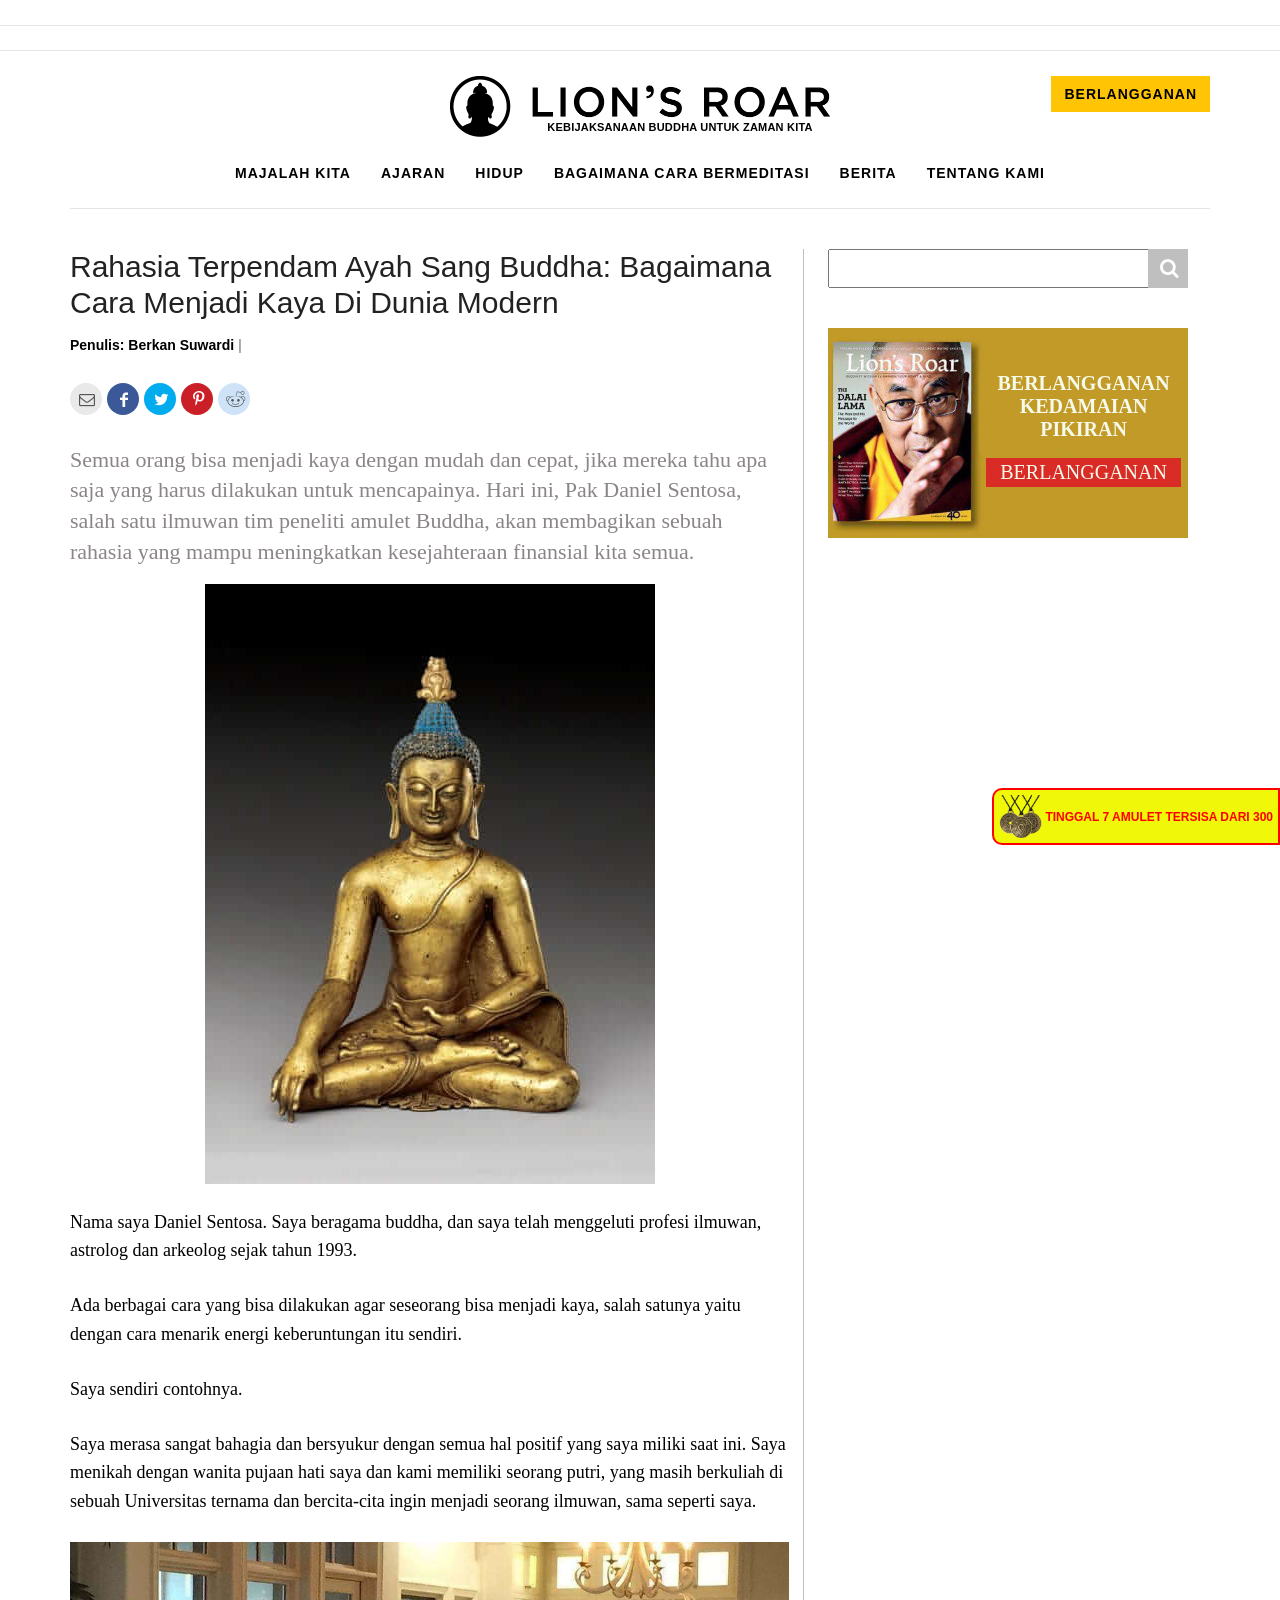
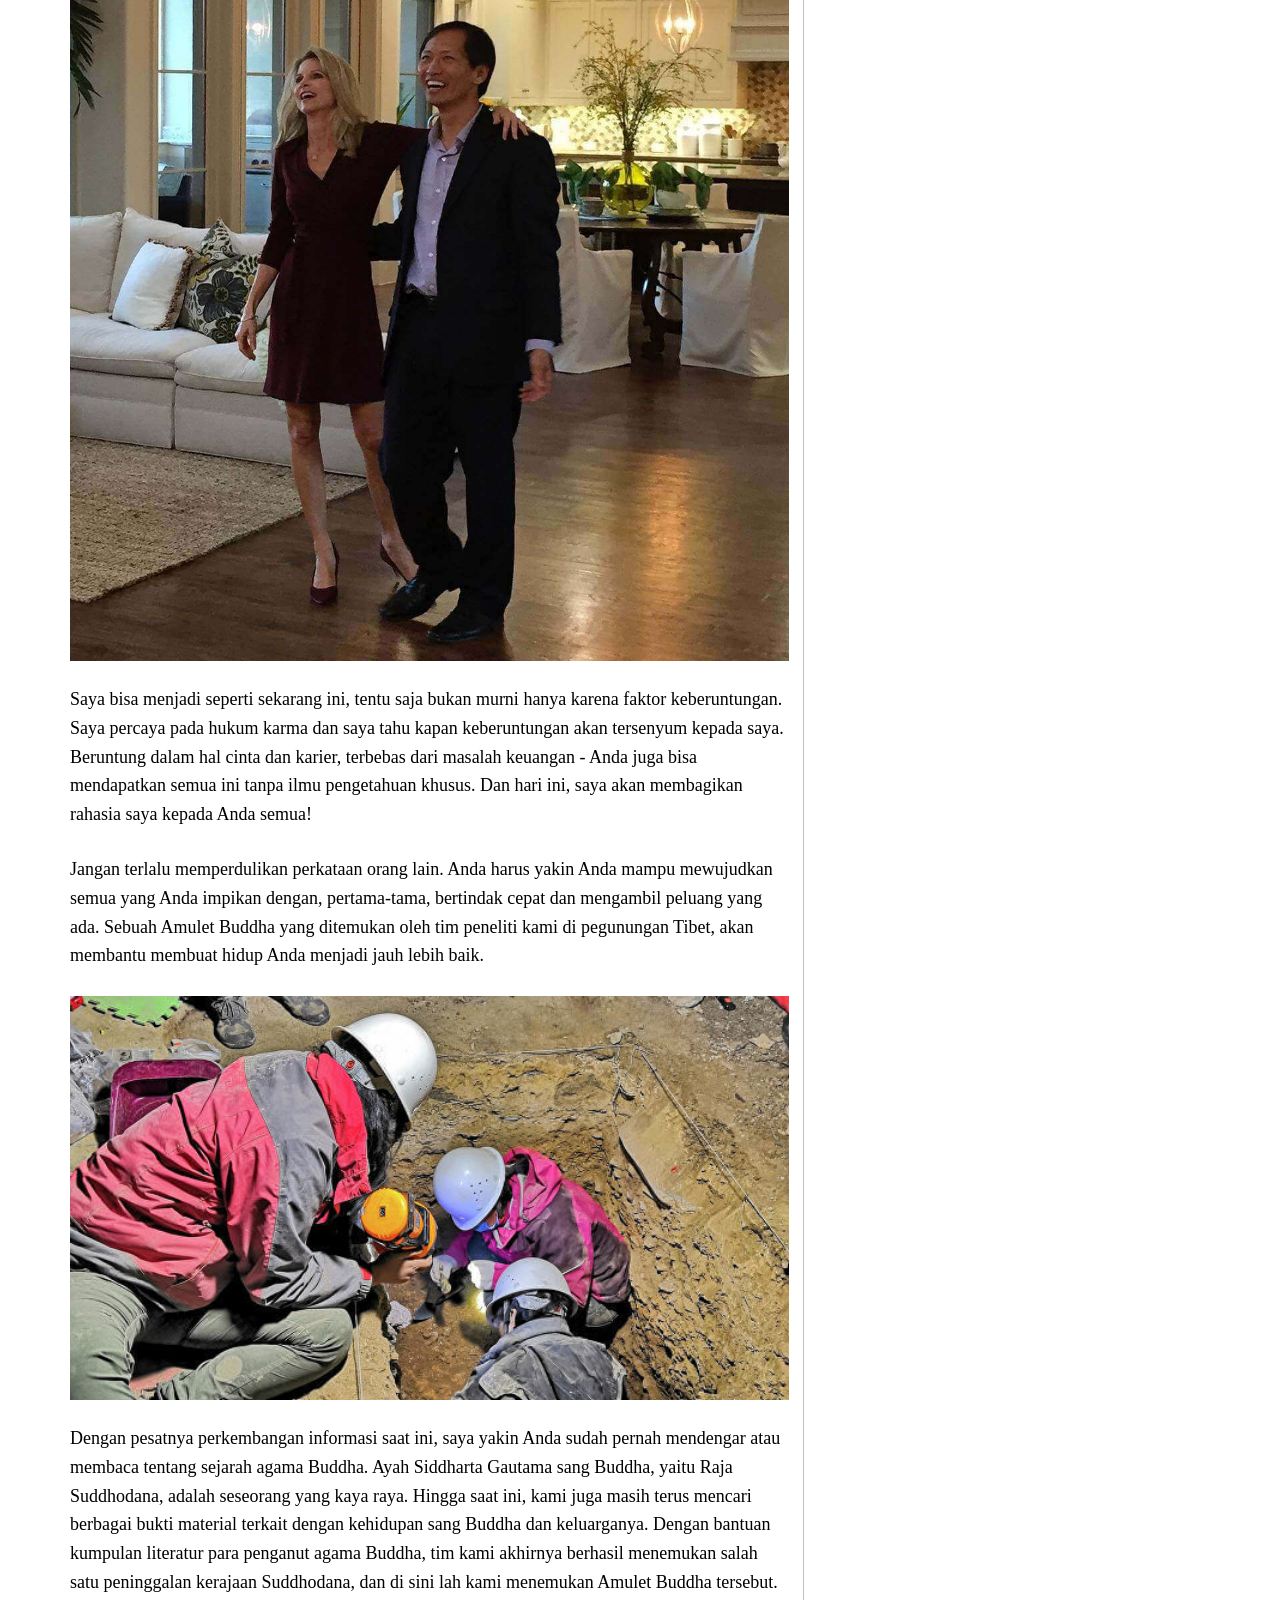
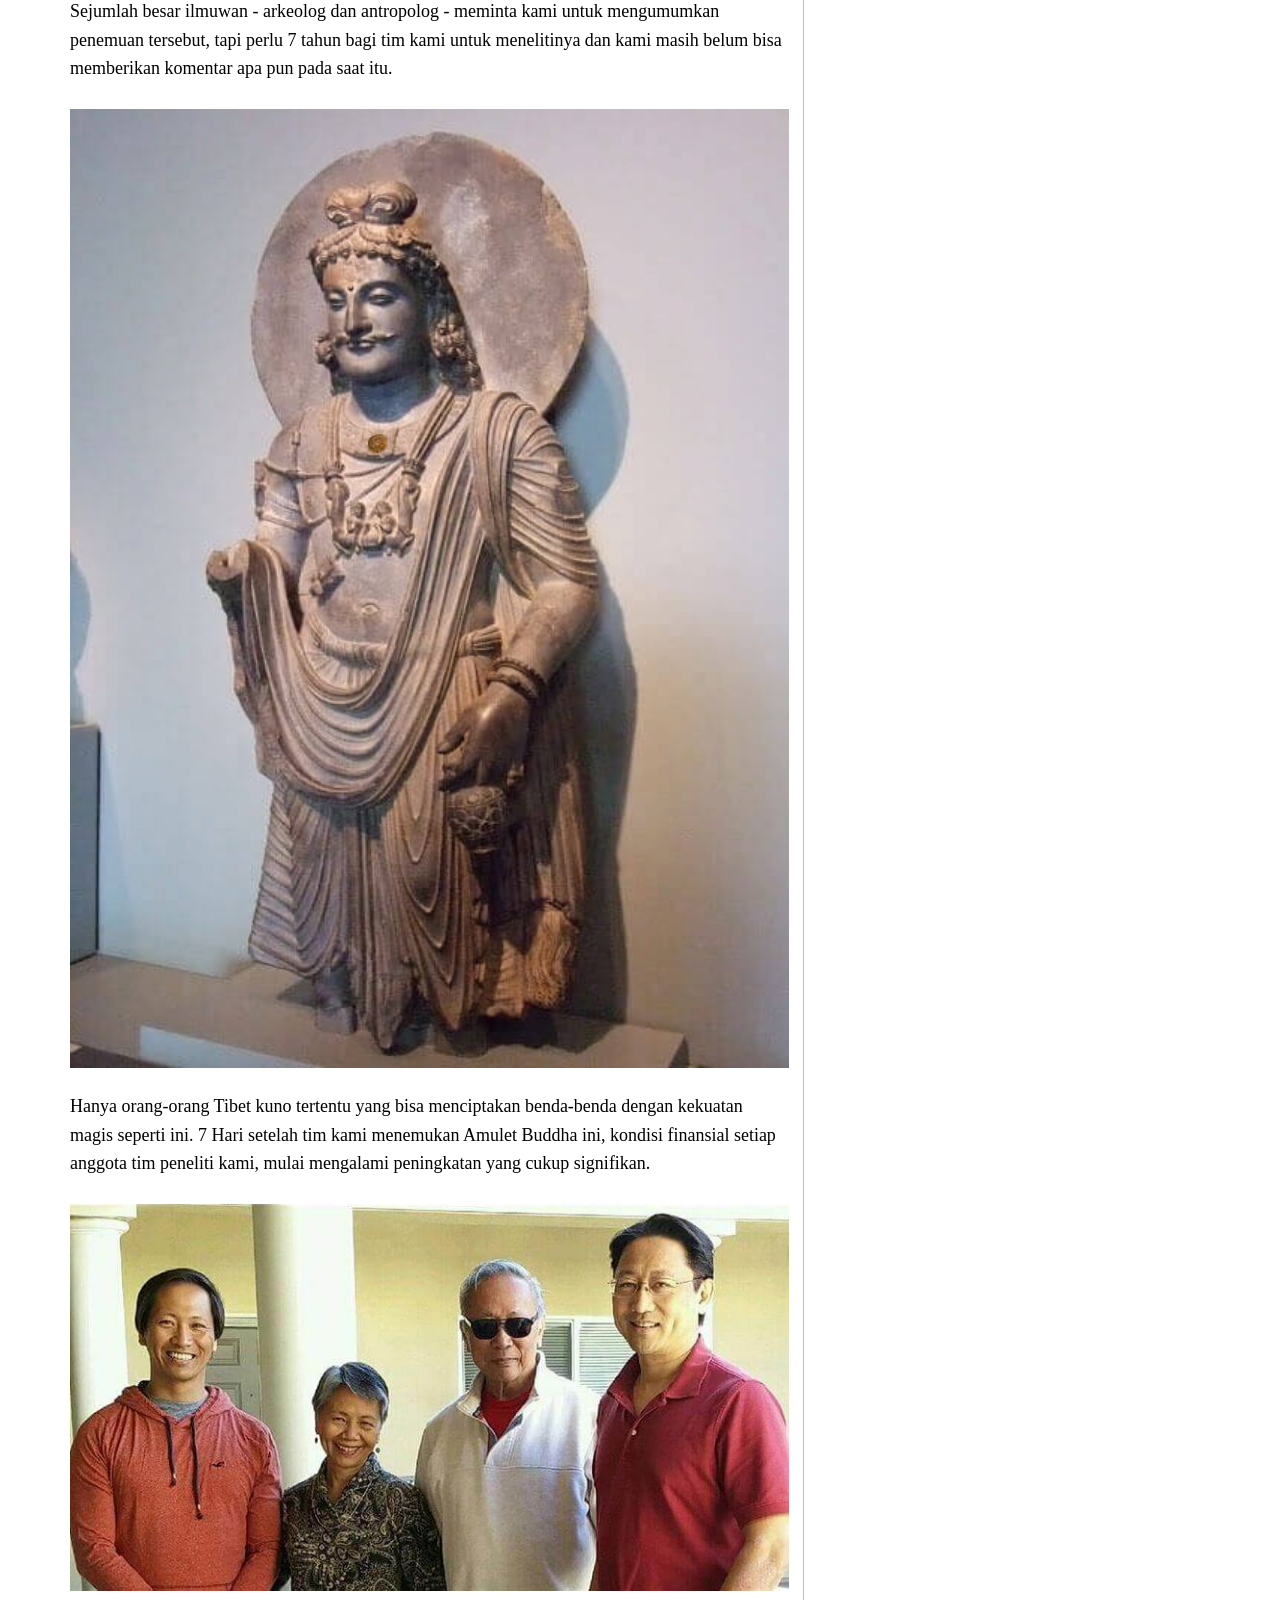
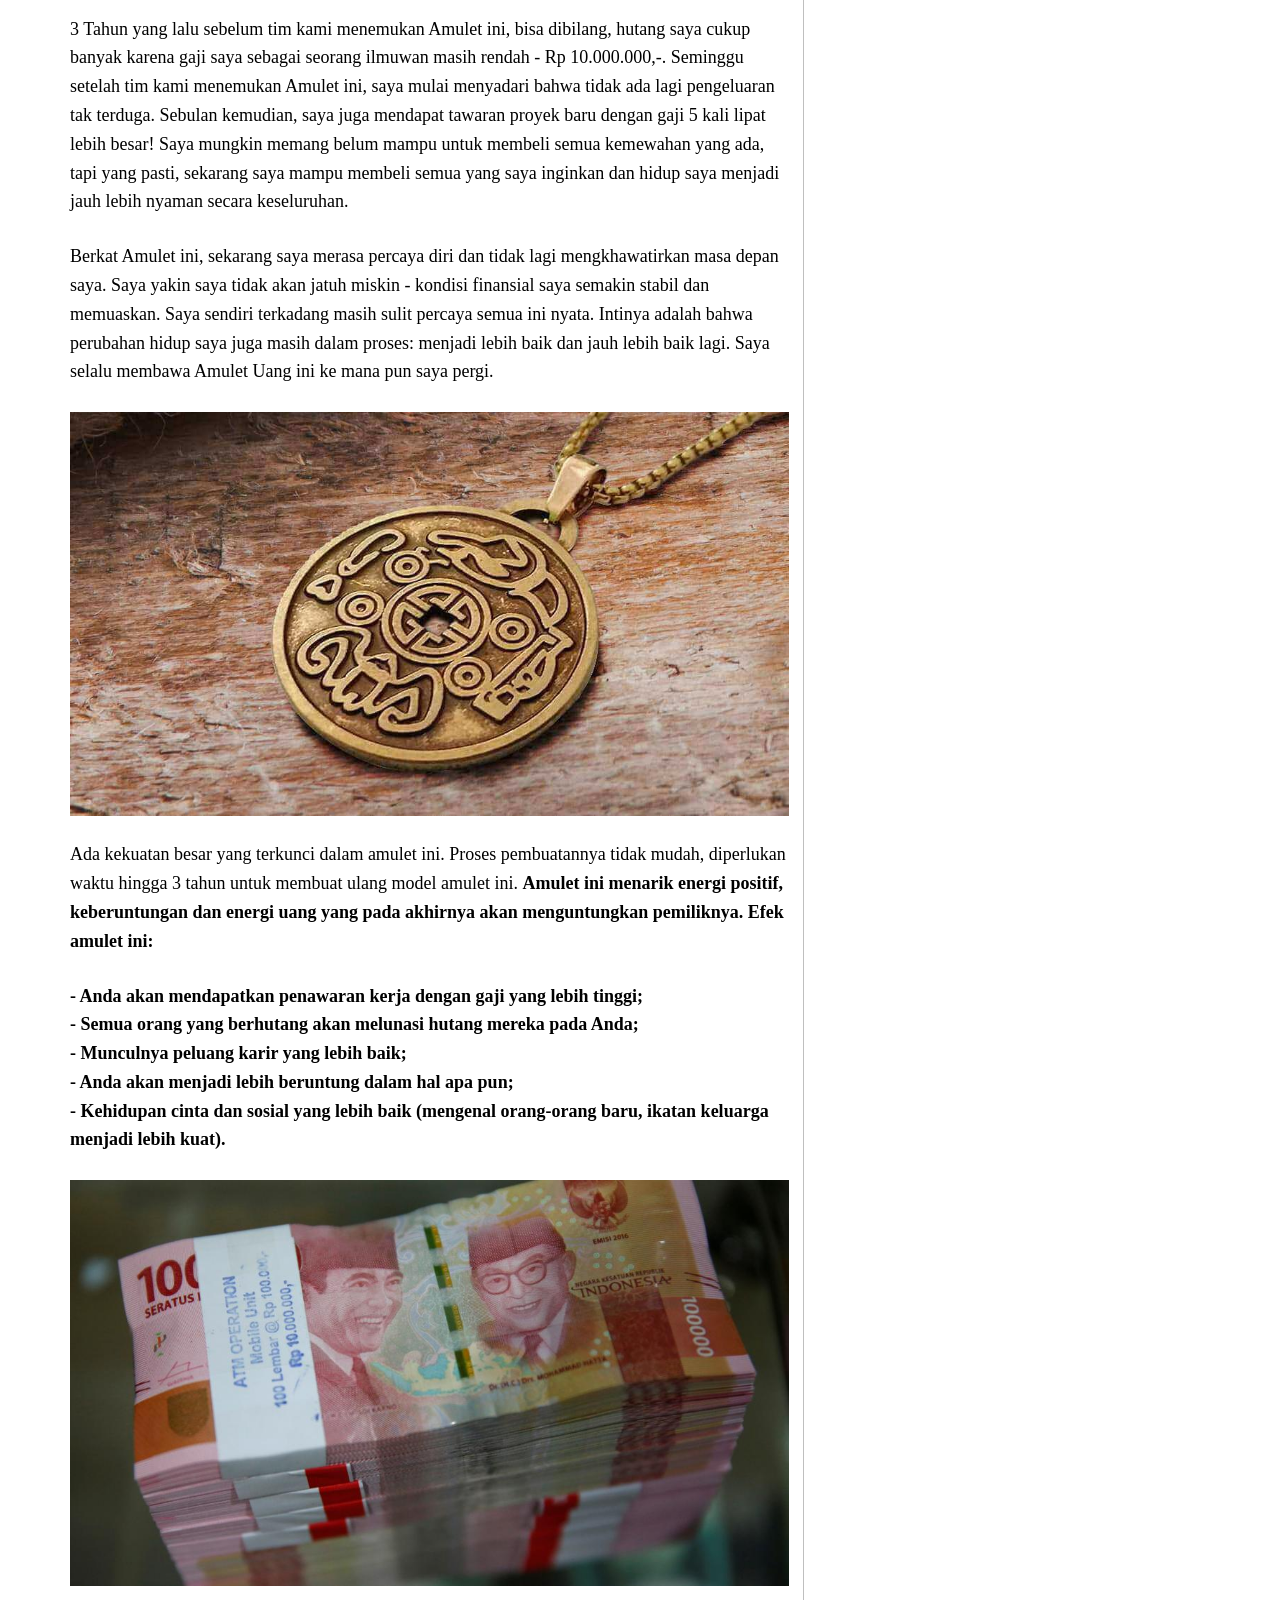
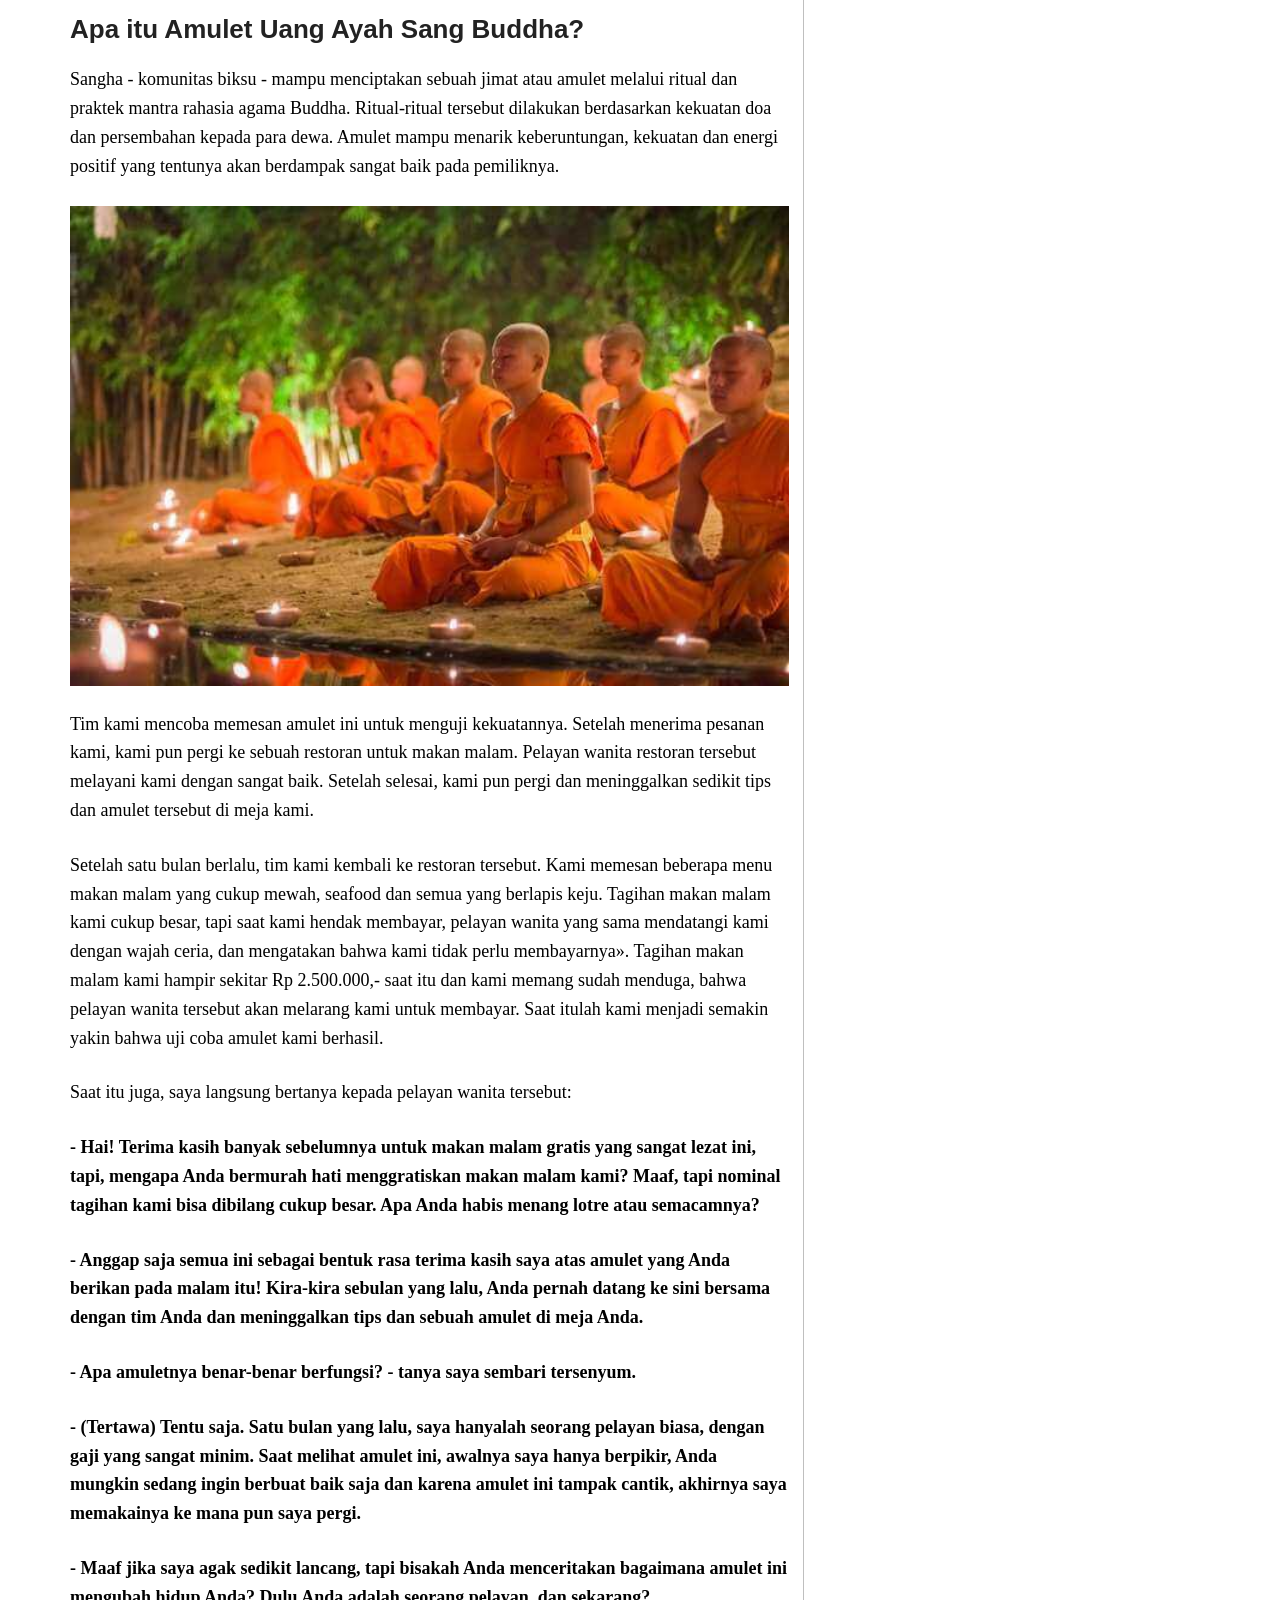
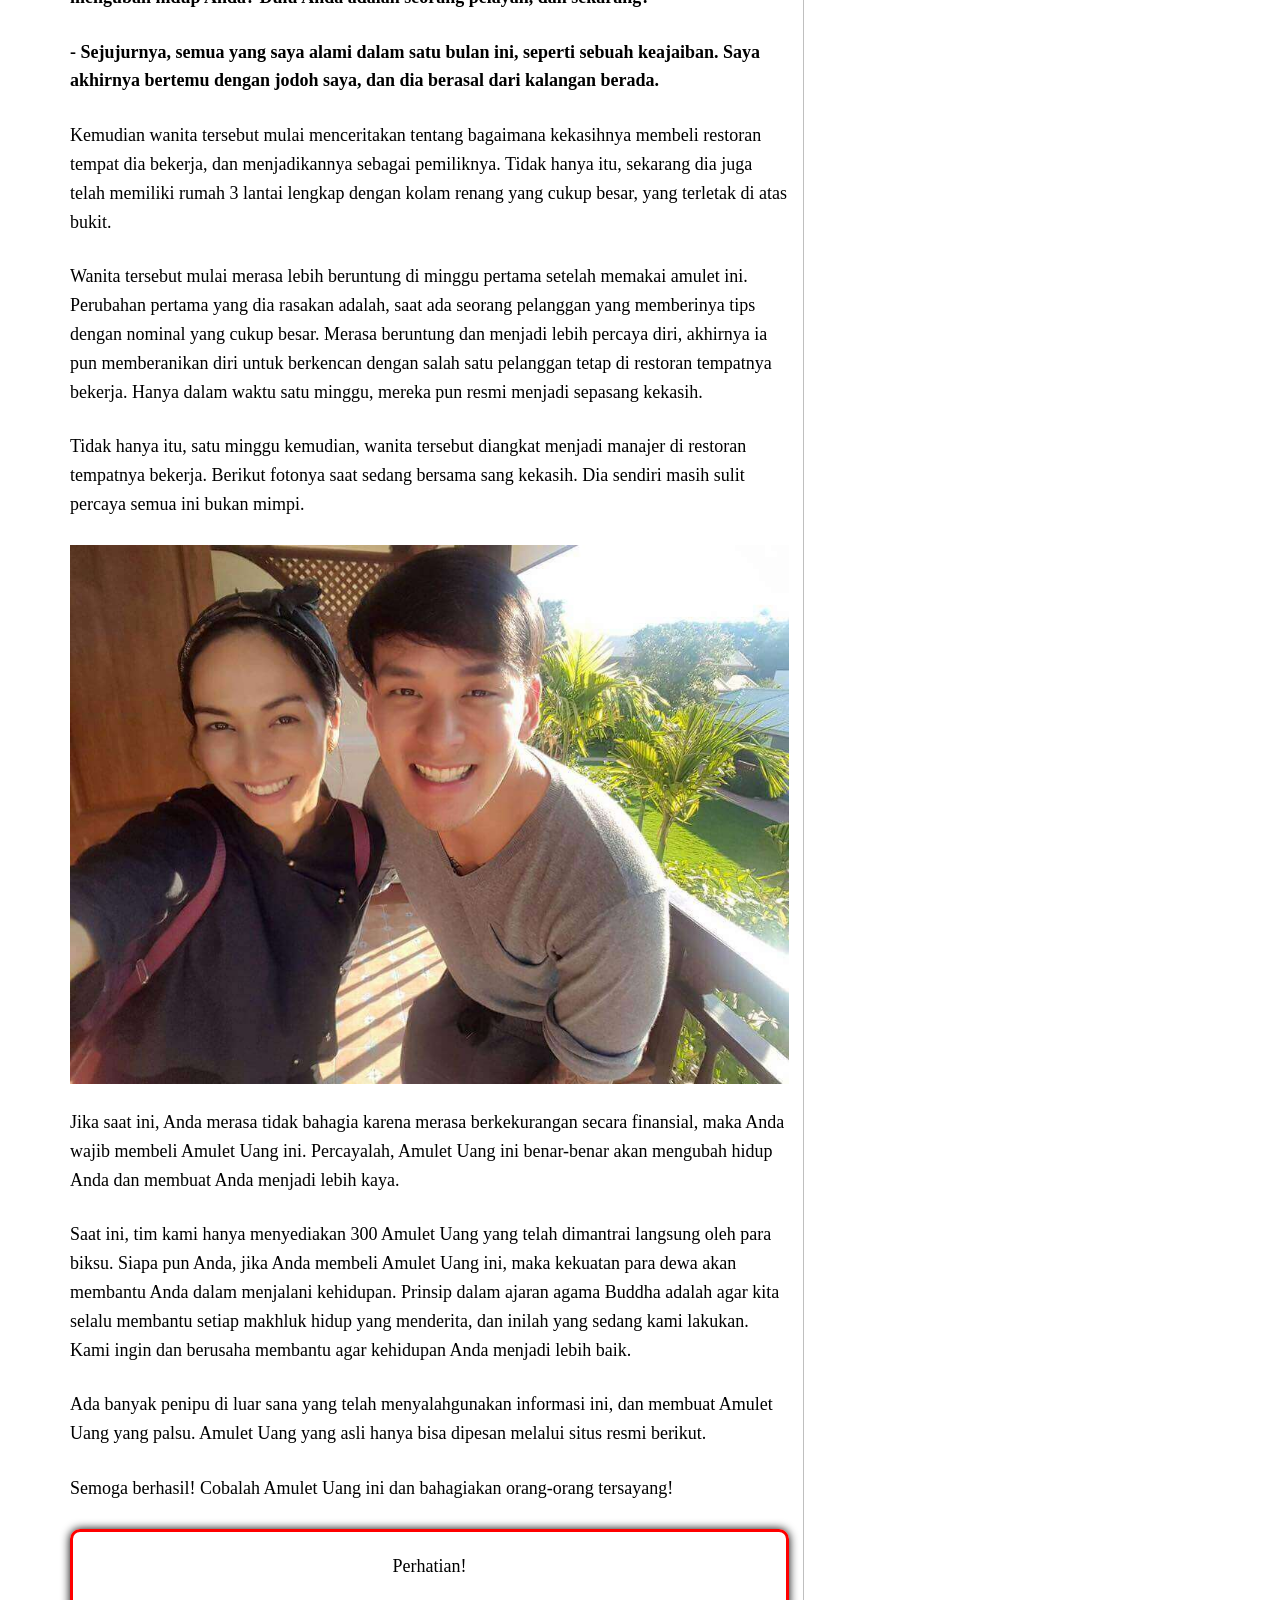
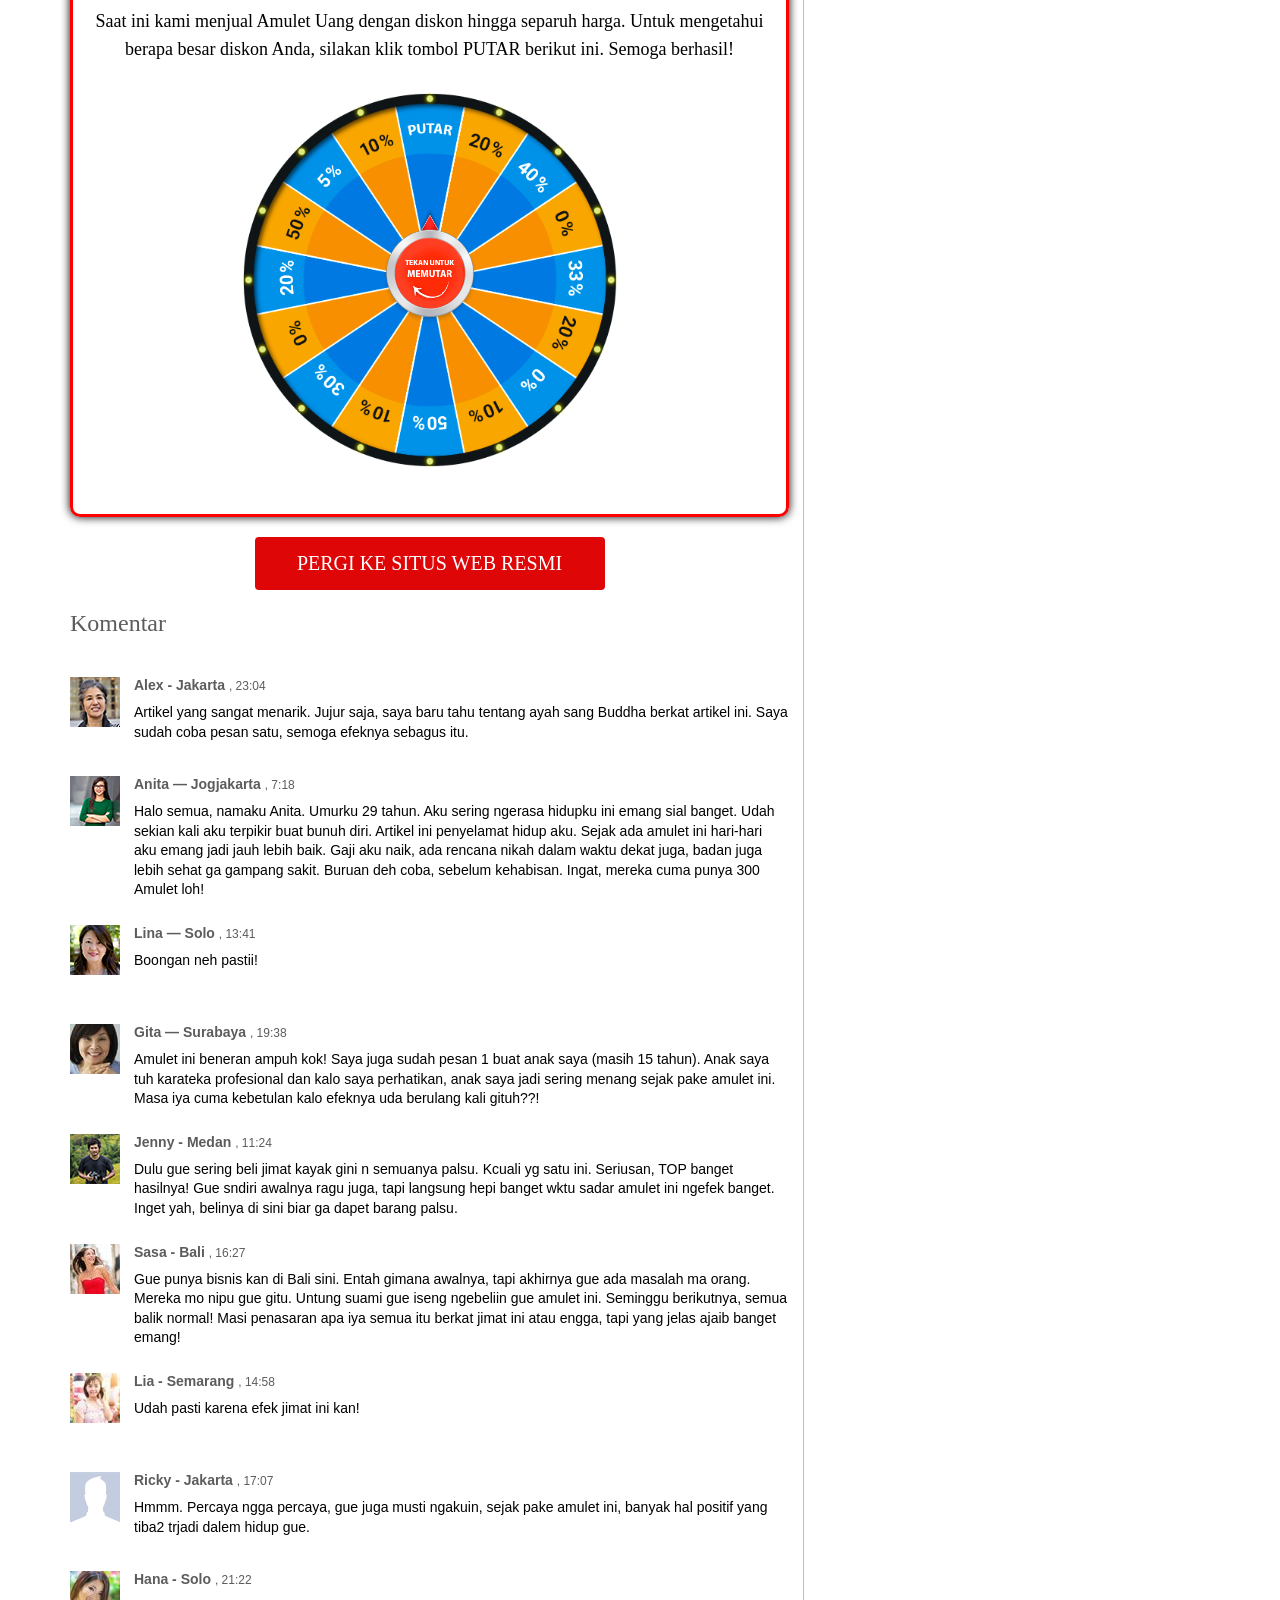
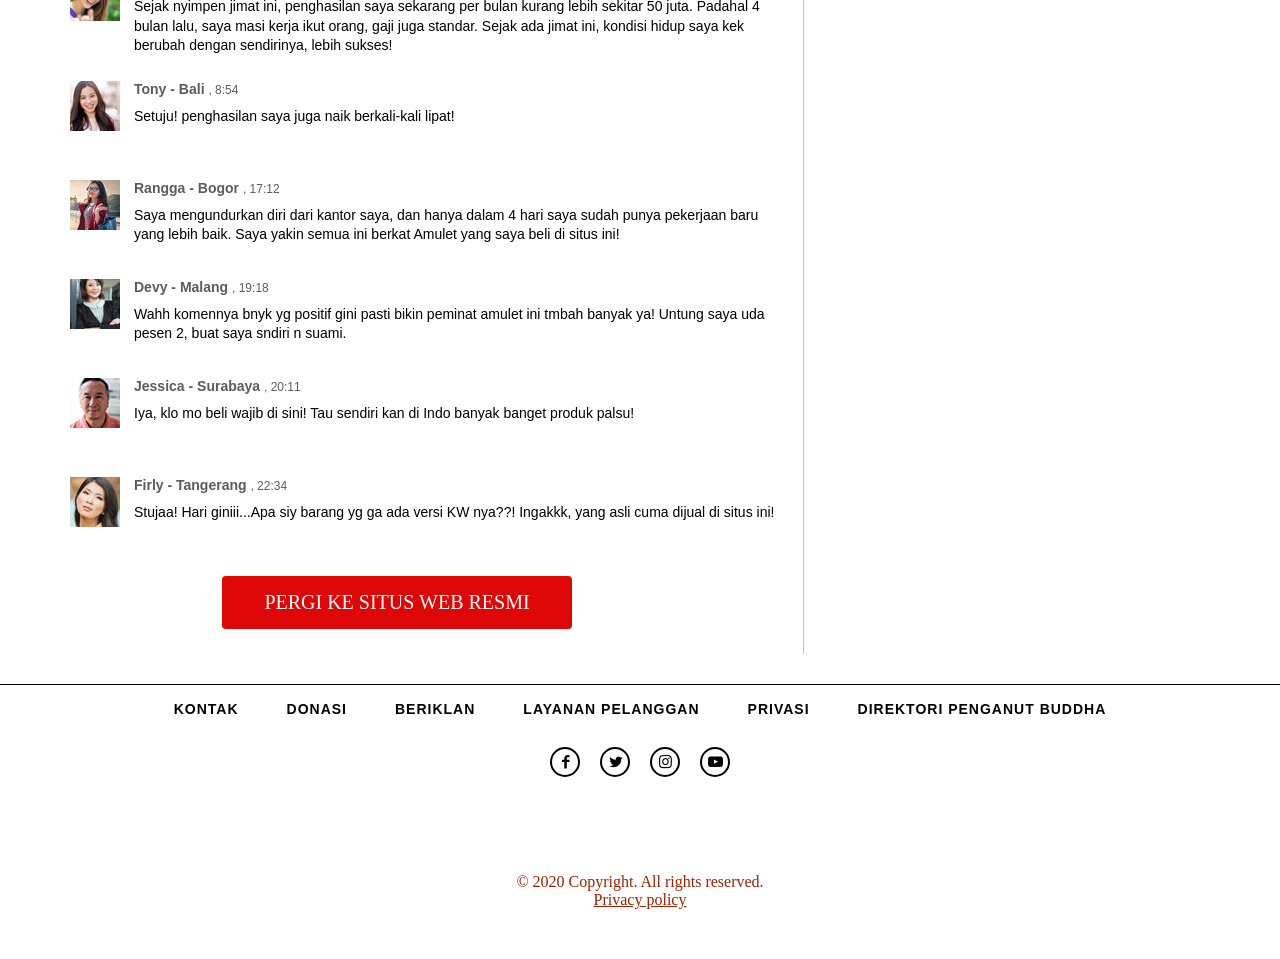
<file: index.html>
<!DOCTYPE html>
<html>

<meta http-equiv="content-type" content="text/html;charset=UTF-8" />

<head>
  <script type="text/javascript" src="js/jquery-1.12.4.min.js"></script>
  <meta content="width=device-width, user-scalable=no, initial-scale=1.0, maximum-scale=1.0, minimum-scale=1.0" name="viewport">
  <meta charset="UTF-8">
  <title> Cha của Đức Phật đã giấu điều gì cả đời: cách làm giàu ở thế giới hiện đại </title>
  <link href="favicon.html" rel="shortcut icon">
  <link href="css/style.css" rel="stylesheet">
</head>

<body>
  <div class="top-line">
    <a href="#"><img alt="" src="img/burger.png"></a>
  </div>
  <header>
    <div class="wrapper">
      <div class="logo">
        <img alt="" src="img/logo.png">
        <span> KEBIJAKSANAAN BUDDHA UNTUK ZAMAN KITA </span>
        <a class="btn" href="#"> BERLANGGANAN </a>
      </div>
      <ul>
        <li><a href="#"> MAJALAH KITA </a></li>
        <li><a href="#"> AJARAN </a></li>
        <li><a href="#"> HIDUP </a></li>
        <li><a href="#"> BAGAIMANA CARA BERMEDITASI </a></li>
        <li><a href="#"> BERITA </a></li>
        <li><a href="#"> TENTANG KAMI </a></li>
      </ul>
    </div>
  </header>
  <div class="wrapper">
    <div class="main">
      <h1>
      Rahasia Terpendam Ayah Sang Buddha: Bagaimana Cara Menjadi Kaya Di Dunia Modern
    </h1>
      <div class="breadcrumbs">
        Penulis: <a href="#"> Berkan Suwardi </a> <span> | <script type="text/javascript">
                    dtime_nums(-6, true)
                    </script></span>
      </div>
      <ul class="social">
        <li><a href="#"><i class="icon-mail"></i></a></li>
        <li><a href="#"><i class="icon-facebook"></i></a></li>
        <li><a href="#"><i class="icon-twitter"></i></a></li>
        <li><a href="#"><i class="icon-pinterest"></i></a></li>
        <li><a href="#"><i class="icon-reddit"></i></a></li>
      </ul>
      <h4>
      Semua orang bisa menjadi kaya dengan mudah dan cepat, jika mereka tahu apa saja yang harus dilakukan untuk
      mencapainya. Hari ini, Pak Daniel Sentosa, salah satu ilmuwan tim peneliti amulet Buddha, akan membagikan sebuah
      rahasia yang mampu meningkatkan kesejahteraan finansial kita semua.
    </h4>
      <img alt="" class="first-screen" src="img/cont11.jpg">
      <p>
        Nama saya Daniel Sentosa. Saya beragama buddha, dan saya telah menggeluti profesi ilmuwan, astrolog dan arkeolog sejak tahun 1993.
      </p>
      <p>
        Ada berbagai cara yang bisa dilakukan agar seseorang bisa menjadi kaya, salah satunya yaitu dengan cara menarik energi keberuntungan itu sendiri.
      </p>
      <p>
        Saya sendiri contohnya.
      </p>
      <p>
        Saya merasa sangat bahagia dan bersyukur dengan semua hal positif yang saya miliki saat ini. Saya menikah dengan wanita pujaan hati saya dan kami memiliki seorang putri, yang masih berkuliah di sebuah Universitas ternama dan bercita-cita ingin menjadi seorang ilmuwan, sama seperti saya.
      </p>
      <img alt="" class="lazy" data-original="img/cont2.jpg">
      <p>
        Saya bisa menjadi seperti sekarang ini, tentu saja bukan murni hanya karena faktor keberuntungan. Saya percaya pada hukum karma dan saya tahu kapan keberuntungan akan tersenyum kepada saya. Beruntung dalam hal cinta dan karier, terbebas dari masalah keuangan - Anda juga bisa mendapatkan semua ini tanpa ilmu pengetahuan khusus. Dan hari ini, saya akan membagikan rahasia saya kepada Anda semua!
      </p>
      <p>
        Jangan terlalu memperdulikan perkataan orang lain. Anda harus yakin Anda mampu mewujudkan semua yang Anda impikan dengan, pertama-tama, bertindak cepat dan mengambil peluang yang ada. Sebuah Amulet Buddha yang ditemukan oleh tim peneliti kami di pegunungan Tibet, akan membantu membuat hidup Anda menjadi jauh lebih baik.
      </p>
      <img alt="" class="lazy" data-original="img/cont3.jpg">
      <p>
        Dengan pesatnya perkembangan informasi saat ini, saya yakin Anda sudah pernah mendengar atau membaca tentang sejarah agama Buddha. Ayah Siddharta Gautama sang Buddha, yaitu Raja Suddhodana, adalah seseorang yang kaya raya. Hingga saat ini, kami juga masih terus mencari berbagai bukti material terkait dengan kehidupan sang Buddha dan keluarganya. Dengan bantuan kumpulan literatur para penganut agama Buddha, tim kami akhirnya berhasil menemukan salah satu peninggalan kerajaan Suddhodana, dan di sini lah kami menemukan Amulet Buddha tersebut. Sejumlah besar ilmuwan - arkeolog dan antropolog - meminta kami untuk mengumumkan penemuan tersebut, tapi perlu 7 tahun bagi tim kami untuk menelitinya dan kami masih belum bisa memberikan komentar apa pun pada saat itu.
      </p>
      <img alt="" class="lazy" data-original="img/cont4.jpg">
      <p>
        Hanya orang-orang Tibet kuno tertentu yang bisa menciptakan benda-benda dengan kekuatan magis seperti ini. 7 Hari setelah tim kami menemukan Amulet Buddha ini, kondisi finansial setiap anggota tim peneliti kami, mulai mengalami peningkatan yang cukup signifikan.
      </p>
      <img alt="" class="lazy" data-original="img/cont5.jpg">
      <p>
        3 Tahun yang lalu sebelum tim kami menemukan Amulet ini, bisa dibilang, hutang saya cukup banyak karena gaji saya sebagai seorang ilmuwan masih rendah - Rp 10.000.000,-. Seminggu setelah tim kami menemukan Amulet ini, saya mulai menyadari bahwa tidak ada lagi pengeluaran tak terduga. Sebulan kemudian, saya juga mendapat tawaran proyek baru dengan gaji 5 kali lipat lebih besar! Saya mungkin memang belum mampu untuk membeli semua kemewahan yang ada, tapi yang pasti, sekarang saya mampu membeli semua yang saya inginkan dan hidup saya menjadi jauh lebih nyaman secara keseluruhan.
      </p>
      <p>
        Berkat Amulet ini, sekarang saya merasa percaya diri dan tidak lagi mengkhawatirkan masa depan saya. Saya yakin saya tidak akan jatuh miskin - kondisi finansial saya semakin stabil dan memuaskan. Saya sendiri terkadang masih sulit percaya semua ini nyata. Intinya adalah bahwa perubahan hidup saya juga masih dalam proses: menjadi lebih baik dan jauh lebih baik lagi. Saya selalu membawa Amulet Uang ini ke mana pun saya pergi.
      </p>
      <img alt="" class="lazy" data-original="img/cont6.jpg">
      <p>
        Ada kekuatan besar yang terkunci dalam amulet ini. Proses pembuatannya tidak mudah, diperlukan waktu hingga 3 tahun untuk membuat ulang model amulet ini. <b> Amulet ini menarik energi positif, keberuntungan dan energi uang
      yang pada akhirnya akan menguntungkan pemiliknya. Efek amulet ini: </b>
      </p>
      <p>
        <b>
        - Anda akan mendapatkan penawaran kerja dengan gaji yang lebih tinggi; <br>
        - Semua orang yang berhutang akan melunasi hutang mereka pada Anda; <br>
        - Munculnya peluang karir yang lebih baik; <br>
        - Anda akan menjadi lebih beruntung dalam hal apa pun; <br>
        - Kehidupan cinta dan sosial yang lebih baik (mengenal orang-orang baru, ikatan keluarga menjadi lebih kuat).
      </b>
      </p>
      <img alt="" class="lazy" data-original="img/cont7.jpg">
      <h2>
      Apa itu Amulet Uang Ayah Sang Buddha?
    </h2>
      <p>
        Sangha - komunitas biksu - mampu menciptakan sebuah jimat atau amulet melalui ritual dan praktek mantra rahasia agama Buddha. Ritual-ritual tersebut dilakukan berdasarkan kekuatan doa dan persembahan kepada para dewa. Amulet mampu menarik keberuntungan, kekuatan dan energi positif yang tentunya akan berdampak sangat baik pada pemiliknya.
      </p>
      <img alt="" class="lazy" data-original="img/cont8.jpg">
      <p>
        Tim kami mencoba memesan amulet ini untuk menguji kekuatannya. Setelah menerima pesanan kami, kami pun pergi ke sebuah restoran untuk makan malam. Pelayan wanita restoran tersebut melayani kami dengan sangat baik. Setelah selesai, kami pun pergi dan meninggalkan sedikit tips dan amulet tersebut di meja kami.
      </p>
      <p>
        Setelah satu bulan berlalu, tim kami kembali ke restoran tersebut. Kami memesan beberapa menu makan malam yang cukup mewah, seafood dan semua yang berlapis keju. Tagihan makan malam kami cukup besar, tapi saat kami hendak membayar, pelayan wanita yang sama mendatangi kami dengan wajah ceria, dan mengatakan bahwa kami tidak perlu membayarnya». Tagihan makan malam kami hampir sekitar Rp 2.500.000,- saat itu dan kami memang sudah menduga, bahwa pelayan wanita tersebut akan melarang kami untuk membayar. Saat itulah kami menjadi semakin yakin bahwa uji coba amulet kami berhasil.
      </p>
      <p>
        Saat itu juga, saya langsung bertanya kepada pelayan wanita tersebut:
      </p>
      <p>
        <b> - Hai! Terima kasih banyak sebelumnya untuk makan malam gratis yang sangat lezat ini, tapi, mengapa Anda
        bermurah hati menggratiskan makan malam kami? Maaf, tapi nominal tagihan kami bisa dibilang cukup besar. Apa
        Anda habis menang lotre atau semacamnya? </b>
      </p>
      <p>
        <b> - Anggap saja semua ini sebagai bentuk rasa terima kasih saya atas amulet yang Anda berikan pada malam itu!
        Kira-kira sebulan yang lalu, Anda pernah datang ke sini bersama dengan tim Anda dan meninggalkan tips dan sebuah
        amulet di meja Anda. </b>
      </p>
      <p>
        <b> - Apa amuletnya benar-benar berfungsi? - tanya saya sembari tersenyum. </b>
      </p>
      <p>
        <b> - (Tertawa) Tentu saja. Satu bulan yang lalu, saya hanyalah seorang pelayan biasa, dengan gaji yang sangat
        minim. Saat melihat amulet ini, awalnya saya hanya berpikir, Anda mungkin sedang ingin berbuat baik saja dan
        karena amulet ini tampak cantik, akhirnya saya memakainya ke mana pun saya pergi. </b>
      </p>
      <p>
        <b> - Maaf jika saya agak sedikit lancang, tapi bisakah Anda menceritakan bagaimana amulet ini mengubah hidup
        Anda? Dulu Anda adalah seorang pelayan, dan sekarang? </b>
      </p>
      <p>
        <b> - Sejujurnya, semua yang saya alami dalam satu bulan ini, seperti sebuah keajaiban. Saya akhirnya bertemu
        dengan jodoh saya, dan dia berasal dari kalangan berada. </b>
      </p>
      <p>
        Kemudian wanita tersebut mulai menceritakan tentang bagaimana kekasihnya membeli restoran tempat dia bekerja, dan menjadikannya sebagai pemiliknya. Tidak hanya itu, sekarang dia juga telah memiliki rumah 3 lantai lengkap dengan kolam renang yang cukup besar, yang terletak di atas bukit.
      </p>
      <p>
        Wanita tersebut mulai merasa lebih beruntung di minggu pertama setelah memakai amulet ini. Perubahan pertama yang dia rasakan adalah, saat ada seorang pelanggan yang memberinya tips dengan nominal yang cukup besar. Merasa beruntung dan menjadi lebih percaya diri, akhirnya ia pun memberanikan diri untuk berkencan dengan salah satu pelanggan tetap di restoran tempatnya bekerja. Hanya dalam waktu satu minggu, mereka pun resmi menjadi sepasang kekasih.
      </p>
      <p>
        Tidak hanya itu, satu minggu kemudian, wanita tersebut diangkat menjadi manajer di restoran tempatnya bekerja. Berikut fotonya saat sedang bersama sang kekasih. Dia sendiri masih sulit percaya semua ini bukan mimpi.
      </p>
      <img alt="" class="lazy" data-original="img/cont9.jpg">
      <p>
        Jika saat ini, Anda merasa tidak bahagia karena merasa berkekurangan secara finansial, maka Anda wajib membeli Amulet Uang ini. Percayalah, Amulet Uang ini benar-benar akan mengubah hidup Anda dan membuat Anda menjadi lebih kaya.
      </p>
      <p>
        Saat ini, tim kami hanya menyediakan 300 Amulet Uang yang telah dimantrai langsung oleh para biksu. Siapa pun Anda, jika Anda membeli Amulet Uang ini, maka kekuatan para dewa akan membantu Anda dalam menjalani kehidupan. Prinsip dalam ajaran agama Buddha adalah agar kita selalu membantu setiap makhluk hidup yang menderita, dan inilah yang sedang kami lakukan. Kami ingin dan berusaha membantu agar kehidupan Anda menjadi lebih baik.
      </p>
      <p>
        Ada banyak penipu di luar sana yang telah menyalahgunakan informasi ini, dan membuat Amulet Uang yang palsu. Amulet Uang yang asli hanya bisa dipesan melalui situs resmi berikut.
      </p>
      <p>
        Semoga berhasil! Cobalah Amulet Uang ini dan bahagiakan orang-orang tersayang!
      </p>
      <div class="scroll"></div>
      <div class="spin-wrapper">
        <p>
          Perhatian!
        </p>
        <p>
          Saat ini kami menjual Amulet Uang dengan diskon hingga separuh harga. Untuk mengetahui berapa besar diskon Anda, silakan klik tombol PUTAR berikut ini. Semoga berhasil!
        </p>
        <div class="wheel-wrarpper">
          <div class="wheel">
            <img class="wheel-img" src="img/wheel.png">
            <div class="wheel-cursor spin_active"></div>
          </div>
        </div>
      </div>
      <div class="form_wrap" style="display: none;">
        <div class="form_title"> Pesan <span> <b>Money&nbsp;Amulet</b> </span> dengan diskon 50%.</div>
        <div class="timer">
          <div id="clock"><span>09</span> : <span>47</span></div>
        </div>
        <div class="form-inner">
          <div class="form_img-wrap">
            <img src="img/prod.png">
          </div>
          <div class="form_inp-wrap">
            <form action="http://194.67.91.185/lander/main/limon.php" class="main_form" id="order_form" method="POST">
              <input type="hidden" name="offerId" value="a334577c-0e24-4849-9a82-b0aaf6632377">
              <input type="hidden" name="country" value="ID">
              <input type="hidden" name="country_code" value="ID">
              <input type="hidden" name="ip_country" value="ID">
              <input type="hidden" name="clickid" value="{subid}">
              <input type='hidden' name='utm_content' value='' />
              <input type='hidden' name='utm_source' value='' />
              <input type='hidden' name='utm_campaign' value='' />
              <input type='hidden' name='utm_term' value='' />
              <input type="hidden" name="domain" value="index-2.html" />
              <input type='hidden' name='dir' value='id-amulet_ap-fb-33-p-'>
              <select class="inp" id="country_code_selector" name="country">
                <option value="ID" selected="selected"> Indonesia</option>
              </select>
              <input class="inp" name="name" placeholder="Nama" type="text" value="">
              <input class="inp only_number" name="phone" placeholder="Telepon" type="text" value="">
              <div class="old_price">
                <span> Harga lama: </span>
                <span> 1100000Rp </span>
              </div>
              <div class="new_price">
                <span> Harga: </span>
                <span> 550000Rp </span>
              </div>
              <button class="btn_sub js_submit button__text"> Pesan</button>
              <p style="color: #000000; font-size: 14px; text-align: center;">
                Untuk menghormati hari raya Ramadhan, disetiap pesanan Anda, Anda mendapatkan hadiah dari toko online.
              </p>
            </form>
            <div class="spin-result-wrapper">
              <div class="pop-up-window">
                <div class="close-popup"></div>
                <span class="pop-up-heading"> Selamat! </span>
                <p class="pop-up-text"> Anda mendapatkan diskon 50% untuk pembelian <b>Money&nbsp;Amulet</b>! </p><a class="pop-up-button" href="#"> Ok </a>
              </div>
            </div>
          </div>
        </div>
      </div>
      <a class="btn" href="#"> PERGI KE SITUS WEB RESMI </a>
      <div class="comments">
        <div class="title">Komentar</div>
        <ul>
          <li>
            <img alt="" class="avatar lazy" data-original="img/comm1.jpg">
            <div class="comment__post">
              <div class="user_name">
                Alex - Jakarta <span>
<script type="text/javascript">
                                    dtime_nums(-6, true)
                                    </script>, 23:04
                                </span>
              </div>
              <div class="comment__text">
                Artikel yang sangat menarik. Jujur saja, saya baru tahu tentang ayah sang Buddha berkat artikel ini. Saya sudah coba pesan satu, semoga efeknya sebagus itu.
              </div>
            </div>
          </li>
          <li>
            <img alt="" class="avatar lazy" data-original="img/comm2.jpg">
            <div class="comment__post">
              <div class="user_name">
                Anita — Jogjakarta <span>
<script type="text/javascript">
                                    dtime_nums(-5, true)
                                    </script>, 7:18
                                </span>
              </div>
              <div class="comment__text">
                Halo semua, namaku Anita. Umurku 29 tahun. Aku sering ngerasa hidupku ini emang sial banget. Udah sekian kali aku terpikir buat bunuh diri. Artikel ini penyelamat hidup aku. Sejak ada amulet ini hari-hari aku emang jadi jauh lebih baik. Gaji aku naik, ada rencana nikah dalam waktu dekat juga, badan juga lebih sehat ga gampang sakit. Buruan deh coba, sebelum kehabisan. Ingat, mereka cuma punya 300 Amulet loh!
              </div>
            </div>
          </li>
          <li>
            <img alt="" class="avatar lazy" data-original="img/comm3.jpg">
            <div class="comment__post">
              <div class="user_name">
                Lina — Solo <span>
<script type="text/javascript">
                                    dtime_nums(-4, true)
                                    </script>, 13:41
                                </span>
              </div>
              <div class="comment__text">
                Boongan neh pastii!
              </div>
            </div>
          </li>
          <li>
            <img alt="" class="avatar lazy" data-original="img/comm4.jpg">
            <div class="comment__post">
              <div class="user_name">
                Gita — Surabaya <span>
<script type="text/javascript">
                                    dtime_nums(-4, true)
                                    </script>, 19:38
                                </span>
              </div>
              <div class="comment__text">
                Amulet ini beneran ampuh kok! Saya juga sudah pesan 1 buat anak saya (masih 15 tahun). Anak saya tuh karateka profesional dan kalo saya perhatikan, anak saya jadi sering menang sejak pake amulet ini. Masa iya cuma kebetulan kalo efeknya uda berulang kali gituh??!
              </div>
            </div>
          </li>
          <li>
            <img alt="" class="avatar lazy" data-original="img/comm5.jpg">
            <div class="comment__post">
              <div class="user_name">
                Jenny - Medan <span>
<script type="text/javascript">
                                    dtime_nums(-3, true)
                                    </script>, 11:24
                                </span>
              </div>
              <div class="comment__text">
                Dulu gue sering beli jimat kayak gini n semuanya palsu. Kcuali yg satu ini. Seriusan, TOP banget hasilnya! Gue sndiri awalnya ragu juga, tapi langsung hepi banget wktu sadar amulet ini ngefek banget. Inget yah, belinya di sini biar ga dapet barang palsu.
              </div>
            </div>
          </li>
          <li>
            <img alt="" class="avatar lazy" data-original="img/comm6.jpg">
            <div class="comment__post">
              <div class="user_name">
                Sasa - Bali <span>
<script type="text/javascript">
                                    dtime_nums(-3, true)
                                    </script>, 16:27
                                </span>
              </div>
              <div class="comment__text">
                Gue punya bisnis kan di Bali sini. Entah gimana awalnya, tapi akhirnya gue ada masalah ma orang. Mereka mo nipu gue gitu. Untung suami gue iseng ngebeliin gue amulet ini. Seminggu berikutnya, semua balik normal! Masi penasaran apa iya semua itu berkat jimat ini atau engga, tapi yang jelas ajaib banget emang!
              </div>
            </div>
          </li>
          <li>
            <img alt="" class="avatar lazy" data-original="img/comm7.jpg">
            <div class="comment__post">
              <div class="user_name">
                Lia - Semarang <span>
<script type="text/javascript">
                                    dtime_nums(-2, true)
                                    </script>, 14:58
                                </span>
              </div>
              <div class="comment__text">
                Udah pasti karena efek jimat ini kan!
              </div>
            </div>
          </li>
          <li>
            <img alt="" class="avatar lazy" data-original="img/comm8.gif">
            <div class="comment__post">
              <div class="user_name">
                Ricky - Jakarta <span>
<script type="text/javascript">
                                    dtime_nums(-2, true)
                                    </script>, 17:07
                                </span>
              </div>
              <div class="comment__text">
                Hmmm. Percaya ngga percaya, gue juga musti ngakuin, sejak pake amulet ini, banyak hal positif yang tiba2 trjadi dalem hidup gue.
              </div>
            </div>
          </li>
          <li>
            <img alt="" class="avatar lazy" data-original="img/comm9.jpg">
            <div class="comment__post">
              <div class="user_name">
                Hana - Solo <span>
<script type="text/javascript">
                                    dtime_nums(-2, true)
                                    </script>, 21:22
                                </span>
              </div>
              <div class="comment__text">
                Sejak nyimpen jimat ini, penghasilan saya sekarang per bulan kurang lebih sekitar 50 juta. Padahal 4 bulan lalu, saya masi kerja ikut orang, gaji juga standar. Sejak ada jimat ini, kondisi hidup saya kek berubah dengan sendirinya, lebih sukses!
              </div>
            </div>
          </li>
          <li>
            <img alt="" class="avatar lazy" data-original="img/comm10.jpg">
            <div class="comment__post">
              <div class="user_name">
                Tony - Bali <span>
<script type="text/javascript">
                                    dtime_nums(-1, true)
                                    </script>, 8:54
                                </span>
              </div>
              <div class="comment__text">
                Setuju! penghasilan saya juga naik berkali-kali lipat!
              </div>
            </div>
          </li>
          <li>
            <img alt="" class="avatar lazy" data-original="img/comm11.jpg">
            <div class="comment__post">
              <div class="user_name">
                Rangga - Bogor <span>
<script type="text/javascript">
                                    dtime_nums(-1, true)
                                    </script>, 17:12
                                </span>
              </div>
              <div class="comment__text">
                Saya mengundurkan diri dari kantor saya, dan hanya dalam 4 hari saya sudah punya pekerjaan baru yang lebih baik. Saya yakin semua ini berkat Amulet yang saya beli di situs ini!
              </div>
            </div>
          </li>
          <li>
            <img alt="" class="avatar lazy" data-original="img/comm12.jpg">
            <div class="comment__post">
              <div class="user_name">
                Devy - Malang <span>
<script type="text/javascript">
                                    dtime_nums(-1, true)
                                    </script>, 19:18
                                </span>
              </div>
              <div class="comment__text">
                Wahh komennya bnyk yg positif gini pasti bikin peminat amulet ini tmbah banyak ya! Untung saya uda pesen 2, buat saya sndiri n suami.
              </div>
            </div>
          </li>
          <li>
            <img alt="" class="avatar lazy" data-original="img/comm13.jpg">
            <div class="comment__post">
              <div class="user_name">
                Jessica - Surabaya <span>
<script type="text/javascript">
                                    dtime_nums(-1, true)
                                    </script>, 20:11
                                </span>
              </div>
              <div class="comment__text">
                Iya, klo mo beli wajib di sini! Tau sendiri kan di Indo banyak banget produk palsu!
              </div>
            </div>
          </li>
          <li>
            <img alt="" class="avatar lazy" data-original="img/comm14.jpg">
            <div class="comment__post">
              <div class="user_name">
                Firly - Tangerang <span>
<script type="text/javascript">
                                    dtime_nums(-1, true)
                                    </script>, 22:34
                                </span>
              </div>
              <div class="comment__text">
                Stujaa! Hari giniii...Apa siy barang yg ga ada versi KW nya??! Ingakkk, yang asli cuma dijual di situs ini!
              </div>
            </div>
          </li>
          <li>
            <div class="comment__post">
              <a class="btn" href="#"> PERGI KE SITUS WEB RESMI </a>
            </div>
          </li>
        </ul>
      </div>
    </div>
    <aside>
      <div class="search">
        <input type="text" value="">
        <a href="#"><i class="icon-search-1"></i></a>
      </div>
      <div class="asideimg">
        <span class="text1"> BERLANGGANAN KEDAMAIAN PIKIRAN</span>
        <a class="text2" href="#">BERLANGGANAN</a>
        <img alt="" src="img/aside.jpg">
      </div>
    </aside>
  </div>
  <footer>
    <div class="wrapper">
      <ul>
        <li><a href="#"> KONTAK </a></li>
        <li><a href="#"> DONASI </a></li>
        <li><a href="#"> BERIKLAN </a></li>
        <li><a href="#"> LAYANAN PELANGGAN </a></li>
        <li><a href="#"> PRIVASI </a></li>
        <li><a href="#"> DIREKTORI PENGANUT BUDDHA </a></li>
      </ul>
      <ul class="social">
        <li><a href="#"><i class="icon-facebook"></i></a></li>
        <li><a href="#"><i class="icon-twitter"></i></a></li>
        <li><a href="#"><i class="icon-instagram"></i></a></li>
        <li><a href="#"><i class="icon-youtube-play"></i></a></li>
      </ul>
    </div>
  </footer>
  <div class="order-count">
    <img alt="" src="img/prod.png">
    <div> TINGGAL <span class="order-number">7</span> AMULET TERSISA DARI 300</div>
  </div>
  <script src="js/spin.js"></script>
  <script type="text/javascript" src="js/9_12.min.js"></script>
  <script src="js/main.js"></script>
  <script src="js/lazyload.js"></script>
  <script src="js/jquery.countdown.min.js"></script>
  <div class="ac_footer"><span>© 2020 Copyright. All rights reserved.</span>
    <br>
    <a href="privacy.html" target="_blank">Privacy policy</a>
  </div>

</body>

</html>
</file>
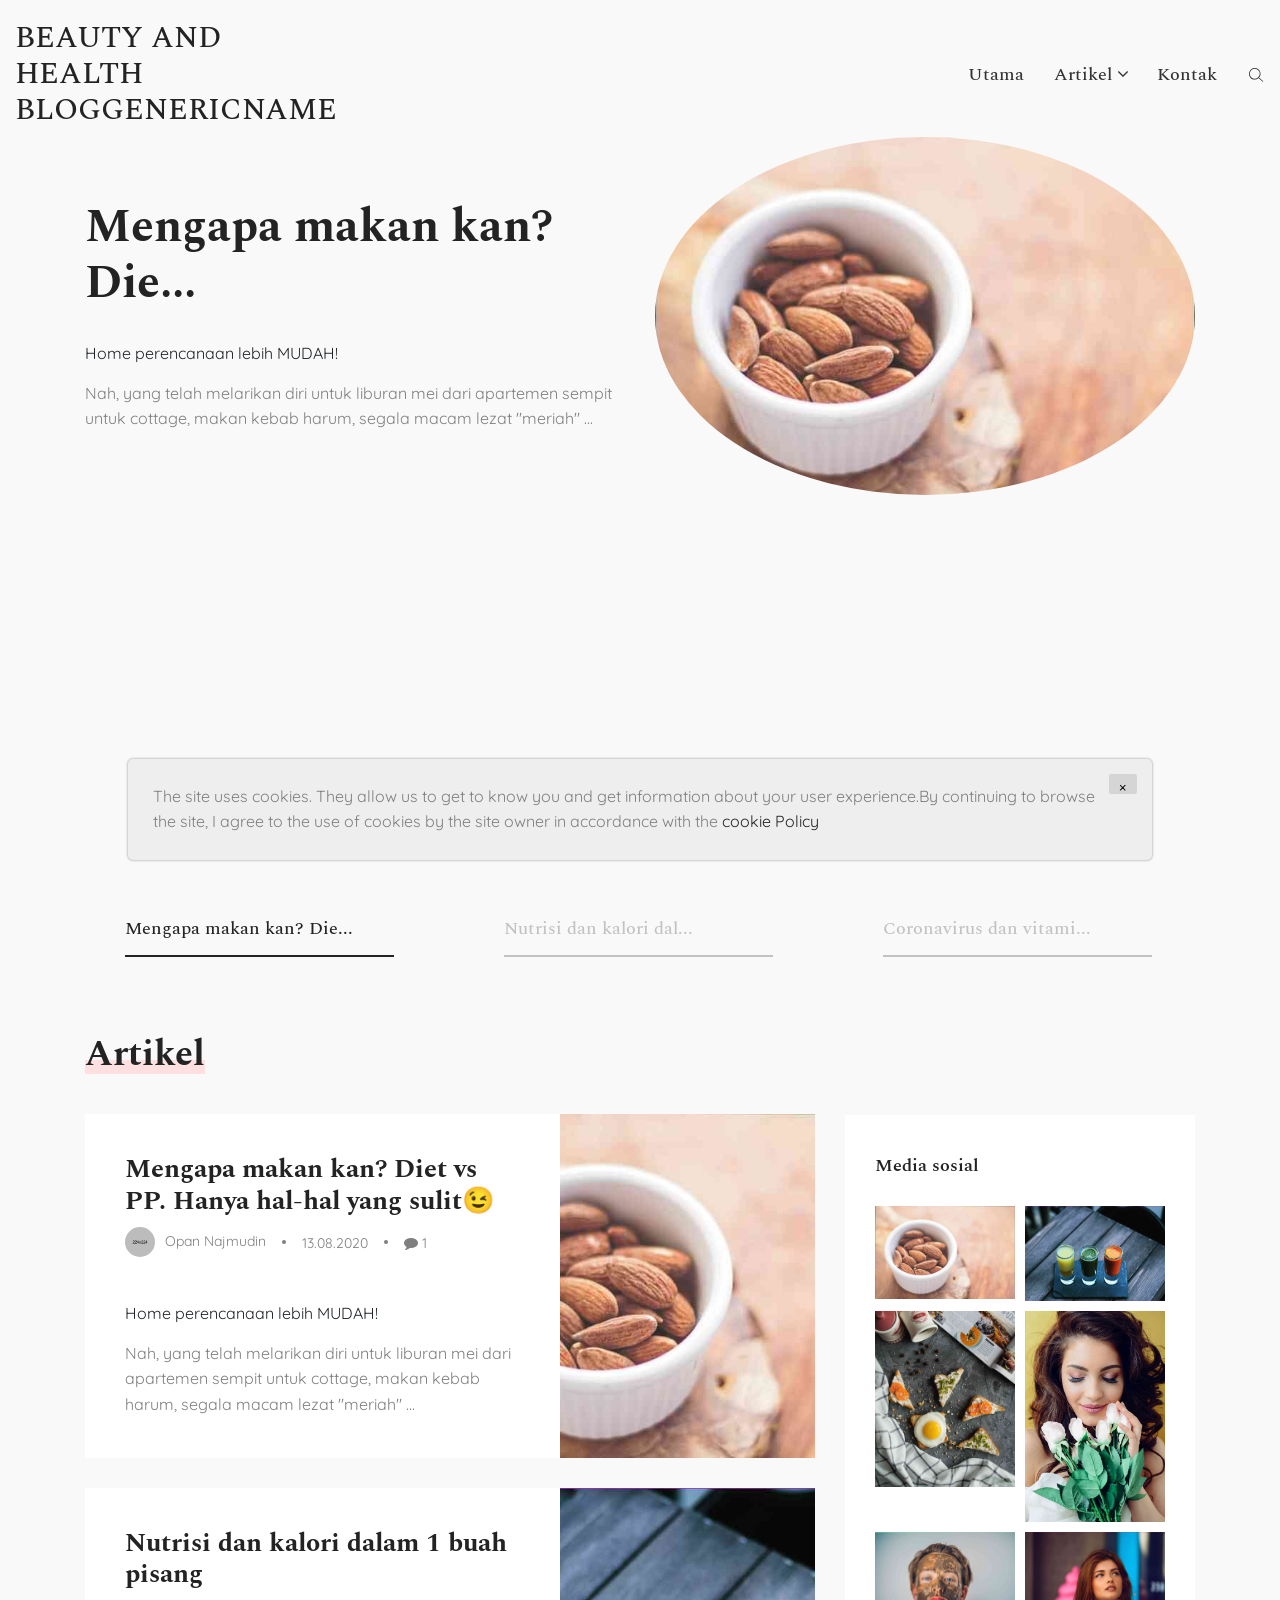
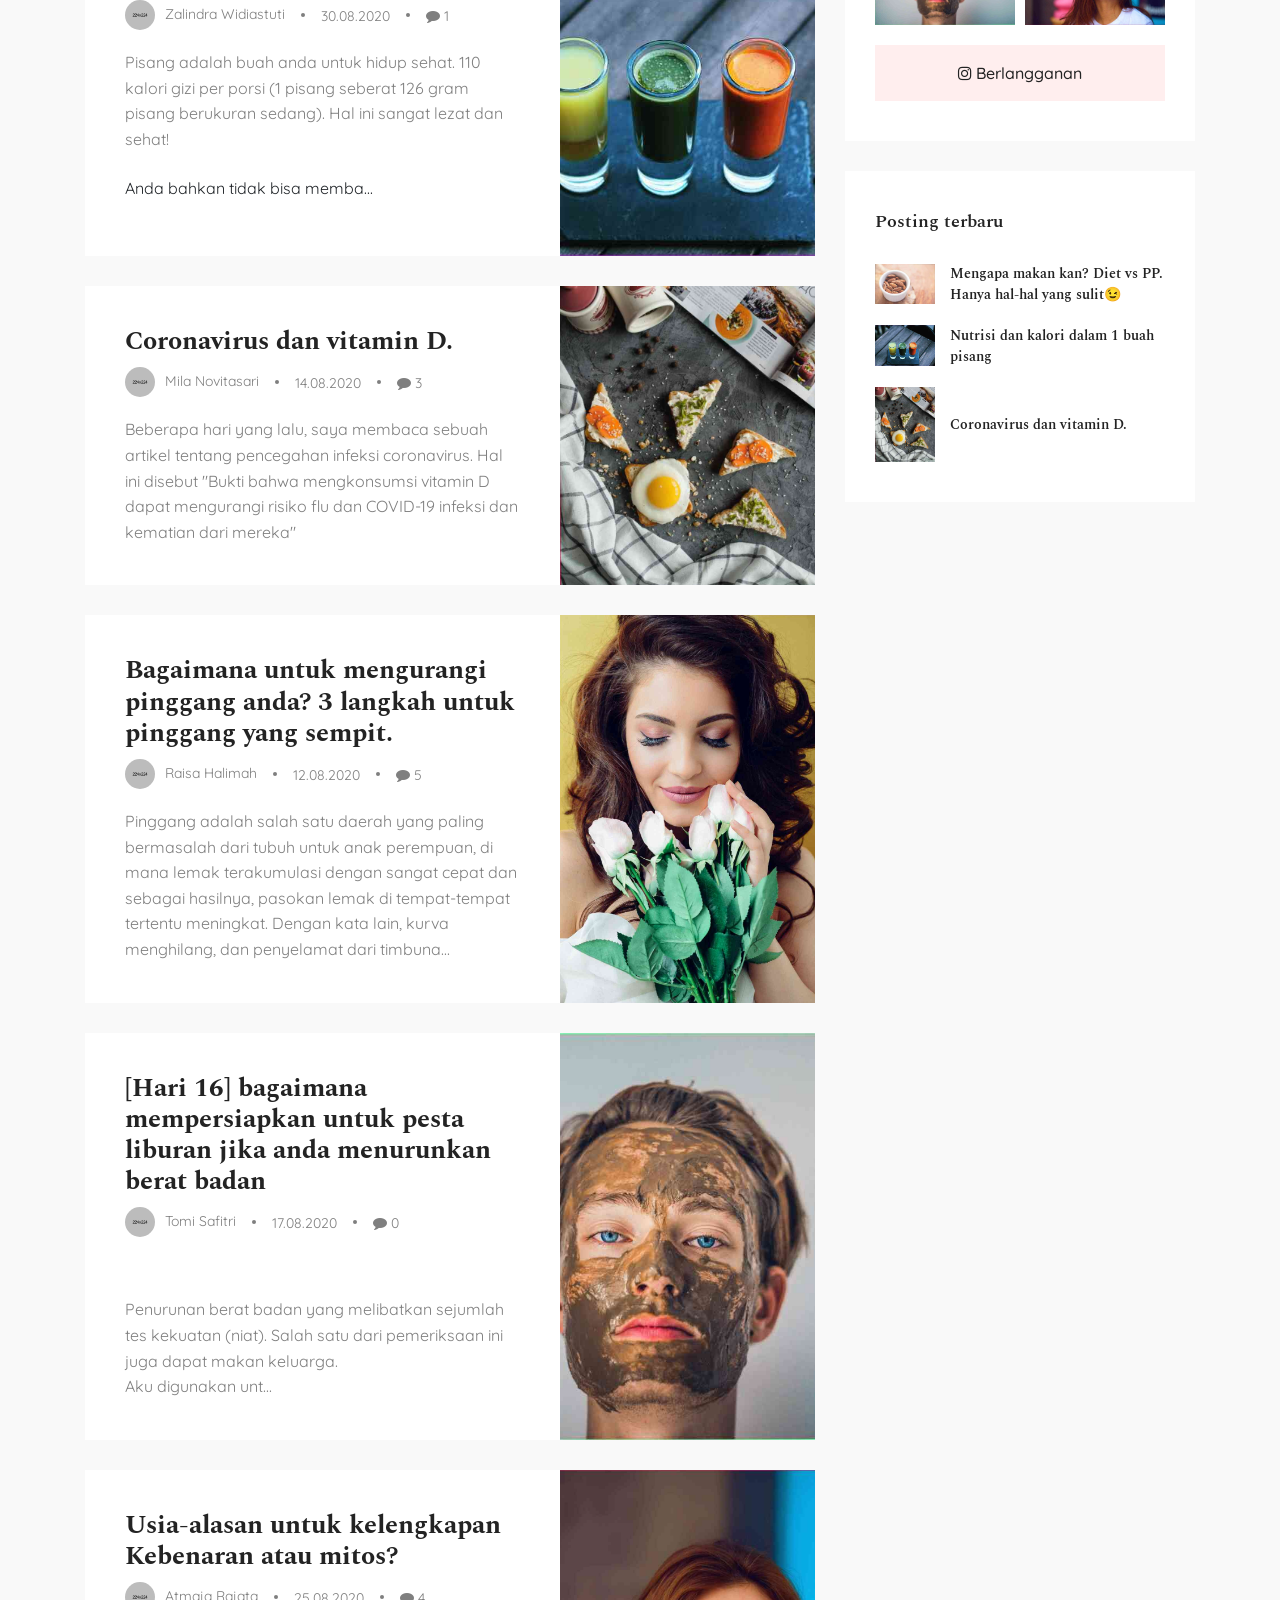
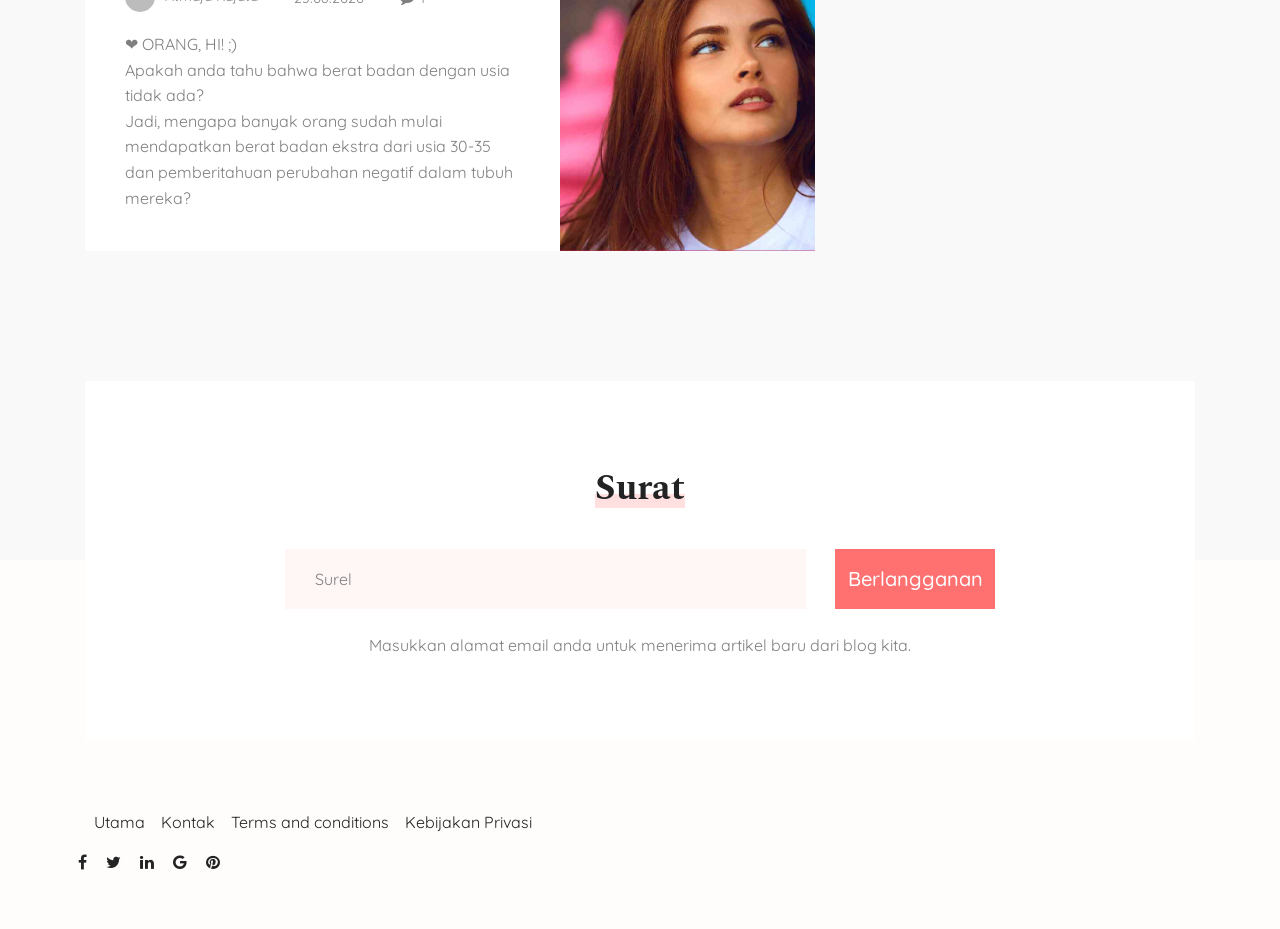
<file: w/html/index.html>
<!DOCTYPE html>
<html lang="en">
<head>
    <meta charset="utf-8">
    <meta content="width=device-width, initial-scale=1, shrink-to-fit=no" name="viewport">
    <meta content="IE=edge" http-equiv="X-UA-Compatible">

    <!-- Document Title -->
    <title>Beauty and health bloggenericname</title>

    <!-- Favicon -->
    <link href="assets/images/favicon.png" rel="shortcut icon" type="image/png">

    <!--==== Google Fonts ====-->
    <link href="https://fonts.googleapis.com/css?family=Quicksand:300,400,500%7CSpectral:400,400i,500,600,700"
          rel="stylesheet">

    <!-- CSS Files -->

    <!--==== Bootstrap css file ====-->
    <link href="assets/css/bootstrap.min.css" rel="stylesheet">

    <!--==== Font-Awesome css file ====-->
    <link href="assets/css/font-awesome.min.css" rel="stylesheet">

    <!--==== Animate CSS ====-->
    <link href="assets/plugins/animate/animate.min.css" rel="stylesheet">

    <!--==== Owl Carousel ====-->
    <link href="assets/plugins/owl-carousel/owl.carousel.min.css" rel="stylesheet">

    <!--==== Magnific Popup ====-->
    <link href="assets/plugins/magnific-popup/magnific-popup.css" rel="stylesheet">

    <!--==== Style css file ====-->
    <link href="assets/css/style.css" rel="stylesheet">

    <!--==== Custom css file ====-->
    <link href="assets/css/custom.css" rel="stylesheet">
</head>

<body>

<!-- Preloader -->
<div class="preloader">
    <div class="preload-img">
        <div class="spinnerBounce">
            <div class="double-bounce1"></div>
            <div class="double-bounce2"></div>
        </div>
    </div>
</div>
<!-- End of Preloader -->

<!-- Nav Search Box -->
<div class="nav-search-box">
    <form>
        <div class="input-group">
            <input class="form-control" placeholder="" type="text">
            <span class="b-line"></span>
            <span class="b-line-under"></span>
            <div class="input-group-append">
                <button class="btn" type="button">
                    <img alt="" class="img-fluid svg" src="assets/images/search-icon.svg">
                </button>
            </div>
        </div>
    </form>
</div>
<!-- End of Nav Search Box -->

<!-- Header -->
<header class="header">
    <div class="header-fixed">
        <div class="container-fluid pl-120 pr-120 position-relative">
            <div class="row d-flex align-items-center">

                <div class="col-lg-3 col-md-4 col-6">
                    <!-- Logo -->
                    <h2 class="logo text-uppercase">
                        <a href="index.html">Beauty and health bloggenericname</a>
                    </h2>
                    <!-- End of Logo -->
                </div>

                <div class="col-lg-9 col-md-8 col-6 d-flex justify-content-end position-static">
                    <!-- Nav Menu -->
                    <div class="nav-menu-cover">
                        <ul class="nav nav-menu">
                            <li><a href="index.html">Utama</a></li>
                            <li class="menu-item-has-children"><a href="#">Artikel</a>
                                <ul class="sub-menu">
                                    
                                    <li><a href="ehRcxnFNCVlMmH9nMFJzkIzC4Tzu.html">Mengapa makan kan? Die...</a></li>
                                    

                                    <li><a href="VgHIrWH9ykENTvOP.html">Nutrisi dan kalori dal...</a></li>
                                    

                                    <li><a href="7ef819836936717de521e05d22f29db8.html">Coronavirus dan vitami...</a></li>
                                    

                                    <li><a href="686da7929c022398b3a104c8c7ca8ff5.html">Bagaimana untuk mengur...</a></li>
                                    

                                    <li><a href="lMZWCfdqo7MFwpHcbqS.html">[Hari 16] bagaimana me...</a></li>
                                    

                                    <li><a href="15912c9177d28134e63a438a69d59a45.html">Usia-alasan untuk kele...</a></li>
                                    

                                </ul>
                            </li>
                            <li><a href="contact.html">Kontak</a></li>
                        </ul>
                    </div>
                    <!-- End of Nav Menu -->

                    <!-- Mobile Menu -->
                    <div class="mobile-menu-cover">
                        <ul class="nav mobile-nav-menu">
                            <li class="search-toggle-open">
                                <img alt="" class="img-fluid svg" src="assets/images/search-icon.svg">
                            </li>
                            <li class="search-toggle-close hide">
                                <img alt="" class="img-fluid" src="assets/images/close.svg">
                            </li>
                            <li class="nav-menu-toggle">
                                <img alt="" class="img-fluid svg" src="assets/images/menu-toggler.svg">
                            </li>
                        </ul>
                    </div>
                    <!-- End of Mobile Menu -->
                </div>
            </div>
        </div>
    </div>
</header>
<!-- End of Header -->

<!-- Banner -->
<div class="banner-slider-cover d-flex align-items-center">
    <div class="container">
        <div class="banner-slider owl-carousel">
            
            <!-- Banner Slide -->
            <div class="banner-slide">
                <div class="row align-items-center">
                    <div class="col-md-6 order-2 order-md-1">
                        <!-- Banner Text -->
                        <div class="banner-slide-text">
                            <a href="ehRcxnFNCVlMmH9nMFJzkIzC4Tzu.html"><h1>Mengapa makan kan? Die...</h1></a>
                            <p class="desc"> <strong></strong><figure><div><div></div><div><img></div><div></div></div><meta><figcaption><span> Home perencanaan lebih MUDAH!</span></figcaption></figure><p><span>Nah, yang telah melarikan diri untuk liburan mei dari apartemen sempit untuk cottage, makan kebab harum, segala macam lezat "meriah" ...</p>
                        </div>
                        <!-- End of Banner Text -->
                    </div>
                    <div class="col-md-6 order-1 order-md-2">
                        <!-- Banner Image -->
                        <div class="banner-slide-image">
                            <a href="ehRcxnFNCVlMmH9nMFJzkIzC4Tzu.html"><img alt="" class="img-fluid" src="./img/juan-jose-valencia-antia-ttrjmhrkoey-unsplash.jpg"></a>
                        </div>
                        <!-- End of Banner Image -->
                    </div>
                </div>
            </div>
            <!-- End of Banner Slide -->
            

            <!-- Banner Slide -->
            <div class="banner-slide">
                <div class="row align-items-center">
                    <div class="col-md-6 order-2 order-md-1">
                        <!-- Banner Text -->
                        <div class="banner-slide-text">
                            <a href="VgHIrWH9ykENTvOP.html"><h1>Nutrisi dan kalori dal...</h1></a>
                            <p class="desc"> <strong></strong><p><span>Pisang adalah buah anda untuk hidup sehat. 110 kalori gizi per porsi (1 pisang seberat 126 gram pisang berukuran sedang). Hal ini sangat lezat dan sehat!</span></p><figure><div><div></div><div><img></div><div></div></div><meta><figcaption><span>Anda bahkan tidak bisa memba...</p>
                        </div>
                        <!-- End of Banner Text -->
                    </div>
                    <div class="col-md-6 order-1 order-md-2">
                        <!-- Banner Image -->
                        <div class="banner-slide-image">
                            <a href="VgHIrWH9ykENTvOP.html"><img alt="" class="img-fluid" src="./img/toa-heftiba-2bgl3ydxjzs-unsplash.jpg"></a>
                        </div>
                        <!-- End of Banner Image -->
                    </div>
                </div>
            </div>
            <!-- End of Banner Slide -->
            

            <!-- Banner Slide -->
            <div class="banner-slide">
                <div class="row align-items-center">
                    <div class="col-md-6 order-2 order-md-1">
                        <!-- Banner Text -->
                        <div class="banner-slide-text">
                            <a href="7ef819836936717de521e05d22f29db8.html"><h1>Coronavirus dan vitami...</h1></a>
                            <p class="desc"> <strong></strong><p><span>  </span></p><p><span>Beberapa hari yang lalu, saya membaca sebuah artikel tentang pencegahan infeksi coronavirus. Hal </span><span></span><a>ini disebut "Bukti bahwa mengkonsumsi vitamin D dapat mengurangi risiko flu dan COVID-19 infeksi dan kematian dari mereka"</a><span...</p>
                        </div>
                        <!-- End of Banner Text -->
                    </div>
                    <div class="col-md-6 order-1 order-md-2">
                        <!-- Banner Image -->
                        <div class="banner-slide-image">
                            <a href="7ef819836936717de521e05d22f29db8.html"><img alt="" class="img-fluid" src="./img/kate-hliznitsova-zigxiq4gzbu-unsplash.jpg"></a>
                        </div>
                        <!-- End of Banner Image -->
                    </div>
                </div>
            </div>
            <!-- End of Banner Slide -->
            

        </div>

        <!-- Banner Dots Slider -->
        <div class="banner-slider-dots owl-carousel"></div>
    </div>
    <!-- End of Banner Dots Slider -->
</div>
<!-- End of Banner -->

<!-- post with sidebar -->
<div class="container pt-40 pb-90">
    <div class="row">
        <div class="col-md-8">
            <!-- Popular Post -->
            <section class="popular-post pb-10">
                <!-- Section title -->
                <div class="section-title">
                    <h2>Artikel</h2>
                </div>
                <!-- End of Section title -->

                <div class="post-blog-list">
                    
                    <div class="post-default post-has-right-thumb">
                        <div class="d-flex flex-wrap">
                            <div class="post-thumb align-self-stretch order-md-2">
                                <a href="ehRcxnFNCVlMmH9nMFJzkIzC4Tzu.html">
                                    <div data-bg-img="./img/juan-jose-valencia-antia-ttrjmhrkoey-unsplash.jpg"></div>
                                </a>
                            </div>
                            <div class="post-data order-md-1">
                                <!-- Title -->
                                <div class="title">
                                    <h2><a href="ehRcxnFNCVlMmH9nMFJzkIzC4Tzu.html">Mengapa makan kan? Diet vs PP. Hanya hal-hal yang sulit😉</a></h2>
                                </div>
                                <!-- Post Meta -->
                                <ul class="nav meta align-items-center">
                                    <li class="meta-author">
                                        <img alt="" class="img-fluid" src="assets/images/blog/author.jpg">
                                        <a href="">Opan
                                            Najmudin</a>
                                    </li>
                                    <li class="meta-date">
                                        <a href="">13.08.2020</a>
                                    </li>
                                    <li class="meta-comments">
                                        <a href=""><i class="fa fa-comment"></i>
                                            1
                                        </a>
                                    </li>
                                </ul>
                                <!-- Post Desc -->
                                <div class="desc">
                                    <p> <strong></strong><figure><div><div></div><div><img></div><div></div></div><meta><figcaption><span> Home perencanaan lebih MUDAH!</span></figcaption></figure><p><span>Nah, yang telah melarikan diri untuk liburan mei dari apartemen sempit untuk cottage, makan kebab harum, segala macam lezat "meriah" ...</p>
                                </div>
                            </div>
                        </div>
                    </div>
                    <!-- End of Post -->
                    

                    <div class="post-default post-has-right-thumb">
                        <div class="d-flex flex-wrap">
                            <div class="post-thumb align-self-stretch order-md-2">
                                <a href="VgHIrWH9ykENTvOP.html">
                                    <div data-bg-img="./img/toa-heftiba-2bgl3ydxjzs-unsplash.jpg"></div>
                                </a>
                            </div>
                            <div class="post-data order-md-1">
                                <!-- Title -->
                                <div class="title">
                                    <h2><a href="VgHIrWH9ykENTvOP.html">Nutrisi dan kalori dalam 1 buah pisang</a></h2>
                                </div>
                                <!-- Post Meta -->
                                <ul class="nav meta align-items-center">
                                    <li class="meta-author">
                                        <img alt="" class="img-fluid" src="assets/images/blog/author.jpg">
                                        <a href="">Zalindra
                                            Widiastuti</a>
                                    </li>
                                    <li class="meta-date">
                                        <a href="">30.08.2020</a>
                                    </li>
                                    <li class="meta-comments">
                                        <a href=""><i class="fa fa-comment"></i>
                                            1
                                        </a>
                                    </li>
                                </ul>
                                <!-- Post Desc -->
                                <div class="desc">
                                    <p> <strong></strong><p><span>Pisang adalah buah anda untuk hidup sehat. 110 kalori gizi per porsi (1 pisang seberat 126 gram pisang berukuran sedang). Hal ini sangat lezat dan sehat!</span></p><figure><div><div></div><div><img></div><div></div></div><meta><figcaption><span>Anda bahkan tidak bisa memba...</p>
                                </div>
                            </div>
                        </div>
                    </div>
                    <!-- End of Post -->
                    

                    <div class="post-default post-has-right-thumb">
                        <div class="d-flex flex-wrap">
                            <div class="post-thumb align-self-stretch order-md-2">
                                <a href="7ef819836936717de521e05d22f29db8.html">
                                    <div data-bg-img="./img/kate-hliznitsova-zigxiq4gzbu-unsplash.jpg"></div>
                                </a>
                            </div>
                            <div class="post-data order-md-1">
                                <!-- Title -->
                                <div class="title">
                                    <h2><a href="7ef819836936717de521e05d22f29db8.html">Coronavirus dan vitamin D.</a></h2>
                                </div>
                                <!-- Post Meta -->
                                <ul class="nav meta align-items-center">
                                    <li class="meta-author">
                                        <img alt="" class="img-fluid" src="assets/images/blog/author.jpg">
                                        <a href="">Mila
                                            Novitasari</a>
                                    </li>
                                    <li class="meta-date">
                                        <a href="">14.08.2020</a>
                                    </li>
                                    <li class="meta-comments">
                                        <a href=""><i class="fa fa-comment"></i>
                                            3
                                        </a>
                                    </li>
                                </ul>
                                <!-- Post Desc -->
                                <div class="desc">
                                    <p> <strong></strong><p><span>  </span></p><p><span>Beberapa hari yang lalu, saya membaca sebuah artikel tentang pencegahan infeksi coronavirus. Hal </span><span></span><a>ini disebut "Bukti bahwa mengkonsumsi vitamin D dapat mengurangi risiko flu dan COVID-19 infeksi dan kematian dari mereka"</a><span...</p>
                                </div>
                            </div>
                        </div>
                    </div>
                    <!-- End of Post -->
                    

                    <div class="post-default post-has-right-thumb">
                        <div class="d-flex flex-wrap">
                            <div class="post-thumb align-self-stretch order-md-2">
                                <a href="686da7929c022398b3a104c8c7ca8ff5.html">
                                    <div data-bg-img="./img/mihai-stefan-ic6xpmk3fo0-unsplash.jpg"></div>
                                </a>
                            </div>
                            <div class="post-data order-md-1">
                                <!-- Title -->
                                <div class="title">
                                    <h2><a href="686da7929c022398b3a104c8c7ca8ff5.html">Bagaimana untuk mengurangi pinggang anda? 3 langkah untuk pinggang yang sempit.</a></h2>
                                </div>
                                <!-- Post Meta -->
                                <ul class="nav meta align-items-center">
                                    <li class="meta-author">
                                        <img alt="" class="img-fluid" src="assets/images/blog/author.jpg">
                                        <a href="">Raisa
                                            Halimah</a>
                                    </li>
                                    <li class="meta-date">
                                        <a href="">12.08.2020</a>
                                    </li>
                                    <li class="meta-comments">
                                        <a href=""><i class="fa fa-comment"></i>
                                            5
                                        </a>
                                    </li>
                                </ul>
                                <!-- Post Desc -->
                                <div class="desc">
                                    <p> <strong></strong><p><span>Pinggang adalah salah satu daerah yang paling bermasalah dari tubuh untuk anak perempuan, di mana lemak terakumulasi dengan sangat cepat dan sebagai hasilnya, pasokan lemak di tempat-tempat tertentu meningkat. Dengan kata lain, kurva menghilang, dan penyelamat dari timbuna...</p>
                                </div>
                            </div>
                        </div>
                    </div>
                    <!-- End of Post -->
                    

                    <div class="post-default post-has-right-thumb">
                        <div class="d-flex flex-wrap">
                            <div class="post-thumb align-self-stretch order-md-2">
                                <a href="lMZWCfdqo7MFwpHcbqS.html">
                                    <div data-bg-img="./img/isabell-winter-t7_cn7g5ara-unsplash.jpg"></div>
                                </a>
                            </div>
                            <div class="post-data order-md-1">
                                <!-- Title -->
                                <div class="title">
                                    <h2><a href="lMZWCfdqo7MFwpHcbqS.html">[Hari 16] bagaimana mempersiapkan untuk pesta liburan jika anda menurunkan berat badan</a></h2>
                                </div>
                                <!-- Post Meta -->
                                <ul class="nav meta align-items-center">
                                    <li class="meta-author">
                                        <img alt="" class="img-fluid" src="assets/images/blog/author.jpg">
                                        <a href="">Tomi
                                            Safitri</a>
                                    </li>
                                    <li class="meta-date">
                                        <a href="">17.08.2020</a>
                                    </li>
                                    <li class="meta-comments">
                                        <a href=""><i class="fa fa-comment"></i>
                                            0
                                        </a>
                                    </li>
                                </ul>
                                <!-- Post Desc -->
                                <div class="desc">
                                    <p> <strong></strong><figure><div><div></div><div><img></div><div></div></div><meta><figcaption><span></span></figcaption></figure><p><span>Penurunan berat badan yang melibatkan sejumlah tes kekuatan (niat). Salah satu dari pemeriksaan ini juga dapat makan keluarga.</span></p><p><span>Aku digunakan unt...</p>
                                </div>
                            </div>
                        </div>
                    </div>
                    <!-- End of Post -->
                    

                    <div class="post-default post-has-right-thumb">
                        <div class="d-flex flex-wrap">
                            <div class="post-thumb align-self-stretch order-md-2">
                                <a href="15912c9177d28134e63a438a69d59a45.html">
                                    <div data-bg-img="./img/ayo-ogunseinde-975db4ebky0-unsplash.jpg"></div>
                                </a>
                            </div>
                            <div class="post-data order-md-1">
                                <!-- Title -->
                                <div class="title">
                                    <h2><a href="15912c9177d28134e63a438a69d59a45.html">Usia-alasan untuk kelengkapan Kebenaran atau mitos?</a></h2>
                                </div>
                                <!-- Post Meta -->
                                <ul class="nav meta align-items-center">
                                    <li class="meta-author">
                                        <img alt="" class="img-fluid" src="assets/images/blog/author.jpg">
                                        <a href="">Atmaja
                                            Rajata</a>
                                    </li>
                                    <li class="meta-date">
                                        <a href="">25.08.2020</a>
                                    </li>
                                    <li class="meta-comments">
                                        <a href=""><i class="fa fa-comment"></i>
                                            4
                                        </a>
                                    </li>
                                </ul>
                                <!-- Post Desc -->
                                <div class="desc">
                                    <p> <strong></strong><p><span>❤ ORANG, HI! ;)</span></p><p><span>Apakah anda tahu bahwa berat badan dengan usia tidak ada?</span></p><p><span>Jadi, mengapa banyak orang sudah mulai mendapatkan berat badan ekstra dari usia 30-35 dan pemberitahuan perubahan negatif dalam tubuh mereka?</span></p><p><spa...</p>
                                </div>
                            </div>
                        </div>
                    </div>
                    <!-- End of Post -->
                    

                </div>
            </section>
            <!-- End of Popular Post  -->
        </div>
        <div class="col-md-4">
            <div>
                <div class="pt-88">
                    <div class="my-sidebar">
                        <!-- Instagram Widget -->
                        <div class="widget widget-instagram">
                            <!-- Widget Title -->
                            <h4 class="widget-title">
                                Media sosial
                            </h4>
                            <!-- End of Widget Title -->

                            <!-- Widget Content -->
                            <div class="widget-content">
                                <ul class="insta-gallery">
                                    
                                    <li>
                                        <!-- Instagram Post Image -->
                                        <a href=""><img alt="" class="img-fluid" src="./img/juan-jose-valencia-antia-ttrjmhrkoey-unsplash.jpg"></a>
                                    </li>
                                    

                                    <li>
                                        <!-- Instagram Post Image -->
                                        <a href=""><img alt="" class="img-fluid" src="./img/toa-heftiba-2bgl3ydxjzs-unsplash.jpg"></a>
                                    </li>
                                    

                                    <li>
                                        <!-- Instagram Post Image -->
                                        <a href=""><img alt="" class="img-fluid" src="./img/kate-hliznitsova-zigxiq4gzbu-unsplash.jpg"></a>
                                    </li>
                                    

                                    <li>
                                        <!-- Instagram Post Image -->
                                        <a href=""><img alt="" class="img-fluid" src="./img/mihai-stefan-ic6xpmk3fo0-unsplash.jpg"></a>
                                    </li>
                                    

                                    <li>
                                        <!-- Instagram Post Image -->
                                        <a href=""><img alt="" class="img-fluid" src="./img/isabell-winter-t7_cn7g5ara-unsplash.jpg"></a>
                                    </li>
                                    

                                    <li>
                                        <!-- Instagram Post Image -->
                                        <a href=""><img alt="" class="img-fluid" src="./img/ayo-ogunseinde-975db4ebky0-unsplash.jpg"></a>
                                    </li>
                                    

                                </ul>
                                <!-- Instagram Follow Button -->
                                <a class="btn btn-block btn-instagram" href="">
                                    <i class="fa fa-instagram"></i> Berlangganan
                                </a>
                            </div>
                            <!-- End of Widget Content -->
                        </div>
                        <!-- End of Instagram Widget -->

                        <!-- Recent Post Widget -->
                        <div class="widget widget-recent-post">
                            <!-- Widget Title -->
                            <h4 class="widget-title">
                                Posting terbaru
                            </h4>
                            <!-- End of Widget Title -->

                            <!-- Widget Content -->
                            <div class="widget-content">
                                
                                <!-- Single Post -->
                                <div class="wrp-cover">
                                    <!-- Post Thumbnail -->
                                    <div class="post-thumb">
                                        <a href="ehRcxnFNCVlMmH9nMFJzkIzC4Tzu.html">
                                            <img alt="" class="img-fluid" src="./img/juan-jose-valencia-antia-ttrjmhrkoey-unsplash.jpg">
                                        </a>
                                    </div>
                                    <!-- Post Title -->
                                    <div class="post-title">
                                        <a href="ehRcxnFNCVlMmH9nMFJzkIzC4Tzu.html">Mengapa makan kan? Diet vs PP. Hanya hal-hal yang sulit😉</a>
                                    </div>
                                </div>
                                

                                <!-- Single Post -->
                                <div class="wrp-cover">
                                    <!-- Post Thumbnail -->
                                    <div class="post-thumb">
                                        <a href="VgHIrWH9ykENTvOP.html">
                                            <img alt="" class="img-fluid" src="./img/toa-heftiba-2bgl3ydxjzs-unsplash.jpg">
                                        </a>
                                    </div>
                                    <!-- Post Title -->
                                    <div class="post-title">
                                        <a href="VgHIrWH9ykENTvOP.html">Nutrisi dan kalori dalam 1 buah pisang</a>
                                    </div>
                                </div>
                                

                                <!-- Single Post -->
                                <div class="wrp-cover">
                                    <!-- Post Thumbnail -->
                                    <div class="post-thumb">
                                        <a href="7ef819836936717de521e05d22f29db8.html">
                                            <img alt="" class="img-fluid" src="./img/kate-hliznitsova-zigxiq4gzbu-unsplash.jpg">
                                        </a>
                                    </div>
                                    <!-- Post Title -->
                                    <div class="post-title">
                                        <a href="7ef819836936717de521e05d22f29db8.html">Coronavirus dan vitamin D.</a>
                                    </div>
                                </div>
                                

                            </div>
                            <!-- End of Widget Content -->
                        </div>
                        <!-- End of Recent Post Widget -->

                    </div>
                </div>
            </div>

        </div>
    </div>
</div>
<!-- end of post with sidebar -->


<!-- Newsletter -->
<section class="newsletter-cover">
    <!-- Overlay -->
    <div class="nl-bg-ol"></div>
    <div class="container">
        <div class="newsletter pt-80 pb-80">
            <!-- Section title -->
            <div class="section-title text-center">
                <h2>Surat</h2>
            </div>
            <!-- End of Section title -->
            <div class="row">
                <div class="col-lg-8 offset-lg-2">
                    <!-- Newsletter Form -->
                    <form action="thanks.html">
                        <div class="input-group">
                            <input class="form-control" placeholder="Surel" type="text">
                            <div class="input-group-append">
                                <button class="btn btn-default">Berlangganan</button>
                            </div>
                        </div>
                        <p class="mt-4 checkbox-cover d-flex justify-content-center">
                            Masukkan alamat email anda untuk menerima artikel baru dari blog kita.
                        </p>
                    </form>
                    <!-- End of Newsletter Form -->
                </div>
            </div>
        </div>
    </div>
</section>
<!-- End of Newsletter -->

<!-- Footer -->
<footer class="footer-container d-flex align-items-center">
    <div class="container">
        <div class="row align-items-center footer">
            <div class="col-md-12 text-center text-md-left order-md-1 order-2">
                <nav class="navbar navbar-expand-lg">
                    <button aria-controls="yummyfood-footer-nav" aria-expanded="false" aria-label="Toggle navigation"
                            class="navbar-toggler" data-target="#yummyfood-footer-nav"
                            data-toggle="collapse" type="button"><i aria-hidden="true"
                                                                    class="fa fa-bars"></i> Menu
                    </button>
                    <!-- Menu Area Start -->
                    <div class="collapse navbar-collapse justify-content-left" id="yummyfood-footer-nav">
                        <ul class="navbar-nav">
                            <li class="nav-item">
                                <a class="nav-link" href="index.html">Utama <span class="sr-only">(current)</span></a>
                            </li>
                            <li class="nav-item">
                                <a class="nav-link" href="contact.html">Kontak</a>
                            </li>
                            <li class="nav-item">
                                <a class="nav-link" href="terms.html">Terms and conditions</a>
                            </li>
                            <li class="nav-item">
                                <a class="nav-link" href="policy.html">Kebijakan Privasi</a>
                            </li>
                        </ul>
                    </div>
                </nav>
                <div class="footer-social">
                    <a href="#"><i class="fa fa-facebook"></i></a>
                    <a href="#"><i class="fa fa-twitter"></i></a>
                    <a href="#"><i class="fa fa-linkedin"></i></a>
                    <a href="#"><i class="fa fa-google"></i></a>
                    <a href="#"><i class="fa fa-pinterest"></i></a>
                </div>
            </div>
        </div>
    </div>
</footer>
<!-- End of Footer -->

<!-- Back to Top Button -->
<div class="back-to-top d-flex align-items-center justify-content-center">
    <span><i class="fa fa-long-arrow-up"></i></span>
</div>
<!-- End of Back to Top Button -->

<!-- JS Files -->

<!-- ==== JQuery 1.12.1 js file ==== -->
<script src="assets/js/jquery-1.12.1.min.js"></script>

<!-- ==== Bootstrap js file ==== -->
<script src="assets/js/bootstrap.bundle.min.js"></script>

<!-- ==== Owl Carousel ==== -->
<script src="assets/plugins/owl-carousel/owl.carousel.min.js"></script>

<!-- ==== Magnific Popup ==== -->
<script src="assets/plugins/magnific-popup/jquery.magnific-popup.min.js"></script>

<!-- ==== Script js file ==== -->
<script src="assets/js/scripts.js"></script>

<!-- ==== Custom js file ==== -->
<script src="assets/js/custom.js"></script>

<div class='cookie-banner'>
    <p>
        The site uses cookies. They allow us to get to know you and get information about your user experience.By continuing to browse the site, I agree to the use of cookies by the site owner in accordance with the <a href="https://en.wikipedia.org/wiki/HTTP_cookie" target="_blank">cookie Policy</a>
    </p>
    <button class='close-cookie'>&times;</button>
</div>
<script>
    window.onload = function () {
        $('.close-cookie').click(function () {
            $('.cookie-banner').fadeOut();
        })
    }
</script>

</body>
</html>
</file>
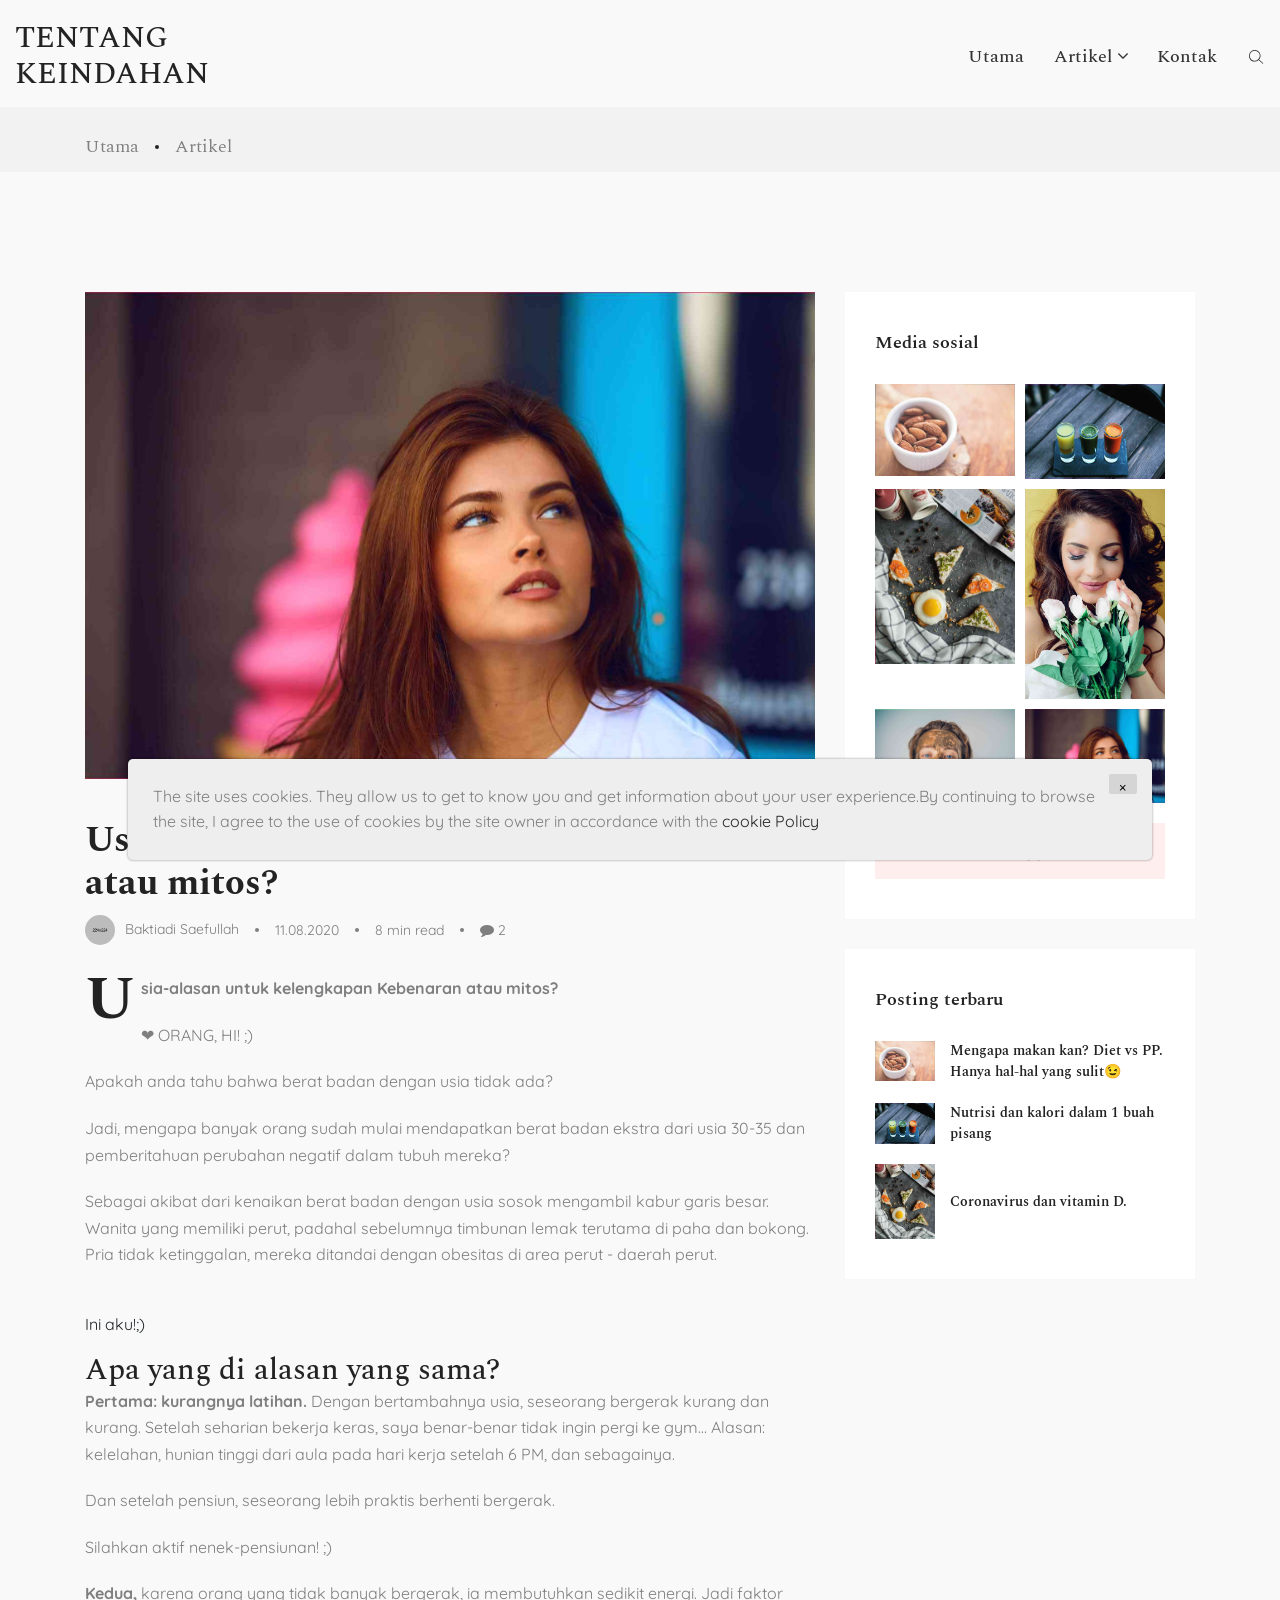
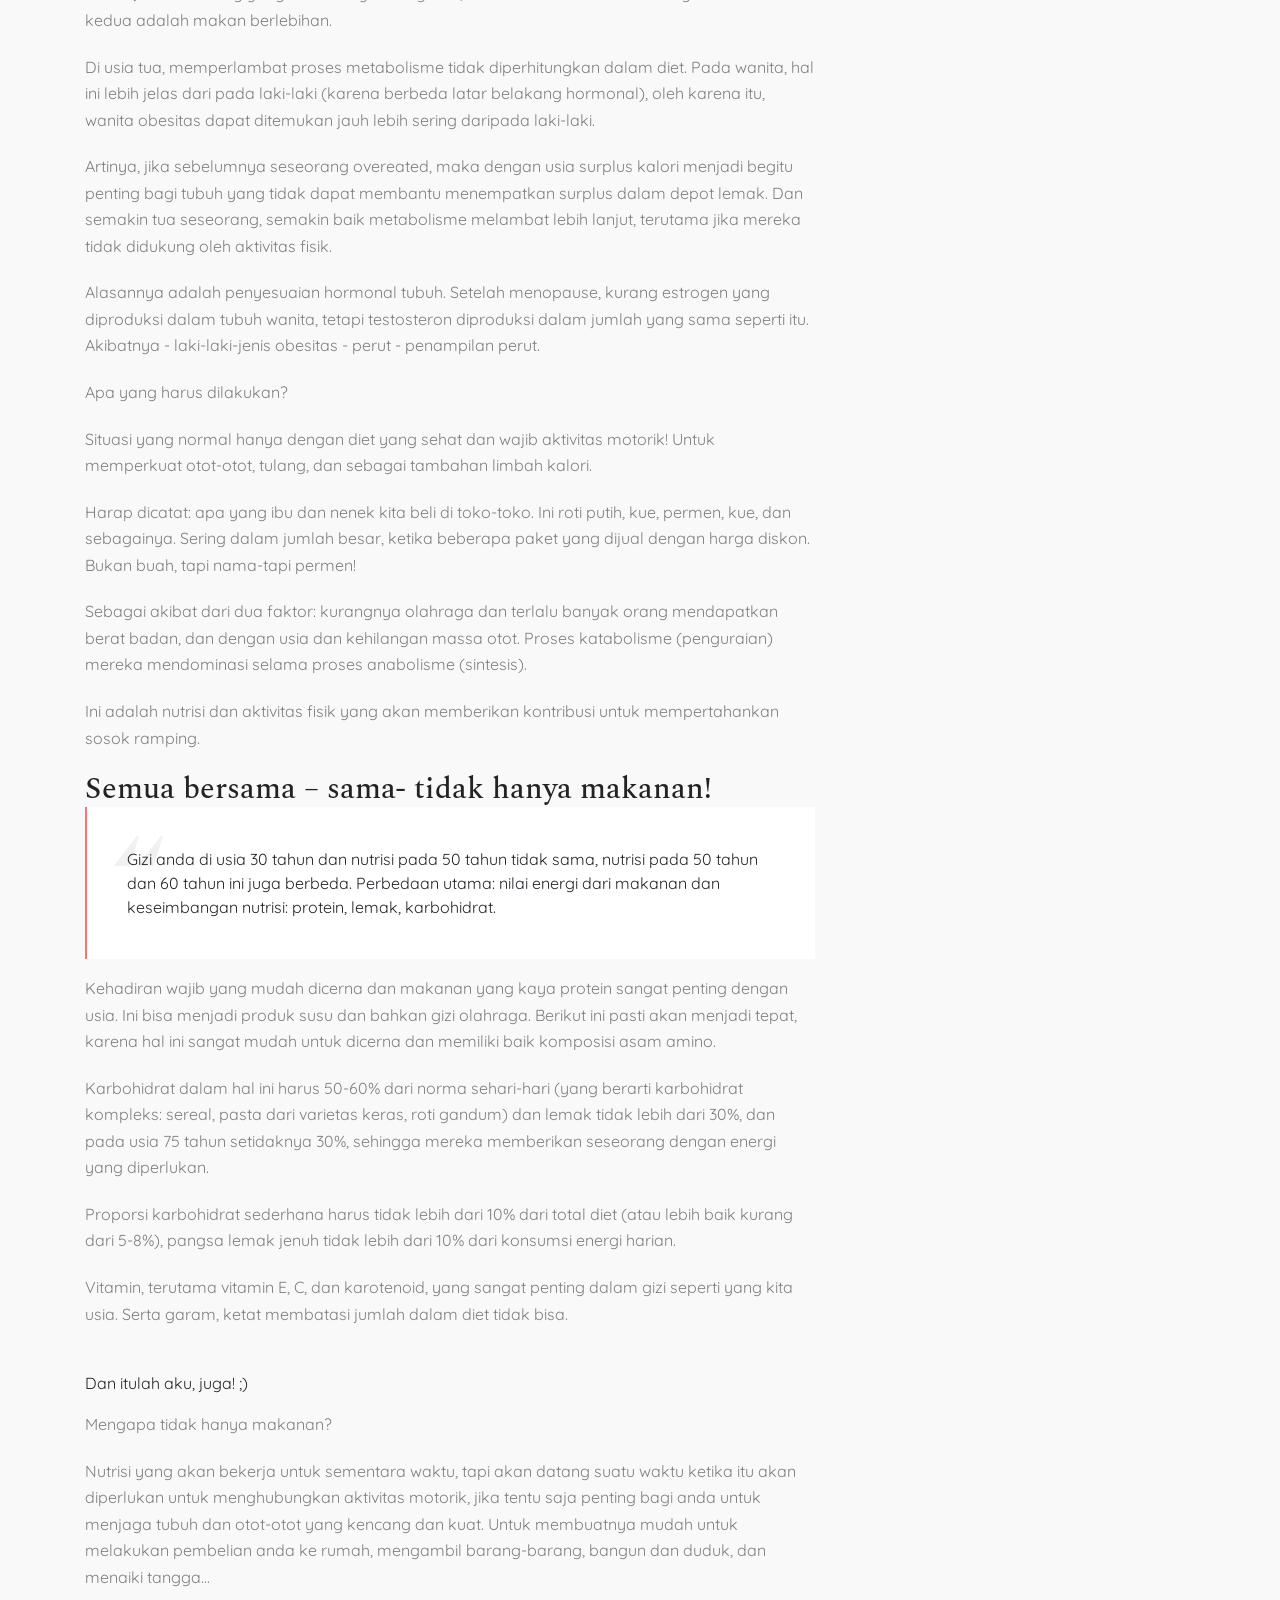
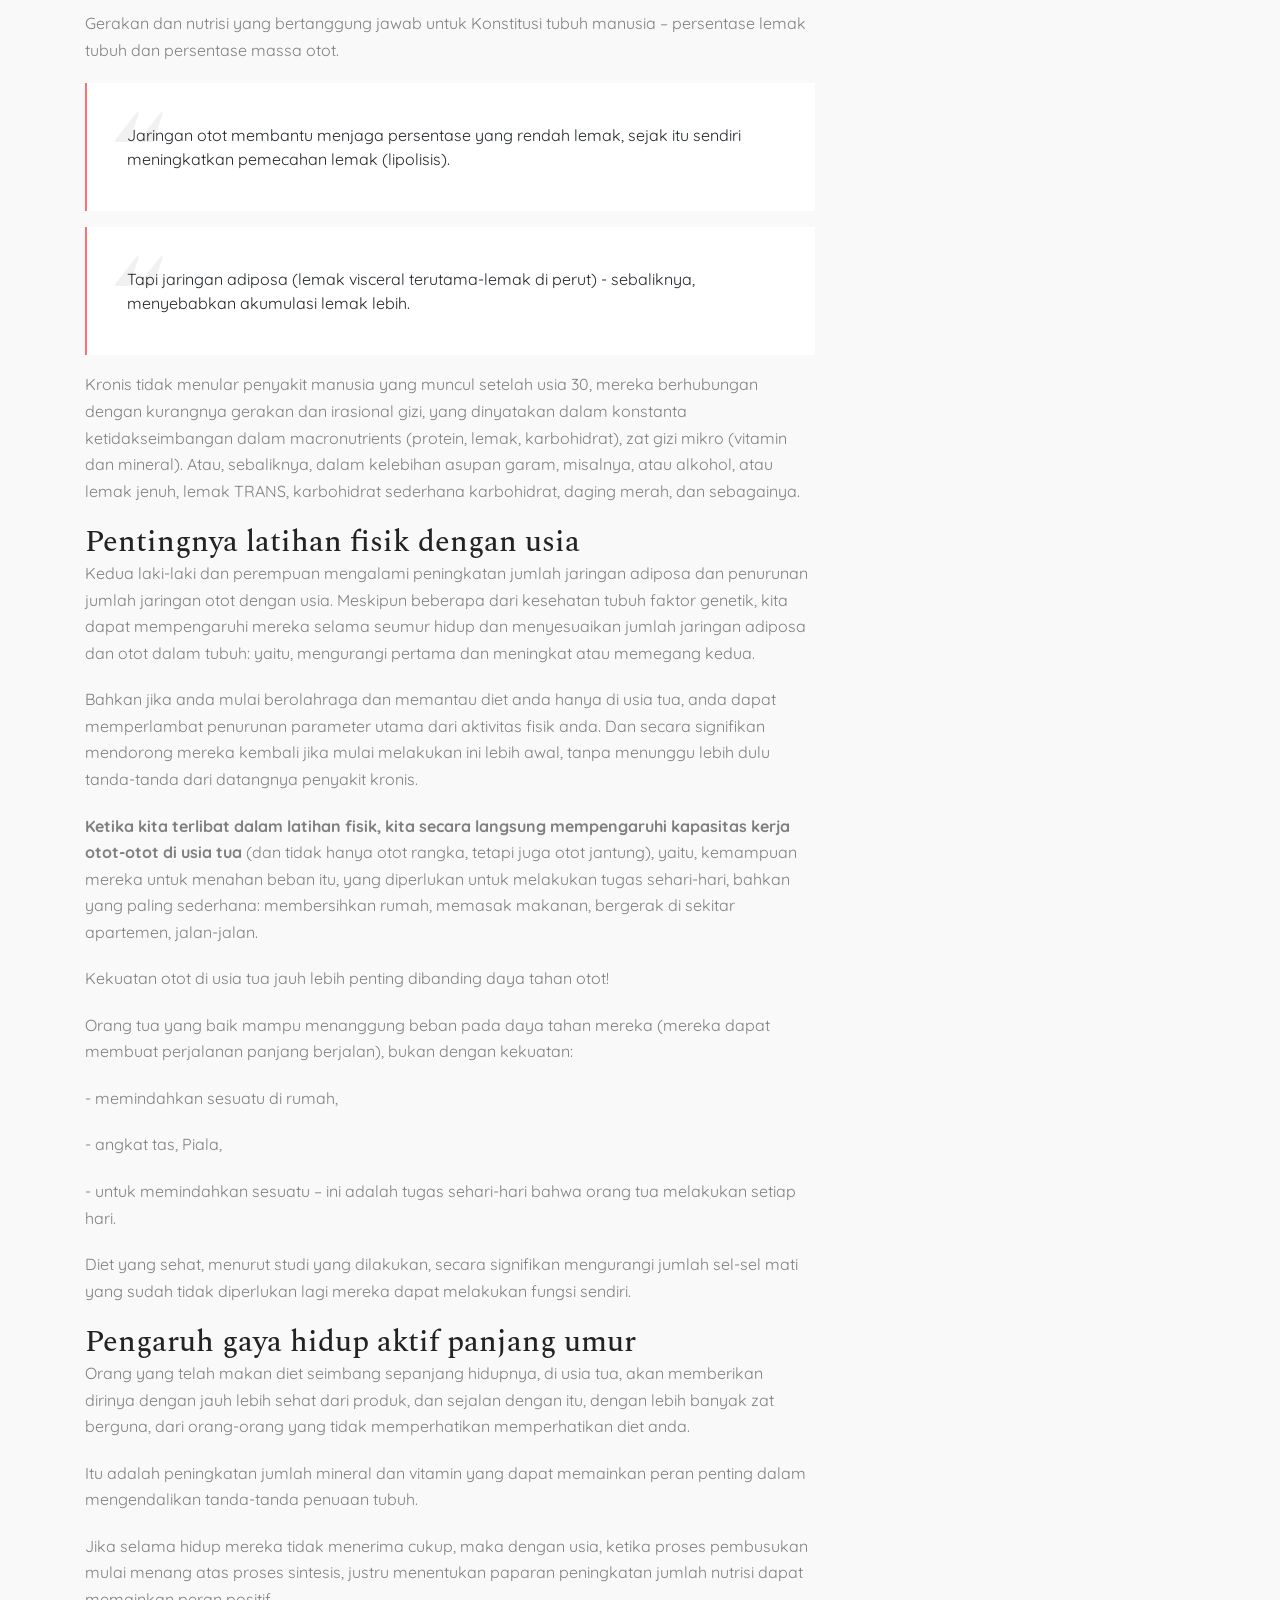
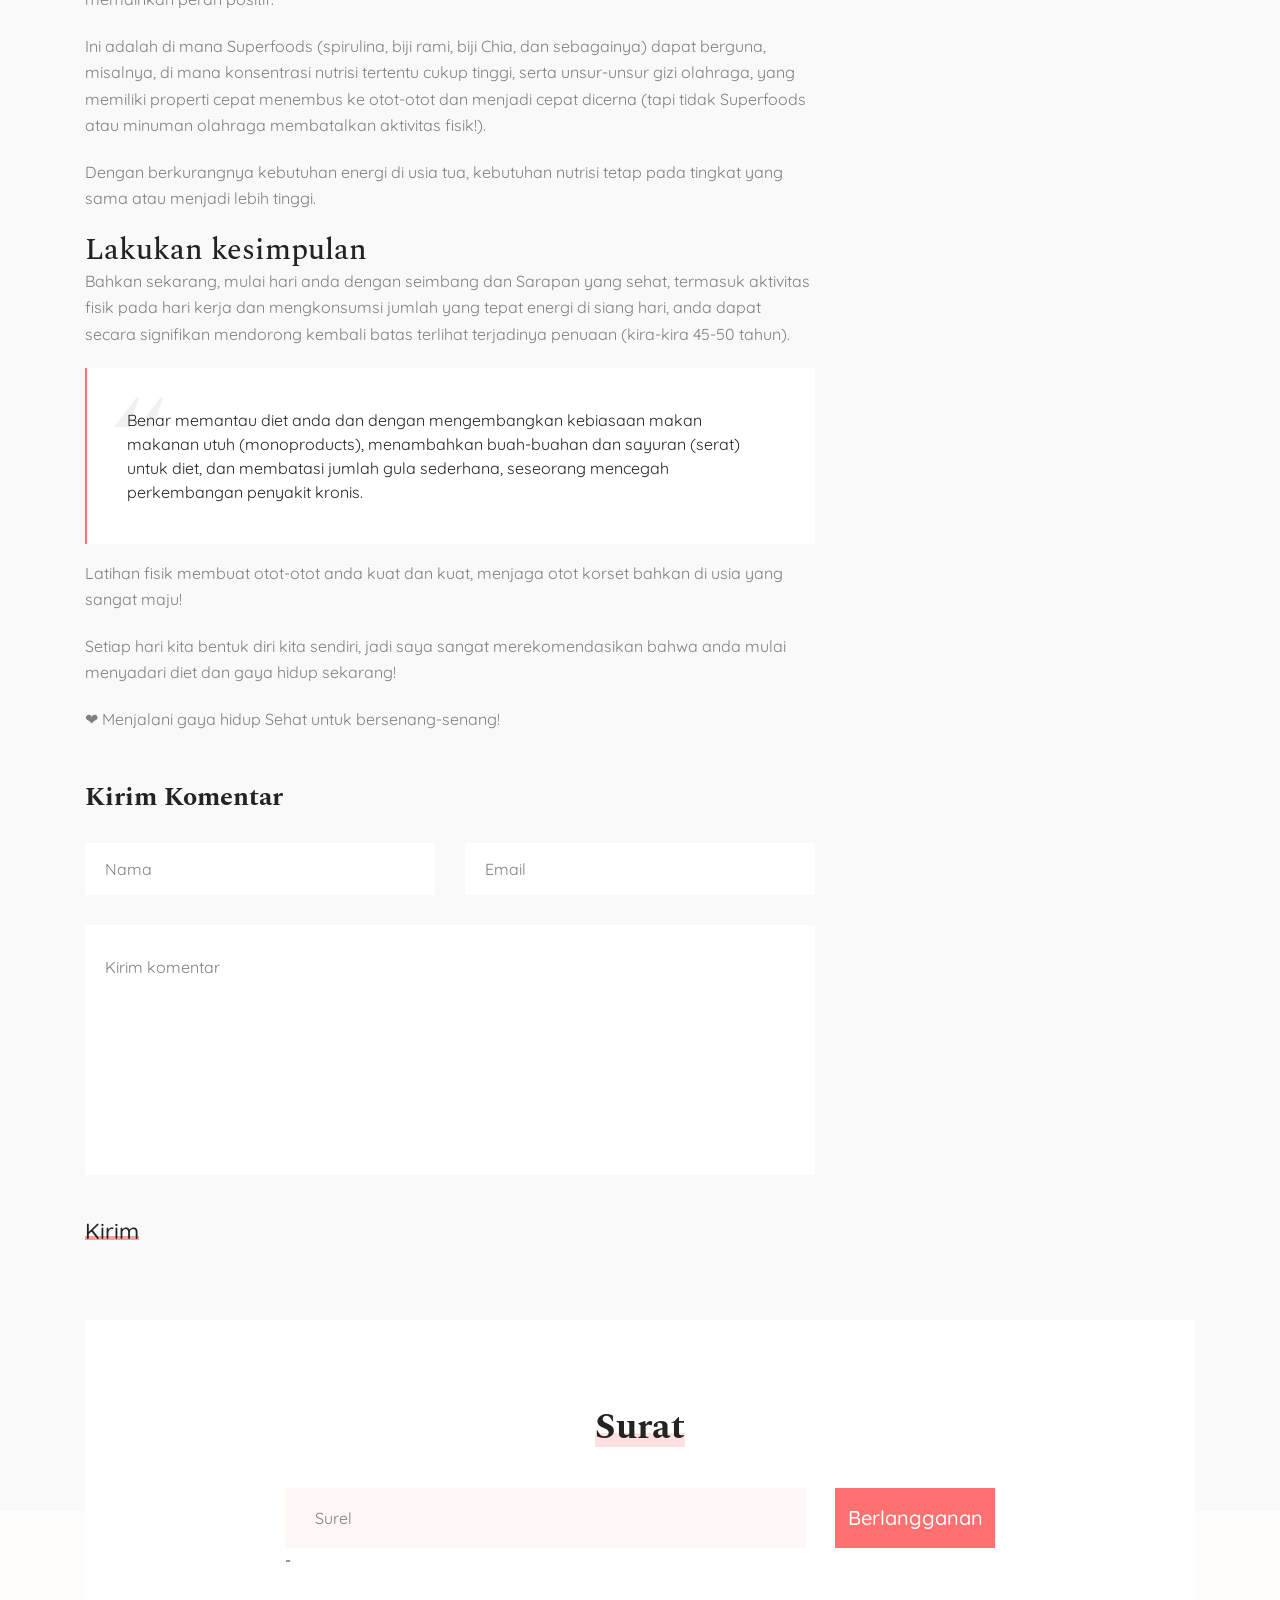
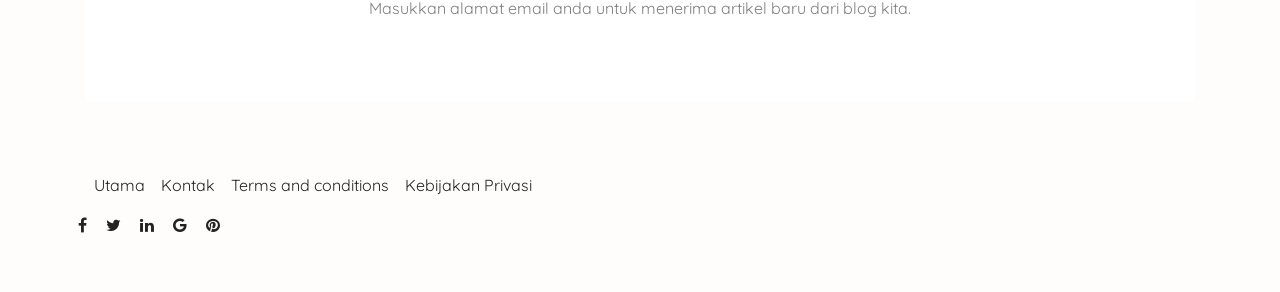
<file: w/html/15912c9177d28134e63a438a69d59a45.html>
<!DOCTYPE html>
<html lang="en">
<head>
    <meta charset="utf-8">
    <meta content="width=device-width, initial-scale=1, shrink-to-fit=no" name="viewport">
    <meta content="IE=edge" http-equiv="X-UA-Compatible">

    <!-- Document Title -->
    <title>tentang keindahan</title>

    <!-- Favicon -->
    <link href="assets/images/favicon.png" rel="shortcut icon" type="image/png">

    <!--==== Google Fonts ====-->
    <link href="https://fonts.googleapis.com/css?family=Quicksand:300,400,500%7CSpectral:400,400i,500,600,700"
          rel="stylesheet">

    <!-- CSS Files -->

    <!--==== Bootstrap css file ====-->
    <link href="assets/css/bootstrap.min.css" rel="stylesheet">

    <!--==== Font-Awesome css file ====-->
    <link href="assets/css/font-awesome.min.css" rel="stylesheet">

    <!--==== Animate CSS ====-->
    <link href="assets/plugins/animate/animate.min.css" rel="stylesheet">

    <!--==== Owl Carousel ====-->
    <link href="assets/plugins/owl-carousel/owl.carousel.min.css" rel="stylesheet">

    <!--==== Magnific Popup ====-->
    <link href="assets/plugins/magnific-popup/magnific-popup.css" rel="stylesheet">

    <!--==== Style css file ====-->
    <link href="assets/css/style.css" rel="stylesheet">

    <!--==== Custom css file ====-->
    <link href="assets/css/custom.css" rel="stylesheet">
</head>
<body>
<!-- Preloader -->
<div class="preloader">
    <div class="preload-img">
        <div class="spinnerBounce">
            <div class="double-bounce1"></div>
            <div class="double-bounce2"></div>
        </div>
    </div>
</div>
<!-- End of Preloader -->

<!-- Nav Search Box -->
<div class="nav-search-box">
    <form>
        <div class="input-group">
            <input class="form-control" placeholder="eg. feel the love and …" type="text">
            <span class="b-line"></span>
            <span class="b-line-under"></span>
            <div class="input-group-append">
                <button class="btn" type="button">
                    <img alt="" class="img-fluid svg" src="assets/images/search-icon.svg">
                </button>
            </div>
        </div>
    </form>
</div>
<!-- End of Nav Search Box -->

<!-- Header -->
<header class="header">
    <div class="header-fixed">
        <div class="container-fluid pl-120 pr-120 position-relative">
            <div class="row d-flex align-items-center">

                <div class="col-lg-3 col-md-4 col-6">
                    <!-- Logo -->
                    <h2 class="logo text-uppercase">
                        <a href="index.html">tentang keindahan</a>
                    </h2>
                    <!-- End of Logo -->
                </div>

                <div class="col-lg-9 col-md-8 col-6 d-flex justify-content-end position-static">
                    <!-- Nav Menu -->
                    <div class="nav-menu-cover">
                        <ul class="nav nav-menu">
                            <li><a href="index.html">Utama</a></li>
                            <li class="menu-item-has-children"><a href="#">Artikel</a>
                                <ul class="sub-menu">
                                    
                                    <li><a href="ehRcxnFNCVlMmH9nMFJzkIzC4Tzu.html">Mengapa makan kan? Die...</a></li>
                                    

                                    <li><a href="VgHIrWH9ykENTvOP.html">Nutrisi dan kalori dal...</a></li>
                                    

                                    <li><a href="7ef819836936717de521e05d22f29db8.html">Coronavirus dan vitami...</a></li>
                                    

                                    <li><a href="686da7929c022398b3a104c8c7ca8ff5.html">Bagaimana untuk mengur...</a></li>
                                    

                                    <li><a href="lMZWCfdqo7MFwpHcbqS.html">[Hari 16] bagaimana me...</a></li>
                                    

                                    <li><a href="15912c9177d28134e63a438a69d59a45.html">Usia-alasan untuk kele...</a></li>
                                    

                                </ul>
                            </li>
                            <li><a href="contact.html">Kontak</a></li>
                        </ul>
                    </div>
                    <!-- End of Nav Menu -->

                    <!-- Mobile Menu -->
                    <div class="mobile-menu-cover">
                        <ul class="nav mobile-nav-menu">
                            <li class="search-toggle-open">
                                <img alt="" class="img-fluid svg" src="assets/images/search-icon.svg">
                            </li>
                            <li class="search-toggle-close hide">
                                <img alt="" class="img-fluid" src="assets/images/close.svg">
                            </li>
                            <li class="nav-menu-toggle">
                                <img alt="" class="img-fluid svg" src="assets/images/menu-toggler.svg">
                            </li>
                        </ul>
                    </div>
                    <!-- End of Mobile Menu -->
                </div>
            </div>
        </div>
    </div>
</header>
<!-- End of Header -->

<!-- Page title -->
<div class="page-title py-3">
    <div class="container">
        <ul class="nav">
            <li><a href="index.html">Utama</a></li>
            <li><a href="#">Artikel</a></li>
        </ul>
    </div>
</div>
<!-- End of Page title -->

<!-- Single post  -->
<div class="container pt-120">
    <div class="row">
        <div class="col-lg-8 pb-80">
            <div class="post-details-cover">
                <!-- Post Thumbnail -->
                <div class="post-thumb-cover">
                    <div class="post-thumb">
                        <img alt="" class="img-fluid" src="./img/ayo-ogunseinde-975db4ebky0-unsplash.jpg">
                    </div>
                    <!-- Post Meta Info -->
                    <div class="post-meta-info">
                        <!-- Title -->
                        <div class="title">
                            <h2>Usia-alasan untuk kelengkapan Kebenaran atau mitos?</h2>
                        </div>

                        <!-- Meta -->
                        <ul class="nav meta align-items-center">
                            <li class="meta-author">
                                <img alt="" class="img-fluid" src="assets/images/blog/author.jpg">
                                <a href="#">Baktiadi Saefullah</a>
                            </li>
                            <li class="meta-date">
                                <a href="#">11.08.2020</a></li>
                            <li> 8 min read</li>
                            <li class="meta-comments">
                                <a href="#"><i class="fa fa-comment"></i> 2</a>
                            </li>
                        </ul>
                    </div>
                    <!-- End of Post Meta Info -->
                </div>
                <!-- End oF Post Thumbnail -->

                <!-- Post Content -->
                <div class="post-content-cover my-drop-cap">
                    <p> <strong>Usia-alasan untuk kelengkapan Kebenaran atau mitos?</strong><p><span>❤ ORANG, HI! ;)</span></p><p><span>Apakah anda tahu bahwa berat badan dengan usia tidak ada?</span></p><p><span>Jadi, mengapa banyak orang sudah mulai mendapatkan berat badan ekstra dari usia 30-35 dan pemberitahuan perubahan negatif dalam tubuh mereka?</span></p><p><span>Sebagai akibat dari kenaikan berat badan dengan usia sosok mengambil kabur garis besar. Wanita yang memiliki perut, padahal sebelumnya timbunan lemak terutama di paha dan bokong. Pria tidak ketinggalan, mereka ditandai dengan obesitas di area perut - daerah perut.</span></p><figure><div><div></div><div><img></div><div></div></div><meta><figcaption><span>Ini aku!;) </span></figcaption></figure><h2><span>Apa yang di alasan yang sama?</span></h2><p><span><b>Pertama: kurangnya latihan. </b></span><span>Dengan bertambahnya usia, seseorang bergerak kurang dan kurang. Setelah seharian bekerja keras, saya benar-benar tidak ingin pergi ke gym... Alasan: kelelahan, hunian tinggi dari aula pada hari kerja setelah 6 PM, dan sebagainya.</span></p><p><span>Dan setelah pensiun, seseorang lebih praktis berhenti bergerak.</span></p><p><span>Silahkan aktif nenek-pensiunan! ;)</span></p><p><span><b>Kedua, </b></span><span>karena orang yang tidak banyak bergerak, ia membutuhkan sedikit energi. Jadi faktor kedua adalah makan berlebihan.</span></p><p><span>Di usia tua, memperlambat proses metabolisme tidak diperhitungkan dalam diet. Pada wanita, hal ini lebih jelas dari pada laki-laki (karena berbeda latar belakang hormonal), oleh karena itu, wanita obesitas dapat ditemukan jauh lebih sering daripada laki-laki.</span></p><p><span>Artinya, jika sebelumnya seseorang overeated, maka dengan usia surplus kalori menjadi begitu penting bagi tubuh yang tidak dapat membantu menempatkan surplus dalam depot lemak. Dan semakin tua seseorang, semakin baik metabolisme melambat lebih lanjut, terutama jika mereka tidak didukung oleh aktivitas fisik.</span></p><p><span>Alasannya adalah penyesuaian hormonal tubuh. Setelah menopause, kurang estrogen yang diproduksi dalam tubuh wanita, tetapi testosteron diproduksi dalam jumlah yang sama seperti itu. Akibatnya - laki-laki-jenis obesitas - perut - penampilan perut.</span></p><p><span>Apa yang harus dilakukan?</span></p><p><span>Situasi yang normal hanya dengan diet yang sehat dan wajib aktivitas motorik! Untuk memperkuat otot-otot, tulang, dan sebagai tambahan limbah kalori.</span></p><p><span>Harap dicatat: apa yang ibu dan nenek kita beli di toko-toko. Ini roti putih, kue, permen, kue, dan sebagainya. Sering dalam jumlah besar, ketika beberapa paket yang dijual dengan harga diskon. Bukan buah, tapi nama-tapi permen!</span></p><p><span>Sebagai akibat dari dua faktor: kurangnya olahraga dan terlalu banyak orang mendapatkan berat badan, dan dengan usia dan kehilangan massa otot. Proses katabolisme (penguraian) mereka mendominasi selama proses anabolisme (sintesis).</span></p><p><span>Ini adalah nutrisi dan aktivitas fisik yang akan memberikan kontribusi untuk mempertahankan sosok ramping.</span></p><h2><span>Semua bersama – sama- tidak hanya makanan!</span></h2><blockquote><span>Gizi anda di usia 30 tahun dan nutrisi pada 50 tahun tidak sama, nutrisi pada 50 tahun dan 60 tahun ini juga berbeda. Perbedaan utama: nilai energi dari makanan dan keseimbangan nutrisi: protein, lemak, karbohidrat.</span></blockquote><p><span>Kehadiran wajib yang mudah dicerna dan makanan yang kaya protein sangat penting dengan usia. Ini bisa menjadi produk susu dan bahkan gizi olahraga. Berikut ini pasti akan menjadi tepat, karena hal ini sangat mudah untuk dicerna dan memiliki baik komposisi asam amino.</span></p><p><span>Karbohidrat dalam hal ini harus 50-60% dari norma sehari-hari (yang berarti karbohidrat kompleks: sereal, pasta dari varietas keras, roti gandum) dan lemak tidak lebih dari 30%, dan pada usia 75 tahun setidaknya 30%, sehingga mereka memberikan seseorang dengan energi yang diperlukan.</span></p><p><span>Proporsi karbohidrat sederhana harus tidak lebih dari 10% dari total diet (atau lebih baik kurang dari 5-8%), pangsa lemak jenuh tidak lebih dari 10% dari konsumsi energi harian.</span></p><p><span>Vitamin, terutama vitamin E, C, dan karotenoid, yang sangat penting dalam gizi seperti yang kita usia. Serta garam, ketat membatasi jumlah dalam diet tidak bisa.</span></p><figure><div><div></div><div><img></div><div></div></div><meta><figcaption><span>Dan itulah aku, juga! ;)</span></figcaption></figure><p><span>Mengapa tidak hanya makanan?</span></p><p><span>Nutrisi yang akan bekerja untuk sementara waktu, tapi akan datang suatu waktu ketika itu akan diperlukan untuk menghubungkan aktivitas motorik, jika tentu saja penting bagi anda untuk menjaga tubuh dan otot-otot yang kencang dan kuat. Untuk membuatnya mudah untuk melakukan pembelian anda ke rumah, mengambil barang-barang, bangun dan duduk, dan menaiki tangga...</span></p><p><span>Gerakan dan nutrisi yang bertanggung jawab untuk Konstitusi tubuh manusia – persentase lemak tubuh dan persentase massa otot.</span></p><blockquote><span>Jaringan otot membantu menjaga persentase yang rendah lemak, sejak itu sendiri meningkatkan pemecahan lemak (lipolisis).</span></blockquote><blockquote><span>Tapi jaringan adiposa (lemak visceral terutama-lemak di perut) - sebaliknya, menyebabkan akumulasi lemak lebih.</span></blockquote><p><span>Kronis tidak menular penyakit manusia yang muncul setelah usia 30, mereka berhubungan dengan kurangnya gerakan dan irasional gizi, yang dinyatakan dalam konstanta ketidakseimbangan dalam macronutrients (protein, lemak, karbohidrat), zat gizi mikro (vitamin dan mineral). Atau, sebaliknya, dalam kelebihan asupan garam, misalnya, atau alkohol, atau lemak jenuh, lemak TRANS, karbohidrat sederhana karbohidrat, daging merah, dan sebagainya.</span></p><h2><span>Pentingnya latihan fisik dengan usia</span></h2><p><span>Kedua laki-laki dan perempuan mengalami peningkatan jumlah jaringan adiposa dan penurunan jumlah jaringan otot dengan usia. Meskipun beberapa dari kesehatan tubuh faktor genetik, kita dapat mempengaruhi mereka selama seumur hidup dan menyesuaikan jumlah jaringan adiposa dan otot dalam tubuh: yaitu, mengurangi pertama dan meningkat atau memegang kedua.</span></p><p><span>Bahkan jika anda mulai berolahraga dan memantau diet anda hanya di usia tua, anda dapat memperlambat penurunan parameter utama dari aktivitas fisik anda. Dan secara signifikan mendorong mereka kembali jika mulai melakukan ini lebih awal, tanpa menunggu lebih dulu tanda-tanda dari datangnya penyakit kronis.</span></p><p><span><b>Ketika kita terlibat dalam latihan fisik, kita secara langsung mempengaruhi kapasitas kerja otot-otot di usia tua </b></span><span>(dan tidak hanya otot rangka, tetapi juga otot jantung), yaitu, kemampuan mereka untuk menahan beban itu, yang diperlukan untuk melakukan tugas sehari-hari, bahkan yang paling sederhana: membersihkan rumah, memasak makanan, bergerak di sekitar apartemen, jalan-jalan.</span></p><p><span>Kekuatan otot di usia tua jauh lebih penting dibanding daya tahan otot!</span></p><p><span>Orang tua yang baik mampu menanggung beban pada daya tahan mereka (mereka dapat membuat perjalanan panjang berjalan), bukan dengan kekuatan:</span></p><p><span>- memindahkan sesuatu di rumah,</span></p><p><span>- angkat tas, Piala,</span></p><p><span>- untuk memindahkan sesuatu – ini adalah tugas sehari-hari bahwa orang tua melakukan setiap hari.</span></p><p><span>Diet yang sehat, menurut studi yang dilakukan, secara signifikan mengurangi jumlah sel-sel mati yang sudah tidak diperlukan lagi mereka dapat melakukan fungsi sendiri.</span></p><h2><span>Pengaruh gaya hidup aktif panjang umur</span></h2><p><span>Orang yang telah makan diet seimbang sepanjang hidupnya, di usia tua, akan memberikan dirinya dengan jauh lebih sehat dari produk, dan sejalan dengan itu, dengan lebih banyak zat berguna, dari orang-orang yang tidak memperhatikan memperhatikan diet anda.</span></p><p><span>Itu adalah peningkatan jumlah mineral dan vitamin yang dapat memainkan peran penting dalam mengendalikan tanda-tanda penuaan tubuh.</span></p><p><span>Jika selama hidup mereka tidak menerima cukup, maka dengan usia, ketika proses pembusukan mulai menang atas proses sintesis, justru menentukan paparan peningkatan jumlah nutrisi dapat memainkan peran positif.</span></p><p><span>Ini adalah di mana Superfoods (spirulina, biji rami, biji Chia, dan sebagainya) dapat berguna, misalnya, di mana konsentrasi nutrisi tertentu cukup tinggi, serta unsur-unsur gizi olahraga, yang memiliki properti cepat menembus ke otot-otot dan menjadi cepat dicerna (tapi tidak Superfoods atau minuman olahraga membatalkan aktivitas fisik!).</span></p><p><span>Dengan berkurangnya kebutuhan energi di usia tua, kebutuhan nutrisi tetap pada tingkat yang sama atau menjadi lebih tinggi.</span></p><h2><span>Lakukan kesimpulan</span></h2><p><span>Bahkan sekarang, mulai hari anda dengan seimbang dan Sarapan yang sehat, termasuk aktivitas fisik pada hari kerja dan mengkonsumsi jumlah yang tepat energi di siang hari, anda dapat secara signifikan mendorong kembali batas terlihat terjadinya penuaan (kira-kira 45-50 tahun).</span></p><blockquote><span>Benar memantau diet anda dan dengan mengembangkan kebiasaan makan makanan utuh (monoproducts), menambahkan buah-buahan dan sayuran (serat) untuk diet, dan membatasi jumlah gula sederhana, seseorang mencegah perkembangan penyakit kronis.</span></blockquote><p><span>Latihan fisik membuat otot-otot anda kuat dan kuat, menjaga otot korset bahkan di usia yang sangat maju!</span></p><p><span> Setiap hari kita bentuk diri kita sendiri, jadi saya sangat merekomendasikan bahwa anda mulai menyadari diet dan gaya hidup sekarang!</span></p><p><span>❤ Menjalani gaya hidup Sehat untuk bersenang-senang!</span></p><p><span> </span></p><div></div></p>
                </div>
                <!-- End of Post Content -->

                <!-- Comment Form -->
                <div class="post-comment-form-cover">
                    <h3>Kirim komentar</h3>
                    <form action="" class="comment-form">
                        <div class="row">
                            <div class="col-md-6">
                                <input class="form-control" placeholder="Nama" type="text">
                            </div>
                            <div class="col-md-6">
                                <input class="form-control" placeholder="Email" type="text">
                            </div>
                            <div class="col-md-12">
                                <textarea class="form-control" placeholder="Kirim komentar"></textarea>
                            </div>
                            <div class="col-md-12">
                                <button class="btn btn-primary">Kirim</button>
                            </div>
                        </div>
                    </form>
                </div>
                <!-- End of Comment Form -->
            </div>
        </div>
        <div class="col-lg-4">
            <div class="my-sidebar">
                <!-- Instagram Widget -->
                <div class="widget widget-instagram">
                    <!-- Widget Title -->
                    <h4 class="widget-title">
                        Media sosial
                    </h4>
                    <!-- End of Widget Title -->

                    <!-- Widget Content -->
                    <div class="widget-content">
                        <ul class="insta-gallery">
                            
                            <li>
                                <!-- Instagram Post Image -->
                                <a href=""><img alt="" class="img-fluid" src="./img/juan-jose-valencia-antia-ttrjmhrkoey-unsplash.jpg"></a>
                            </li>
                            

                            <li>
                                <!-- Instagram Post Image -->
                                <a href=""><img alt="" class="img-fluid" src="./img/toa-heftiba-2bgl3ydxjzs-unsplash.jpg"></a>
                            </li>
                            

                            <li>
                                <!-- Instagram Post Image -->
                                <a href=""><img alt="" class="img-fluid" src="./img/kate-hliznitsova-zigxiq4gzbu-unsplash.jpg"></a>
                            </li>
                            

                            <li>
                                <!-- Instagram Post Image -->
                                <a href=""><img alt="" class="img-fluid" src="./img/mihai-stefan-ic6xpmk3fo0-unsplash.jpg"></a>
                            </li>
                            

                            <li>
                                <!-- Instagram Post Image -->
                                <a href=""><img alt="" class="img-fluid" src="./img/isabell-winter-t7_cn7g5ara-unsplash.jpg"></a>
                            </li>
                            

                            <li>
                                <!-- Instagram Post Image -->
                                <a href=""><img alt="" class="img-fluid" src="./img/ayo-ogunseinde-975db4ebky0-unsplash.jpg"></a>
                            </li>
                            

                        </ul>
                        <!-- Instagram Follow Button -->
                        <a class="btn btn-block btn-instagram" href="">
                            <i class="fa fa-instagram"></i> Berlangganan
                        </a>
                    </div>
                    <!-- End of Widget Content -->
                </div>
                <!-- End of Instagram Widget -->

                <!-- Recent Post Widget -->
                <div class="widget widget-recent-post">
                    <!-- Widget Title -->
                    <h4 class="widget-title">
                        Posting terbaru
                    </h4>
                    <!-- End of Widget Title -->

                    <!-- Widget Content -->
                    <div class="widget-content">
                        
                        <!-- Single Post -->
                        <div class="wrp-cover">
                            <!-- Post Thumbnail -->
                            <div class="post-thumb">
                                <a href="ehRcxnFNCVlMmH9nMFJzkIzC4Tzu.html">
                                    <img alt="" class="img-fluid" src="./img/juan-jose-valencia-antia-ttrjmhrkoey-unsplash.jpg">
                                </a>
                            </div>
                            <!-- Post Title -->
                            <div class="post-title">
                                <a href="ehRcxnFNCVlMmH9nMFJzkIzC4Tzu.html">Mengapa makan kan? Diet vs PP. Hanya hal-hal yang sulit😉</a>
                            </div>
                        </div>
                        

                        <!-- Single Post -->
                        <div class="wrp-cover">
                            <!-- Post Thumbnail -->
                            <div class="post-thumb">
                                <a href="VgHIrWH9ykENTvOP.html">
                                    <img alt="" class="img-fluid" src="./img/toa-heftiba-2bgl3ydxjzs-unsplash.jpg">
                                </a>
                            </div>
                            <!-- Post Title -->
                            <div class="post-title">
                                <a href="VgHIrWH9ykENTvOP.html">Nutrisi dan kalori dalam 1 buah pisang</a>
                            </div>
                        </div>
                        

                        <!-- Single Post -->
                        <div class="wrp-cover">
                            <!-- Post Thumbnail -->
                            <div class="post-thumb">
                                <a href="7ef819836936717de521e05d22f29db8.html">
                                    <img alt="" class="img-fluid" src="./img/kate-hliznitsova-zigxiq4gzbu-unsplash.jpg">
                                </a>
                            </div>
                            <!-- Post Title -->
                            <div class="post-title">
                                <a href="7ef819836936717de521e05d22f29db8.html">Coronavirus dan vitamin D.</a>
                            </div>
                        </div>
                        

                    </div>
                    <!-- End of Widget Content -->
                </div>
                <!-- End of Recent Post Widget -->

            </div>
        </div>
    </div>
</div>
<!-- End single post  -->

<!-- Newsletter -->
<section class="newsletter-cover">
    <!-- Overlay -->
    <div class="nl-bg-ol"></div>
    <div class="container">
        <div class="newsletter pt-80 pb-80">
            <!-- Section title -->
            <div class="section-title text-center">
                <h2>Surat</h2>
            </div>
            <!-- End of Section title -->
            <div class="row">
                <div class="col-lg-8 offset-lg-2">
                    <!-- Newsletter Form -->
                    <form action="thanks.html">
                        <div class="input-group">
                            <input class="form-control" placeholder="Surel" type="text">
                            <div class="input-group-append">
                                <button class="btn btn-default">Berlangganan</button>
                            </div>
                        </div>
                        -<p class="mt-4 checkbox-cover d-flex justify-content-center">
                        Masukkan alamat email anda untuk menerima artikel baru dari blog kita.
                    </p>
                    </form>
                    <!-- End of Newsletter Form -->
                </div>
            </div>
        </div>
    </div>
</section>
<!-- End of Newsletter -->

<!-- Footer -->
<footer class="footer-container d-flex align-items-center">
    <div class="container">
        <div class="row align-items-center footer">
            <div class="col-md-12 text-center text-md-left order-md-1 order-2">
                <nav class="navbar navbar-expand-lg">
                    <button aria-controls="yummyfood-footer-nav" aria-expanded="false" aria-label="Toggle navigation"
                            class="navbar-toggler" data-target="#yummyfood-footer-nav"
                            data-toggle="collapse" type="button"><i aria-hidden="true"
                                                                    class="fa fa-bars"></i> Menu
                    </button>
                    <!-- Menu Area Start -->
                    <div class="collapse navbar-collapse justify-content-left" id="yummyfood-footer-nav">
                        <ul class="navbar-nav">
                            <li class="nav-item">
                                <a class="nav-link" href="index.html">Utama <span class="sr-only">(current)</span></a>
                            </li>
                            <li class="nav-item">
                                <a class="nav-link" href="contact.html">Kontak</a>
                            </li>
                            <li class="nav-item">
                                <a class="nav-link" href="terms.html">Terms and conditions</a>
                            </li>
                            <li class="nav-item">
                                <a class="nav-link" href="policy.html">Kebijakan Privasi</a>
                            </li>
                        </ul>
                    </div>
                </nav>
                <div class="footer-social">
                    <a href="#"><i class="fa fa-facebook"></i></a>
                    <a href="#"><i class="fa fa-twitter"></i></a>
                    <a href="#"><i class="fa fa-linkedin"></i></a>
                    <a href="#"><i class="fa fa-google"></i></a>
                    <a href="#"><i class="fa fa-pinterest"></i></a>
                </div>
            </div>
        </div>
    </div>
</footer>
<!-- End of Footer -->

<!-- Back to Top Button -->
<div class="back-to-top d-flex align-items-center justify-content-center">
    <span><i class="fa fa-long-arrow-up"></i></span>
</div>
<!-- End of Back to Top Button -->

<!-- JS Files -->

<!-- ==== JQuery 1.12.1 js file ==== -->
<script src="assets/js/jquery-1.12.1.min.js"></script>

<!-- ==== Bootstrap js file ==== -->
<script src="assets/js/bootstrap.bundle.min.js"></script>

<!-- ==== Owl Carousel ==== -->
<script src="assets/plugins/owl-carousel/owl.carousel.min.js"></script>

<!-- ==== Magnific Popup ==== -->
<script src="assets/plugins/magnific-popup/jquery.magnific-popup.min.js"></script>

<!-- ==== Script js file ==== -->
<script src="assets/js/scripts.js"></script>

<!-- ==== Custom js file ==== -->
<script src="assets/js/custom.js"></script>

<div class='cookie-banner'>
    <p>
        The site uses cookies. They allow us to get to know you and get information about your user experience.By continuing to browse the site, I agree to the use of cookies by the site owner in accordance with the <a href="https://en.wikipedia.org/wiki/HTTP_cookie" target="_blank">cookie Policy</a>
    </p>
    <button class='close-cookie'>&times;</button>
</div>
<script>
    window.onload = function () {
        $('.close-cookie').click(function () {
            $('.cookie-banner').fadeOut();
        })
    }
</script>

</body>
</html>
</file>
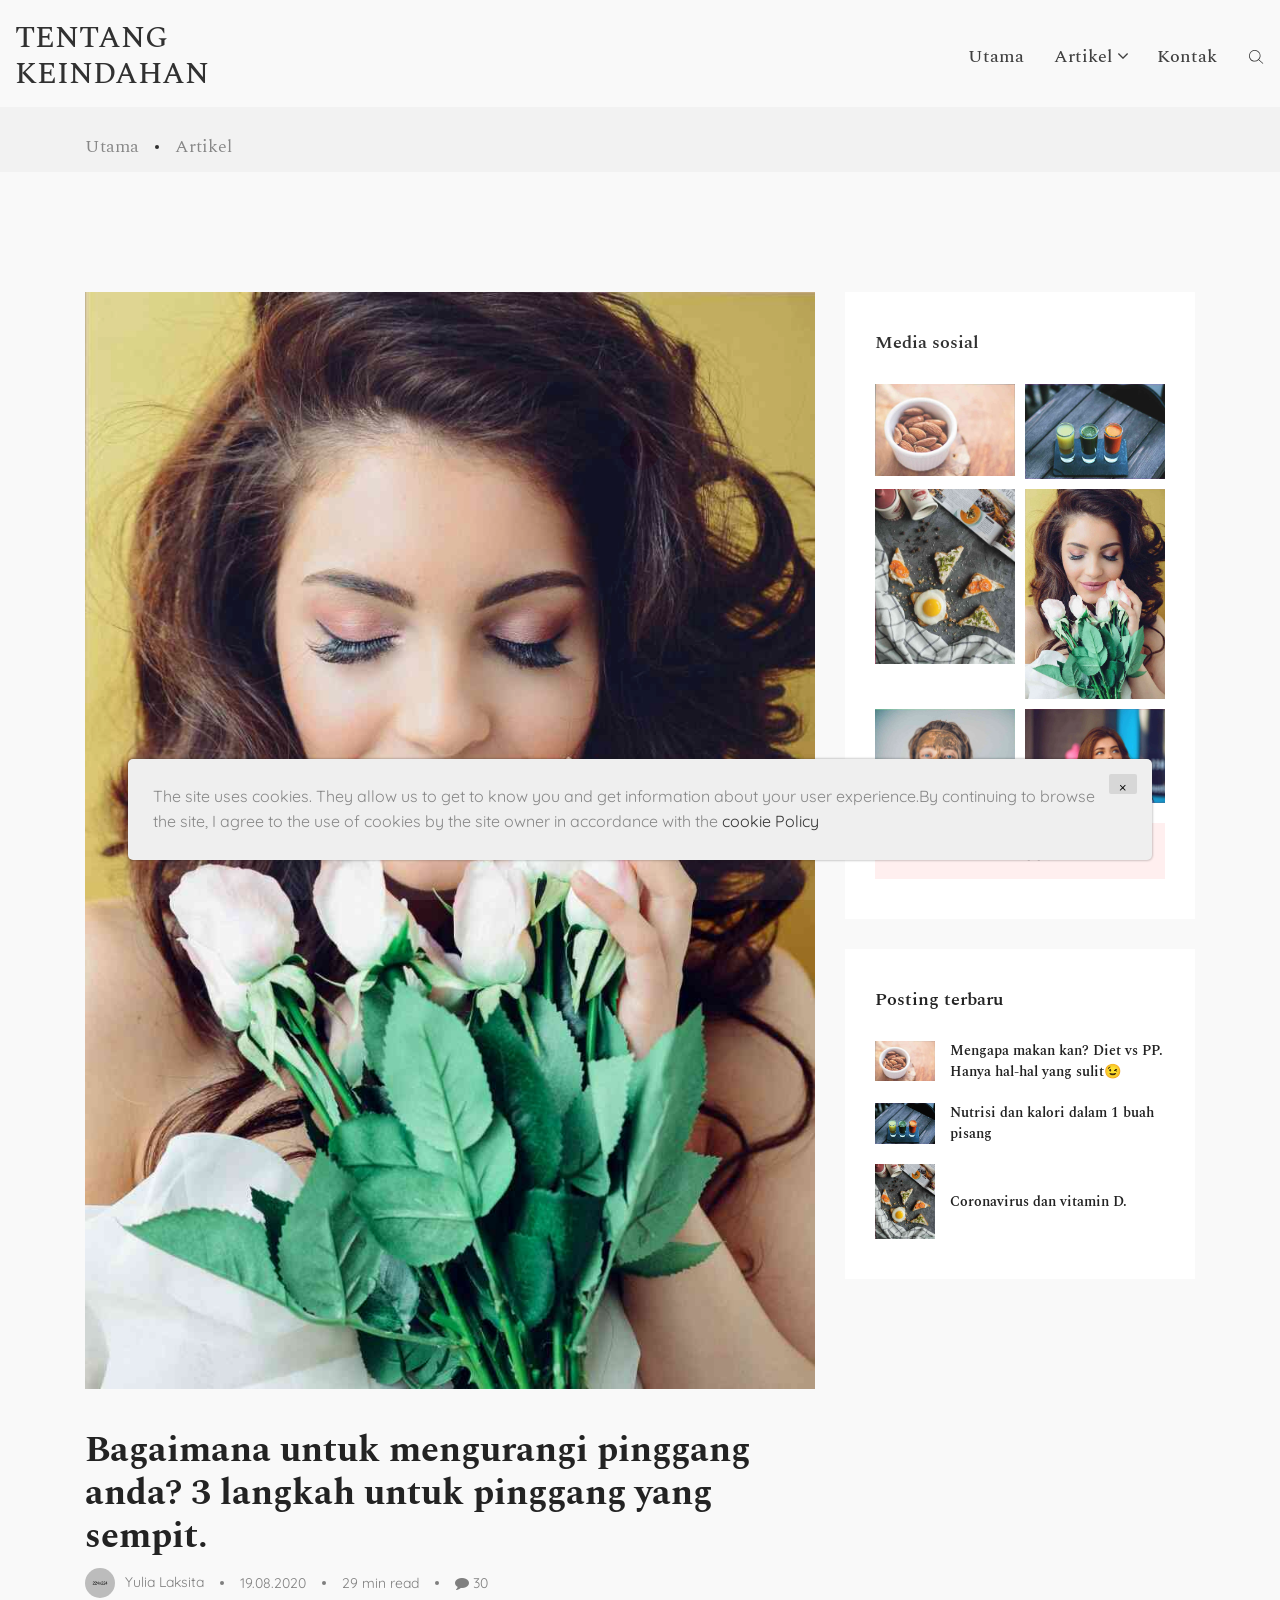
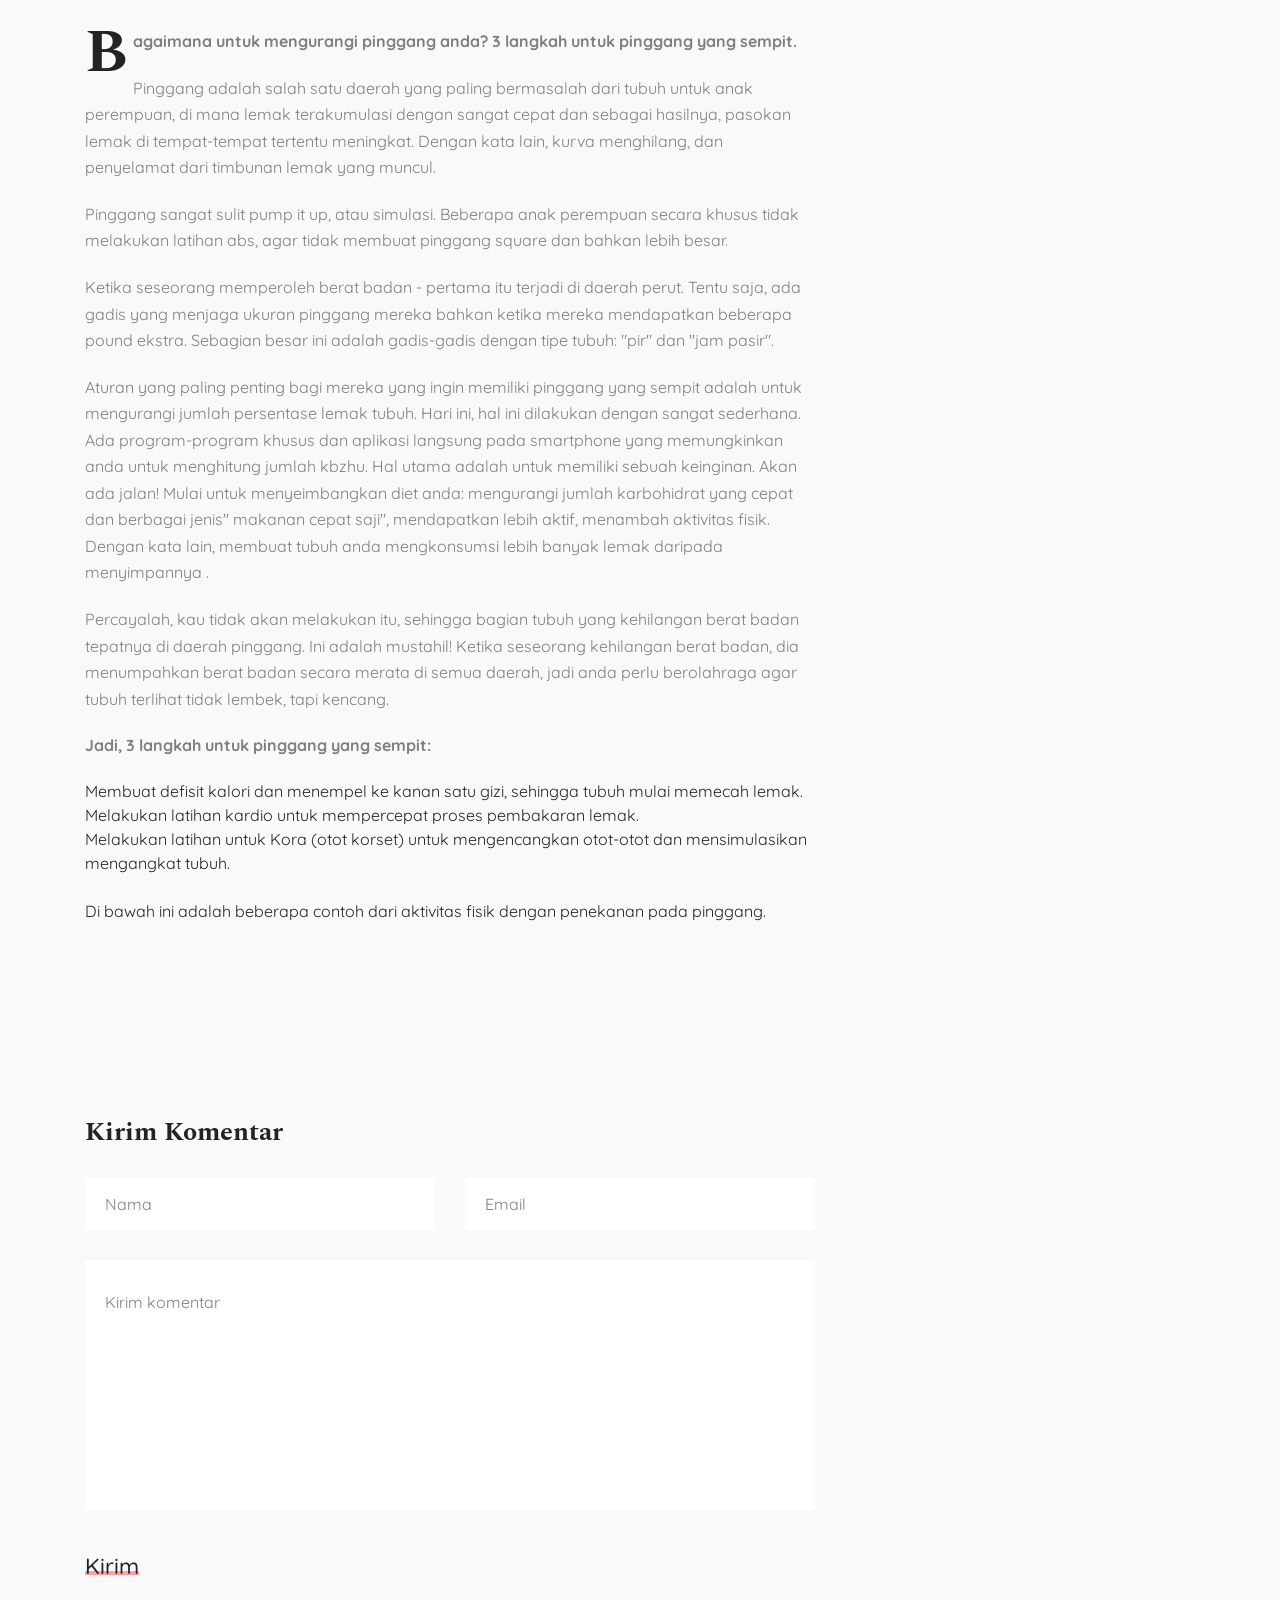
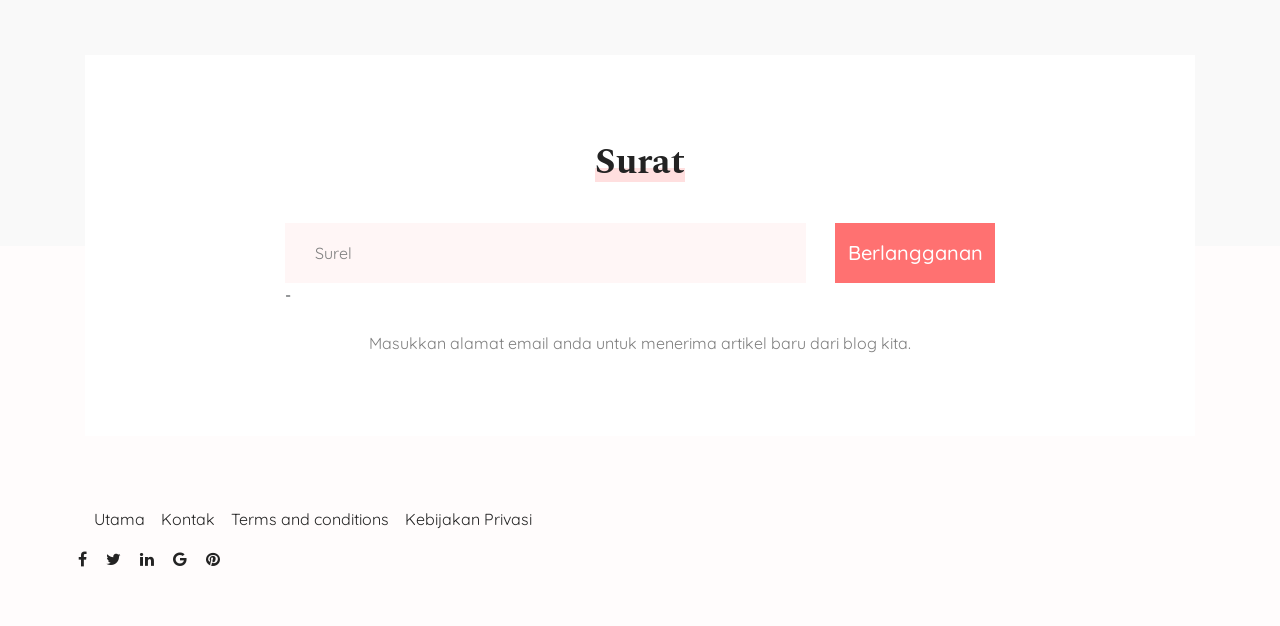
<file: w/html/686da7929c022398b3a104c8c7ca8ff5.html>
<!DOCTYPE html>
<html lang="en">
<head>
    <meta charset="utf-8">
    <meta content="width=device-width, initial-scale=1, shrink-to-fit=no" name="viewport">
    <meta content="IE=edge" http-equiv="X-UA-Compatible">

    <!-- Document Title -->
    <title>tentang keindahan</title>

    <!-- Favicon -->
    <link href="assets/images/favicon.png" rel="shortcut icon" type="image/png">

    <!--==== Google Fonts ====-->
    <link href="https://fonts.googleapis.com/css?family=Quicksand:300,400,500%7CSpectral:400,400i,500,600,700"
          rel="stylesheet">

    <!-- CSS Files -->

    <!--==== Bootstrap css file ====-->
    <link href="assets/css/bootstrap.min.css" rel="stylesheet">

    <!--==== Font-Awesome css file ====-->
    <link href="assets/css/font-awesome.min.css" rel="stylesheet">

    <!--==== Animate CSS ====-->
    <link href="assets/plugins/animate/animate.min.css" rel="stylesheet">

    <!--==== Owl Carousel ====-->
    <link href="assets/plugins/owl-carousel/owl.carousel.min.css" rel="stylesheet">

    <!--==== Magnific Popup ====-->
    <link href="assets/plugins/magnific-popup/magnific-popup.css" rel="stylesheet">

    <!--==== Style css file ====-->
    <link href="assets/css/style.css" rel="stylesheet">

    <!--==== Custom css file ====-->
    <link href="assets/css/custom.css" rel="stylesheet">
</head>
<body>
<!-- Preloader -->
<div class="preloader">
    <div class="preload-img">
        <div class="spinnerBounce">
            <div class="double-bounce1"></div>
            <div class="double-bounce2"></div>
        </div>
    </div>
</div>
<!-- End of Preloader -->

<!-- Nav Search Box -->
<div class="nav-search-box">
    <form>
        <div class="input-group">
            <input class="form-control" placeholder="eg. feel the love and …" type="text">
            <span class="b-line"></span>
            <span class="b-line-under"></span>
            <div class="input-group-append">
                <button class="btn" type="button">
                    <img alt="" class="img-fluid svg" src="assets/images/search-icon.svg">
                </button>
            </div>
        </div>
    </form>
</div>
<!-- End of Nav Search Box -->

<!-- Header -->
<header class="header">
    <div class="header-fixed">
        <div class="container-fluid pl-120 pr-120 position-relative">
            <div class="row d-flex align-items-center">

                <div class="col-lg-3 col-md-4 col-6">
                    <!-- Logo -->
                    <h2 class="logo text-uppercase">
                        <a href="index.html">tentang keindahan</a>
                    </h2>
                    <!-- End of Logo -->
                </div>

                <div class="col-lg-9 col-md-8 col-6 d-flex justify-content-end position-static">
                    <!-- Nav Menu -->
                    <div class="nav-menu-cover">
                        <ul class="nav nav-menu">
                            <li><a href="index.html">Utama</a></li>
                            <li class="menu-item-has-children"><a href="#">Artikel</a>
                                <ul class="sub-menu">
                                    
                                    <li><a href="ehRcxnFNCVlMmH9nMFJzkIzC4Tzu.html">Mengapa makan kan? Die...</a></li>
                                    

                                    <li><a href="VgHIrWH9ykENTvOP.html">Nutrisi dan kalori dal...</a></li>
                                    

                                    <li><a href="7ef819836936717de521e05d22f29db8.html">Coronavirus dan vitami...</a></li>
                                    

                                    <li><a href="686da7929c022398b3a104c8c7ca8ff5.html">Bagaimana untuk mengur...</a></li>
                                    

                                    <li><a href="lMZWCfdqo7MFwpHcbqS.html">[Hari 16] bagaimana me...</a></li>
                                    

                                    <li><a href="15912c9177d28134e63a438a69d59a45.html">Usia-alasan untuk kele...</a></li>
                                    

                                </ul>
                            </li>
                            <li><a href="contact.html">Kontak</a></li>
                        </ul>
                    </div>
                    <!-- End of Nav Menu -->

                    <!-- Mobile Menu -->
                    <div class="mobile-menu-cover">
                        <ul class="nav mobile-nav-menu">
                            <li class="search-toggle-open">
                                <img alt="" class="img-fluid svg" src="assets/images/search-icon.svg">
                            </li>
                            <li class="search-toggle-close hide">
                                <img alt="" class="img-fluid" src="assets/images/close.svg">
                            </li>
                            <li class="nav-menu-toggle">
                                <img alt="" class="img-fluid svg" src="assets/images/menu-toggler.svg">
                            </li>
                        </ul>
                    </div>
                    <!-- End of Mobile Menu -->
                </div>
            </div>
        </div>
    </div>
</header>
<!-- End of Header -->

<!-- Page title -->
<div class="page-title py-3">
    <div class="container">
        <ul class="nav">
            <li><a href="index.html">Utama</a></li>
            <li><a href="#">Artikel</a></li>
        </ul>
    </div>
</div>
<!-- End of Page title -->

<!-- Single post  -->
<div class="container pt-120">
    <div class="row">
        <div class="col-lg-8 pb-80">
            <div class="post-details-cover">
                <!-- Post Thumbnail -->
                <div class="post-thumb-cover">
                    <div class="post-thumb">
                        <img alt="" class="img-fluid" src="./img/mihai-stefan-ic6xpmk3fo0-unsplash.jpg">
                    </div>
                    <!-- Post Meta Info -->
                    <div class="post-meta-info">
                        <!-- Title -->
                        <div class="title">
                            <h2>Bagaimana untuk mengurangi pinggang anda? 3 langkah untuk pinggang yang sempit.</h2>
                        </div>

                        <!-- Meta -->
                        <ul class="nav meta align-items-center">
                            <li class="meta-author">
                                <img alt="" class="img-fluid" src="assets/images/blog/author.jpg">
                                <a href="#">Yulia Laksita</a>
                            </li>
                            <li class="meta-date">
                                <a href="#">19.08.2020</a></li>
                            <li> 29 min read</li>
                            <li class="meta-comments">
                                <a href="#"><i class="fa fa-comment"></i> 30</a>
                            </li>
                        </ul>
                    </div>
                    <!-- End of Post Meta Info -->
                </div>
                <!-- End oF Post Thumbnail -->

                <!-- Post Content -->
                <div class="post-content-cover my-drop-cap">
                    <p> <strong>Bagaimana untuk mengurangi pinggang anda? 3 langkah untuk pinggang yang sempit.</strong><p><span>Pinggang adalah salah satu daerah yang paling bermasalah dari tubuh untuk anak perempuan, di mana lemak terakumulasi dengan sangat cepat dan sebagai hasilnya, pasokan lemak di tempat-tempat tertentu meningkat. Dengan kata lain, kurva menghilang, dan penyelamat dari timbunan lemak yang muncul. </span></p><p><span>Pinggang sangat sulit pump it up, atau simulasi. Beberapa anak perempuan secara khusus tidak melakukan latihan abs, agar tidak membuat pinggang square dan bahkan lebih besar. </span></p><p><span>Ketika seseorang memperoleh berat badan - pertama itu terjadi di daerah perut. Tentu saja, ada gadis yang menjaga ukuran pinggang mereka bahkan ketika mereka mendapatkan beberapa pound ekstra. Sebagian besar ini adalah gadis-gadis dengan tipe tubuh: "pir" dan "jam pasir". </span></p><p><span>Aturan yang paling penting bagi mereka yang ingin memiliki pinggang yang sempit adalah untuk mengurangi jumlah persentase lemak tubuh. Hari ini, hal ini dilakukan dengan sangat sederhana. Ada program-program khusus dan aplikasi langsung pada smartphone yang memungkinkan anda untuk menghitung jumlah kbzhu. Hal utama adalah untuk memiliki sebuah keinginan. Akan ada jalan! Mulai untuk menyeimbangkan diet anda: mengurangi jumlah karbohidrat yang cepat dan berbagai jenis" makanan cepat saji", mendapatkan lebih aktif, menambah aktivitas fisik. Dengan kata lain, membuat tubuh anda mengkonsumsi lebih banyak lemak daripada menyimpannya .</span></p><p><span>Percayalah, kau tidak akan melakukan itu, sehingga bagian tubuh yang kehilangan berat badan tepatnya di daerah pinggang. Ini adalah mustahil! Ketika seseorang kehilangan berat badan, dia menumpahkan berat badan secara merata di semua daerah, jadi anda perlu berolahraga agar tubuh terlihat tidak lembek, tapi kencang. </span></p><p><span><b>Jadi, 3 langkah untuk pinggang yang sempit: </b></span></p><ul><li><span>Membuat defisit kalori dan menempel ke kanan satu gizi, sehingga tubuh mulai memecah lemak. </span></li><li><span>Melakukan latihan kardio untuk mempercepat proses pembakaran lemak.</span></li><li><span>Melakukan latihan untuk Kora (otot korset) untuk mengencangkan otot-otot dan mensimulasikan mengangkat tubuh. <br><br>Di bawah ini adalah beberapa contoh dari aktivitas fisik dengan penekanan pada pinggang. </span></li></ul><figure><div><div></div><div><img></div><div></div></div><meta><figcaption><span></span></figcaption></figure><figure><div><div></div><div><img></div><div></div></div><meta><figcaption><span></span></figcaption></figure><figure><div><div></div><div><img></div><div></div></div><meta><figcaption><span></span></figcaption></figure><figure><div><div></div><div><img></div><div></div></div><meta><figcaption><span></span></figcaption></figure><p><span></span></p><div></div></p>
                </div>
                <!-- End of Post Content -->

                <!-- Comment Form -->
                <div class="post-comment-form-cover">
                    <h3>Kirim komentar</h3>
                    <form action="" class="comment-form">
                        <div class="row">
                            <div class="col-md-6">
                                <input class="form-control" placeholder="Nama" type="text">
                            </div>
                            <div class="col-md-6">
                                <input class="form-control" placeholder="Email" type="text">
                            </div>
                            <div class="col-md-12">
                                <textarea class="form-control" placeholder="Kirim komentar"></textarea>
                            </div>
                            <div class="col-md-12">
                                <button class="btn btn-primary">Kirim</button>
                            </div>
                        </div>
                    </form>
                </div>
                <!-- End of Comment Form -->
            </div>
        </div>
        <div class="col-lg-4">
            <div class="my-sidebar">
                <!-- Instagram Widget -->
                <div class="widget widget-instagram">
                    <!-- Widget Title -->
                    <h4 class="widget-title">
                        Media sosial
                    </h4>
                    <!-- End of Widget Title -->

                    <!-- Widget Content -->
                    <div class="widget-content">
                        <ul class="insta-gallery">
                            
                            <li>
                                <!-- Instagram Post Image -->
                                <a href=""><img alt="" class="img-fluid" src="./img/juan-jose-valencia-antia-ttrjmhrkoey-unsplash.jpg"></a>
                            </li>
                            

                            <li>
                                <!-- Instagram Post Image -->
                                <a href=""><img alt="" class="img-fluid" src="./img/toa-heftiba-2bgl3ydxjzs-unsplash.jpg"></a>
                            </li>
                            

                            <li>
                                <!-- Instagram Post Image -->
                                <a href=""><img alt="" class="img-fluid" src="./img/kate-hliznitsova-zigxiq4gzbu-unsplash.jpg"></a>
                            </li>
                            

                            <li>
                                <!-- Instagram Post Image -->
                                <a href=""><img alt="" class="img-fluid" src="./img/mihai-stefan-ic6xpmk3fo0-unsplash.jpg"></a>
                            </li>
                            

                            <li>
                                <!-- Instagram Post Image -->
                                <a href=""><img alt="" class="img-fluid" src="./img/isabell-winter-t7_cn7g5ara-unsplash.jpg"></a>
                            </li>
                            

                            <li>
                                <!-- Instagram Post Image -->
                                <a href=""><img alt="" class="img-fluid" src="./img/ayo-ogunseinde-975db4ebky0-unsplash.jpg"></a>
                            </li>
                            

                        </ul>
                        <!-- Instagram Follow Button -->
                        <a class="btn btn-block btn-instagram" href="">
                            <i class="fa fa-instagram"></i> Berlangganan
                        </a>
                    </div>
                    <!-- End of Widget Content -->
                </div>
                <!-- End of Instagram Widget -->

                <!-- Recent Post Widget -->
                <div class="widget widget-recent-post">
                    <!-- Widget Title -->
                    <h4 class="widget-title">
                        Posting terbaru
                    </h4>
                    <!-- End of Widget Title -->

                    <!-- Widget Content -->
                    <div class="widget-content">
                        
                        <!-- Single Post -->
                        <div class="wrp-cover">
                            <!-- Post Thumbnail -->
                            <div class="post-thumb">
                                <a href="ehRcxnFNCVlMmH9nMFJzkIzC4Tzu.html">
                                    <img alt="" class="img-fluid" src="./img/juan-jose-valencia-antia-ttrjmhrkoey-unsplash.jpg">
                                </a>
                            </div>
                            <!-- Post Title -->
                            <div class="post-title">
                                <a href="ehRcxnFNCVlMmH9nMFJzkIzC4Tzu.html">Mengapa makan kan? Diet vs PP. Hanya hal-hal yang sulit😉</a>
                            </div>
                        </div>
                        

                        <!-- Single Post -->
                        <div class="wrp-cover">
                            <!-- Post Thumbnail -->
                            <div class="post-thumb">
                                <a href="VgHIrWH9ykENTvOP.html">
                                    <img alt="" class="img-fluid" src="./img/toa-heftiba-2bgl3ydxjzs-unsplash.jpg">
                                </a>
                            </div>
                            <!-- Post Title -->
                            <div class="post-title">
                                <a href="VgHIrWH9ykENTvOP.html">Nutrisi dan kalori dalam 1 buah pisang</a>
                            </div>
                        </div>
                        

                        <!-- Single Post -->
                        <div class="wrp-cover">
                            <!-- Post Thumbnail -->
                            <div class="post-thumb">
                                <a href="7ef819836936717de521e05d22f29db8.html">
                                    <img alt="" class="img-fluid" src="./img/kate-hliznitsova-zigxiq4gzbu-unsplash.jpg">
                                </a>
                            </div>
                            <!-- Post Title -->
                            <div class="post-title">
                                <a href="7ef819836936717de521e05d22f29db8.html">Coronavirus dan vitamin D.</a>
                            </div>
                        </div>
                        

                    </div>
                    <!-- End of Widget Content -->
                </div>
                <!-- End of Recent Post Widget -->

            </div>
        </div>
    </div>
</div>
<!-- End single post  -->

<!-- Newsletter -->
<section class="newsletter-cover">
    <!-- Overlay -->
    <div class="nl-bg-ol"></div>
    <div class="container">
        <div class="newsletter pt-80 pb-80">
            <!-- Section title -->
            <div class="section-title text-center">
                <h2>Surat</h2>
            </div>
            <!-- End of Section title -->
            <div class="row">
                <div class="col-lg-8 offset-lg-2">
                    <!-- Newsletter Form -->
                    <form action="thanks.html">
                        <div class="input-group">
                            <input class="form-control" placeholder="Surel" type="text">
                            <div class="input-group-append">
                                <button class="btn btn-default">Berlangganan</button>
                            </div>
                        </div>
                        -<p class="mt-4 checkbox-cover d-flex justify-content-center">
                        Masukkan alamat email anda untuk menerima artikel baru dari blog kita.
                    </p>
                    </form>
                    <!-- End of Newsletter Form -->
                </div>
            </div>
        </div>
    </div>
</section>
<!-- End of Newsletter -->

<!-- Footer -->
<footer class="footer-container d-flex align-items-center">
    <div class="container">
        <div class="row align-items-center footer">
            <div class="col-md-12 text-center text-md-left order-md-1 order-2">
                <nav class="navbar navbar-expand-lg">
                    <button aria-controls="yummyfood-footer-nav" aria-expanded="false" aria-label="Toggle navigation"
                            class="navbar-toggler" data-target="#yummyfood-footer-nav"
                            data-toggle="collapse" type="button"><i aria-hidden="true"
                                                                    class="fa fa-bars"></i> Menu
                    </button>
                    <!-- Menu Area Start -->
                    <div class="collapse navbar-collapse justify-content-left" id="yummyfood-footer-nav">
                        <ul class="navbar-nav">
                            <li class="nav-item">
                                <a class="nav-link" href="index.html">Utama <span class="sr-only">(current)</span></a>
                            </li>
                            <li class="nav-item">
                                <a class="nav-link" href="contact.html">Kontak</a>
                            </li>
                            <li class="nav-item">
                                <a class="nav-link" href="terms.html">Terms and conditions</a>
                            </li>
                            <li class="nav-item">
                                <a class="nav-link" href="policy.html">Kebijakan Privasi</a>
                            </li>
                        </ul>
                    </div>
                </nav>
                <div class="footer-social">
                    <a href="#"><i class="fa fa-facebook"></i></a>
                    <a href="#"><i class="fa fa-twitter"></i></a>
                    <a href="#"><i class="fa fa-linkedin"></i></a>
                    <a href="#"><i class="fa fa-google"></i></a>
                    <a href="#"><i class="fa fa-pinterest"></i></a>
                </div>
            </div>
        </div>
    </div>
</footer>
<!-- End of Footer -->

<!-- Back to Top Button -->
<div class="back-to-top d-flex align-items-center justify-content-center">
    <span><i class="fa fa-long-arrow-up"></i></span>
</div>
<!-- End of Back to Top Button -->

<!-- JS Files -->

<!-- ==== JQuery 1.12.1 js file ==== -->
<script src="assets/js/jquery-1.12.1.min.js"></script>

<!-- ==== Bootstrap js file ==== -->
<script src="assets/js/bootstrap.bundle.min.js"></script>

<!-- ==== Owl Carousel ==== -->
<script src="assets/plugins/owl-carousel/owl.carousel.min.js"></script>

<!-- ==== Magnific Popup ==== -->
<script src="assets/plugins/magnific-popup/jquery.magnific-popup.min.js"></script>

<!-- ==== Script js file ==== -->
<script src="assets/js/scripts.js"></script>

<!-- ==== Custom js file ==== -->
<script src="assets/js/custom.js"></script>

<div class='cookie-banner'>
    <p>
        The site uses cookies. They allow us to get to know you and get information about your user experience.By continuing to browse the site, I agree to the use of cookies by the site owner in accordance with the <a href="https://en.wikipedia.org/wiki/HTTP_cookie" target="_blank">cookie Policy</a>
    </p>
    <button class='close-cookie'>&times;</button>
</div>
<script>
    window.onload = function () {
        $('.close-cookie').click(function () {
            $('.cookie-banner').fadeOut();
        })
    }
</script>

</body>
</html>
</file>
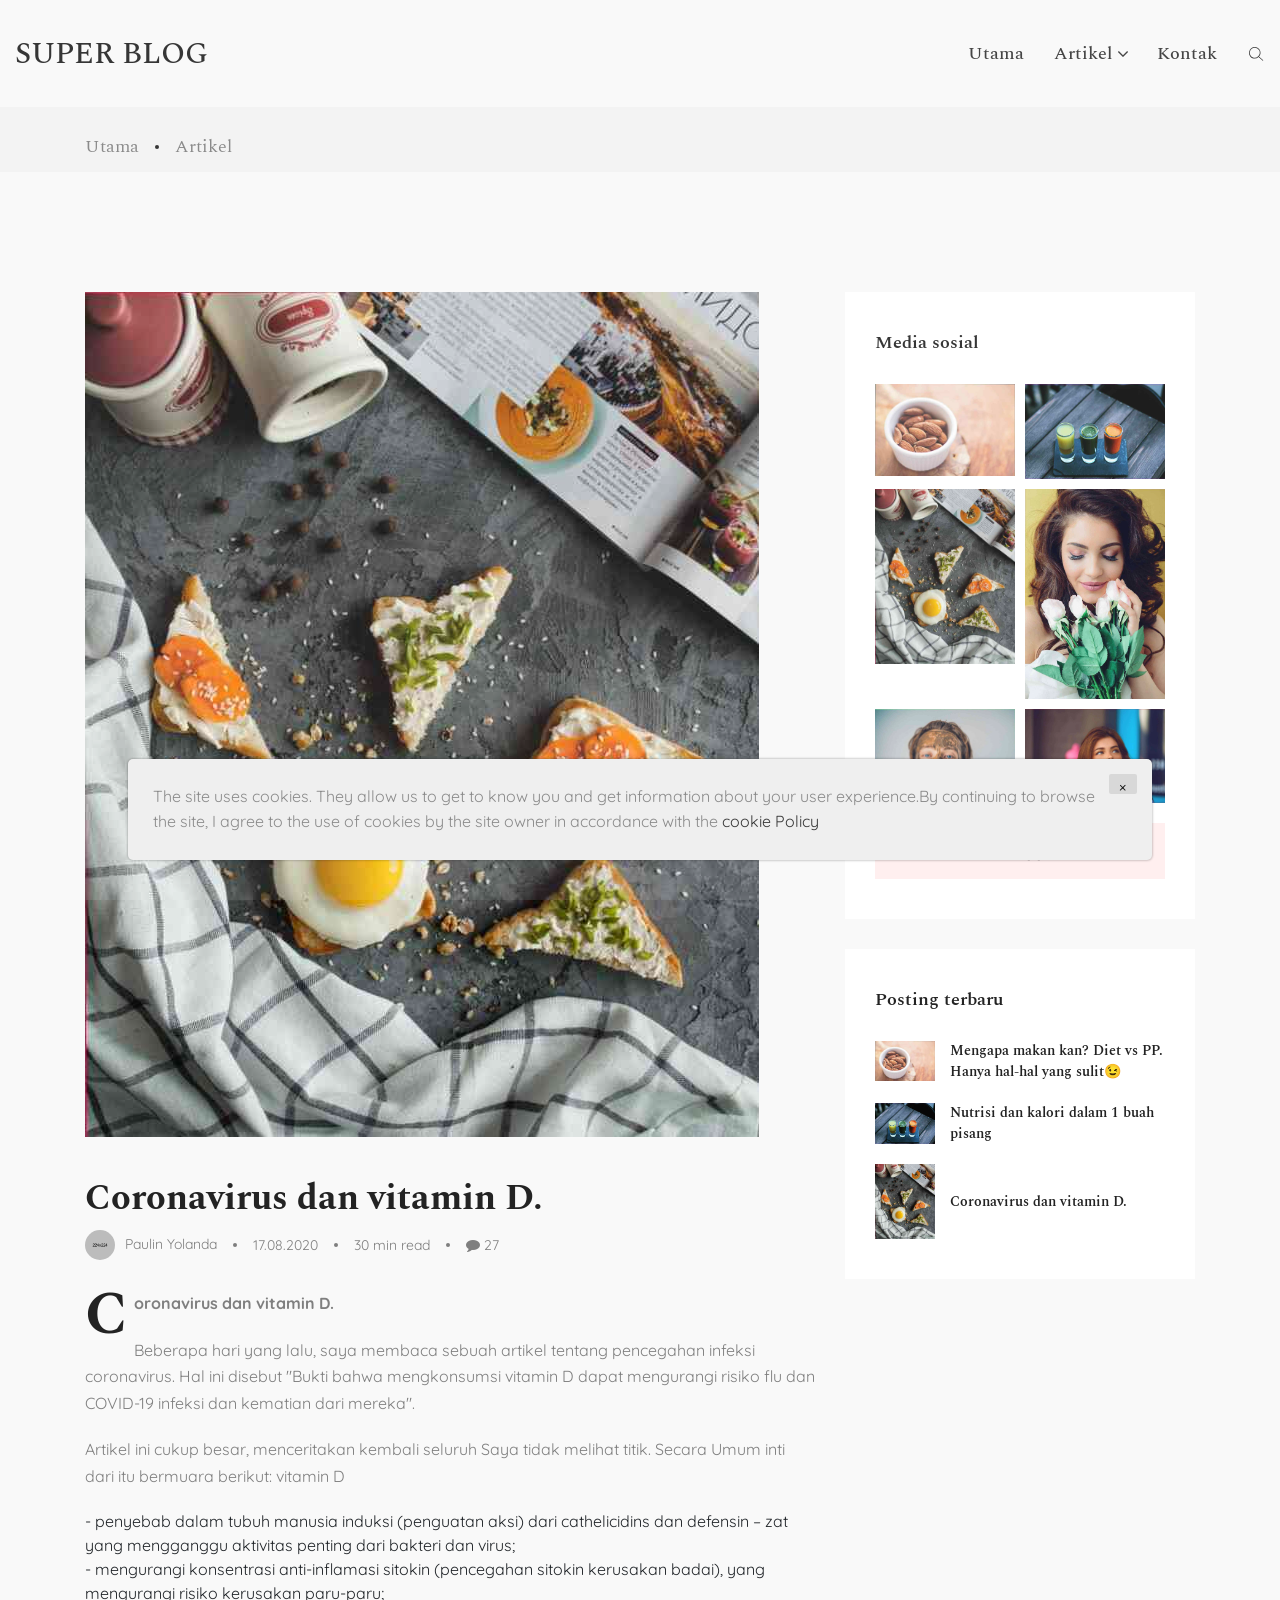
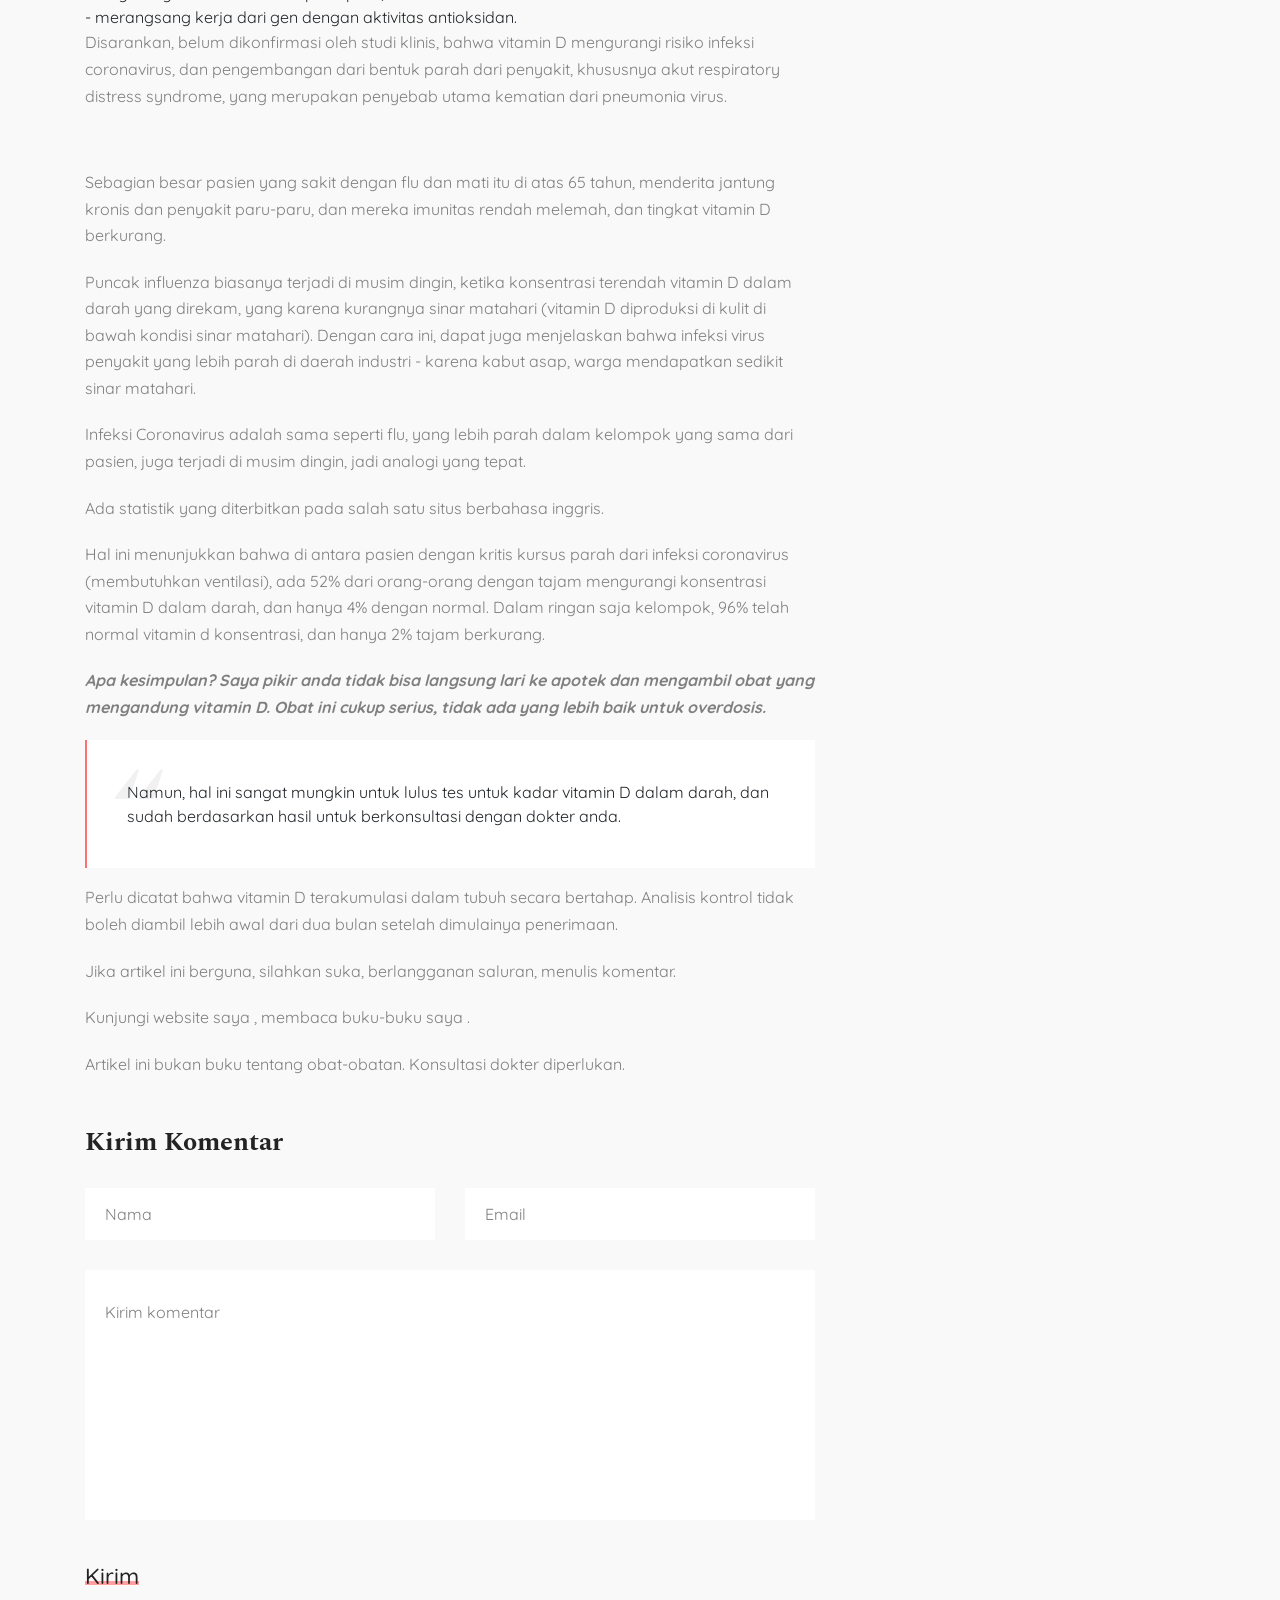
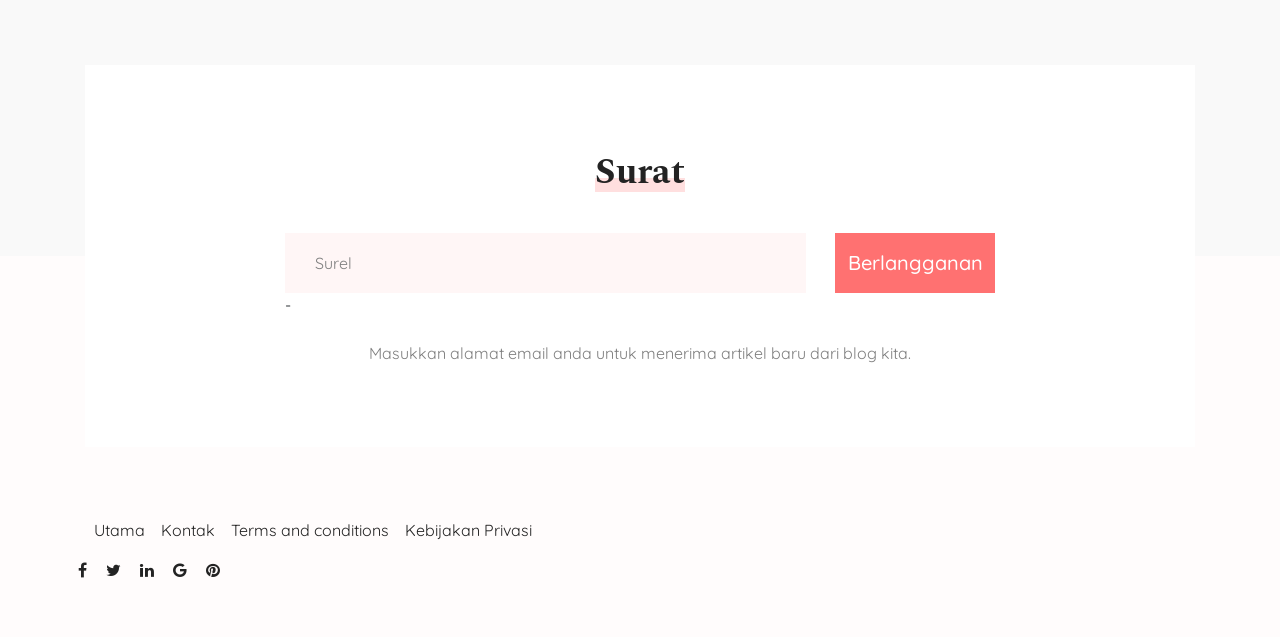
<file: w/html/7ef819836936717de521e05d22f29db8.html>
<!DOCTYPE html>
<html lang="en">
<head>
    <meta charset="utf-8">
    <meta content="width=device-width, initial-scale=1, shrink-to-fit=no" name="viewport">
    <meta content="IE=edge" http-equiv="X-UA-Compatible">

    <!-- Document Title -->
    <title>Super blog</title>

    <!-- Favicon -->
    <link href="assets/images/favicon.png" rel="shortcut icon" type="image/png">

    <!--==== Google Fonts ====-->
    <link href="https://fonts.googleapis.com/css?family=Quicksand:300,400,500%7CSpectral:400,400i,500,600,700"
          rel="stylesheet">

    <!-- CSS Files -->

    <!--==== Bootstrap css file ====-->
    <link href="assets/css/bootstrap.min.css" rel="stylesheet">

    <!--==== Font-Awesome css file ====-->
    <link href="assets/css/font-awesome.min.css" rel="stylesheet">

    <!--==== Animate CSS ====-->
    <link href="assets/plugins/animate/animate.min.css" rel="stylesheet">

    <!--==== Owl Carousel ====-->
    <link href="assets/plugins/owl-carousel/owl.carousel.min.css" rel="stylesheet">

    <!--==== Magnific Popup ====-->
    <link href="assets/plugins/magnific-popup/magnific-popup.css" rel="stylesheet">

    <!--==== Style css file ====-->
    <link href="assets/css/style.css" rel="stylesheet">

    <!--==== Custom css file ====-->
    <link href="assets/css/custom.css" rel="stylesheet">
</head>
<body>
<!-- Preloader -->
<div class="preloader">
    <div class="preload-img">
        <div class="spinnerBounce">
            <div class="double-bounce1"></div>
            <div class="double-bounce2"></div>
        </div>
    </div>
</div>
<!-- End of Preloader -->

<!-- Nav Search Box -->
<div class="nav-search-box">
    <form>
        <div class="input-group">
            <input class="form-control" placeholder="eg. feel the love and …" type="text">
            <span class="b-line"></span>
            <span class="b-line-under"></span>
            <div class="input-group-append">
                <button class="btn" type="button">
                    <img alt="" class="img-fluid svg" src="assets/images/search-icon.svg">
                </button>
            </div>
        </div>
    </form>
</div>
<!-- End of Nav Search Box -->

<!-- Header -->
<header class="header">
    <div class="header-fixed">
        <div class="container-fluid pl-120 pr-120 position-relative">
            <div class="row d-flex align-items-center">

                <div class="col-lg-3 col-md-4 col-6">
                    <!-- Logo -->
                    <h2 class="logo text-uppercase">
                        <a href="index.html">Super blog</a>
                    </h2>
                    <!-- End of Logo -->
                </div>

                <div class="col-lg-9 col-md-8 col-6 d-flex justify-content-end position-static">
                    <!-- Nav Menu -->
                    <div class="nav-menu-cover">
                        <ul class="nav nav-menu">
                            <li><a href="index.html">Utama</a></li>
                            <li class="menu-item-has-children"><a href="#">Artikel</a>
                                <ul class="sub-menu">
                                    
                                    <li><a href="ehRcxnFNCVlMmH9nMFJzkIzC4Tzu.html">Mengapa makan kan? Die...</a></li>
                                    

                                    <li><a href="VgHIrWH9ykENTvOP.html">Nutrisi dan kalori dal...</a></li>
                                    

                                    <li><a href="7ef819836936717de521e05d22f29db8.html">Coronavirus dan vitami...</a></li>
                                    

                                    <li><a href="686da7929c022398b3a104c8c7ca8ff5.html">Bagaimana untuk mengur...</a></li>
                                    

                                    <li><a href="lMZWCfdqo7MFwpHcbqS.html">[Hari 16] bagaimana me...</a></li>
                                    

                                    <li><a href="15912c9177d28134e63a438a69d59a45.html">Usia-alasan untuk kele...</a></li>
                                    

                                </ul>
                            </li>
                            <li><a href="contact.html">Kontak</a></li>
                        </ul>
                    </div>
                    <!-- End of Nav Menu -->

                    <!-- Mobile Menu -->
                    <div class="mobile-menu-cover">
                        <ul class="nav mobile-nav-menu">
                            <li class="search-toggle-open">
                                <img alt="" class="img-fluid svg" src="assets/images/search-icon.svg">
                            </li>
                            <li class="search-toggle-close hide">
                                <img alt="" class="img-fluid" src="assets/images/close.svg">
                            </li>
                            <li class="nav-menu-toggle">
                                <img alt="" class="img-fluid svg" src="assets/images/menu-toggler.svg">
                            </li>
                        </ul>
                    </div>
                    <!-- End of Mobile Menu -->
                </div>
            </div>
        </div>
    </div>
</header>
<!-- End of Header -->

<!-- Page title -->
<div class="page-title py-3">
    <div class="container">
        <ul class="nav">
            <li><a href="index.html">Utama</a></li>
            <li><a href="#">Artikel</a></li>
        </ul>
    </div>
</div>
<!-- End of Page title -->

<!-- Single post  -->
<div class="container pt-120">
    <div class="row">
        <div class="col-lg-8 pb-80">
            <div class="post-details-cover">
                <!-- Post Thumbnail -->
                <div class="post-thumb-cover">
                    <div class="post-thumb">
                        <img alt="" class="img-fluid" src="./img/kate-hliznitsova-zigxiq4gzbu-unsplash.jpg">
                    </div>
                    <!-- Post Meta Info -->
                    <div class="post-meta-info">
                        <!-- Title -->
                        <div class="title">
                            <h2>Coronavirus dan vitamin D.</h2>
                        </div>

                        <!-- Meta -->
                        <ul class="nav meta align-items-center">
                            <li class="meta-author">
                                <img alt="" class="img-fluid" src="assets/images/blog/author.jpg">
                                <a href="#">Paulin Yolanda</a>
                            </li>
                            <li class="meta-date">
                                <a href="#">17.08.2020</a></li>
                            <li> 30 min read</li>
                            <li class="meta-comments">
                                <a href="#"><i class="fa fa-comment"></i> 27</a>
                            </li>
                        </ul>
                    </div>
                    <!-- End of Post Meta Info -->
                </div>
                <!-- End oF Post Thumbnail -->

                <!-- Post Content -->
                <div class="post-content-cover my-drop-cap">
                    <p> <strong>Coronavirus dan vitamin D.</strong><p><span>  </span></p><p><span>Beberapa hari yang lalu, saya membaca sebuah artikel tentang pencegahan infeksi coronavirus. Hal </span><span></span><a>ini disebut "Bukti bahwa mengkonsumsi vitamin D dapat mengurangi risiko flu dan COVID-19 infeksi dan kematian dari mereka"</a><span>.</span></p><p><span>Artikel ini cukup besar, menceritakan kembali seluruh Saya tidak melihat titik. Secara Umum inti dari itu bermuara berikut: vitamin D</span></p><ul><li><span>- penyebab dalam tubuh manusia induksi (penguatan aksi) dari cathelicidins dan defensin – zat yang mengganggu aktivitas penting dari bakteri dan virus;</span></li><li><span>- mengurangi konsentrasi anti-inflamasi sitokin (pencegahan sitokin kerusakan badai), yang mengurangi risiko kerusakan paru-paru; </span></li><li><span>- merangsang kerja dari gen dengan aktivitas antioksidan.</span></li></ul><p><span>Disarankan, belum dikonfirmasi oleh studi klinis, bahwa vitamin D mengurangi risiko infeksi coronavirus, dan pengembangan dari bentuk parah dari penyakit, khususnya akut respiratory distress syndrome, yang merupakan penyebab utama kematian dari pneumonia virus.</span></p><figure><div><div></div><div><img></div><div></div></div><meta><figcaption><span></span></figcaption></figure><p><span>Sebagian besar pasien yang sakit dengan flu dan mati itu di atas 65 tahun, menderita jantung kronis dan penyakit paru-paru, dan mereka imunitas rendah melemah, dan tingkat vitamin D berkurang.</span></p><p><span>Puncak influenza biasanya terjadi di musim dingin, ketika konsentrasi terendah vitamin D dalam darah yang direkam, yang karena kurangnya sinar matahari (vitamin D diproduksi di kulit di bawah kondisi sinar matahari). Dengan cara ini, dapat juga menjelaskan bahwa infeksi virus penyakit yang lebih parah di daerah industri - karena kabut asap, warga mendapatkan sedikit sinar matahari.</span></p><p><span>Infeksi Coronavirus adalah sama seperti flu, yang lebih parah dalam kelompok yang sama dari pasien, juga terjadi di musim dingin, jadi analogi yang tepat.</span></p><p><span>Ada statistik yang diterbitkan pada </span><span></span><a>salah satu situs berbahasa inggris. </a></p><p><span>Hal ini menunjukkan bahwa di antara pasien dengan kritis kursus parah dari infeksi coronavirus (membutuhkan ventilasi), ada 52% dari orang-orang dengan tajam mengurangi konsentrasi vitamin D dalam darah, dan hanya 4% dengan normal. Dalam ringan saja kelompok, 96% telah normal vitamin d konsentrasi, dan hanya 2% tajam berkurang. </span></p><p><span><i><b>Apa kesimpulan? Saya pikir anda tidak bisa langsung lari ke apotek dan mengambil obat yang mengandung vitamin D. Obat ini cukup serius, tidak ada yang lebih baik untuk overdosis.</b></i></span></p><blockquote><span>Namun, hal ini sangat mungkin untuk lulus tes untuk kadar vitamin D dalam darah, dan sudah berdasarkan hasil untuk berkonsultasi dengan dokter anda. </span></blockquote><p><span>Perlu dicatat bahwa vitamin D terakumulasi dalam tubuh secara bertahap. Analisis kontrol tidak boleh diambil lebih awal dari dua bulan setelah dimulainya penerimaan.</span></p><p><span>Jika artikel ini berguna, silahkan suka, berlangganan </span><span></span><a>saluran</a><span>, menulis komentar.</span></p><p><span>Kunjungi </span><span></span><a>website saya </a><span>, membaca </span><span></span><a>buku-buku saya </a><span>.</span></p><p><span>Artikel ini bukan buku tentang obat-obatan. Konsultasi dokter diperlukan.</span></p><div></div></p>
                </div>
                <!-- End of Post Content -->

                <!-- Comment Form -->
                <div class="post-comment-form-cover">
                    <h3>Kirim komentar</h3>
                    <form action="" class="comment-form">
                        <div class="row">
                            <div class="col-md-6">
                                <input class="form-control" placeholder="Nama" type="text">
                            </div>
                            <div class="col-md-6">
                                <input class="form-control" placeholder="Email" type="text">
                            </div>
                            <div class="col-md-12">
                                <textarea class="form-control" placeholder="Kirim komentar"></textarea>
                            </div>
                            <div class="col-md-12">
                                <button class="btn btn-primary">Kirim</button>
                            </div>
                        </div>
                    </form>
                </div>
                <!-- End of Comment Form -->
            </div>
        </div>
        <div class="col-lg-4">
            <div class="my-sidebar">
                <!-- Instagram Widget -->
                <div class="widget widget-instagram">
                    <!-- Widget Title -->
                    <h4 class="widget-title">
                        Media sosial
                    </h4>
                    <!-- End of Widget Title -->

                    <!-- Widget Content -->
                    <div class="widget-content">
                        <ul class="insta-gallery">
                            
                            <li>
                                <!-- Instagram Post Image -->
                                <a href=""><img alt="" class="img-fluid" src="./img/juan-jose-valencia-antia-ttrjmhrkoey-unsplash.jpg"></a>
                            </li>
                            

                            <li>
                                <!-- Instagram Post Image -->
                                <a href=""><img alt="" class="img-fluid" src="./img/toa-heftiba-2bgl3ydxjzs-unsplash.jpg"></a>
                            </li>
                            

                            <li>
                                <!-- Instagram Post Image -->
                                <a href=""><img alt="" class="img-fluid" src="./img/kate-hliznitsova-zigxiq4gzbu-unsplash.jpg"></a>
                            </li>
                            

                            <li>
                                <!-- Instagram Post Image -->
                                <a href=""><img alt="" class="img-fluid" src="./img/mihai-stefan-ic6xpmk3fo0-unsplash.jpg"></a>
                            </li>
                            

                            <li>
                                <!-- Instagram Post Image -->
                                <a href=""><img alt="" class="img-fluid" src="./img/isabell-winter-t7_cn7g5ara-unsplash.jpg"></a>
                            </li>
                            

                            <li>
                                <!-- Instagram Post Image -->
                                <a href=""><img alt="" class="img-fluid" src="./img/ayo-ogunseinde-975db4ebky0-unsplash.jpg"></a>
                            </li>
                            

                        </ul>
                        <!-- Instagram Follow Button -->
                        <a class="btn btn-block btn-instagram" href="">
                            <i class="fa fa-instagram"></i> Berlangganan
                        </a>
                    </div>
                    <!-- End of Widget Content -->
                </div>
                <!-- End of Instagram Widget -->

                <!-- Recent Post Widget -->
                <div class="widget widget-recent-post">
                    <!-- Widget Title -->
                    <h4 class="widget-title">
                        Posting terbaru
                    </h4>
                    <!-- End of Widget Title -->

                    <!-- Widget Content -->
                    <div class="widget-content">
                        
                        <!-- Single Post -->
                        <div class="wrp-cover">
                            <!-- Post Thumbnail -->
                            <div class="post-thumb">
                                <a href="ehRcxnFNCVlMmH9nMFJzkIzC4Tzu.html">
                                    <img alt="" class="img-fluid" src="./img/juan-jose-valencia-antia-ttrjmhrkoey-unsplash.jpg">
                                </a>
                            </div>
                            <!-- Post Title -->
                            <div class="post-title">
                                <a href="ehRcxnFNCVlMmH9nMFJzkIzC4Tzu.html">Mengapa makan kan? Diet vs PP. Hanya hal-hal yang sulit😉</a>
                            </div>
                        </div>
                        

                        <!-- Single Post -->
                        <div class="wrp-cover">
                            <!-- Post Thumbnail -->
                            <div class="post-thumb">
                                <a href="VgHIrWH9ykENTvOP.html">
                                    <img alt="" class="img-fluid" src="./img/toa-heftiba-2bgl3ydxjzs-unsplash.jpg">
                                </a>
                            </div>
                            <!-- Post Title -->
                            <div class="post-title">
                                <a href="VgHIrWH9ykENTvOP.html">Nutrisi dan kalori dalam 1 buah pisang</a>
                            </div>
                        </div>
                        

                        <!-- Single Post -->
                        <div class="wrp-cover">
                            <!-- Post Thumbnail -->
                            <div class="post-thumb">
                                <a href="7ef819836936717de521e05d22f29db8.html">
                                    <img alt="" class="img-fluid" src="./img/kate-hliznitsova-zigxiq4gzbu-unsplash.jpg">
                                </a>
                            </div>
                            <!-- Post Title -->
                            <div class="post-title">
                                <a href="7ef819836936717de521e05d22f29db8.html">Coronavirus dan vitamin D.</a>
                            </div>
                        </div>
                        

                    </div>
                    <!-- End of Widget Content -->
                </div>
                <!-- End of Recent Post Widget -->

            </div>
        </div>
    </div>
</div>
<!-- End single post  -->

<!-- Newsletter -->
<section class="newsletter-cover">
    <!-- Overlay -->
    <div class="nl-bg-ol"></div>
    <div class="container">
        <div class="newsletter pt-80 pb-80">
            <!-- Section title -->
            <div class="section-title text-center">
                <h2>Surat</h2>
            </div>
            <!-- End of Section title -->
            <div class="row">
                <div class="col-lg-8 offset-lg-2">
                    <!-- Newsletter Form -->
                    <form action="thanks.html">
                        <div class="input-group">
                            <input class="form-control" placeholder="Surel" type="text">
                            <div class="input-group-append">
                                <button class="btn btn-default">Berlangganan</button>
                            </div>
                        </div>
                        -<p class="mt-4 checkbox-cover d-flex justify-content-center">
                        Masukkan alamat email anda untuk menerima artikel baru dari blog kita.
                    </p>
                    </form>
                    <!-- End of Newsletter Form -->
                </div>
            </div>
        </div>
    </div>
</section>
<!-- End of Newsletter -->

<!-- Footer -->
<footer class="footer-container d-flex align-items-center">
    <div class="container">
        <div class="row align-items-center footer">
            <div class="col-md-12 text-center text-md-left order-md-1 order-2">
                <nav class="navbar navbar-expand-lg">
                    <button aria-controls="yummyfood-footer-nav" aria-expanded="false" aria-label="Toggle navigation"
                            class="navbar-toggler" data-target="#yummyfood-footer-nav"
                            data-toggle="collapse" type="button"><i aria-hidden="true"
                                                                    class="fa fa-bars"></i> Menu
                    </button>
                    <!-- Menu Area Start -->
                    <div class="collapse navbar-collapse justify-content-left" id="yummyfood-footer-nav">
                        <ul class="navbar-nav">
                            <li class="nav-item">
                                <a class="nav-link" href="index.html">Utama <span class="sr-only">(current)</span></a>
                            </li>
                            <li class="nav-item">
                                <a class="nav-link" href="contact.html">Kontak</a>
                            </li>
                            <li class="nav-item">
                                <a class="nav-link" href="terms.html">Terms and conditions</a>
                            </li>
                            <li class="nav-item">
                                <a class="nav-link" href="policy.html">Kebijakan Privasi</a>
                            </li>
                        </ul>
                    </div>
                </nav>
                <div class="footer-social">
                    <a href="#"><i class="fa fa-facebook"></i></a>
                    <a href="#"><i class="fa fa-twitter"></i></a>
                    <a href="#"><i class="fa fa-linkedin"></i></a>
                    <a href="#"><i class="fa fa-google"></i></a>
                    <a href="#"><i class="fa fa-pinterest"></i></a>
                </div>
            </div>
        </div>
    </div>
</footer>
<!-- End of Footer -->

<!-- Back to Top Button -->
<div class="back-to-top d-flex align-items-center justify-content-center">
    <span><i class="fa fa-long-arrow-up"></i></span>
</div>
<!-- End of Back to Top Button -->

<!-- JS Files -->

<!-- ==== JQuery 1.12.1 js file ==== -->
<script src="assets/js/jquery-1.12.1.min.js"></script>

<!-- ==== Bootstrap js file ==== -->
<script src="assets/js/bootstrap.bundle.min.js"></script>

<!-- ==== Owl Carousel ==== -->
<script src="assets/plugins/owl-carousel/owl.carousel.min.js"></script>

<!-- ==== Magnific Popup ==== -->
<script src="assets/plugins/magnific-popup/jquery.magnific-popup.min.js"></script>

<!-- ==== Script js file ==== -->
<script src="assets/js/scripts.js"></script>

<!-- ==== Custom js file ==== -->
<script src="assets/js/custom.js"></script>

<div class='cookie-banner'>
    <p>
        The site uses cookies. They allow us to get to know you and get information about your user experience.By continuing to browse the site, I agree to the use of cookies by the site owner in accordance with the <a href="https://en.wikipedia.org/wiki/HTTP_cookie" target="_blank">cookie Policy</a>
    </p>
    <button class='close-cookie'>&times;</button>
</div>
<script>
    window.onload = function () {
        $('.close-cookie').click(function () {
            $('.cookie-banner').fadeOut();
        })
    }
</script>

</body>
</html>
</file>
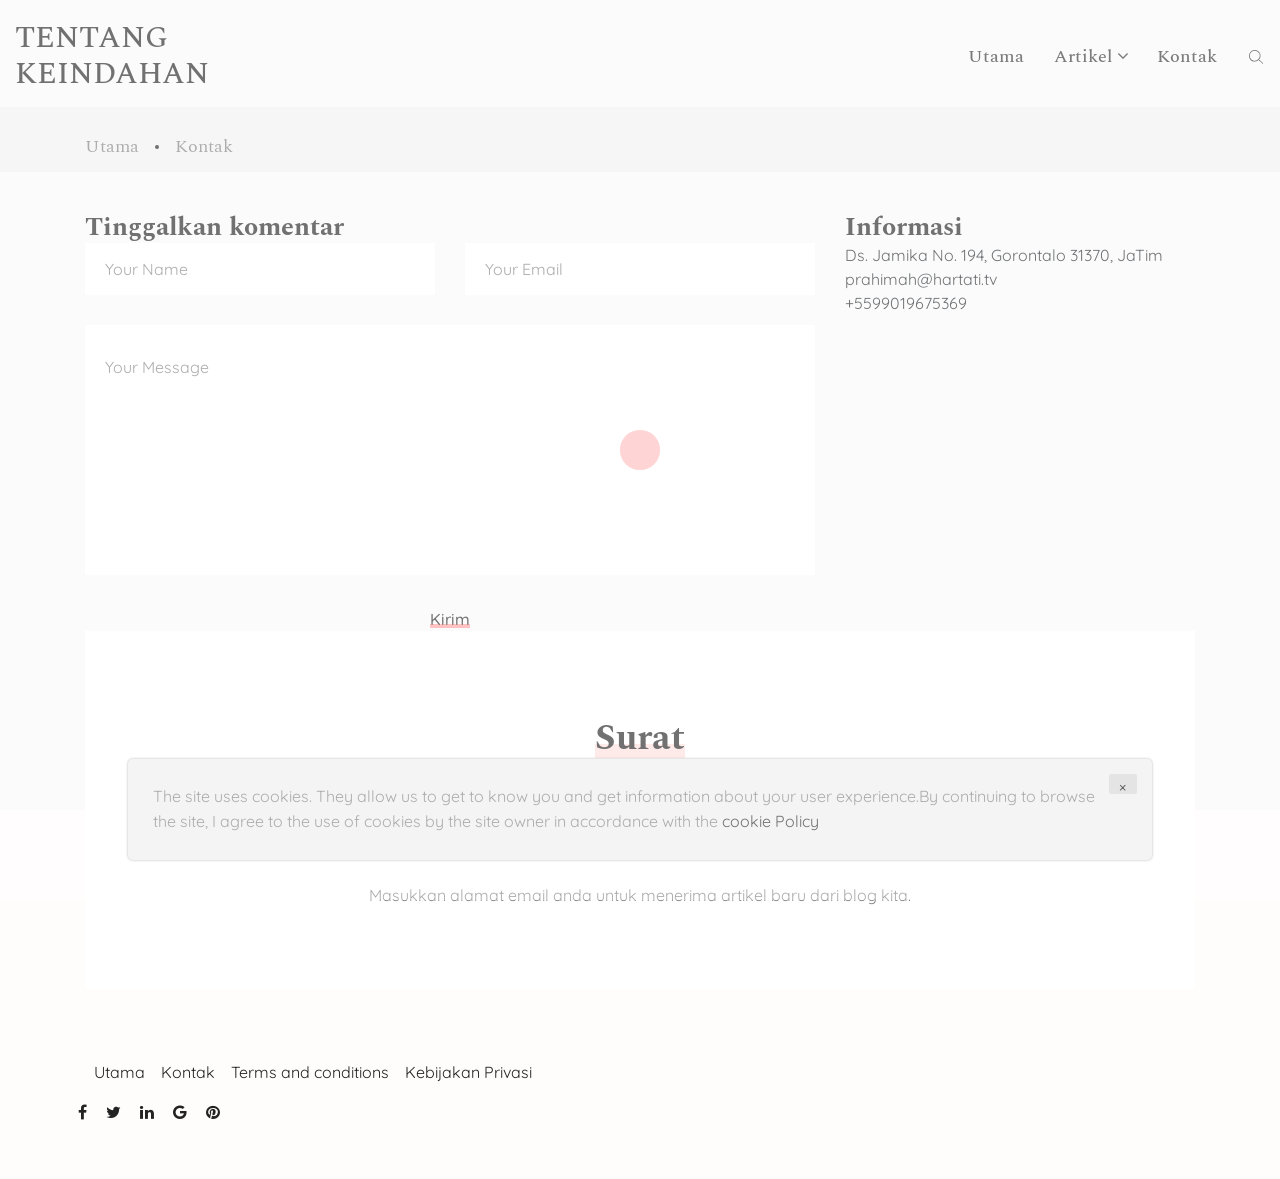
<file: w/html/contact.html>
<!DOCTYPE html>
<html lang="en">
<head>
    <meta charset="utf-8">
    <meta content="width=device-width, initial-scale=1, shrink-to-fit=no" name="viewport">
    <meta content="IE=edge" http-equiv="X-UA-Compatible">

    <!-- Document Title -->
    <title>tentang keindahan</title>

    <!-- Favicon -->
    <link href="assets/images/favicon.png" rel="shortcut icon" type="image/png">

    <!--==== Google Fonts ====-->
    <link href="https://fonts.googleapis.com/css?family=Quicksand:300,400,500%7CSpectral:400,400i,500,600,700"
          rel="stylesheet">

    <!-- CSS Files -->

    <!--==== Bootstrap css file ====-->
    <link href="assets/css/bootstrap.min.css" rel="stylesheet">

    <!--==== Font-Awesome css file ====-->
    <link href="assets/css/font-awesome.min.css" rel="stylesheet">

    <!--==== Animate CSS ====-->
    <link href="assets/plugins/animate/animate.min.css" rel="stylesheet">

    <!--==== Owl Carousel ====-->
    <link href="assets/plugins/owl-carousel/owl.carousel.min.css" rel="stylesheet">

    <!--==== Magnific Popup ====-->
    <link href="assets/plugins/magnific-popup/magnific-popup.css" rel="stylesheet">

    <!--==== Style css file ====-->
    <link href="assets/css/style.css" rel="stylesheet">

    <!--==== Custom css file ====-->
    <link href="assets/css/custom.css" rel="stylesheet">
</head>
<body>
<!-- Preloader -->
<div class="preloader">
    <div class="preload-img">
        <div class="spinnerBounce">
            <div class="double-bounce1"></div>
            <div class="double-bounce2"></div>
        </div>
    </div>
</div>
<!-- End of Preloader -->

<!-- Nav Search Box -->
<div class="nav-search-box">
    <form>
        <div class="input-group">
            <input class="form-control" placeholder="eg. feel the love and …" type="text">
            <span class="b-line"></span>
            <span class="b-line-under"></span>
            <div class="input-group-append">
                <button class="btn" type="button">
                    <img alt="" class="img-fluid svg" src="assets/images/search-icon.svg">
                </button>
            </div>
        </div>
    </form>
</div>
<!-- End of Nav Search Box -->

<!-- Header -->
<header class="header">
    <div class="header-fixed">
        <div class="container-fluid pl-120 pr-120 position-relative">
            <div class="row d-flex align-items-center">

                <div class="col-lg-3 col-md-4 col-6">
                    <!-- Logo -->
                    <h2 class="logo text-uppercase">
                        <a href="index.html">tentang keindahan</a>
                    </h2>
                    <!-- End of Logo -->
                </div>

                <div class="col-lg-9 col-md-8 col-6 d-flex justify-content-end position-static">
                    <!-- Nav Menu -->
                    <div class="nav-menu-cover">
                        <ul class="nav nav-menu">
                            <li><a href="index.html">Utama</a></li>
                            <li class="menu-item-has-children"><a href="#">Artikel</a>
                                <ul class="sub-menu">
                                    
                                    <li><a href="ehRcxnFNCVlMmH9nMFJzkIzC4Tzu.html">Mengapa makan kan? Die...</a></li>
                                    

                                    <li><a href="VgHIrWH9ykENTvOP.html">Nutrisi dan kalori dal...</a></li>
                                    

                                    <li><a href="7ef819836936717de521e05d22f29db8.html">Coronavirus dan vitami...</a></li>
                                    

                                    <li><a href="686da7929c022398b3a104c8c7ca8ff5.html">Bagaimana untuk mengur...</a></li>
                                    

                                    <li><a href="lMZWCfdqo7MFwpHcbqS.html">[Hari 16] bagaimana me...</a></li>
                                    

                                    <li><a href="15912c9177d28134e63a438a69d59a45.html">Usia-alasan untuk kele...</a></li>
                                    

                                </ul>
                            </li>
                            <li><a href="contact.html">Kontak</a></li>
                        </ul>
                    </div>
                    <!-- End of Nav Menu -->

                    <!-- Mobile Menu -->
                    <div class="mobile-menu-cover">
                        <ul class="nav mobile-nav-menu">
                            <li class="search-toggle-open">
                                <img alt="" class="img-fluid svg" src="assets/images/search-icon.svg">
                            </li>
                            <li class="search-toggle-close hide">
                                <img alt="" class="img-fluid" src="assets/images/close.svg">
                            </li>
                            <li class="nav-menu-toggle">
                                <img alt="" class="img-fluid svg" src="assets/images/menu-toggler.svg">
                            </li>
                        </ul>
                    </div>
                    <!-- End of Mobile Menu -->
                </div>
            </div>
        </div>
    </div>
</header>
<!-- End of Header -->

<!-- Page title -->
<div class="page-title py-3">
    <div class="container">
        <ul class="nav">
            <li><a href="index.html">Utama</a></li>
            <li><a href="#">Kontak</a></li>
        </ul>
    </div>
</div>
<!-- End of Page title -->

<section class="pt-40">
    <div class="container">
        <div class="row">
            <div class="col-sm-12 col-md-8">
                <h3 class="mb-30"><b>Tinggalkan komentar</b></h3>
                <form class="my-contact-form" action="thanks.html">
                    <div class="row">
                        <div class="col-md-6">
                            <input class="form-control" name="name" placeholder="Your Name" required="" type="text">
                        </div>
                        <div class="col-md-6">
                            <input class="form-control" name="email" placeholder="Your Email" required="" type="text">
                        </div>
                        <div class="col-md-12">
                            <textarea class="form-control" name="message" placeholder="Your Message"
                                      required=""></textarea>
                        </div>
                        <div class="col-md-12 text-center">
                            <button class="btn btn-primary" type="submit">Kirim</button>
                        </div>
                    </div>
                </form>
            </div><!-- col-md-6 -->

            <div class="col-sm-12 col-md-4">
                <h3 class="mb-20 mt-sm-50"><b>Informasi</b></h3>

                <ul>
                    <li>Ds. Jamika No. 194, Gorontalo 31370, JaTim</li>
                    <li>prahimah@hartati.tv<span class="server-name"></span></li>
                    <li>+5599019675369</li>
                </ul>
            </div><!-- col-md-6 -->
        </div><!-- row -->
    </div><!-- container -->
</section>

<!-- Newsletter -->
<section class="newsletter-cover">
    <!-- Overlay -->
    <div class="nl-bg-ol"></div>
    <div class="container">
        <div class="newsletter pt-80 pb-80">
            <!-- Section title -->
            <div class="section-title text-center">
                <h2>Surat</h2>
            </div>
            <!-- End of Section title -->
            <div class="row">
                <div class="col-lg-8 offset-lg-2">
                    <!-- Newsletter Form -->
                    <form action="thanks.html">
                        <div class="input-group">
                            <input class="form-control" placeholder="Surel" type="text">
                            <div class="input-group-append">
                                <button class="btn btn-default">Berlangganan</button>
                            </div>
                        </div>
                        <p class="mt-4 checkbox-cover d-flex justify-content-center">
                            Masukkan alamat email anda untuk menerima artikel baru dari blog kita.
                        </p>
                    </form>
                    <!-- End of Newsletter Form -->
                </div>
            </div>
        </div>
    </div>
</section>
<!-- End of Newsletter -->

<!-- Footer -->
<footer class="footer-container d-flex align-items-center">
    <div class="container">
        <div class="row align-items-center footer">
            <div class="col-md-12 text-center text-md-left order-md-1 order-2">
                <nav class="navbar navbar-expand-lg">
                    <button aria-controls="yummyfood-footer-nav" aria-expanded="false" aria-label="Toggle navigation"
                            class="navbar-toggler" data-target="#yummyfood-footer-nav"
                            data-toggle="collapse" type="button"><i aria-hidden="true"
                                                                    class="fa fa-bars"></i> Menu
                    </button>
                    <!-- Menu Area Start -->
                    <div class="collapse navbar-collapse justify-content-left" id="yummyfood-footer-nav">
                        <ul class="navbar-nav">
                            <li class="nav-item">
                                <a class="nav-link" href="index.html">Utama <span class="sr-only">(current)</span></a>
                            </li>
                            <li class="nav-item">
                                <a class="nav-link" href="contact.html">Kontak</a>
                            </li>
                            <li class="nav-item">
                                <a class="nav-link" href="terms.html">Terms and conditions</a>
                            </li>
                            <li class="nav-item">
                                <a class="nav-link" href="policy.html">Kebijakan Privasi</a>
                            </li>
                        </ul>
                    </div>
                </nav>
                <div class="footer-social">
                    <a href="#"><i class="fa fa-facebook"></i></a>
                    <a href="#"><i class="fa fa-twitter"></i></a>
                    <a href="#"><i class="fa fa-linkedin"></i></a>
                    <a href="#"><i class="fa fa-google"></i></a>
                    <a href="#"><i class="fa fa-pinterest"></i></a>
                </div>
            </div>
        </div>
    </div>
</footer>
<!-- End of Footer -->

<!-- Back to Top Button -->
<div class="back-to-top d-flex align-items-center justify-content-center">
    <span><i class="fa fa-long-arrow-up"></i></span>
</div>
<!-- End of Back to Top Button -->

<!-- JS Files -->

<!-- ==== JQuery 1.12.1 js file ==== -->
<script src="assets/js/jquery-1.12.1.min.js"></script>

<!-- ==== Bootstrap js file ==== -->
<script src="assets/js/bootstrap.bundle.min.js"></script>

<!-- ==== Owl Carousel ==== -->
<script src="assets/plugins/owl-carousel/owl.carousel.min.js"></script>

<!-- ==== Magnific Popup ==== -->
<script src="assets/plugins/magnific-popup/jquery.magnific-popup.min.js"></script>

<!-- ==== Script js file ==== -->
<script src="assets/js/scripts.js"></script>

<!-- ==== Custom js file ==== -->
<script src="assets/js/custom.js"></script>

<div class='cookie-banner'>
    <p>
        The site uses cookies. They allow us to get to know you and get information about your user experience.By continuing to browse the site, I agree to the use of cookies by the site owner in accordance with the <a href="https://en.wikipedia.org/wiki/HTTP_cookie" target="_blank">cookie Policy</a>
    </p>
    <button class='close-cookie'>&times;</button>
</div>
<script>
    window.onload = function () {
        $('.close-cookie').click(function () {
            $('.cookie-banner').fadeOut();
        })
    }
</script>

</body>
</html>
</file>
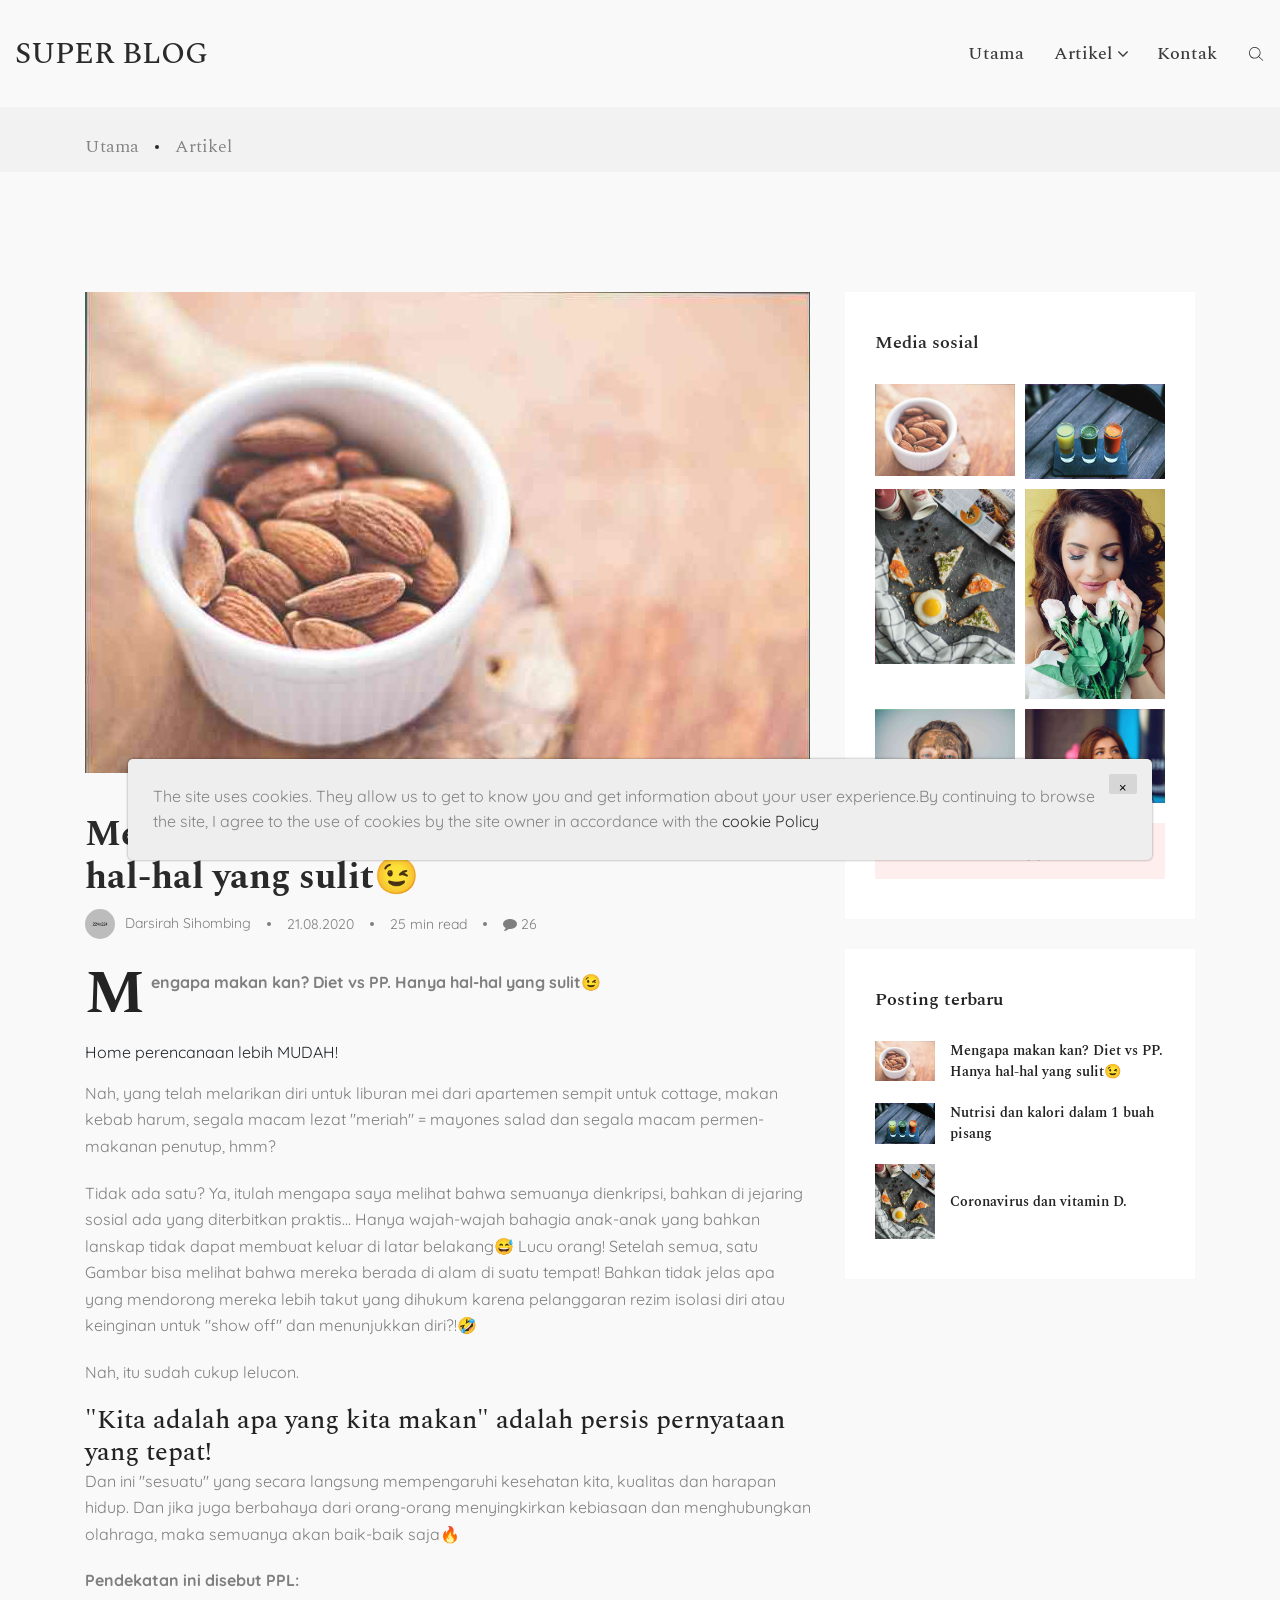
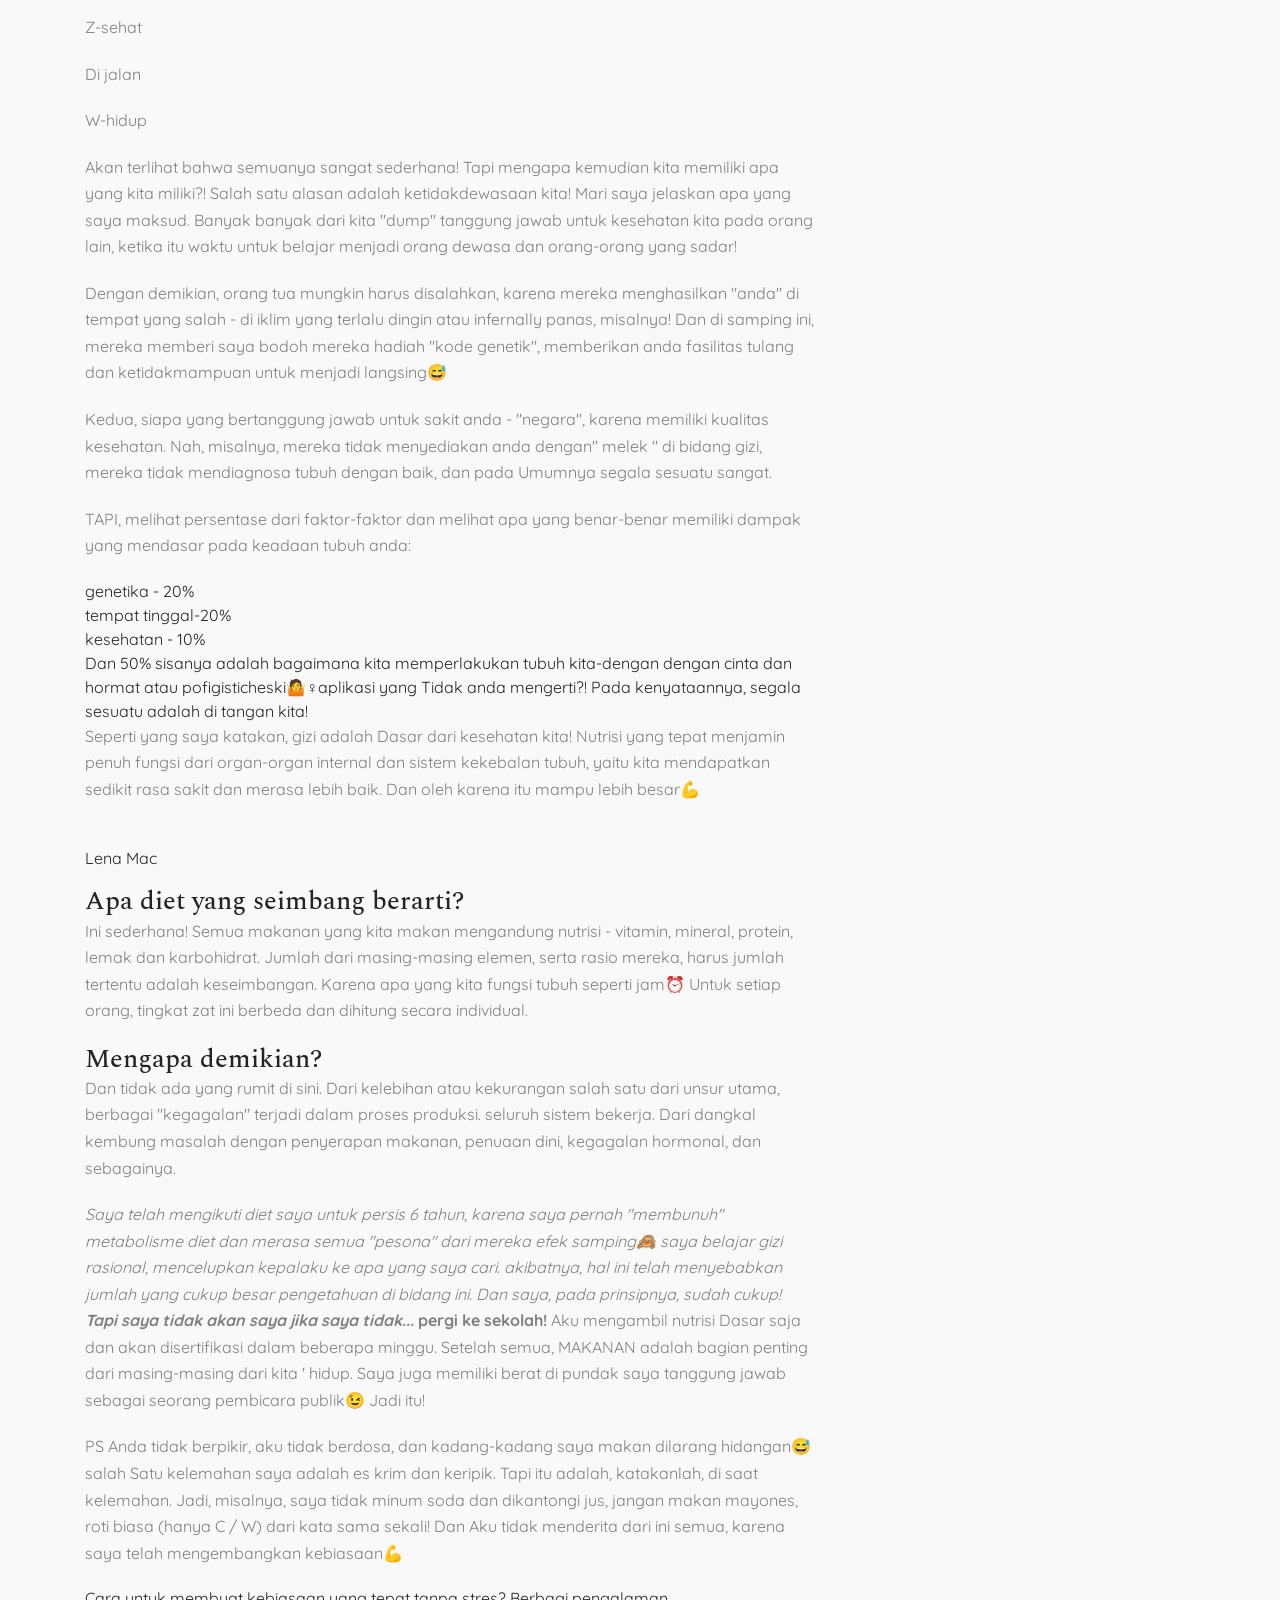
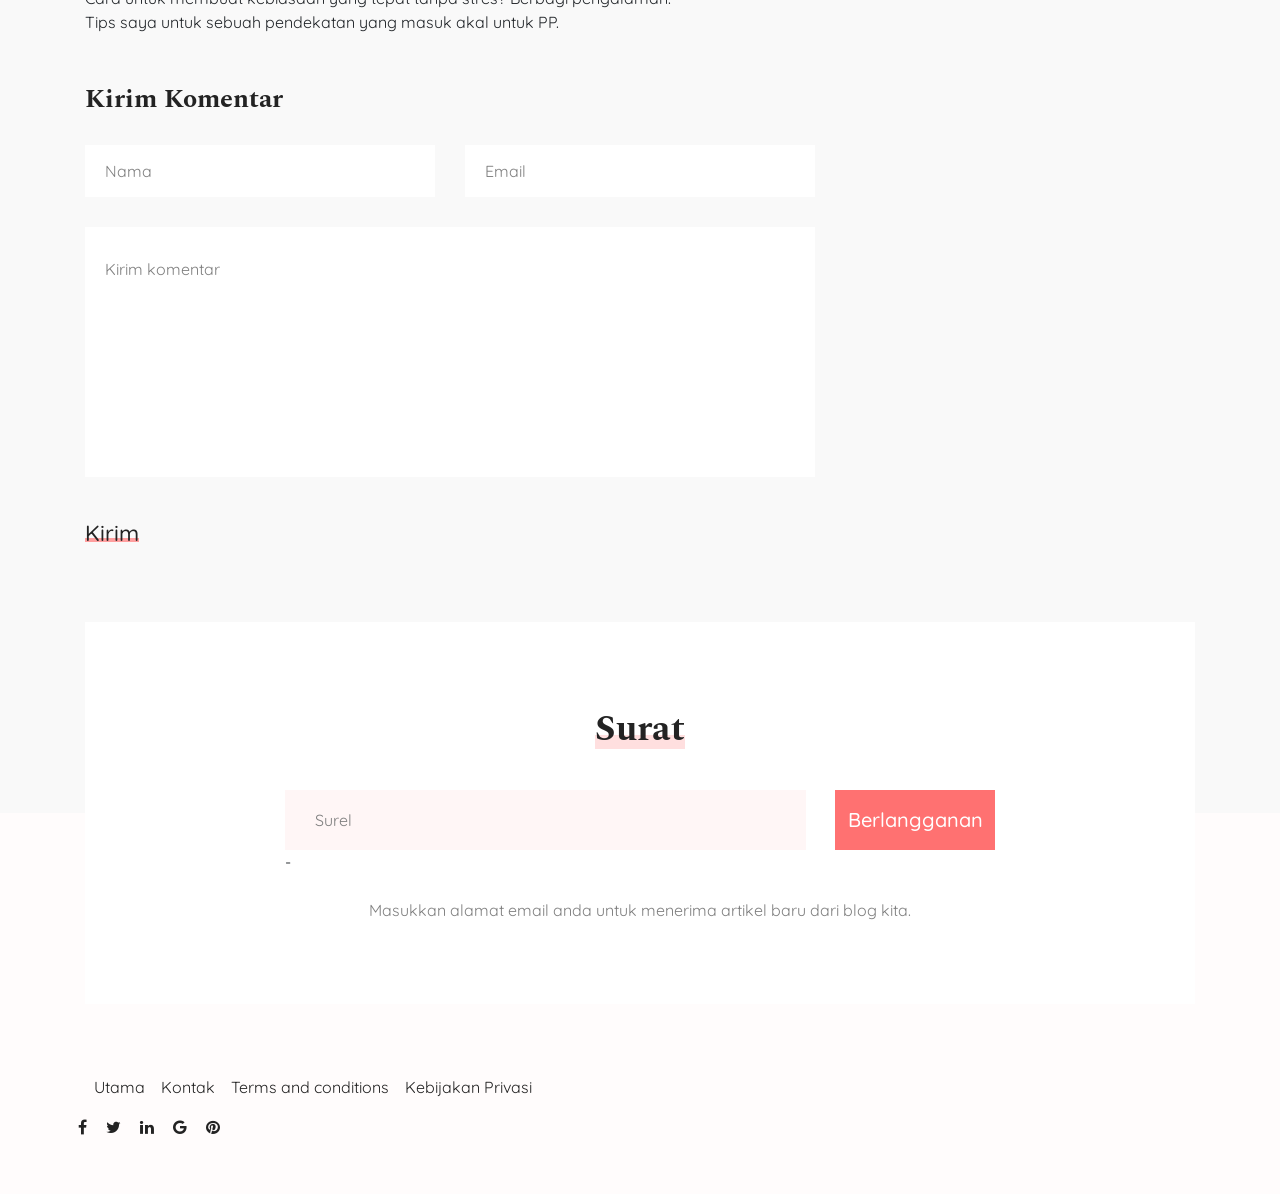
<file: w/html/ehRcxnFNCVlMmH9nMFJzkIzC4Tzu.html>
<!DOCTYPE html>
<html lang="en">
<head>
    <meta charset="utf-8">
    <meta content="width=device-width, initial-scale=1, shrink-to-fit=no" name="viewport">
    <meta content="IE=edge" http-equiv="X-UA-Compatible">

    <!-- Document Title -->
    <title>Super blog</title>

    <!-- Favicon -->
    <link href="assets/images/favicon.png" rel="shortcut icon" type="image/png">

    <!--==== Google Fonts ====-->
    <link href="https://fonts.googleapis.com/css?family=Quicksand:300,400,500%7CSpectral:400,400i,500,600,700"
          rel="stylesheet">

    <!-- CSS Files -->

    <!--==== Bootstrap css file ====-->
    <link href="assets/css/bootstrap.min.css" rel="stylesheet">

    <!--==== Font-Awesome css file ====-->
    <link href="assets/css/font-awesome.min.css" rel="stylesheet">

    <!--==== Animate CSS ====-->
    <link href="assets/plugins/animate/animate.min.css" rel="stylesheet">

    <!--==== Owl Carousel ====-->
    <link href="assets/plugins/owl-carousel/owl.carousel.min.css" rel="stylesheet">

    <!--==== Magnific Popup ====-->
    <link href="assets/plugins/magnific-popup/magnific-popup.css" rel="stylesheet">

    <!--==== Style css file ====-->
    <link href="assets/css/style.css" rel="stylesheet">

    <!--==== Custom css file ====-->
    <link href="assets/css/custom.css" rel="stylesheet">
</head>
<body>
<!-- Preloader -->
<div class="preloader">
    <div class="preload-img">
        <div class="spinnerBounce">
            <div class="double-bounce1"></div>
            <div class="double-bounce2"></div>
        </div>
    </div>
</div>
<!-- End of Preloader -->

<!-- Nav Search Box -->
<div class="nav-search-box">
    <form>
        <div class="input-group">
            <input class="form-control" placeholder="eg. feel the love and …" type="text">
            <span class="b-line"></span>
            <span class="b-line-under"></span>
            <div class="input-group-append">
                <button class="btn" type="button">
                    <img alt="" class="img-fluid svg" src="assets/images/search-icon.svg">
                </button>
            </div>
        </div>
    </form>
</div>
<!-- End of Nav Search Box -->

<!-- Header -->
<header class="header">
    <div class="header-fixed">
        <div class="container-fluid pl-120 pr-120 position-relative">
            <div class="row d-flex align-items-center">

                <div class="col-lg-3 col-md-4 col-6">
                    <!-- Logo -->
                    <h2 class="logo text-uppercase">
                        <a href="index.html">Super blog</a>
                    </h2>
                    <!-- End of Logo -->
                </div>

                <div class="col-lg-9 col-md-8 col-6 d-flex justify-content-end position-static">
                    <!-- Nav Menu -->
                    <div class="nav-menu-cover">
                        <ul class="nav nav-menu">
                            <li><a href="index.html">Utama</a></li>
                            <li class="menu-item-has-children"><a href="#">Artikel</a>
                                <ul class="sub-menu">
                                    
                                    <li><a href="ehRcxnFNCVlMmH9nMFJzkIzC4Tzu.html">Mengapa makan kan? Die...</a></li>
                                    

                                    <li><a href="VgHIrWH9ykENTvOP.html">Nutrisi dan kalori dal...</a></li>
                                    

                                    <li><a href="7ef819836936717de521e05d22f29db8.html">Coronavirus dan vitami...</a></li>
                                    

                                    <li><a href="686da7929c022398b3a104c8c7ca8ff5.html">Bagaimana untuk mengur...</a></li>
                                    

                                    <li><a href="lMZWCfdqo7MFwpHcbqS.html">[Hari 16] bagaimana me...</a></li>
                                    

                                    <li><a href="15912c9177d28134e63a438a69d59a45.html">Usia-alasan untuk kele...</a></li>
                                    

                                </ul>
                            </li>
                            <li><a href="contact.html">Kontak</a></li>
                        </ul>
                    </div>
                    <!-- End of Nav Menu -->

                    <!-- Mobile Menu -->
                    <div class="mobile-menu-cover">
                        <ul class="nav mobile-nav-menu">
                            <li class="search-toggle-open">
                                <img alt="" class="img-fluid svg" src="assets/images/search-icon.svg">
                            </li>
                            <li class="search-toggle-close hide">
                                <img alt="" class="img-fluid" src="assets/images/close.svg">
                            </li>
                            <li class="nav-menu-toggle">
                                <img alt="" class="img-fluid svg" src="assets/images/menu-toggler.svg">
                            </li>
                        </ul>
                    </div>
                    <!-- End of Mobile Menu -->
                </div>
            </div>
        </div>
    </div>
</header>
<!-- End of Header -->

<!-- Page title -->
<div class="page-title py-3">
    <div class="container">
        <ul class="nav">
            <li><a href="index.html">Utama</a></li>
            <li><a href="#">Artikel</a></li>
        </ul>
    </div>
</div>
<!-- End of Page title -->

<!-- Single post  -->
<div class="container pt-120">
    <div class="row">
        <div class="col-lg-8 pb-80">
            <div class="post-details-cover">
                <!-- Post Thumbnail -->
                <div class="post-thumb-cover">
                    <div class="post-thumb">
                        <img alt="" class="img-fluid" src="./img/juan-jose-valencia-antia-ttrjmhrkoey-unsplash.jpg">
                    </div>
                    <!-- Post Meta Info -->
                    <div class="post-meta-info">
                        <!-- Title -->
                        <div class="title">
                            <h2>Mengapa makan kan? Diet vs PP. Hanya hal-hal yang sulit😉</h2>
                        </div>

                        <!-- Meta -->
                        <ul class="nav meta align-items-center">
                            <li class="meta-author">
                                <img alt="" class="img-fluid" src="assets/images/blog/author.jpg">
                                <a href="#">Darsirah Sihombing</a>
                            </li>
                            <li class="meta-date">
                                <a href="#">21.08.2020</a></li>
                            <li> 25 min read</li>
                            <li class="meta-comments">
                                <a href="#"><i class="fa fa-comment"></i> 26</a>
                            </li>
                        </ul>
                    </div>
                    <!-- End of Post Meta Info -->
                </div>
                <!-- End oF Post Thumbnail -->

                <!-- Post Content -->
                <div class="post-content-cover my-drop-cap">
                    <p> <strong>Mengapa makan kan? Diet vs PP. Hanya hal-hal yang sulit😉</strong><figure><div><div></div><div><img></div><div></div></div><meta><figcaption><span> Home perencanaan lebih MUDAH!</span></figcaption></figure><p><span>Nah, yang telah melarikan diri untuk liburan mei dari apartemen sempit untuk cottage, makan kebab harum, segala macam lezat "meriah" = mayones salad dan segala macam permen-makanan penutup, hmm?</span></p><p><span>Tidak ada satu? Ya, itulah mengapa saya melihat bahwa semuanya dienkripsi, bahkan di jejaring sosial ada yang diterbitkan praktis... Hanya wajah-wajah bahagia anak-anak yang bahkan lanskap tidak dapat membuat keluar di latar belakang😅 Lucu orang! Setelah semua, satu Gambar bisa melihat bahwa mereka berada di alam di suatu tempat! Bahkan tidak jelas apa yang mendorong mereka lebih takut yang dihukum karena pelanggaran rezim isolasi diri atau keinginan untuk "show off" dan menunjukkan diri?!🤣</span></p><div><div></div></div><p><span>Nah, itu sudah cukup lelucon.</span></p><h3><span>"Kita adalah apa yang kita makan" adalah persis pernyataan yang tepat!</span></h3><p><span>Dan ini "sesuatu" yang secara langsung mempengaruhi kesehatan kita, kualitas dan harapan hidup. Dan jika juga berbahaya dari orang-orang menyingkirkan kebiasaan dan menghubungkan olahraga, maka semuanya akan baik-baik saja🔥</span></p><p><span><b>Pendekatan ini disebut PPL:</b></span></p><p><span>Z-sehat</span></p><p><span>Di jalan</span></p><p><span>W-hidup</span></p><p><span>Akan terlihat bahwa semuanya sangat sederhana! Tapi mengapa kemudian kita memiliki apa yang kita miliki?! Salah satu alasan adalah ketidakdewasaan kita! Mari saya jelaskan apa yang saya maksud. Banyak banyak dari kita "dump" tanggung jawab untuk kesehatan kita pada orang lain, ketika itu waktu untuk belajar menjadi orang dewasa dan orang-orang yang sadar!</span></p><p><span>Dengan demikian, orang tua mungkin harus disalahkan, karena mereka menghasilkan "anda" di tempat yang salah - di iklim yang terlalu dingin atau infernally panas, misalnya! Dan di samping ini, mereka memberi saya bodoh mereka hadiah "kode genetik", memberikan anda fasilitas tulang dan ketidakmampuan untuk menjadi langsing😅</span></p><p><span>Kedua, siapa yang bertanggung jawab untuk sakit anda - "negara", karena memiliki kualitas kesehatan. Nah, misalnya, mereka tidak menyediakan anda dengan" melek " di bidang gizi, mereka tidak mendiagnosa tubuh dengan baik, dan pada Umumnya segala sesuatu sangat.</span></p><p><span>TAPI, melihat persentase dari faktor-faktor dan melihat apa yang benar-benar memiliki dampak yang mendasar pada keadaan tubuh anda:</span></p><ul><li><span>genetika - 20%</span></li><li><span>tempat tinggal-20%</span></li><li><span>kesehatan - 10%</span></li><li><span>Dan 50% sisanya adalah bagaimana kita memperlakukan tubuh kita-dengan dengan cinta dan hormat atau pofigisticheski🤷♀aplikasi yang Tidak anda mengerti?! Pada kenyataannya, segala sesuatu adalah di tangan kita!</span></li></ul><p><span>Seperti yang saya katakan, gizi adalah Dasar dari kesehatan kita! Nutrisi yang tepat menjamin penuh fungsi dari organ-organ internal dan sistem kekebalan tubuh, yaitu kita mendapatkan sedikit rasa sakit dan merasa lebih baik. Dan oleh karena itu mampu lebih besar💪</span></p><figure><div><div></div><div><img></div><div></div></div><meta><figcaption><span>Lena Mac</span></figcaption></figure><h3><span>Apa diet yang seimbang berarti?</span></h3><p><span>Ini sederhana! Semua makanan yang kita makan mengandung nutrisi - vitamin, mineral, protein, lemak dan karbohidrat. Jumlah dari masing-masing elemen, serta rasio mereka, harus jumlah tertentu adalah keseimbangan. Karena apa yang kita fungsi tubuh seperti jam⏰ Untuk setiap orang, tingkat zat ini berbeda dan dihitung secara individual.</span></p><h3><span>Mengapa demikian?</span></h3><p><span>Dan tidak ada yang rumit di sini. Dari kelebihan atau kekurangan salah satu dari unsur utama, berbagai "kegagalan" terjadi dalam proses produksi. seluruh sistem bekerja. Dari dangkal kembung masalah dengan penyerapan makanan, penuaan dini, kegagalan hormonal, dan sebagainya.</span></p><p><span><i>Saya telah mengikuti diet saya untuk persis 6 tahun, karena saya pernah "membunuh" metabolisme diet dan merasa semua "pesona" dari mereka efek samping🙈 saya belajar gizi rasional, mencelupkan kepalaku ke apa yang saya cari. akibatnya, hal ini telah menyebabkan jumlah yang cukup besar pengetahuan di bidang ini. Dan saya, pada prinsipnya, sudah cukup! </i></span><span><i><b>Tapi saya tidak akan saya jika saya tidak... </b></i></span><span><b>pergi ke sekolah! </b></span><span> Aku mengambil nutrisi Dasar saja dan akan disertifikasi dalam beberapa minggu. Setelah semua, MAKANAN adalah bagian penting dari masing-masing dari kita ' hidup. Saya juga memiliki berat di pundak saya tanggung jawab sebagai seorang pembicara publik😉 Jadi itu!</span></p><p><span>PS Anda tidak berpikir, aku tidak berdosa, dan kadang-kadang saya makan dilarang hidangan😅 salah Satu kelemahan saya adalah es krim dan keripik. Tapi itu adalah, katakanlah, di saat kelemahan. Jadi, misalnya, saya tidak minum soda dan dikantongi jus, jangan makan mayones, roti biasa (hanya C / W) dari kata sama sekali! Dan Aku tidak menderita dari ini semua, karena saya telah mengembangkan kebiasaan💪</span></p><ul><li><span></span><a>Cara untuk membuat kebiasaan yang tepat tanpa stres? Berbagi pengalaman.</a></li><li><span></span><a>Tips saya untuk sebuah pendekatan yang masuk akal untuk PP.</a></li></ul><div></div></p>
                </div>
                <!-- End of Post Content -->

                <!-- Comment Form -->
                <div class="post-comment-form-cover">
                    <h3>Kirim komentar</h3>
                    <form action="" class="comment-form">
                        <div class="row">
                            <div class="col-md-6">
                                <input class="form-control" placeholder="Nama" type="text">
                            </div>
                            <div class="col-md-6">
                                <input class="form-control" placeholder="Email" type="text">
                            </div>
                            <div class="col-md-12">
                                <textarea class="form-control" placeholder="Kirim komentar"></textarea>
                            </div>
                            <div class="col-md-12">
                                <button class="btn btn-primary">Kirim</button>
                            </div>
                        </div>
                    </form>
                </div>
                <!-- End of Comment Form -->
            </div>
        </div>
        <div class="col-lg-4">
            <div class="my-sidebar">
                <!-- Instagram Widget -->
                <div class="widget widget-instagram">
                    <!-- Widget Title -->
                    <h4 class="widget-title">
                        Media sosial
                    </h4>
                    <!-- End of Widget Title -->

                    <!-- Widget Content -->
                    <div class="widget-content">
                        <ul class="insta-gallery">
                            
                            <li>
                                <!-- Instagram Post Image -->
                                <a href=""><img alt="" class="img-fluid" src="./img/juan-jose-valencia-antia-ttrjmhrkoey-unsplash.jpg"></a>
                            </li>
                            

                            <li>
                                <!-- Instagram Post Image -->
                                <a href=""><img alt="" class="img-fluid" src="./img/toa-heftiba-2bgl3ydxjzs-unsplash.jpg"></a>
                            </li>
                            

                            <li>
                                <!-- Instagram Post Image -->
                                <a href=""><img alt="" class="img-fluid" src="./img/kate-hliznitsova-zigxiq4gzbu-unsplash.jpg"></a>
                            </li>
                            

                            <li>
                                <!-- Instagram Post Image -->
                                <a href=""><img alt="" class="img-fluid" src="./img/mihai-stefan-ic6xpmk3fo0-unsplash.jpg"></a>
                            </li>
                            

                            <li>
                                <!-- Instagram Post Image -->
                                <a href=""><img alt="" class="img-fluid" src="./img/isabell-winter-t7_cn7g5ara-unsplash.jpg"></a>
                            </li>
                            

                            <li>
                                <!-- Instagram Post Image -->
                                <a href=""><img alt="" class="img-fluid" src="./img/ayo-ogunseinde-975db4ebky0-unsplash.jpg"></a>
                            </li>
                            

                        </ul>
                        <!-- Instagram Follow Button -->
                        <a class="btn btn-block btn-instagram" href="">
                            <i class="fa fa-instagram"></i> Berlangganan
                        </a>
                    </div>
                    <!-- End of Widget Content -->
                </div>
                <!-- End of Instagram Widget -->

                <!-- Recent Post Widget -->
                <div class="widget widget-recent-post">
                    <!-- Widget Title -->
                    <h4 class="widget-title">
                        Posting terbaru
                    </h4>
                    <!-- End of Widget Title -->

                    <!-- Widget Content -->
                    <div class="widget-content">
                        
                        <!-- Single Post -->
                        <div class="wrp-cover">
                            <!-- Post Thumbnail -->
                            <div class="post-thumb">
                                <a href="ehRcxnFNCVlMmH9nMFJzkIzC4Tzu.html">
                                    <img alt="" class="img-fluid" src="./img/juan-jose-valencia-antia-ttrjmhrkoey-unsplash.jpg">
                                </a>
                            </div>
                            <!-- Post Title -->
                            <div class="post-title">
                                <a href="ehRcxnFNCVlMmH9nMFJzkIzC4Tzu.html">Mengapa makan kan? Diet vs PP. Hanya hal-hal yang sulit😉</a>
                            </div>
                        </div>
                        

                        <!-- Single Post -->
                        <div class="wrp-cover">
                            <!-- Post Thumbnail -->
                            <div class="post-thumb">
                                <a href="VgHIrWH9ykENTvOP.html">
                                    <img alt="" class="img-fluid" src="./img/toa-heftiba-2bgl3ydxjzs-unsplash.jpg">
                                </a>
                            </div>
                            <!-- Post Title -->
                            <div class="post-title">
                                <a href="VgHIrWH9ykENTvOP.html">Nutrisi dan kalori dalam 1 buah pisang</a>
                            </div>
                        </div>
                        

                        <!-- Single Post -->
                        <div class="wrp-cover">
                            <!-- Post Thumbnail -->
                            <div class="post-thumb">
                                <a href="7ef819836936717de521e05d22f29db8.html">
                                    <img alt="" class="img-fluid" src="./img/kate-hliznitsova-zigxiq4gzbu-unsplash.jpg">
                                </a>
                            </div>
                            <!-- Post Title -->
                            <div class="post-title">
                                <a href="7ef819836936717de521e05d22f29db8.html">Coronavirus dan vitamin D.</a>
                            </div>
                        </div>
                        

                    </div>
                    <!-- End of Widget Content -->
                </div>
                <!-- End of Recent Post Widget -->

            </div>
        </div>
    </div>
</div>
<!-- End single post  -->

<!-- Newsletter -->
<section class="newsletter-cover">
    <!-- Overlay -->
    <div class="nl-bg-ol"></div>
    <div class="container">
        <div class="newsletter pt-80 pb-80">
            <!-- Section title -->
            <div class="section-title text-center">
                <h2>Surat</h2>
            </div>
            <!-- End of Section title -->
            <div class="row">
                <div class="col-lg-8 offset-lg-2">
                    <!-- Newsletter Form -->
                    <form action="thanks.html">
                        <div class="input-group">
                            <input class="form-control" placeholder="Surel" type="text">
                            <div class="input-group-append">
                                <button class="btn btn-default">Berlangganan</button>
                            </div>
                        </div>
                        -<p class="mt-4 checkbox-cover d-flex justify-content-center">
                        Masukkan alamat email anda untuk menerima artikel baru dari blog kita.
                    </p>
                    </form>
                    <!-- End of Newsletter Form -->
                </div>
            </div>
        </div>
    </div>
</section>
<!-- End of Newsletter -->

<!-- Footer -->
<footer class="footer-container d-flex align-items-center">
    <div class="container">
        <div class="row align-items-center footer">
            <div class="col-md-12 text-center text-md-left order-md-1 order-2">
                <nav class="navbar navbar-expand-lg">
                    <button aria-controls="yummyfood-footer-nav" aria-expanded="false" aria-label="Toggle navigation"
                            class="navbar-toggler" data-target="#yummyfood-footer-nav"
                            data-toggle="collapse" type="button"><i aria-hidden="true"
                                                                    class="fa fa-bars"></i> Menu
                    </button>
                    <!-- Menu Area Start -->
                    <div class="collapse navbar-collapse justify-content-left" id="yummyfood-footer-nav">
                        <ul class="navbar-nav">
                            <li class="nav-item">
                                <a class="nav-link" href="index.html">Utama <span class="sr-only">(current)</span></a>
                            </li>
                            <li class="nav-item">
                                <a class="nav-link" href="contact.html">Kontak</a>
                            </li>
                            <li class="nav-item">
                                <a class="nav-link" href="terms.html">Terms and conditions</a>
                            </li>
                            <li class="nav-item">
                                <a class="nav-link" href="policy.html">Kebijakan Privasi</a>
                            </li>
                        </ul>
                    </div>
                </nav>
                <div class="footer-social">
                    <a href="#"><i class="fa fa-facebook"></i></a>
                    <a href="#"><i class="fa fa-twitter"></i></a>
                    <a href="#"><i class="fa fa-linkedin"></i></a>
                    <a href="#"><i class="fa fa-google"></i></a>
                    <a href="#"><i class="fa fa-pinterest"></i></a>
                </div>
            </div>
        </div>
    </div>
</footer>
<!-- End of Footer -->

<!-- Back to Top Button -->
<div class="back-to-top d-flex align-items-center justify-content-center">
    <span><i class="fa fa-long-arrow-up"></i></span>
</div>
<!-- End of Back to Top Button -->

<!-- JS Files -->

<!-- ==== JQuery 1.12.1 js file ==== -->
<script src="assets/js/jquery-1.12.1.min.js"></script>

<!-- ==== Bootstrap js file ==== -->
<script src="assets/js/bootstrap.bundle.min.js"></script>

<!-- ==== Owl Carousel ==== -->
<script src="assets/plugins/owl-carousel/owl.carousel.min.js"></script>

<!-- ==== Magnific Popup ==== -->
<script src="assets/plugins/magnific-popup/jquery.magnific-popup.min.js"></script>

<!-- ==== Script js file ==== -->
<script src="assets/js/scripts.js"></script>

<!-- ==== Custom js file ==== -->
<script src="assets/js/custom.js"></script>

<div class='cookie-banner'>
    <p>
        The site uses cookies. They allow us to get to know you and get information about your user experience.By continuing to browse the site, I agree to the use of cookies by the site owner in accordance with the <a href="https://en.wikipedia.org/wiki/HTTP_cookie" target="_blank">cookie Policy</a>
    </p>
    <button class='close-cookie'>&times;</button>
</div>
<script>
    window.onload = function () {
        $('.close-cookie').click(function () {
            $('.cookie-banner').fadeOut();
        })
    }
</script>

</body>
</html>
</file>
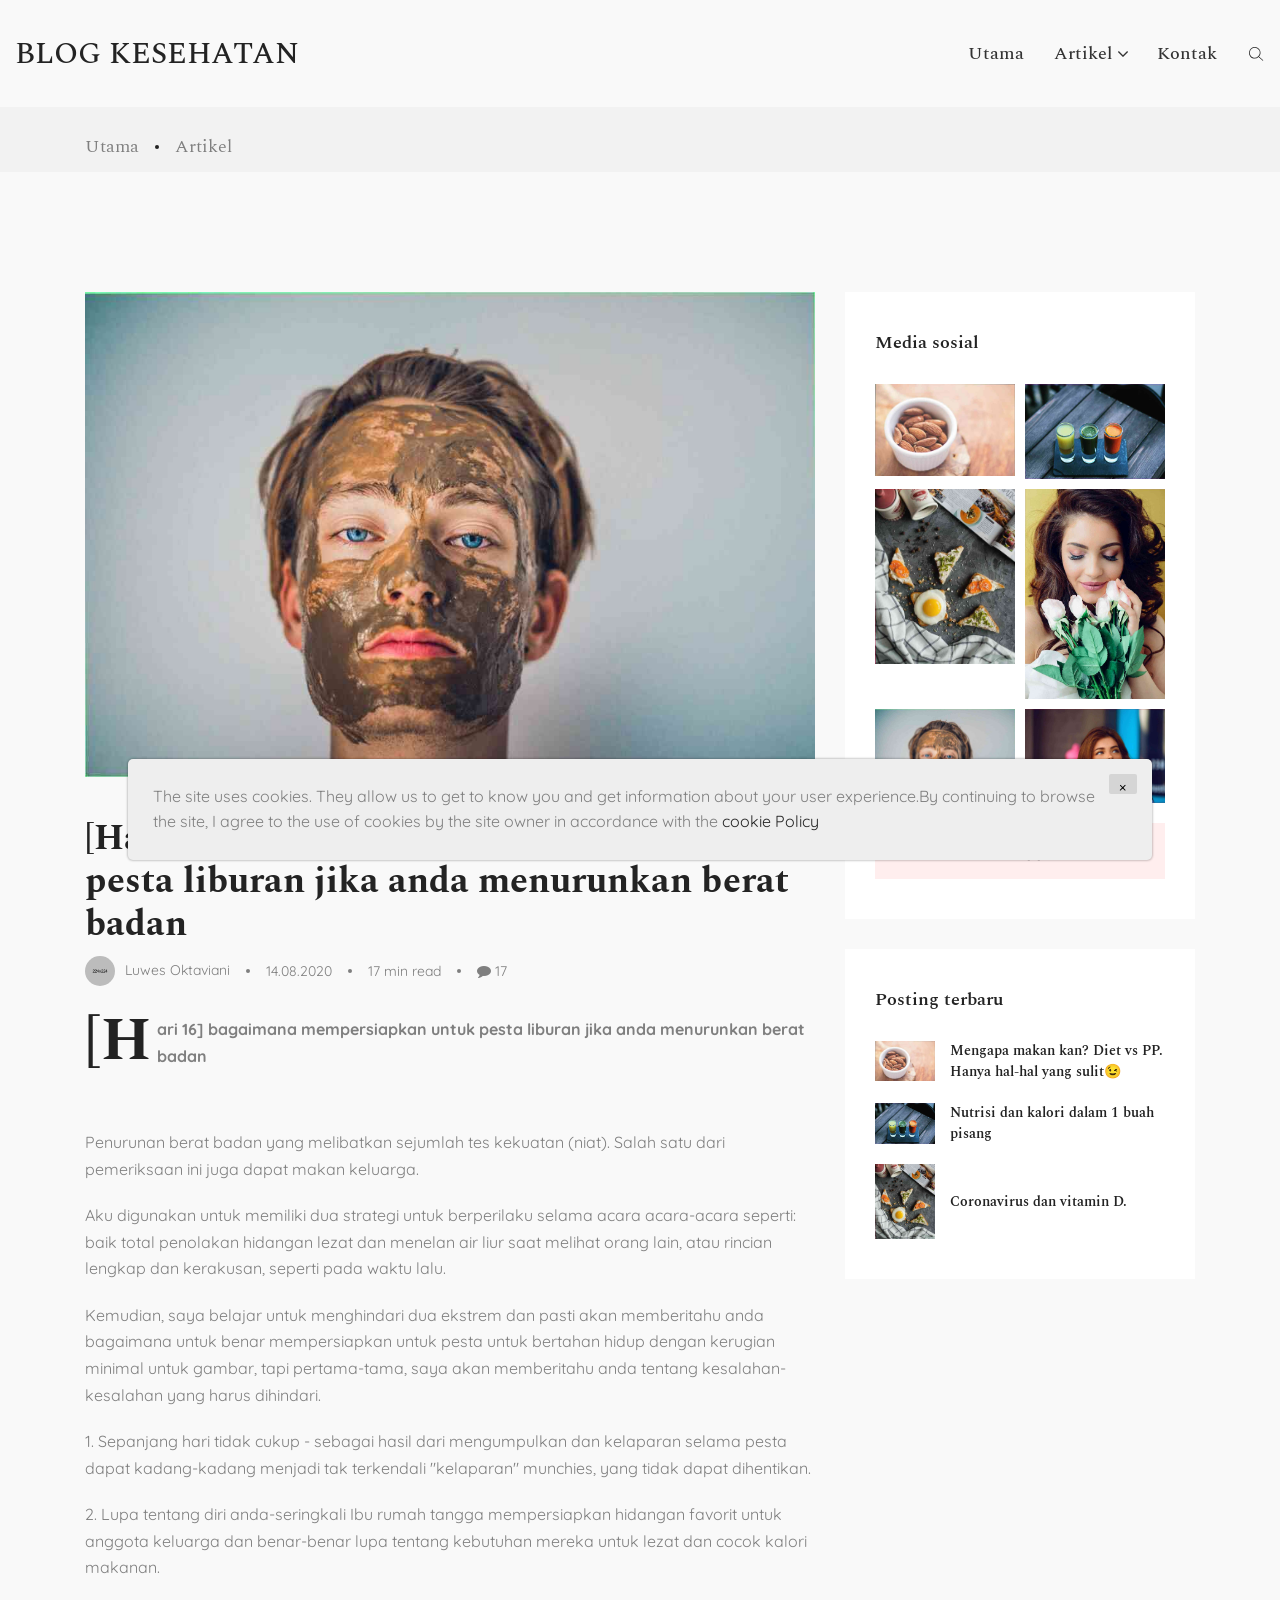
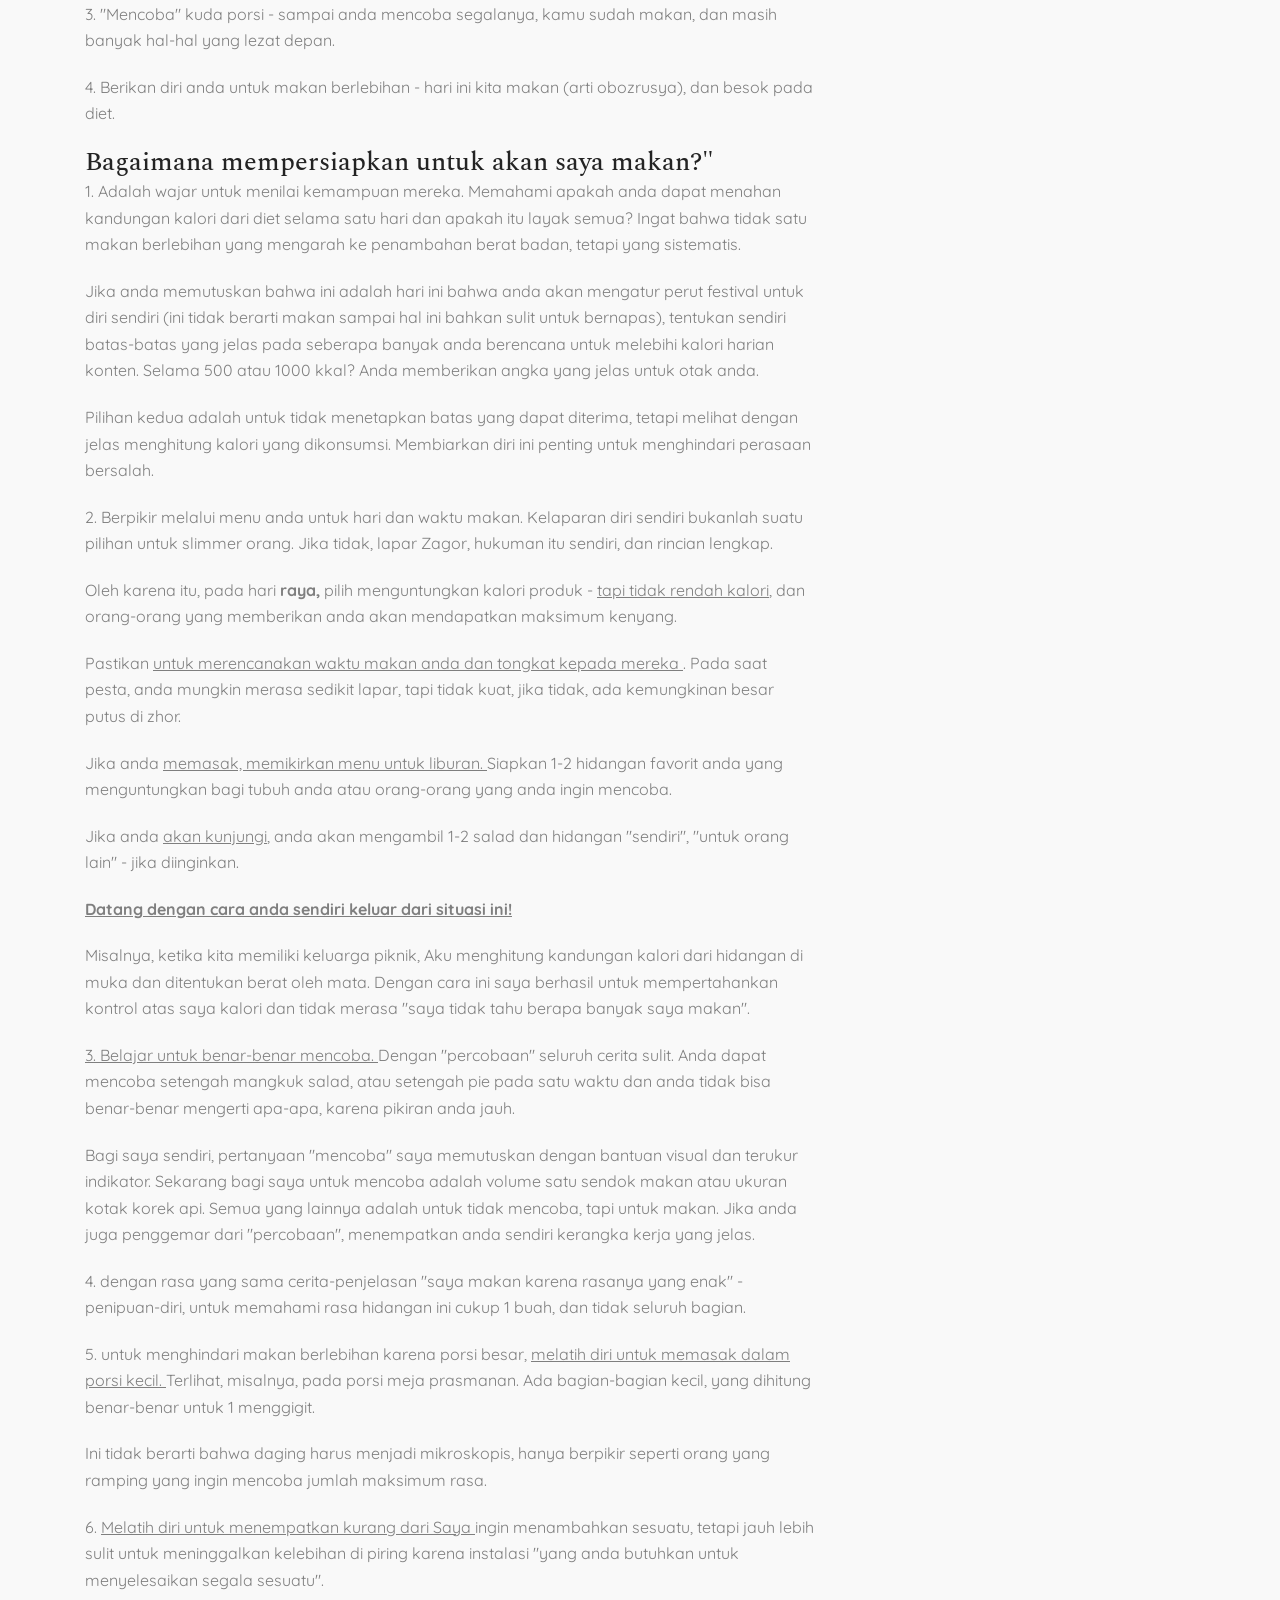
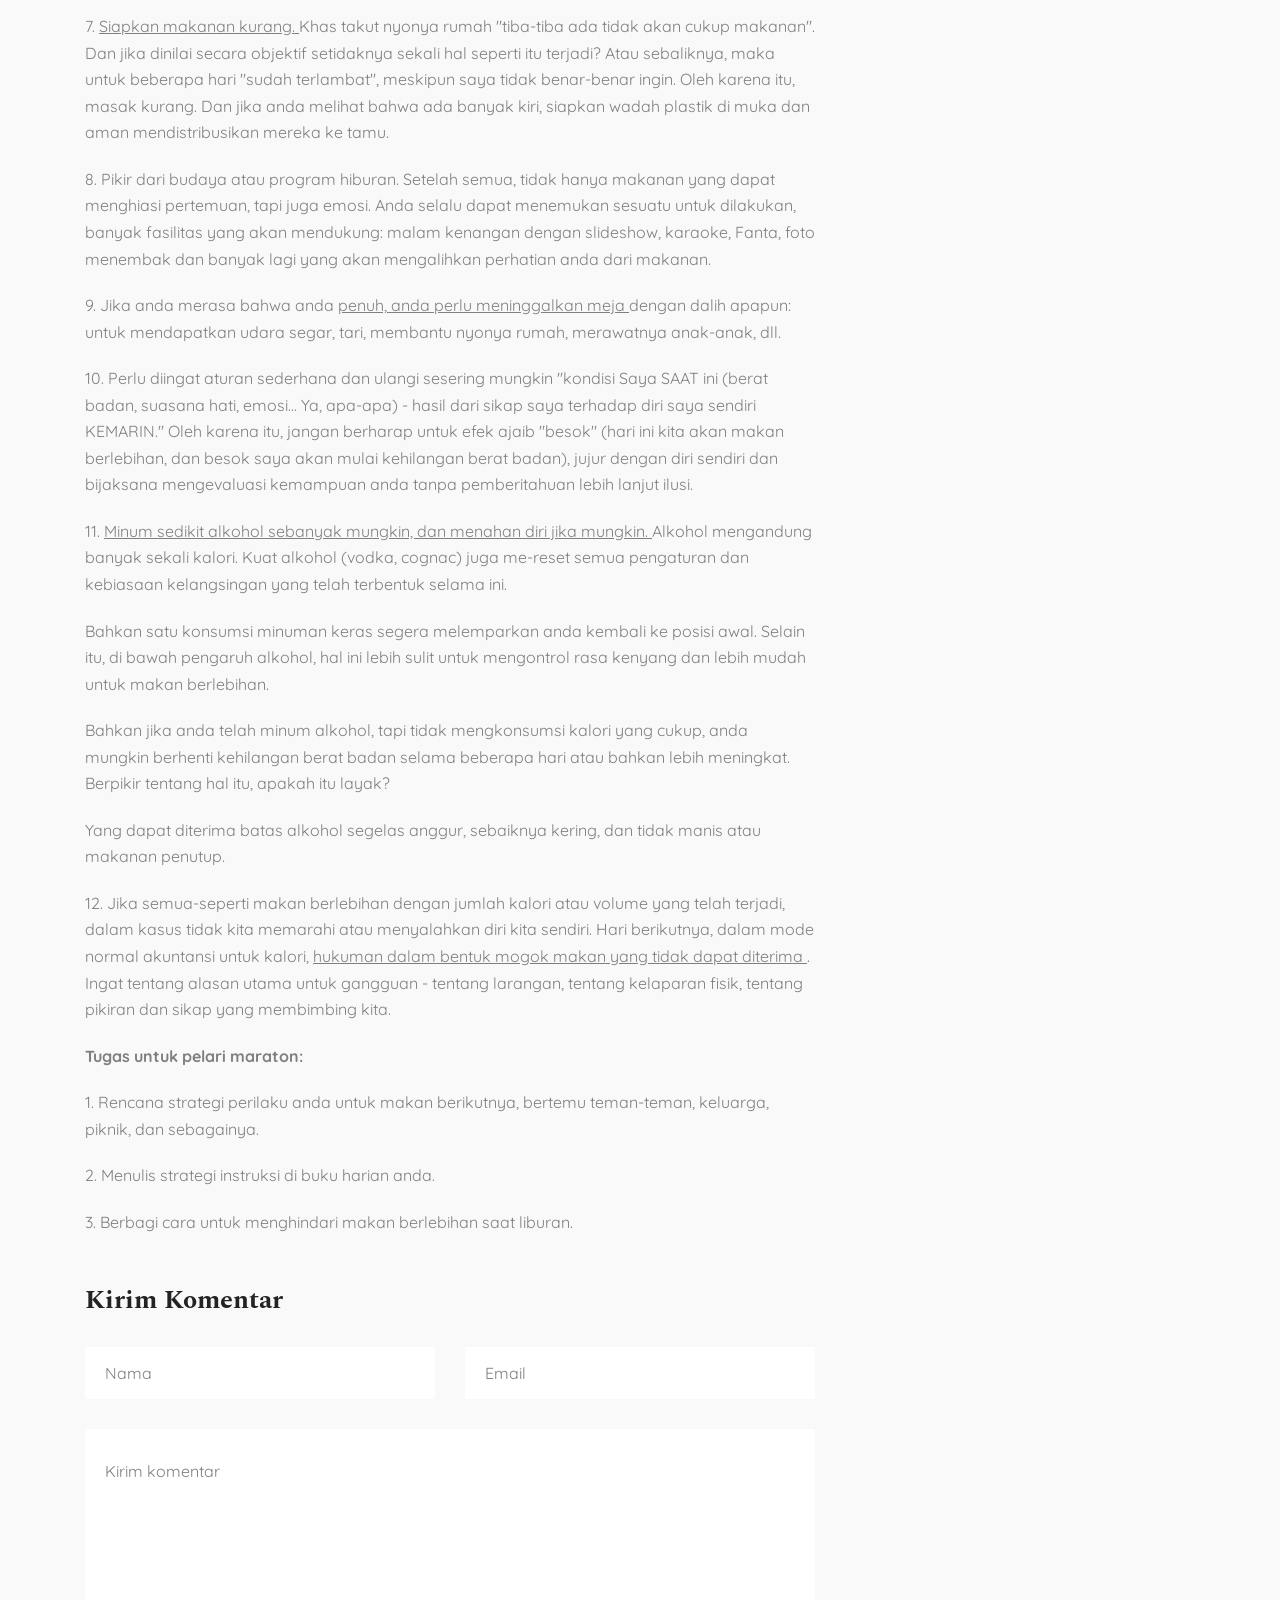
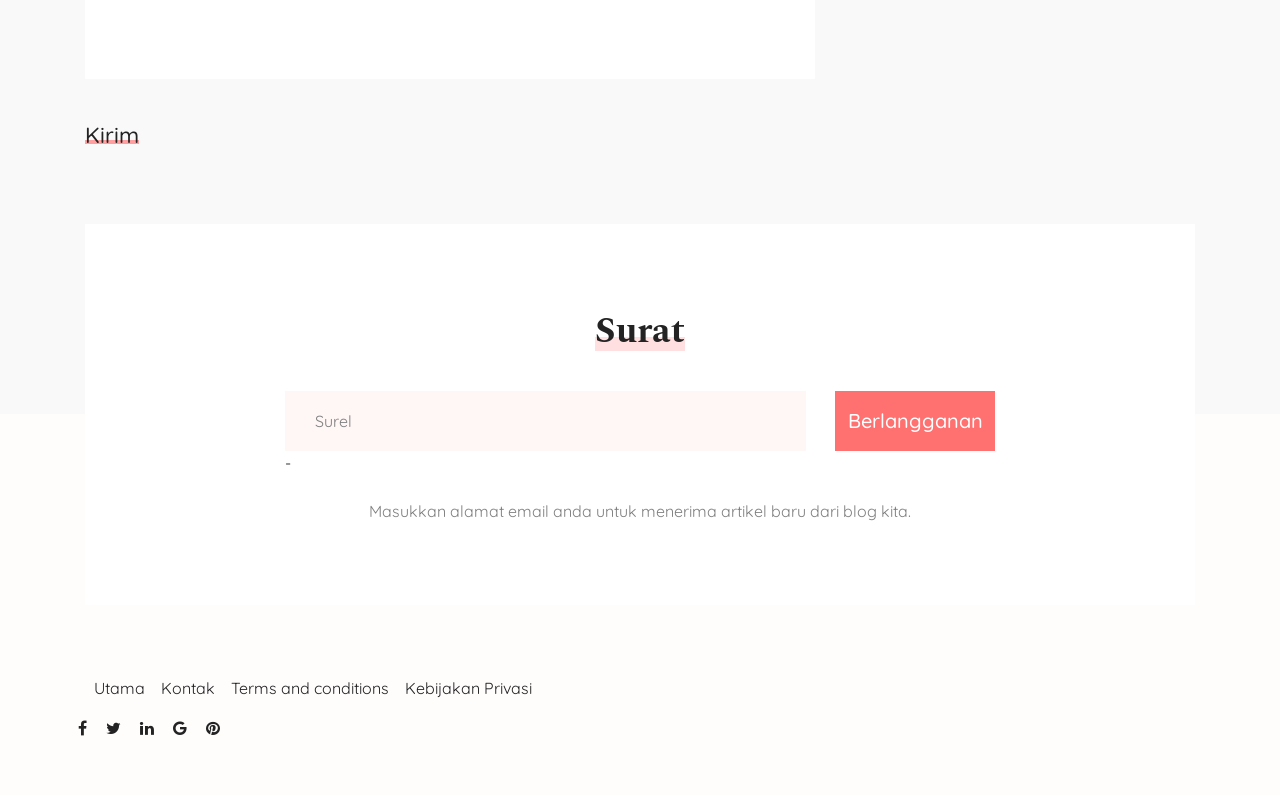
<file: w/html/lMZWCfdqo7MFwpHcbqS.html>
<!DOCTYPE html>
<html lang="en">
<head>
    <meta charset="utf-8">
    <meta content="width=device-width, initial-scale=1, shrink-to-fit=no" name="viewport">
    <meta content="IE=edge" http-equiv="X-UA-Compatible">

    <!-- Document Title -->
    <title>Blog kesehatan</title>

    <!-- Favicon -->
    <link href="assets/images/favicon.png" rel="shortcut icon" type="image/png">

    <!--==== Google Fonts ====-->
    <link href="https://fonts.googleapis.com/css?family=Quicksand:300,400,500%7CSpectral:400,400i,500,600,700"
          rel="stylesheet">

    <!-- CSS Files -->

    <!--==== Bootstrap css file ====-->
    <link href="assets/css/bootstrap.min.css" rel="stylesheet">

    <!--==== Font-Awesome css file ====-->
    <link href="assets/css/font-awesome.min.css" rel="stylesheet">

    <!--==== Animate CSS ====-->
    <link href="assets/plugins/animate/animate.min.css" rel="stylesheet">

    <!--==== Owl Carousel ====-->
    <link href="assets/plugins/owl-carousel/owl.carousel.min.css" rel="stylesheet">

    <!--==== Magnific Popup ====-->
    <link href="assets/plugins/magnific-popup/magnific-popup.css" rel="stylesheet">

    <!--==== Style css file ====-->
    <link href="assets/css/style.css" rel="stylesheet">

    <!--==== Custom css file ====-->
    <link href="assets/css/custom.css" rel="stylesheet">
</head>
<body>
<!-- Preloader -->
<div class="preloader">
    <div class="preload-img">
        <div class="spinnerBounce">
            <div class="double-bounce1"></div>
            <div class="double-bounce2"></div>
        </div>
    </div>
</div>
<!-- End of Preloader -->

<!-- Nav Search Box -->
<div class="nav-search-box">
    <form>
        <div class="input-group">
            <input class="form-control" placeholder="eg. feel the love and …" type="text">
            <span class="b-line"></span>
            <span class="b-line-under"></span>
            <div class="input-group-append">
                <button class="btn" type="button">
                    <img alt="" class="img-fluid svg" src="assets/images/search-icon.svg">
                </button>
            </div>
        </div>
    </form>
</div>
<!-- End of Nav Search Box -->

<!-- Header -->
<header class="header">
    <div class="header-fixed">
        <div class="container-fluid pl-120 pr-120 position-relative">
            <div class="row d-flex align-items-center">

                <div class="col-lg-3 col-md-4 col-6">
                    <!-- Logo -->
                    <h2 class="logo text-uppercase">
                        <a href="index.html">Blog kesehatan</a>
                    </h2>
                    <!-- End of Logo -->
                </div>

                <div class="col-lg-9 col-md-8 col-6 d-flex justify-content-end position-static">
                    <!-- Nav Menu -->
                    <div class="nav-menu-cover">
                        <ul class="nav nav-menu">
                            <li><a href="index.html">Utama</a></li>
                            <li class="menu-item-has-children"><a href="#">Artikel</a>
                                <ul class="sub-menu">
                                    
                                    <li><a href="ehRcxnFNCVlMmH9nMFJzkIzC4Tzu.html">Mengapa makan kan? Die...</a></li>
                                    

                                    <li><a href="VgHIrWH9ykENTvOP.html">Nutrisi dan kalori dal...</a></li>
                                    

                                    <li><a href="7ef819836936717de521e05d22f29db8.html">Coronavirus dan vitami...</a></li>
                                    

                                    <li><a href="686da7929c022398b3a104c8c7ca8ff5.html">Bagaimana untuk mengur...</a></li>
                                    

                                    <li><a href="lMZWCfdqo7MFwpHcbqS.html">[Hari 16] bagaimana me...</a></li>
                                    

                                    <li><a href="15912c9177d28134e63a438a69d59a45.html">Usia-alasan untuk kele...</a></li>
                                    

                                </ul>
                            </li>
                            <li><a href="contact.html">Kontak</a></li>
                        </ul>
                    </div>
                    <!-- End of Nav Menu -->

                    <!-- Mobile Menu -->
                    <div class="mobile-menu-cover">
                        <ul class="nav mobile-nav-menu">
                            <li class="search-toggle-open">
                                <img alt="" class="img-fluid svg" src="assets/images/search-icon.svg">
                            </li>
                            <li class="search-toggle-close hide">
                                <img alt="" class="img-fluid" src="assets/images/close.svg">
                            </li>
                            <li class="nav-menu-toggle">
                                <img alt="" class="img-fluid svg" src="assets/images/menu-toggler.svg">
                            </li>
                        </ul>
                    </div>
                    <!-- End of Mobile Menu -->
                </div>
            </div>
        </div>
    </div>
</header>
<!-- End of Header -->

<!-- Page title -->
<div class="page-title py-3">
    <div class="container">
        <ul class="nav">
            <li><a href="index.html">Utama</a></li>
            <li><a href="#">Artikel</a></li>
        </ul>
    </div>
</div>
<!-- End of Page title -->

<!-- Single post  -->
<div class="container pt-120">
    <div class="row">
        <div class="col-lg-8 pb-80">
            <div class="post-details-cover">
                <!-- Post Thumbnail -->
                <div class="post-thumb-cover">
                    <div class="post-thumb">
                        <img alt="" class="img-fluid" src="./img/isabell-winter-t7_cn7g5ara-unsplash.jpg">
                    </div>
                    <!-- Post Meta Info -->
                    <div class="post-meta-info">
                        <!-- Title -->
                        <div class="title">
                            <h2>[Hari 16] bagaimana mempersiapkan untuk pesta liburan jika anda menurunkan berat badan</h2>
                        </div>

                        <!-- Meta -->
                        <ul class="nav meta align-items-center">
                            <li class="meta-author">
                                <img alt="" class="img-fluid" src="assets/images/blog/author.jpg">
                                <a href="#">Luwes Oktaviani</a>
                            </li>
                            <li class="meta-date">
                                <a href="#">14.08.2020</a></li>
                            <li> 17 min read</li>
                            <li class="meta-comments">
                                <a href="#"><i class="fa fa-comment"></i> 17</a>
                            </li>
                        </ul>
                    </div>
                    <!-- End of Post Meta Info -->
                </div>
                <!-- End oF Post Thumbnail -->

                <!-- Post Content -->
                <div class="post-content-cover my-drop-cap">
                    <p> <strong>[Hari 16] bagaimana mempersiapkan untuk pesta liburan jika anda menurunkan berat badan</strong><figure><div><div></div><div><img></div><div></div></div><meta><figcaption><span></span></figcaption></figure><p><span>Penurunan berat badan yang melibatkan sejumlah tes kekuatan (niat). Salah satu dari pemeriksaan ini juga dapat makan keluarga.</span></p><p><span>Aku digunakan untuk memiliki dua strategi untuk berperilaku selama acara acara-acara seperti: baik total penolakan hidangan lezat dan menelan air liur saat melihat orang lain, atau rincian lengkap dan kerakusan, seperti pada waktu lalu. </span></p><div><div></div></div><p><span>Kemudian, saya belajar untuk menghindari dua ekstrem dan pasti akan memberitahu anda bagaimana untuk benar mempersiapkan untuk pesta untuk bertahan hidup dengan kerugian minimal untuk gambar, tapi pertama-tama, saya akan memberitahu anda tentang kesalahan-kesalahan yang harus dihindari. </span></p><p><span>1. Sepanjang hari tidak cukup - sebagai hasil dari mengumpulkan dan kelaparan selama pesta dapat kadang-kadang menjadi tak terkendali "kelaparan" munchies, yang tidak dapat dihentikan.</span></p><p><span>2. Lupa tentang diri anda-seringkali Ibu rumah tangga mempersiapkan hidangan favorit untuk anggota keluarga dan benar-benar lupa tentang kebutuhan mereka untuk lezat dan cocok kalori makanan.</span></p><p><span>3. "Mencoba" kuda porsi - sampai anda mencoba segalanya, kamu sudah makan, dan masih banyak hal-hal yang lezat depan. </span></p><p><span>4. Berikan diri anda untuk makan berlebihan - hari ini kita makan (arti obozrusya), dan besok pada diet.</span></p><h3><span>Bagaimana mempersiapkan untuk akan saya makan?"</span></h3><p><span>1. Adalah wajar untuk menilai kemampuan mereka. Memahami apakah anda dapat menahan kandungan kalori dari diet selama satu hari dan apakah itu layak semua? Ingat bahwa tidak satu makan berlebihan yang mengarah ke penambahan berat badan, tetapi yang sistematis. </span></p><p><span>Jika anda memutuskan bahwa ini adalah hari ini bahwa anda akan mengatur perut festival untuk diri sendiri (ini tidak berarti makan sampai hal ini bahkan sulit untuk bernapas), tentukan sendiri batas-batas yang jelas pada seberapa banyak anda berencana untuk melebihi kalori harian konten. Selama 500 atau 1000 kkal? Anda memberikan angka yang jelas untuk otak anda. </span></p><p><span>Pilihan kedua adalah untuk tidak menetapkan batas yang dapat diterima, tetapi melihat dengan jelas menghitung kalori yang dikonsumsi. Membiarkan diri ini penting untuk menghindari perasaan bersalah. </span></p><p><span>2. Berpikir melalui menu anda untuk hari dan waktu makan. Kelaparan diri sendiri bukanlah suatu pilihan untuk slimmer orang. Jika tidak, lapar Zagor, hukuman itu sendiri, dan rincian lengkap. </span></p><p><span>Oleh karena itu, pada hari </span><span><b>raya, </b></span><span>pilih menguntungkan kalori produk - </span><span><u>tapi tidak rendah kalori</u></span><span>, dan orang-orang yang memberikan anda akan mendapatkan maksimum kenyang. </span></p><p><span>Pastikan </span><span><u>untuk merencanakan waktu makan anda dan tongkat kepada mereka </u></span><span>. Pada saat pesta, anda mungkin merasa sedikit lapar, tapi tidak kuat, jika tidak, ada kemungkinan besar putus di zhor. </span></p><p><span>Jika anda </span><span><u>memasak, memikirkan menu untuk liburan. </u></span><span> Siapkan 1-2 hidangan favorit anda yang menguntungkan bagi tubuh anda atau orang-orang yang anda ingin mencoba. </span></p><p><span>Jika anda </span><span><u>akan kunjungi</u></span><span>, anda akan mengambil 1-2 salad dan hidangan "sendiri", "untuk orang lain" - jika diinginkan. </span></p><p><span><u><b>Datang dengan cara anda sendiri keluar dari situasi ini!</b></u></span></p><p><span>Misalnya, ketika kita memiliki keluarga piknik, Aku menghitung kandungan kalori dari hidangan di muka dan ditentukan berat oleh mata. Dengan cara ini saya berhasil untuk mempertahankan kontrol atas saya kalori dan tidak merasa "saya tidak tahu berapa banyak saya makan".</span></p><p><span><u>3. Belajar untuk benar-benar mencoba. </u></span><span> Dengan "percobaan" seluruh cerita sulit. Anda dapat mencoba setengah mangkuk salad, atau setengah pie pada satu waktu dan anda tidak bisa benar-benar mengerti apa-apa, karena pikiran anda jauh. </span></p><p><span>Bagi saya sendiri, pertanyaan "mencoba" saya memutuskan dengan bantuan visual dan terukur indikator. Sekarang bagi saya untuk mencoba adalah volume satu sendok makan atau ukuran kotak korek api. Semua yang lainnya adalah untuk tidak mencoba, tapi untuk makan. Jika anda juga penggemar dari "percobaan", menempatkan anda sendiri kerangka kerja yang jelas.</span></p><p><span>4. dengan rasa yang sama cerita-penjelasan "saya makan karena rasanya yang enak" - penipuan-diri, untuk memahami rasa hidangan ini cukup 1 buah, dan tidak seluruh bagian. </span></p><p><span>5. untuk menghindari makan berlebihan karena porsi besar, </span><span><u>melatih diri untuk memasak dalam porsi kecil. </u></span><span> Terlihat, misalnya, pada porsi meja prasmanan. Ada bagian-bagian kecil, yang dihitung benar-benar untuk 1 menggigit. </span></p><p><span>Ini tidak berarti bahwa daging harus menjadi mikroskopis, hanya berpikir seperti orang yang ramping yang ingin mencoba jumlah maksimum rasa.</span></p><p><span>6. </span><span><u>Melatih diri untuk menempatkan kurang dari Saya </u></span><span>ingin menambahkan sesuatu, tetapi jauh lebih sulit untuk meninggalkan kelebihan di piring karena instalasi "yang anda butuhkan untuk menyelesaikan segala sesuatu".</span></p><p><span>7. </span><span><u>Siapkan makanan kurang. </u></span><span>Khas takut nyonya rumah "tiba-tiba ada tidak akan cukup makanan". Dan jika dinilai secara objektif setidaknya sekali hal seperti itu terjadi? Atau sebaliknya, maka untuk beberapa hari "sudah terlambat", meskipun saya tidak benar-benar ingin. Oleh karena itu, masak kurang. Dan jika anda melihat bahwa ada banyak kiri, siapkan wadah plastik di muka dan aman mendistribusikan mereka ke tamu. </span></p><p><span>8. Pikir dari budaya atau program hiburan. Setelah semua, tidak hanya makanan yang dapat menghiasi pertemuan, tapi juga emosi. Anda selalu dapat menemukan sesuatu untuk dilakukan, banyak fasilitas yang akan mendukung: malam kenangan dengan slideshow, karaoke, Fanta, foto menembak dan banyak lagi yang akan mengalihkan perhatian anda dari makanan. </span></p><p><span>9. Jika anda merasa bahwa anda </span><span><u>penuh, anda perlu meninggalkan meja </u></span><span>dengan dalih apapun: untuk mendapatkan udara segar, tari, membantu nyonya rumah, merawatnya anak-anak, dll. </span></p><p><span>10. Perlu diingat aturan sederhana dan ulangi sesering mungkin "kondisi Saya SAAT ini (berat badan, suasana hati, emosi... Ya, apa-apa) - hasil dari sikap saya terhadap diri saya sendiri KEMARIN." Oleh karena itu, jangan berharap untuk efek ajaib "besok" (hari ini kita akan makan berlebihan, dan besok saya akan mulai kehilangan berat badan), jujur dengan diri sendiri dan bijaksana mengevaluasi kemampuan anda tanpa pemberitahuan lebih lanjut ilusi. </span></p><p><span>11. </span><span><u>Minum sedikit alkohol sebanyak mungkin, dan menahan diri jika mungkin. </u></span><span>Alkohol mengandung banyak sekali kalori. Kuat alkohol (vodka, cognac) juga me-reset semua pengaturan dan kebiasaan kelangsingan yang telah terbentuk selama ini. </span></p><p><span>Bahkan satu konsumsi minuman keras segera melemparkan anda kembali ke posisi awal. Selain itu, di bawah pengaruh alkohol, hal ini lebih sulit untuk mengontrol rasa kenyang dan lebih mudah untuk makan berlebihan. </span></p><p><span>Bahkan jika anda telah minum alkohol, tapi tidak mengkonsumsi kalori yang cukup, anda mungkin berhenti kehilangan berat badan selama beberapa hari atau bahkan lebih meningkat. Berpikir tentang hal itu, apakah itu layak?</span></p><p><span>Yang dapat diterima batas alkohol segelas anggur, sebaiknya kering, dan tidak manis atau makanan penutup. </span></p><p><span>12. Jika semua-seperti makan berlebihan dengan jumlah kalori atau volume yang telah terjadi, dalam kasus tidak kita memarahi atau menyalahkan diri kita sendiri. Hari berikutnya, dalam mode normal akuntansi untuk kalori, </span><span><u>hukuman dalam bentuk mogok makan yang tidak dapat diterima </u></span><span>. Ingat tentang alasan utama untuk gangguan - tentang larangan, tentang kelaparan fisik, tentang pikiran dan sikap yang membimbing kita. </span></p><p><span><b>Tugas untuk pelari maraton:</b></span></p><p><span>1. Rencana strategi perilaku anda untuk makan berikutnya, bertemu teman-teman, keluarga, piknik, dan sebagainya. </span></p><p><span>2. Menulis strategi instruksi di buku harian anda.</span></p><p><span>3. Berbagi cara untuk menghindari makan berlebihan saat liburan.</span></p><div></div></p>
                </div>
                <!-- End of Post Content -->

                <!-- Comment Form -->
                <div class="post-comment-form-cover">
                    <h3>Kirim komentar</h3>
                    <form action="" class="comment-form">
                        <div class="row">
                            <div class="col-md-6">
                                <input class="form-control" placeholder="Nama" type="text">
                            </div>
                            <div class="col-md-6">
                                <input class="form-control" placeholder="Email" type="text">
                            </div>
                            <div class="col-md-12">
                                <textarea class="form-control" placeholder="Kirim komentar"></textarea>
                            </div>
                            <div class="col-md-12">
                                <button class="btn btn-primary">Kirim</button>
                            </div>
                        </div>
                    </form>
                </div>
                <!-- End of Comment Form -->
            </div>
        </div>
        <div class="col-lg-4">
            <div class="my-sidebar">
                <!-- Instagram Widget -->
                <div class="widget widget-instagram">
                    <!-- Widget Title -->
                    <h4 class="widget-title">
                        Media sosial
                    </h4>
                    <!-- End of Widget Title -->

                    <!-- Widget Content -->
                    <div class="widget-content">
                        <ul class="insta-gallery">
                            
                            <li>
                                <!-- Instagram Post Image -->
                                <a href=""><img alt="" class="img-fluid" src="./img/juan-jose-valencia-antia-ttrjmhrkoey-unsplash.jpg"></a>
                            </li>
                            

                            <li>
                                <!-- Instagram Post Image -->
                                <a href=""><img alt="" class="img-fluid" src="./img/toa-heftiba-2bgl3ydxjzs-unsplash.jpg"></a>
                            </li>
                            

                            <li>
                                <!-- Instagram Post Image -->
                                <a href=""><img alt="" class="img-fluid" src="./img/kate-hliznitsova-zigxiq4gzbu-unsplash.jpg"></a>
                            </li>
                            

                            <li>
                                <!-- Instagram Post Image -->
                                <a href=""><img alt="" class="img-fluid" src="./img/mihai-stefan-ic6xpmk3fo0-unsplash.jpg"></a>
                            </li>
                            

                            <li>
                                <!-- Instagram Post Image -->
                                <a href=""><img alt="" class="img-fluid" src="./img/isabell-winter-t7_cn7g5ara-unsplash.jpg"></a>
                            </li>
                            

                            <li>
                                <!-- Instagram Post Image -->
                                <a href=""><img alt="" class="img-fluid" src="./img/ayo-ogunseinde-975db4ebky0-unsplash.jpg"></a>
                            </li>
                            

                        </ul>
                        <!-- Instagram Follow Button -->
                        <a class="btn btn-block btn-instagram" href="">
                            <i class="fa fa-instagram"></i> Berlangganan
                        </a>
                    </div>
                    <!-- End of Widget Content -->
                </div>
                <!-- End of Instagram Widget -->

                <!-- Recent Post Widget -->
                <div class="widget widget-recent-post">
                    <!-- Widget Title -->
                    <h4 class="widget-title">
                        Posting terbaru
                    </h4>
                    <!-- End of Widget Title -->

                    <!-- Widget Content -->
                    <div class="widget-content">
                        
                        <!-- Single Post -->
                        <div class="wrp-cover">
                            <!-- Post Thumbnail -->
                            <div class="post-thumb">
                                <a href="ehRcxnFNCVlMmH9nMFJzkIzC4Tzu.html">
                                    <img alt="" class="img-fluid" src="./img/juan-jose-valencia-antia-ttrjmhrkoey-unsplash.jpg">
                                </a>
                            </div>
                            <!-- Post Title -->
                            <div class="post-title">
                                <a href="ehRcxnFNCVlMmH9nMFJzkIzC4Tzu.html">Mengapa makan kan? Diet vs PP. Hanya hal-hal yang sulit😉</a>
                            </div>
                        </div>
                        

                        <!-- Single Post -->
                        <div class="wrp-cover">
                            <!-- Post Thumbnail -->
                            <div class="post-thumb">
                                <a href="VgHIrWH9ykENTvOP.html">
                                    <img alt="" class="img-fluid" src="./img/toa-heftiba-2bgl3ydxjzs-unsplash.jpg">
                                </a>
                            </div>
                            <!-- Post Title -->
                            <div class="post-title">
                                <a href="VgHIrWH9ykENTvOP.html">Nutrisi dan kalori dalam 1 buah pisang</a>
                            </div>
                        </div>
                        

                        <!-- Single Post -->
                        <div class="wrp-cover">
                            <!-- Post Thumbnail -->
                            <div class="post-thumb">
                                <a href="7ef819836936717de521e05d22f29db8.html">
                                    <img alt="" class="img-fluid" src="./img/kate-hliznitsova-zigxiq4gzbu-unsplash.jpg">
                                </a>
                            </div>
                            <!-- Post Title -->
                            <div class="post-title">
                                <a href="7ef819836936717de521e05d22f29db8.html">Coronavirus dan vitamin D.</a>
                            </div>
                        </div>
                        

                    </div>
                    <!-- End of Widget Content -->
                </div>
                <!-- End of Recent Post Widget -->

            </div>
        </div>
    </div>
</div>
<!-- End single post  -->

<!-- Newsletter -->
<section class="newsletter-cover">
    <!-- Overlay -->
    <div class="nl-bg-ol"></div>
    <div class="container">
        <div class="newsletter pt-80 pb-80">
            <!-- Section title -->
            <div class="section-title text-center">
                <h2>Surat</h2>
            </div>
            <!-- End of Section title -->
            <div class="row">
                <div class="col-lg-8 offset-lg-2">
                    <!-- Newsletter Form -->
                    <form action="thanks.html">
                        <div class="input-group">
                            <input class="form-control" placeholder="Surel" type="text">
                            <div class="input-group-append">
                                <button class="btn btn-default">Berlangganan</button>
                            </div>
                        </div>
                        -<p class="mt-4 checkbox-cover d-flex justify-content-center">
                        Masukkan alamat email anda untuk menerima artikel baru dari blog kita.
                    </p>
                    </form>
                    <!-- End of Newsletter Form -->
                </div>
            </div>
        </div>
    </div>
</section>
<!-- End of Newsletter -->

<!-- Footer -->
<footer class="footer-container d-flex align-items-center">
    <div class="container">
        <div class="row align-items-center footer">
            <div class="col-md-12 text-center text-md-left order-md-1 order-2">
                <nav class="navbar navbar-expand-lg">
                    <button aria-controls="yummyfood-footer-nav" aria-expanded="false" aria-label="Toggle navigation"
                            class="navbar-toggler" data-target="#yummyfood-footer-nav"
                            data-toggle="collapse" type="button"><i aria-hidden="true"
                                                                    class="fa fa-bars"></i> Menu
                    </button>
                    <!-- Menu Area Start -->
                    <div class="collapse navbar-collapse justify-content-left" id="yummyfood-footer-nav">
                        <ul class="navbar-nav">
                            <li class="nav-item">
                                <a class="nav-link" href="index.html">Utama <span class="sr-only">(current)</span></a>
                            </li>
                            <li class="nav-item">
                                <a class="nav-link" href="contact.html">Kontak</a>
                            </li>
                            <li class="nav-item">
                                <a class="nav-link" href="terms.html">Terms and conditions</a>
                            </li>
                            <li class="nav-item">
                                <a class="nav-link" href="policy.html">Kebijakan Privasi</a>
                            </li>
                        </ul>
                    </div>
                </nav>
                <div class="footer-social">
                    <a href="#"><i class="fa fa-facebook"></i></a>
                    <a href="#"><i class="fa fa-twitter"></i></a>
                    <a href="#"><i class="fa fa-linkedin"></i></a>
                    <a href="#"><i class="fa fa-google"></i></a>
                    <a href="#"><i class="fa fa-pinterest"></i></a>
                </div>
            </div>
        </div>
    </div>
</footer>
<!-- End of Footer -->

<!-- Back to Top Button -->
<div class="back-to-top d-flex align-items-center justify-content-center">
    <span><i class="fa fa-long-arrow-up"></i></span>
</div>
<!-- End of Back to Top Button -->

<!-- JS Files -->

<!-- ==== JQuery 1.12.1 js file ==== -->
<script src="assets/js/jquery-1.12.1.min.js"></script>

<!-- ==== Bootstrap js file ==== -->
<script src="assets/js/bootstrap.bundle.min.js"></script>

<!-- ==== Owl Carousel ==== -->
<script src="assets/plugins/owl-carousel/owl.carousel.min.js"></script>

<!-- ==== Magnific Popup ==== -->
<script src="assets/plugins/magnific-popup/jquery.magnific-popup.min.js"></script>

<!-- ==== Script js file ==== -->
<script src="assets/js/scripts.js"></script>

<!-- ==== Custom js file ==== -->
<script src="assets/js/custom.js"></script>

<div class='cookie-banner'>
    <p>
        The site uses cookies. They allow us to get to know you and get information about your user experience.By continuing to browse the site, I agree to the use of cookies by the site owner in accordance with the <a href="https://en.wikipedia.org/wiki/HTTP_cookie" target="_blank">cookie Policy</a>
    </p>
    <button class='close-cookie'>&times;</button>
</div>
<script>
    window.onload = function () {
        $('.close-cookie').click(function () {
            $('.cookie-banner').fadeOut();
        })
    }
</script>

</body>
</html>
</file>
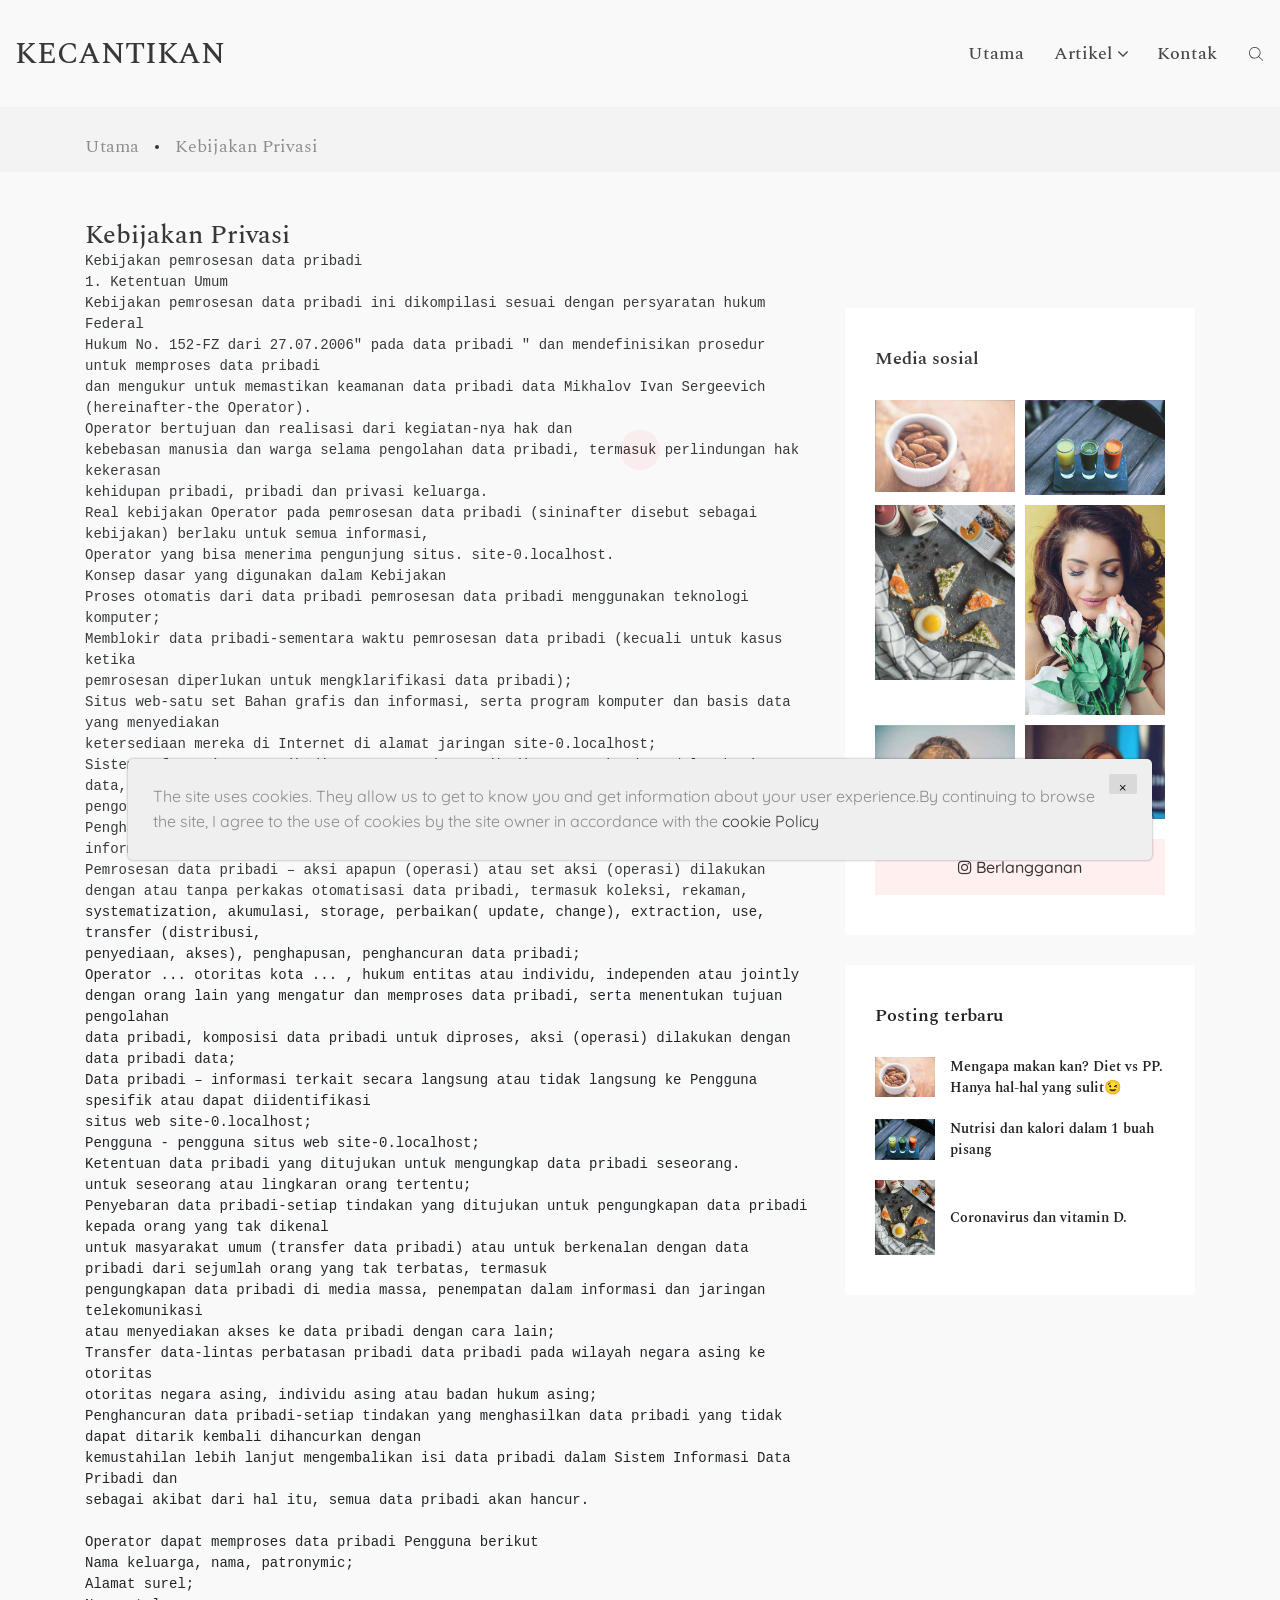
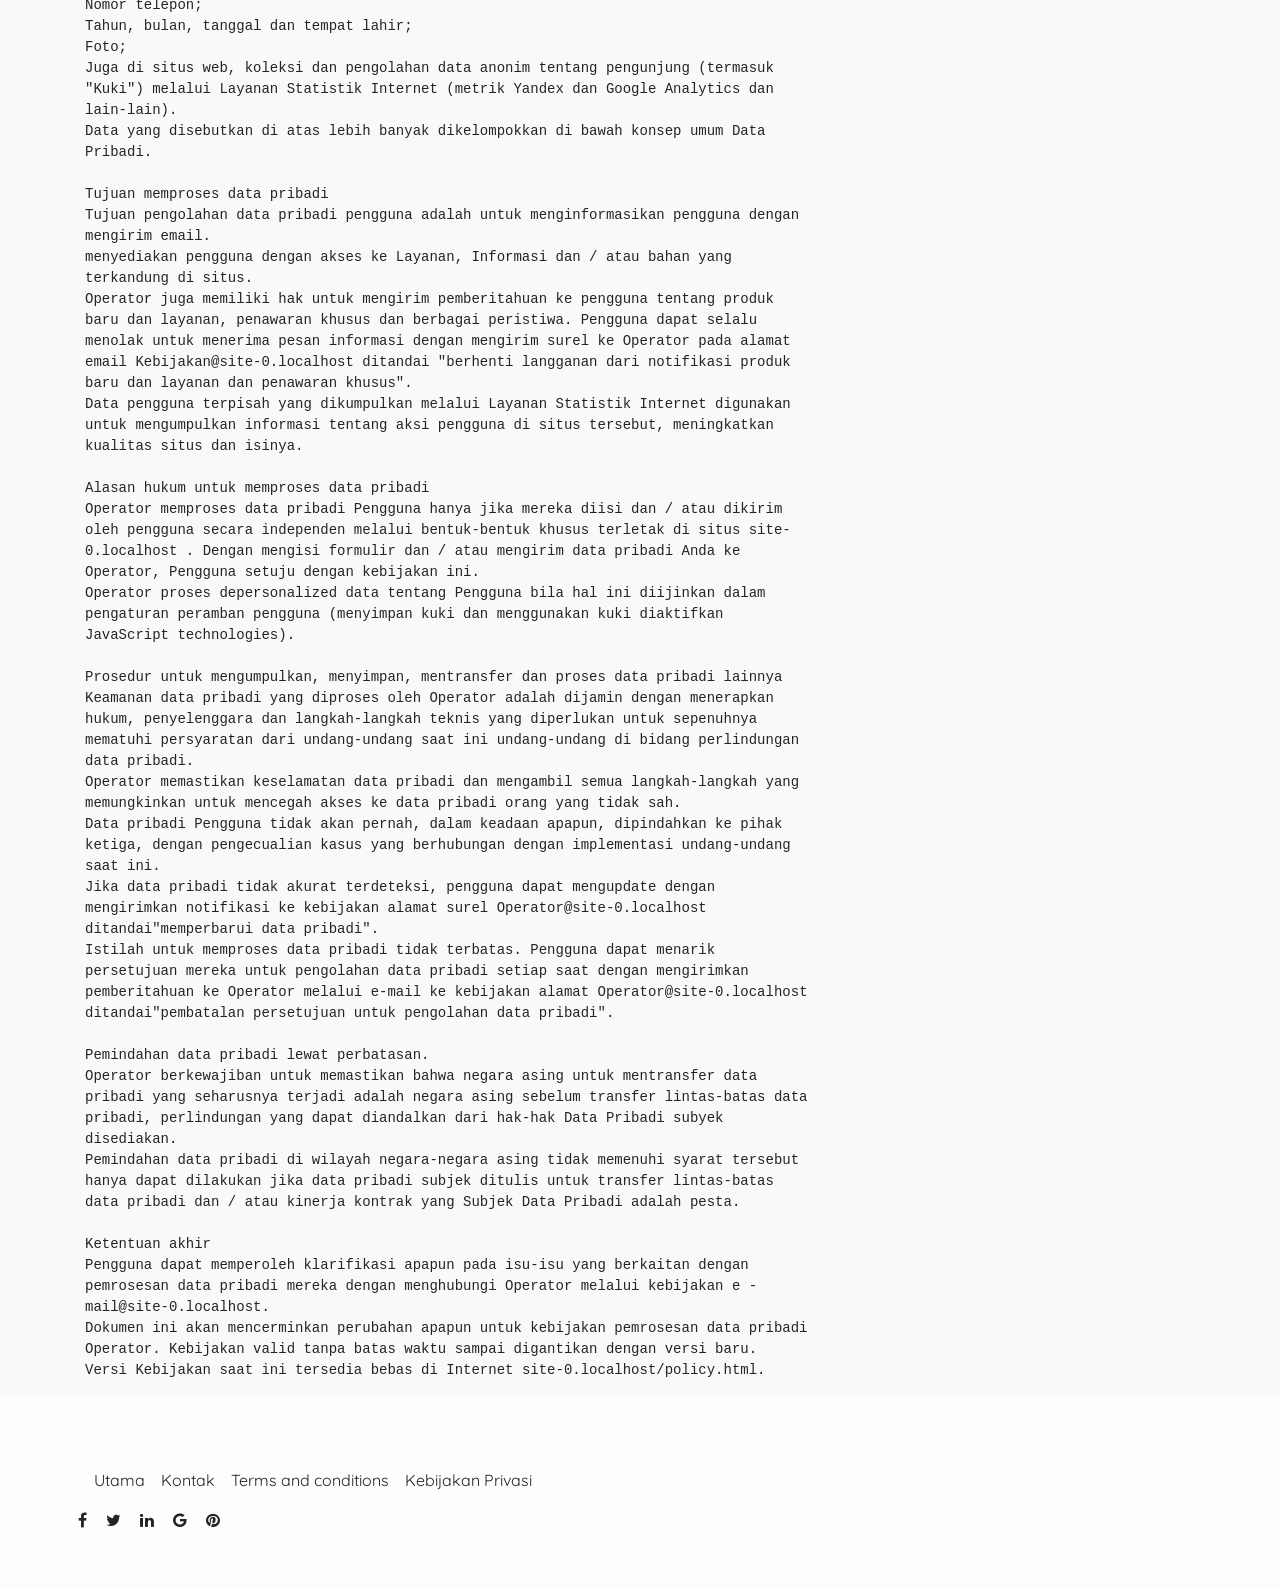
<file: w/html/policy.html>
<!DOCTYPE html>
<html lang="en">

<head>
    <meta charset="utf-8">
    <meta name="viewport" content="width=device-width, initial-scale=1, shrink-to-fit=no">
    <meta http-equiv="X-UA-Compatible" content="IE=edge">

    <!-- Document Title -->
    <title>Kecantikan</title>

    <!-- Favicon -->
    <link rel="shortcut icon" type="image/png" href="assets/images/favicon.png">

    <!--==== Google Fonts ====-->
    <link href="https://fonts.googleapis.com/css?family=Quicksand:300,400,500%7CSpectral:400,400i,500,600,700" rel="stylesheet">

    <!-- CSS Files -->

    <!--==== Bootstrap css file ====-->
    <link rel="stylesheet" href="assets/css/bootstrap.min.css">

    <!--==== Font-Awesome css file ====-->
    <link rel="stylesheet" href="assets/css/font-awesome.min.css">

    <!--==== Animate CSS ====-->
    <link rel="stylesheet" href="assets/plugins/animate/animate.min.css">

    <!--==== Owl Carousel ====-->
    <link rel="stylesheet" href="assets/plugins/owl-carousel/owl.carousel.min.css">

    <!--==== Magnific Popup ====-->
    <link rel="stylesheet" href="assets/plugins/magnific-popup/magnific-popup.css">

    <!--==== Style css file ====-->
    <link rel="stylesheet" href="assets/css/style.css">

    <!--==== Custom css file ====-->
    <link rel="stylesheet" href="assets/css/custom.css">
</head>

<body>
<!-- Preloader -->
<div class="preloader">
    <div class="preload-img">
        <div class="spinnerBounce">
            <div class="double-bounce1"></div>
            <div class="double-bounce2"></div>
        </div>
    </div>
</div>
<!-- End of Preloader -->

<!-- Nav Search Box -->
<div class="nav-search-box">
    <form>
        <div class="input-group">
            <input class="form-control" placeholder="eg. feel the love and …" type="text">
            <span class="b-line"></span>
            <span class="b-line-under"></span>
            <div class="input-group-append">
                <button class="btn" type="button">
                    <img alt="" class="img-fluid svg" src="assets/images/search-icon.svg">
                </button>
            </div>
        </div>
    </form>
</div>
<!-- End of Nav Search Box -->

<!-- Header -->
<header class="header">
    <div class="header-fixed">
        <div class="container-fluid pl-120 pr-120 position-relative">
            <div class="row d-flex align-items-center">

                <div class="col-lg-3 col-md-4 col-6">
                    <!-- Logo -->
                    <h2 class="logo text-uppercase">
                        <a href="index.html">Kecantikan</a>
                    </h2>
                    <!-- End of Logo -->
                </div>

                <div class="col-lg-9 col-md-8 col-6 d-flex justify-content-end position-static">
                    <!-- Nav Menu -->
                    <div class="nav-menu-cover">
                        <ul class="nav nav-menu">
                            <li><a href="index.html">Utama</a></li>
                            <li class="menu-item-has-children"><a href="#">Artikel</a>
                                <ul class="sub-menu">
                                    
                                    <li><a href="ehRcxnFNCVlMmH9nMFJzkIzC4Tzu.html">Mengapa makan kan? Die...</a></li>
                                    

                                    <li><a href="VgHIrWH9ykENTvOP.html">Nutrisi dan kalori dal...</a></li>
                                    

                                    <li><a href="7ef819836936717de521e05d22f29db8.html">Coronavirus dan vitami...</a></li>
                                    

                                    <li><a href="686da7929c022398b3a104c8c7ca8ff5.html">Bagaimana untuk mengur...</a></li>
                                    

                                    <li><a href="lMZWCfdqo7MFwpHcbqS.html">[Hari 16] bagaimana me...</a></li>
                                    

                                    <li><a href="15912c9177d28134e63a438a69d59a45.html">Usia-alasan untuk kele...</a></li>
                                    

                                </ul>
                            </li>
                            <li><a href="contact.html">Kontak</a></li>
                        </ul>
                    </div>
                    <!-- End of Nav Menu -->

                    <!-- Mobile Menu -->
                    <div class="mobile-menu-cover">
                        <ul class="nav mobile-nav-menu">
                            <li class="search-toggle-open">
                                <img alt="" class="img-fluid svg" src="assets/images/search-icon.svg">
                            </li>
                            <li class="search-toggle-close hide">
                                <img alt="" class="img-fluid" src="assets/images/close.svg">
                            </li>
                            <li class="nav-menu-toggle">
                                <img alt="" class="img-fluid svg" src="assets/images/menu-toggler.svg">
                            </li>
                        </ul>
                    </div>
                    <!-- End of Mobile Menu -->
                </div>
            </div>
        </div>
    </div>
</header>
<!-- End of Header -->

<!-- Page title -->
<div class="page-title py-3">
    <div class="container">
        <ul class="nav">
            <li><a href="index.html">Utama</a></li>
            <li><a href="#">Kebijakan Privasi</a></li>
        </ul>
    </div>
</div>
<!-- End of Page title -->

<!-- Policy section -->
<div class="section mt-5">
    <!-- container -->
    <div class="container">
        <!-- row -->
        <div class="row">
            <div class="col-md-8">
                <!-- post content -->
                <div class="section-row">
                    <h3>Kebijakan Privasi</h3>
                    <pre style="width:100%; white-space: pre-line!important;">
							 Kebijakan pemrosesan data pribadi
 1. Ketentuan Umum
Kebijakan pemrosesan data pribadi ini dikompilasi sesuai dengan persyaratan hukum Federal
Hukum No. 152-FZ dari 27.07.2006" pada data pribadi " dan mendefinisikan prosedur untuk memproses data pribadi
dan mengukur untuk memastikan keamanan data pribadi data Mikhalov Ivan Sergeevich (hereinafter-the Operator).
Operator bertujuan dan realisasi dari kegiatan-nya hak dan
kebebasan manusia dan warga selama pengolahan data pribadi, termasuk perlindungan hak kekerasan
kehidupan pribadi, pribadi dan privasi keluarga.
Real kebijakan Operator pada pemrosesan data pribadi (sininafter disebut sebagai kebijakan) berlaku untuk semua informasi,
Operator yang bisa menerima pengunjung situs. <span class="server-name"></span>.
							Konsep dasar yang digunakan dalam Kebijakan
Proses otomatis dari data pribadi pemrosesan data pribadi menggunakan teknologi komputer;
Memblokir data pribadi-sementara waktu pemrosesan data pribadi (kecuali untuk kasus ketika
pemrosesan diperlukan untuk mengklarifikasi data pribadi);
Situs web-satu set Bahan grafis dan informasi, serta program komputer dan basis data yang menyediakan
ketersediaan mereka di Internet di alamat jaringan <span class="server-name"></span>;
							 Sistem Informasi Data Pribadi - satu set data pribadi yang terkandung dalam basis data, dan menyediakan
pengolahan informasi teknologi dan sarana teknis mereka;
Penghapusan data aksi pribadi yang tidak dapat ditentukan tanpa penggunaan tambahan
informasi milik data pribadi ke pengguna tertentu atau subjek data pribadi lainnya;
Pemrosesan data pribadi – aksi apapun (operasi) atau set aksi (operasi) dilakukan
dengan atau tanpa perkakas otomatisasi data pribadi, termasuk koleksi, rekaman,
systematization, akumulasi, storage, perbaikan( update, change), extraction, use, transfer (distribusi, 
penyediaan, akses), penghapusan, penghancuran data pribadi;
Operator ... otoritas kota ... , hukum entitas atau individu, independen atau jointly
dengan orang lain yang mengatur dan memproses data pribadi, serta menentukan tujuan pengolahan
data pribadi, komposisi data pribadi untuk diproses, aksi (operasi) dilakukan dengan data pribadi data;
Data pribadi – informasi terkait secara langsung atau tidak langsung ke Pengguna spesifik atau dapat diidentifikasi
situs web <span class="server-name"></span>;
							Pengguna - pengguna situs web <span class="server-name"></span>;
							 Ketentuan data pribadi yang ditujukan untuk mengungkap data pribadi seseorang.
untuk seseorang atau lingkaran orang tertentu;
Penyebaran data pribadi-setiap tindakan yang ditujukan untuk pengungkapan data pribadi kepada orang yang tak dikenal
untuk masyarakat umum (transfer data pribadi) atau untuk berkenalan dengan data pribadi dari sejumlah orang yang tak terbatas, termasuk 
pengungkapan data pribadi di media massa, penempatan dalam informasi dan jaringan telekomunikasi 
atau menyediakan akses ke data pribadi dengan cara lain;
Transfer data-lintas perbatasan pribadi data pribadi pada wilayah negara asing ke otoritas 
otoritas negara asing, individu asing atau badan hukum asing;
Penghancuran data pribadi-setiap tindakan yang menghasilkan data pribadi yang tidak dapat ditarik kembali dihancurkan dengan 
kemustahilan lebih lanjut mengembalikan isi data pribadi dalam Sistem Informasi Data Pribadi dan 
sebagai akibat dari hal itu, semua data pribadi akan hancur.

Operator dapat memproses data pribadi Pengguna berikut
Nama keluarga, nama, patronymic;
Alamat surel;
Nomor telepon;
Tahun, bulan, tanggal dan tempat lahir;
Foto;
Juga di situs web, koleksi dan pengolahan data anonim tentang pengunjung (termasuk "Kuki") melalui Layanan Statistik Internet (metrik Yandex dan Google Analytics dan lain-lain).
Data yang disebutkan di atas lebih banyak dikelompokkan di bawah konsep umum Data Pribadi.

Tujuan memproses data pribadi
Tujuan pengolahan data pribadi pengguna adalah untuk menginformasikan pengguna dengan mengirim email. 
menyediakan pengguna dengan akses ke Layanan, Informasi dan / atau bahan yang terkandung di situs.
Operator juga memiliki hak untuk mengirim pemberitahuan ke pengguna tentang produk baru dan layanan, penawaran khusus dan berbagai peristiwa. Pengguna dapat selalu menolak untuk menerima pesan informasi dengan mengirim surel ke Operator pada alamat email Kebijakan@<span
                            class="server-name"></span>  ditandai "berhenti langganan dari notifikasi produk baru dan layanan dan penawaran khusus".
Data pengguna terpisah yang dikumpulkan melalui Layanan Statistik Internet digunakan untuk mengumpulkan informasi tentang aksi pengguna di situs tersebut, meningkatkan kualitas situs dan isinya.

Alasan hukum untuk memproses data pribadi
Operator memproses data pribadi Pengguna hanya jika mereka diisi dan / atau dikirim oleh pengguna secara independen melalui bentuk-bentuk khusus terletak di situs <span class="server-name"></span> . Dengan mengisi formulir dan / atau mengirim data pribadi Anda ke Operator, Pengguna setuju dengan kebijakan ini.
Operator proses depersonalized data tentang Pengguna bila hal ini diijinkan dalam pengaturan peramban pengguna (menyimpan kuki dan menggunakan kuki diaktifkan JavaScript technologies).

Prosedur untuk mengumpulkan, menyimpan, mentransfer dan proses data pribadi lainnya
Keamanan data pribadi yang diproses oleh Operator adalah dijamin dengan menerapkan hukum, penyelenggara dan langkah-langkah teknis yang diperlukan untuk sepenuhnya mematuhi persyaratan dari undang-undang saat ini undang-undang di bidang perlindungan data pribadi.
Operator memastikan keselamatan data pribadi dan mengambil semua langkah-langkah yang memungkinkan untuk mencegah akses ke data pribadi orang yang tidak sah.
Data pribadi Pengguna tidak akan pernah, dalam keadaan apapun, dipindahkan ke pihak ketiga, dengan pengecualian kasus yang berhubungan dengan implementasi undang-undang saat ini.
Jika data pribadi tidak akurat terdeteksi, pengguna dapat mengupdate dengan mengirimkan notifikasi ke kebijakan alamat surel Operator@<span
                            class="server-name"></span> ditandai"memperbarui data pribadi".
Istilah untuk memproses data pribadi tidak terbatas. Pengguna dapat menarik persetujuan mereka untuk pengolahan data pribadi setiap saat dengan mengirimkan pemberitahuan ke Operator melalui e-mail ke kebijakan alamat Operator@<span class="server-name"></span>  ditandai"pembatalan persetujuan untuk pengolahan data pribadi".

Pemindahan data pribadi lewat perbatasan.
Operator berkewajiban untuk memastikan bahwa negara asing untuk mentransfer data pribadi yang seharusnya terjadi adalah negara asing sebelum transfer lintas-batas data pribadi, perlindungan yang dapat diandalkan dari hak-hak Data Pribadi subyek disediakan.
Pemindahan data pribadi di wilayah negara-negara asing tidak memenuhi syarat tersebut hanya dapat dilakukan jika data pribadi subjek ditulis untuk transfer lintas-batas data pribadi dan / atau kinerja kontrak yang Subjek Data Pribadi adalah pesta.

Ketentuan akhir
Pengguna dapat memperoleh klarifikasi apapun pada isu-isu yang berkaitan dengan pemrosesan data pribadi mereka dengan menghubungi Operator melalui kebijakan e - mail@<span
                            class="server-name"></span>.
							Dokumen ini akan mencerminkan perubahan apapun untuk kebijakan pemrosesan data pribadi Operator. Kebijakan valid tanpa batas waktu sampai digantikan dengan versi baru.
 Versi Kebijakan saat ini tersedia bebas di Internet <span class="server-name"></span>/policy.html.
						</pre>
                </div>
                <!-- /post content -->
            </div>
            <div class="col-md-4">
                <div class="pt-88">
                    <div class="my-sidebar">
                        <!-- Instagram Widget -->
                        <div class="widget widget-instagram">
                            <!-- Widget Title -->
                            <h4 class="widget-title">
                                Media sosial
                            </h4>
                            <!-- End of Widget Title -->

                            <!-- Widget Content -->
                            <div class="widget-content">
                                <ul class="insta-gallery">
                                    
                                    <li>
                                        <!-- Instagram Post Image -->
                                        <a href=""><img alt="" class="img-fluid" src="./img/juan-jose-valencia-antia-ttrjmhrkoey-unsplash.jpg"></a>
                                    </li>
                                    

                                    <li>
                                        <!-- Instagram Post Image -->
                                        <a href=""><img alt="" class="img-fluid" src="./img/toa-heftiba-2bgl3ydxjzs-unsplash.jpg"></a>
                                    </li>
                                    

                                    <li>
                                        <!-- Instagram Post Image -->
                                        <a href=""><img alt="" class="img-fluid" src="./img/kate-hliznitsova-zigxiq4gzbu-unsplash.jpg"></a>
                                    </li>
                                    

                                    <li>
                                        <!-- Instagram Post Image -->
                                        <a href=""><img alt="" class="img-fluid" src="./img/mihai-stefan-ic6xpmk3fo0-unsplash.jpg"></a>
                                    </li>
                                    

                                    <li>
                                        <!-- Instagram Post Image -->
                                        <a href=""><img alt="" class="img-fluid" src="./img/isabell-winter-t7_cn7g5ara-unsplash.jpg"></a>
                                    </li>
                                    

                                    <li>
                                        <!-- Instagram Post Image -->
                                        <a href=""><img alt="" class="img-fluid" src="./img/ayo-ogunseinde-975db4ebky0-unsplash.jpg"></a>
                                    </li>
                                    

                                </ul>
                                <!-- Instagram Follow Button -->
                                <a class="btn btn-block btn-instagram" href="">
                                    <i class="fa fa-instagram"></i> Berlangganan
                                </a>
                            </div>
                            <!-- End of Widget Content -->
                        </div>
                        <!-- End of Instagram Widget -->

                        <!-- Recent Post Widget -->
                        <div class="widget widget-recent-post">
                            <!-- Widget Title -->
                            <h4 class="widget-title">
                                Posting terbaru
                            </h4>
                            <!-- End of Widget Title -->

                            <!-- Widget Content -->
                            <div class="widget-content">
                                
                                <!-- Single Post -->
                                <div class="wrp-cover">
                                    <!-- Post Thumbnail -->
                                    <div class="post-thumb">
                                        <a href="ehRcxnFNCVlMmH9nMFJzkIzC4Tzu.html">
                                            <img alt="" class="img-fluid" src="./img/juan-jose-valencia-antia-ttrjmhrkoey-unsplash.jpg">
                                        </a>
                                    </div>
                                    <!-- Post Title -->
                                    <div class="post-title">
                                        <a href="ehRcxnFNCVlMmH9nMFJzkIzC4Tzu.html">Mengapa makan kan? Diet vs PP. Hanya hal-hal yang sulit😉</a>
                                    </div>
                                </div>
                                

                                <!-- Single Post -->
                                <div class="wrp-cover">
                                    <!-- Post Thumbnail -->
                                    <div class="post-thumb">
                                        <a href="VgHIrWH9ykENTvOP.html">
                                            <img alt="" class="img-fluid" src="./img/toa-heftiba-2bgl3ydxjzs-unsplash.jpg">
                                        </a>
                                    </div>
                                    <!-- Post Title -->
                                    <div class="post-title">
                                        <a href="VgHIrWH9ykENTvOP.html">Nutrisi dan kalori dalam 1 buah pisang</a>
                                    </div>
                                </div>
                                

                                <!-- Single Post -->
                                <div class="wrp-cover">
                                    <!-- Post Thumbnail -->
                                    <div class="post-thumb">
                                        <a href="7ef819836936717de521e05d22f29db8.html">
                                            <img alt="" class="img-fluid" src="./img/kate-hliznitsova-zigxiq4gzbu-unsplash.jpg">
                                        </a>
                                    </div>
                                    <!-- Post Title -->
                                    <div class="post-title">
                                        <a href="7ef819836936717de521e05d22f29db8.html">Coronavirus dan vitamin D.</a>
                                    </div>
                                </div>
                                

                            </div>
                            <!-- End of Widget Content -->
                        </div>
                        <!-- End of Recent Post Widget -->

                    </div>
                </div>
            </div>
    </div>
    <!-- /container -->
</div>
<!-- /SECTION -->

<!-- ****** Footer Menu Area Start ****** -->
<footer class="footer-container d-flex align-items-center">
    <div class="container">
        <div class="row align-items-center footer">
            <div class="col-md-12 text-center text-md-left order-md-1 order-2">
                <nav class="navbar navbar-expand-lg">
                    <button aria-controls="yummyfood-footer-nav" aria-expanded="false" aria-label="Toggle navigation"
                            class="navbar-toggler" data-target="#yummyfood-footer-nav"
                            data-toggle="collapse" type="button"><i aria-hidden="true"
                                                                    class="fa fa-bars"></i> Menu
                    </button>
                    <!-- Menu Area Start -->
                    <div class="collapse navbar-collapse justify-content-left" id="yummyfood-footer-nav">
                        <ul class="navbar-nav">
                            <li class="nav-item">
                                <a class="nav-link" href="index.html">Utama <span class="sr-only">(current)</span></a>
                            </li>
                            <li class="nav-item">
                                <a class="nav-link" href="contact.html">Kontak</a>
                            </li>
                            <li class="nav-item">
                                <a class="nav-link" href="terms.html">Terms and conditions</a>
                            </li>
                            <li class="nav-item">
                                <a class="nav-link" href="policy.html">Kebijakan Privasi</a>
                            </li>
                        </ul>
                    </div>
                </nav>
                <div class="footer-social">
                    <a href="#"><i class="fa fa-facebook"></i></a>
                    <a href="#"><i class="fa fa-twitter"></i></a>
                    <a href="#"><i class="fa fa-linkedin"></i></a>
                    <a href="#"><i class="fa fa-google"></i></a>
                    <a href="#"><i class="fa fa-pinterest"></i></a>
                </div>
            </div>
        </div>
    </div>
</footer>
<!-- ****** Footer Menu Area End ****** -->

<!-- JS Files -->

<!-- ==== JQuery 1.12.1 js file ==== -->
<script src="assets/js/jquery-1.12.1.min.js"></script>

<!-- ==== Bootstrap js file ==== -->
<script src="assets/js/bootstrap.bundle.min.js"></script>

<!-- ==== Owl Carousel ==== -->
<script src="assets/plugins/owl-carousel/owl.carousel.min.js"></script>

<!-- ==== Magnific Popup ==== -->
<script src="assets/plugins/magnific-popup/jquery.magnific-popup.min.js"></script>

<!-- ==== Script js file ==== -->
<script src="assets/js/scripts.js"></script>

<!-- ==== Custom js file ==== -->
<script src="assets/js/custom.js"></script>

<div class='cookie-banner'>
    <p>
        The site uses cookies. They allow us to get to know you and get information about your user experience.By continuing to browse the site, I agree to the use of cookies by the site owner in accordance with the <a href="https://en.wikipedia.org/wiki/HTTP_cookie" target="_blank">cookie Policy</a>
    </p>
    <button class='close-cookie'>&times;</button>
</div>
<script>
    window.onload = function () {
        $('.close-cookie').click(function () {
            $('.cookie-banner').fadeOut();
        })
    }
</script>
<script>
    let elems = document.querySelectorAll('.server-name');
    elems.forEach((elem) => {
        elem.innerHTML = window.location.hostname
    })
</script>
</body>

</html>
</file>
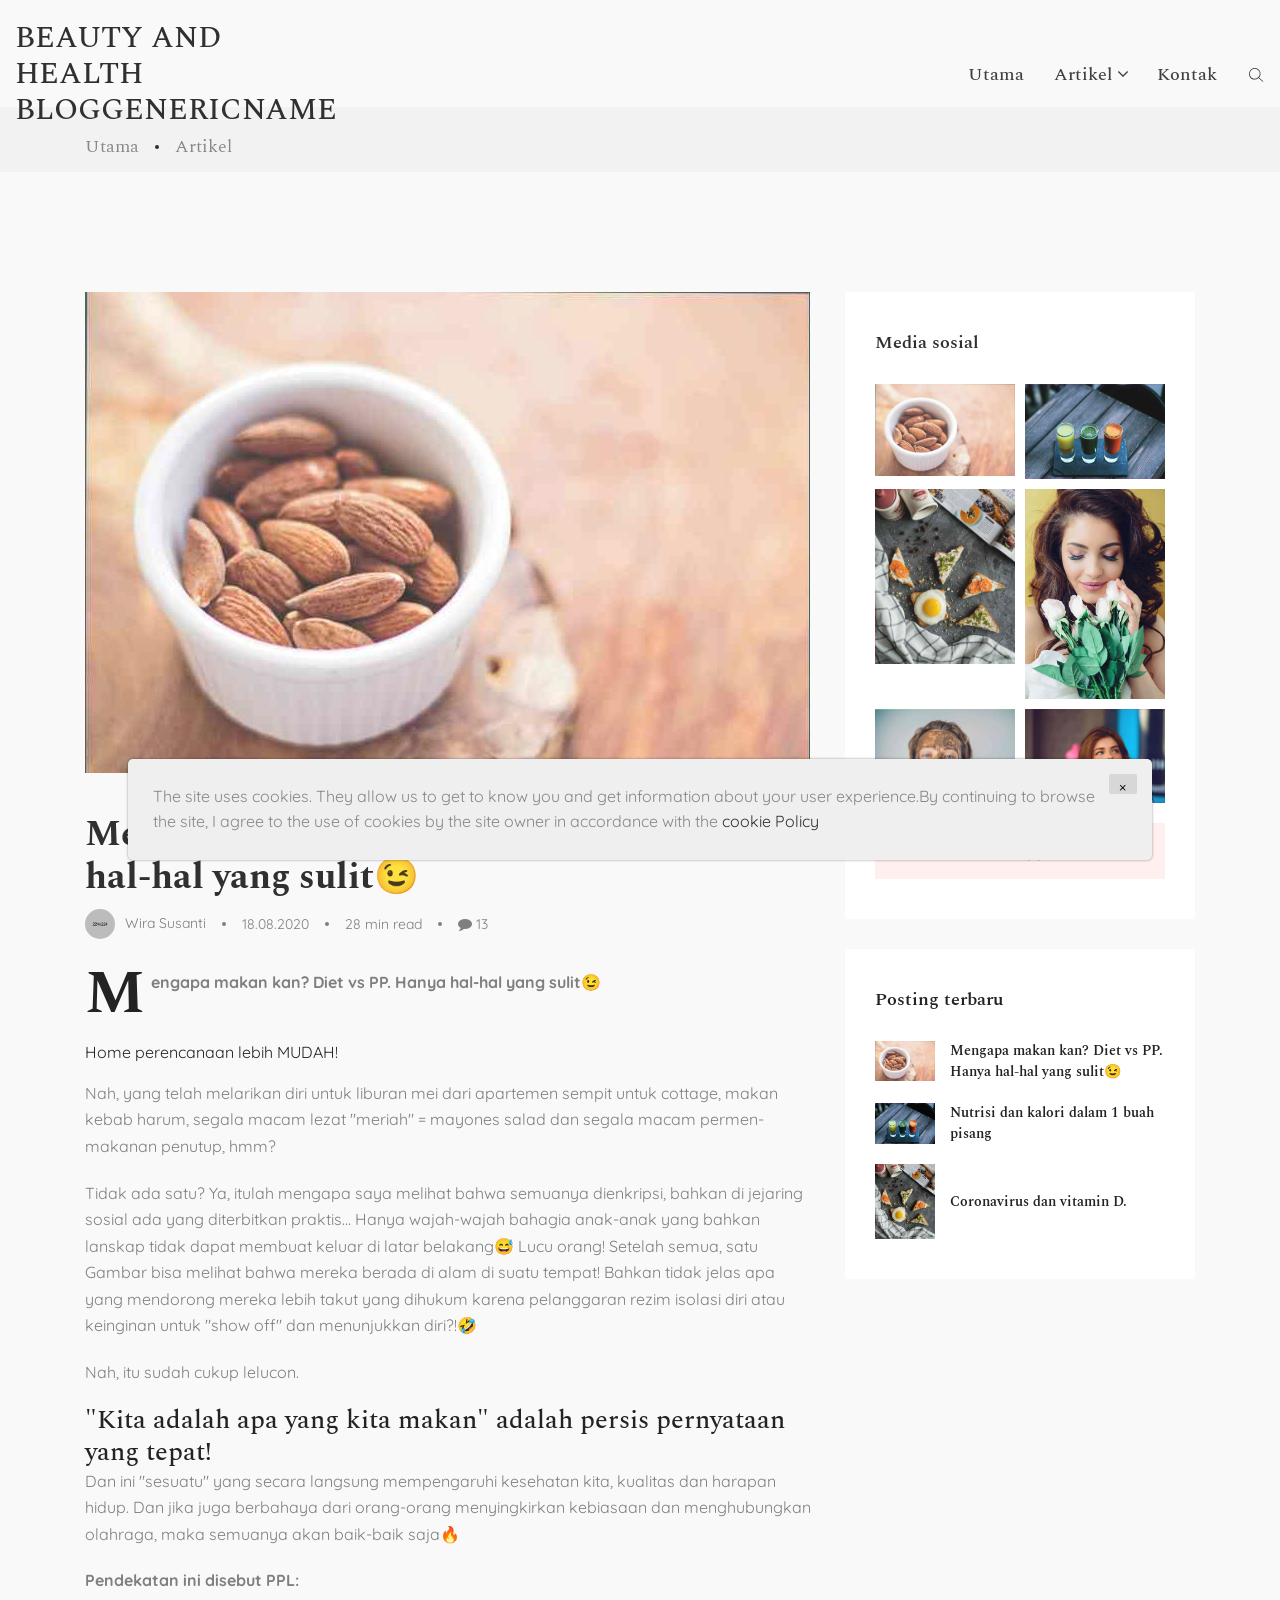
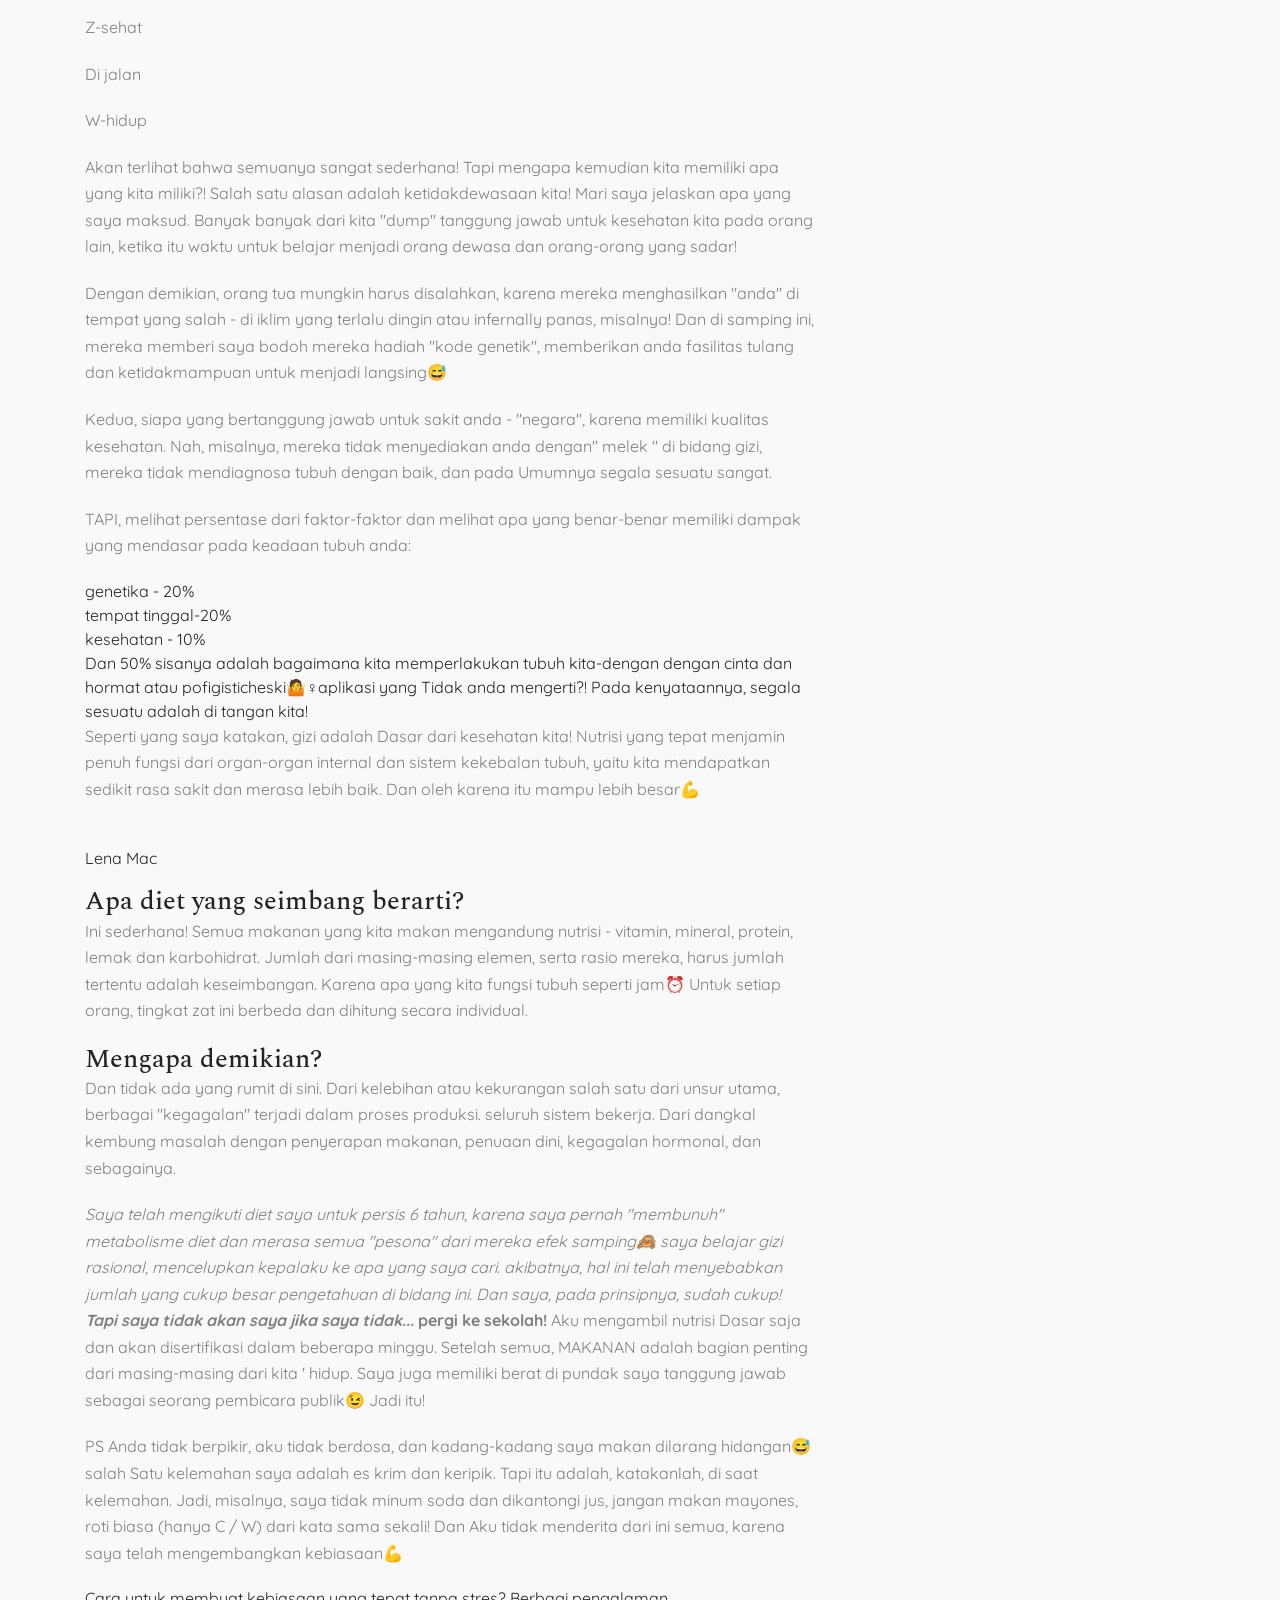
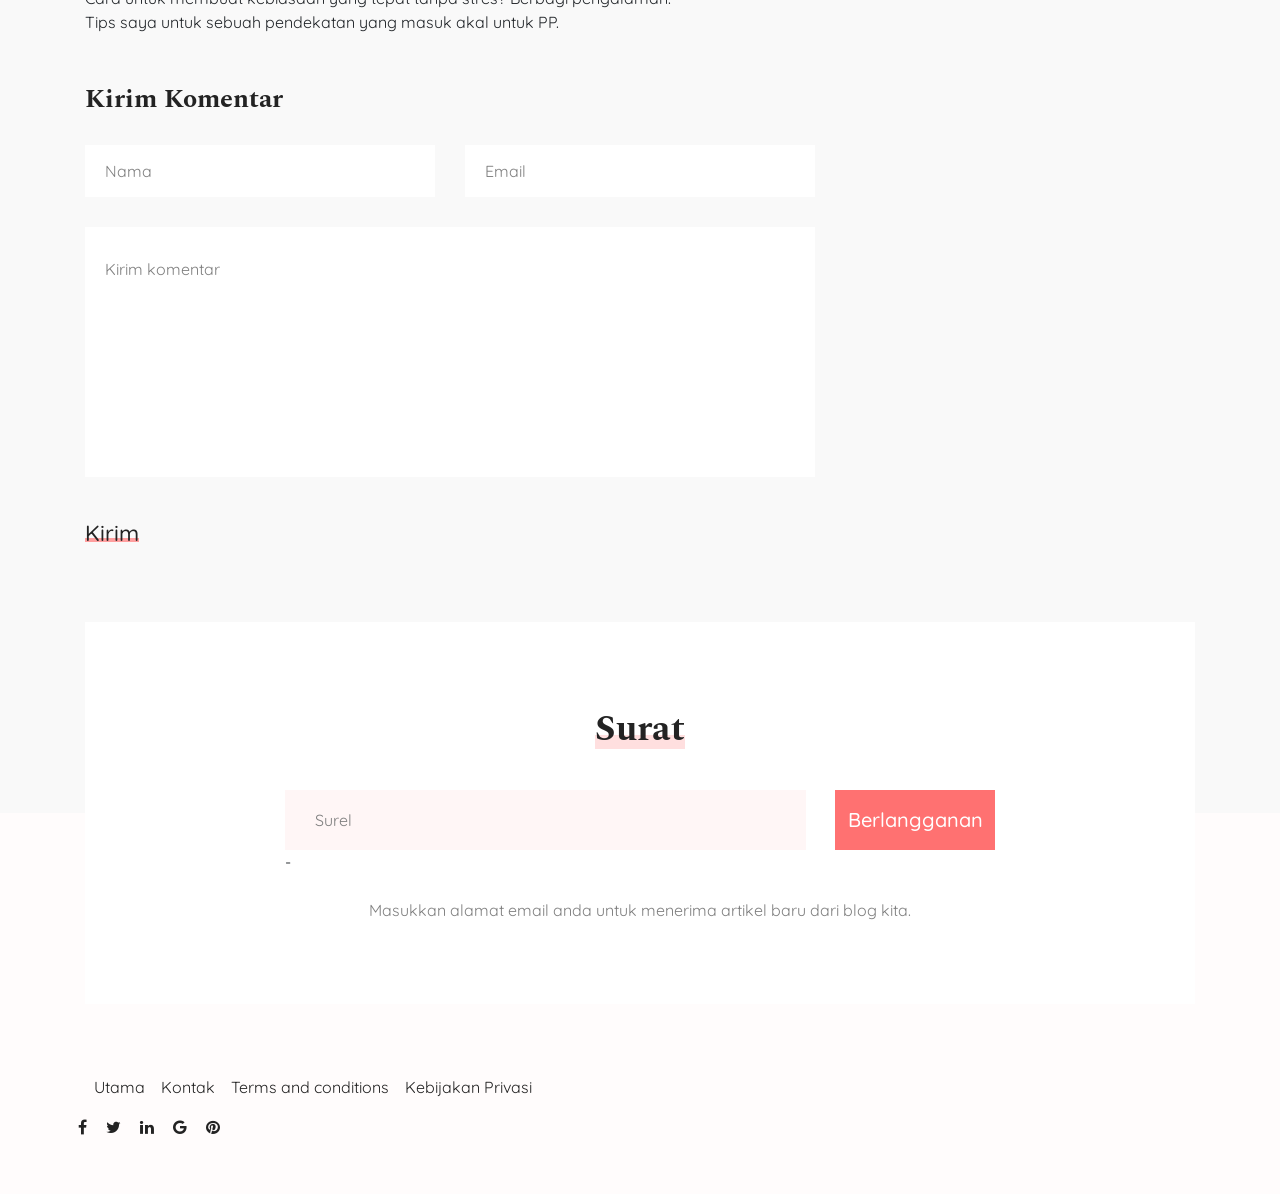
<file: w/html/single.html>
<!DOCTYPE html>
<html lang="en">
<head>
    <meta charset="utf-8">
    <meta content="width=device-width, initial-scale=1, shrink-to-fit=no" name="viewport">
    <meta content="IE=edge" http-equiv="X-UA-Compatible">

    <!-- Document Title -->
    <title>Beauty and health bloggenericname</title>

    <!-- Favicon -->
    <link href="assets/images/favicon.png" rel="shortcut icon" type="image/png">

    <!--==== Google Fonts ====-->
    <link href="https://fonts.googleapis.com/css?family=Quicksand:300,400,500%7CSpectral:400,400i,500,600,700"
          rel="stylesheet">

    <!-- CSS Files -->

    <!--==== Bootstrap css file ====-->
    <link href="assets/css/bootstrap.min.css" rel="stylesheet">

    <!--==== Font-Awesome css file ====-->
    <link href="assets/css/font-awesome.min.css" rel="stylesheet">

    <!--==== Animate CSS ====-->
    <link href="assets/plugins/animate/animate.min.css" rel="stylesheet">

    <!--==== Owl Carousel ====-->
    <link href="assets/plugins/owl-carousel/owl.carousel.min.css" rel="stylesheet">

    <!--==== Magnific Popup ====-->
    <link href="assets/plugins/magnific-popup/magnific-popup.css" rel="stylesheet">

    <!--==== Style css file ====-->
    <link href="assets/css/style.css" rel="stylesheet">

    <!--==== Custom css file ====-->
    <link href="assets/css/custom.css" rel="stylesheet">
</head>
<body>
<!-- Preloader -->
<div class="preloader">
    <div class="preload-img">
        <div class="spinnerBounce">
            <div class="double-bounce1"></div>
            <div class="double-bounce2"></div>
        </div>
    </div>
</div>
<!-- End of Preloader -->

<!-- Nav Search Box -->
<div class="nav-search-box">
    <form>
        <div class="input-group">
            <input class="form-control" placeholder="eg. feel the love and …" type="text">
            <span class="b-line"></span>
            <span class="b-line-under"></span>
            <div class="input-group-append">
                <button class="btn" type="button">
                    <img alt="" class="img-fluid svg" src="assets/images/search-icon.svg">
                </button>
            </div>
        </div>
    </form>
</div>
<!-- End of Nav Search Box -->

<!-- Header -->
<header class="header">
    <div class="header-fixed">
        <div class="container-fluid pl-120 pr-120 position-relative">
            <div class="row d-flex align-items-center">

                <div class="col-lg-3 col-md-4 col-6">
                    <!-- Logo -->
                    <h2 class="logo text-uppercase">
                        <a href="index.html">Beauty and health bloggenericname</a>
                    </h2>
                    <!-- End of Logo -->
                </div>

                <div class="col-lg-9 col-md-8 col-6 d-flex justify-content-end position-static">
                    <!-- Nav Menu -->
                    <div class="nav-menu-cover">
                        <ul class="nav nav-menu">
                            <li><a href="index.html">Utama</a></li>
                            <li class="menu-item-has-children"><a href="#">Artikel</a>
                                <ul class="sub-menu">
                                    
                                    <li><a href="ehRcxnFNCVlMmH9nMFJzkIzC4Tzu.html">Mengapa makan kan? Die...</a></li>
                                    

                                    <li><a href="VgHIrWH9ykENTvOP.html">Nutrisi dan kalori dal...</a></li>
                                    

                                    <li><a href="7ef819836936717de521e05d22f29db8.html">Coronavirus dan vitami...</a></li>
                                    

                                    <li><a href="686da7929c022398b3a104c8c7ca8ff5.html">Bagaimana untuk mengur...</a></li>
                                    

                                    <li><a href="lMZWCfdqo7MFwpHcbqS.html">[Hari 16] bagaimana me...</a></li>
                                    

                                    <li><a href="15912c9177d28134e63a438a69d59a45.html">Usia-alasan untuk kele...</a></li>
                                    

                                </ul>
                            </li>
                            <li><a href="contact.html">Kontak</a></li>
                        </ul>
                    </div>
                    <!-- End of Nav Menu -->

                    <!-- Mobile Menu -->
                    <div class="mobile-menu-cover">
                        <ul class="nav mobile-nav-menu">
                            <li class="search-toggle-open">
                                <img alt="" class="img-fluid svg" src="assets/images/search-icon.svg">
                            </li>
                            <li class="search-toggle-close hide">
                                <img alt="" class="img-fluid" src="assets/images/close.svg">
                            </li>
                            <li class="nav-menu-toggle">
                                <img alt="" class="img-fluid svg" src="assets/images/menu-toggler.svg">
                            </li>
                        </ul>
                    </div>
                    <!-- End of Mobile Menu -->
                </div>
            </div>
        </div>
    </div>
</header>
<!-- End of Header -->

<!-- Page title -->
<div class="page-title py-3">
    <div class="container">
        <ul class="nav">
            <li><a href="index.html">Utama</a></li>
            <li><a href="#">Artikel</a></li>
        </ul>
    </div>
</div>
<!-- End of Page title -->

<!-- Single post  -->
<div class="container pt-120">
    <div class="row">
        <div class="col-lg-8 pb-80">
            <div class="post-details-cover">
                <!-- Post Thumbnail -->
                <div class="post-thumb-cover">
                    <div class="post-thumb">
                        <img alt="" class="img-fluid" src="./img/juan-jose-valencia-antia-ttrjmhrkoey-unsplash.jpg">
                    </div>
                    <!-- Post Meta Info -->
                    <div class="post-meta-info">
                        <!-- Title -->
                        <div class="title">
                            <h2>Mengapa makan kan? Diet vs PP. Hanya hal-hal yang sulit😉</h2>
                        </div>

                        <!-- Meta -->
                        <ul class="nav meta align-items-center">
                            <li class="meta-author">
                                <img alt="" class="img-fluid" src="assets/images/blog/author.jpg">
                                <a href="#">Wira Susanti</a>
                            </li>
                            <li class="meta-date">
                                <a href="#">18.08.2020</a></li>
                            <li> 28 min read</li>
                            <li class="meta-comments">
                                <a href="#"><i class="fa fa-comment"></i> 13</a>
                            </li>
                        </ul>
                    </div>
                    <!-- End of Post Meta Info -->
                </div>
                <!-- End oF Post Thumbnail -->

                <!-- Post Content -->
                <div class="post-content-cover my-drop-cap">
                    <p> <strong>Mengapa makan kan? Diet vs PP. Hanya hal-hal yang sulit😉</strong><figure><div><div></div><div><img></div><div></div></div><meta><figcaption><span> Home perencanaan lebih MUDAH!</span></figcaption></figure><p><span>Nah, yang telah melarikan diri untuk liburan mei dari apartemen sempit untuk cottage, makan kebab harum, segala macam lezat "meriah" = mayones salad dan segala macam permen-makanan penutup, hmm?</span></p><p><span>Tidak ada satu? Ya, itulah mengapa saya melihat bahwa semuanya dienkripsi, bahkan di jejaring sosial ada yang diterbitkan praktis... Hanya wajah-wajah bahagia anak-anak yang bahkan lanskap tidak dapat membuat keluar di latar belakang😅 Lucu orang! Setelah semua, satu Gambar bisa melihat bahwa mereka berada di alam di suatu tempat! Bahkan tidak jelas apa yang mendorong mereka lebih takut yang dihukum karena pelanggaran rezim isolasi diri atau keinginan untuk "show off" dan menunjukkan diri?!🤣</span></p><div><div></div></div><p><span>Nah, itu sudah cukup lelucon.</span></p><h3><span>"Kita adalah apa yang kita makan" adalah persis pernyataan yang tepat!</span></h3><p><span>Dan ini "sesuatu" yang secara langsung mempengaruhi kesehatan kita, kualitas dan harapan hidup. Dan jika juga berbahaya dari orang-orang menyingkirkan kebiasaan dan menghubungkan olahraga, maka semuanya akan baik-baik saja🔥</span></p><p><span><b>Pendekatan ini disebut PPL:</b></span></p><p><span>Z-sehat</span></p><p><span>Di jalan</span></p><p><span>W-hidup</span></p><p><span>Akan terlihat bahwa semuanya sangat sederhana! Tapi mengapa kemudian kita memiliki apa yang kita miliki?! Salah satu alasan adalah ketidakdewasaan kita! Mari saya jelaskan apa yang saya maksud. Banyak banyak dari kita "dump" tanggung jawab untuk kesehatan kita pada orang lain, ketika itu waktu untuk belajar menjadi orang dewasa dan orang-orang yang sadar!</span></p><p><span>Dengan demikian, orang tua mungkin harus disalahkan, karena mereka menghasilkan "anda" di tempat yang salah - di iklim yang terlalu dingin atau infernally panas, misalnya! Dan di samping ini, mereka memberi saya bodoh mereka hadiah "kode genetik", memberikan anda fasilitas tulang dan ketidakmampuan untuk menjadi langsing😅</span></p><p><span>Kedua, siapa yang bertanggung jawab untuk sakit anda - "negara", karena memiliki kualitas kesehatan. Nah, misalnya, mereka tidak menyediakan anda dengan" melek " di bidang gizi, mereka tidak mendiagnosa tubuh dengan baik, dan pada Umumnya segala sesuatu sangat.</span></p><p><span>TAPI, melihat persentase dari faktor-faktor dan melihat apa yang benar-benar memiliki dampak yang mendasar pada keadaan tubuh anda:</span></p><ul><li><span>genetika - 20%</span></li><li><span>tempat tinggal-20%</span></li><li><span>kesehatan - 10%</span></li><li><span>Dan 50% sisanya adalah bagaimana kita memperlakukan tubuh kita-dengan dengan cinta dan hormat atau pofigisticheski🤷♀aplikasi yang Tidak anda mengerti?! Pada kenyataannya, segala sesuatu adalah di tangan kita!</span></li></ul><p><span>Seperti yang saya katakan, gizi adalah Dasar dari kesehatan kita! Nutrisi yang tepat menjamin penuh fungsi dari organ-organ internal dan sistem kekebalan tubuh, yaitu kita mendapatkan sedikit rasa sakit dan merasa lebih baik. Dan oleh karena itu mampu lebih besar💪</span></p><figure><div><div></div><div><img></div><div></div></div><meta><figcaption><span>Lena Mac</span></figcaption></figure><h3><span>Apa diet yang seimbang berarti?</span></h3><p><span>Ini sederhana! Semua makanan yang kita makan mengandung nutrisi - vitamin, mineral, protein, lemak dan karbohidrat. Jumlah dari masing-masing elemen, serta rasio mereka, harus jumlah tertentu adalah keseimbangan. Karena apa yang kita fungsi tubuh seperti jam⏰ Untuk setiap orang, tingkat zat ini berbeda dan dihitung secara individual.</span></p><h3><span>Mengapa demikian?</span></h3><p><span>Dan tidak ada yang rumit di sini. Dari kelebihan atau kekurangan salah satu dari unsur utama, berbagai "kegagalan" terjadi dalam proses produksi. seluruh sistem bekerja. Dari dangkal kembung masalah dengan penyerapan makanan, penuaan dini, kegagalan hormonal, dan sebagainya.</span></p><p><span><i>Saya telah mengikuti diet saya untuk persis 6 tahun, karena saya pernah "membunuh" metabolisme diet dan merasa semua "pesona" dari mereka efek samping🙈 saya belajar gizi rasional, mencelupkan kepalaku ke apa yang saya cari. akibatnya, hal ini telah menyebabkan jumlah yang cukup besar pengetahuan di bidang ini. Dan saya, pada prinsipnya, sudah cukup! </i></span><span><i><b>Tapi saya tidak akan saya jika saya tidak... </b></i></span><span><b>pergi ke sekolah! </b></span><span> Aku mengambil nutrisi Dasar saja dan akan disertifikasi dalam beberapa minggu. Setelah semua, MAKANAN adalah bagian penting dari masing-masing dari kita ' hidup. Saya juga memiliki berat di pundak saya tanggung jawab sebagai seorang pembicara publik😉 Jadi itu!</span></p><p><span>PS Anda tidak berpikir, aku tidak berdosa, dan kadang-kadang saya makan dilarang hidangan😅 salah Satu kelemahan saya adalah es krim dan keripik. Tapi itu adalah, katakanlah, di saat kelemahan. Jadi, misalnya, saya tidak minum soda dan dikantongi jus, jangan makan mayones, roti biasa (hanya C / W) dari kata sama sekali! Dan Aku tidak menderita dari ini semua, karena saya telah mengembangkan kebiasaan💪</span></p><ul><li><span></span><a>Cara untuk membuat kebiasaan yang tepat tanpa stres? Berbagi pengalaman.</a></li><li><span></span><a>Tips saya untuk sebuah pendekatan yang masuk akal untuk PP.</a></li></ul><div></div></p>
                </div>
                <!-- End of Post Content -->

                <!-- Comment Form -->
                <div class="post-comment-form-cover">
                    <h3>Kirim komentar</h3>
                    <form action="" class="comment-form">
                        <div class="row">
                            <div class="col-md-6">
                                <input class="form-control" placeholder="Nama" type="text">
                            </div>
                            <div class="col-md-6">
                                <input class="form-control" placeholder="Email" type="text">
                            </div>
                            <div class="col-md-12">
                                <textarea class="form-control" placeholder="Kirim komentar"></textarea>
                            </div>
                            <div class="col-md-12">
                                <button class="btn btn-primary">Kirim</button>
                            </div>
                        </div>
                    </form>
                </div>
                <!-- End of Comment Form -->
            </div>
        </div>
        <div class="col-lg-4">
            <div class="my-sidebar">
                <!-- Instagram Widget -->
                <div class="widget widget-instagram">
                    <!-- Widget Title -->
                    <h4 class="widget-title">
                        Media sosial
                    </h4>
                    <!-- End of Widget Title -->

                    <!-- Widget Content -->
                    <div class="widget-content">
                        <ul class="insta-gallery">
                            
                            <li>
                                <!-- Instagram Post Image -->
                                <a href=""><img alt="" class="img-fluid" src="./img/juan-jose-valencia-antia-ttrjmhrkoey-unsplash.jpg"></a>
                            </li>
                            

                            <li>
                                <!-- Instagram Post Image -->
                                <a href=""><img alt="" class="img-fluid" src="./img/toa-heftiba-2bgl3ydxjzs-unsplash.jpg"></a>
                            </li>
                            

                            <li>
                                <!-- Instagram Post Image -->
                                <a href=""><img alt="" class="img-fluid" src="./img/kate-hliznitsova-zigxiq4gzbu-unsplash.jpg"></a>
                            </li>
                            

                            <li>
                                <!-- Instagram Post Image -->
                                <a href=""><img alt="" class="img-fluid" src="./img/mihai-stefan-ic6xpmk3fo0-unsplash.jpg"></a>
                            </li>
                            

                            <li>
                                <!-- Instagram Post Image -->
                                <a href=""><img alt="" class="img-fluid" src="./img/isabell-winter-t7_cn7g5ara-unsplash.jpg"></a>
                            </li>
                            

                            <li>
                                <!-- Instagram Post Image -->
                                <a href=""><img alt="" class="img-fluid" src="./img/ayo-ogunseinde-975db4ebky0-unsplash.jpg"></a>
                            </li>
                            

                        </ul>
                        <!-- Instagram Follow Button -->
                        <a class="btn btn-block btn-instagram" href="">
                            <i class="fa fa-instagram"></i> Berlangganan
                        </a>
                    </div>
                    <!-- End of Widget Content -->
                </div>
                <!-- End of Instagram Widget -->

                <!-- Recent Post Widget -->
                <div class="widget widget-recent-post">
                    <!-- Widget Title -->
                    <h4 class="widget-title">
                        Posting terbaru
                    </h4>
                    <!-- End of Widget Title -->

                    <!-- Widget Content -->
                    <div class="widget-content">
                        
                        <!-- Single Post -->
                        <div class="wrp-cover">
                            <!-- Post Thumbnail -->
                            <div class="post-thumb">
                                <a href="ehRcxnFNCVlMmH9nMFJzkIzC4Tzu.html">
                                    <img alt="" class="img-fluid" src="./img/juan-jose-valencia-antia-ttrjmhrkoey-unsplash.jpg">
                                </a>
                            </div>
                            <!-- Post Title -->
                            <div class="post-title">
                                <a href="ehRcxnFNCVlMmH9nMFJzkIzC4Tzu.html">Mengapa makan kan? Diet vs PP. Hanya hal-hal yang sulit😉</a>
                            </div>
                        </div>
                        

                        <!-- Single Post -->
                        <div class="wrp-cover">
                            <!-- Post Thumbnail -->
                            <div class="post-thumb">
                                <a href="VgHIrWH9ykENTvOP.html">
                                    <img alt="" class="img-fluid" src="./img/toa-heftiba-2bgl3ydxjzs-unsplash.jpg">
                                </a>
                            </div>
                            <!-- Post Title -->
                            <div class="post-title">
                                <a href="VgHIrWH9ykENTvOP.html">Nutrisi dan kalori dalam 1 buah pisang</a>
                            </div>
                        </div>
                        

                        <!-- Single Post -->
                        <div class="wrp-cover">
                            <!-- Post Thumbnail -->
                            <div class="post-thumb">
                                <a href="7ef819836936717de521e05d22f29db8.html">
                                    <img alt="" class="img-fluid" src="./img/kate-hliznitsova-zigxiq4gzbu-unsplash.jpg">
                                </a>
                            </div>
                            <!-- Post Title -->
                            <div class="post-title">
                                <a href="7ef819836936717de521e05d22f29db8.html">Coronavirus dan vitamin D.</a>
                            </div>
                        </div>
                        

                    </div>
                    <!-- End of Widget Content -->
                </div>
                <!-- End of Recent Post Widget -->

            </div>
        </div>
    </div>
</div>
<!-- End single post  -->

<!-- Newsletter -->
<section class="newsletter-cover">
    <!-- Overlay -->
    <div class="nl-bg-ol"></div>
    <div class="container">
        <div class="newsletter pt-80 pb-80">
            <!-- Section title -->
            <div class="section-title text-center">
                <h2>Surat</h2>
            </div>
            <!-- End of Section title -->
            <div class="row">
                <div class="col-lg-8 offset-lg-2">
                    <!-- Newsletter Form -->
                    <form action="thanks.html">
                        <div class="input-group">
                            <input class="form-control" placeholder="Surel" type="text">
                            <div class="input-group-append">
                                <button class="btn btn-default">Berlangganan</button>
                            </div>
                        </div>
                        -<p class="mt-4 checkbox-cover d-flex justify-content-center">
                        Masukkan alamat email anda untuk menerima artikel baru dari blog kita.
                    </p>
                    </form>
                    <!-- End of Newsletter Form -->
                </div>
            </div>
        </div>
    </div>
</section>
<!-- End of Newsletter -->

<!-- Footer -->
<footer class="footer-container d-flex align-items-center">
    <div class="container">
        <div class="row align-items-center footer">
            <div class="col-md-12 text-center text-md-left order-md-1 order-2">
                <nav class="navbar navbar-expand-lg">
                    <button aria-controls="yummyfood-footer-nav" aria-expanded="false" aria-label="Toggle navigation"
                            class="navbar-toggler" data-target="#yummyfood-footer-nav"
                            data-toggle="collapse" type="button"><i aria-hidden="true"
                                                                    class="fa fa-bars"></i> Menu
                    </button>
                    <!-- Menu Area Start -->
                    <div class="collapse navbar-collapse justify-content-left" id="yummyfood-footer-nav">
                        <ul class="navbar-nav">
                            <li class="nav-item">
                                <a class="nav-link" href="index.html">Utama <span class="sr-only">(current)</span></a>
                            </li>
                            <li class="nav-item">
                                <a class="nav-link" href="contact.html">Kontak</a>
                            </li>
                            <li class="nav-item">
                                <a class="nav-link" href="terms.html">Terms and conditions</a>
                            </li>
                            <li class="nav-item">
                                <a class="nav-link" href="policy.html">Kebijakan Privasi</a>
                            </li>
                        </ul>
                    </div>
                </nav>
                <div class="footer-social">
                    <a href="#"><i class="fa fa-facebook"></i></a>
                    <a href="#"><i class="fa fa-twitter"></i></a>
                    <a href="#"><i class="fa fa-linkedin"></i></a>
                    <a href="#"><i class="fa fa-google"></i></a>
                    <a href="#"><i class="fa fa-pinterest"></i></a>
                </div>
            </div>
        </div>
    </div>
</footer>
<!-- End of Footer -->

<!-- Back to Top Button -->
<div class="back-to-top d-flex align-items-center justify-content-center">
    <span><i class="fa fa-long-arrow-up"></i></span>
</div>
<!-- End of Back to Top Button -->

<!-- JS Files -->

<!-- ==== JQuery 1.12.1 js file ==== -->
<script src="assets/js/jquery-1.12.1.min.js"></script>

<!-- ==== Bootstrap js file ==== -->
<script src="assets/js/bootstrap.bundle.min.js"></script>

<!-- ==== Owl Carousel ==== -->
<script src="assets/plugins/owl-carousel/owl.carousel.min.js"></script>

<!-- ==== Magnific Popup ==== -->
<script src="assets/plugins/magnific-popup/jquery.magnific-popup.min.js"></script>

<!-- ==== Script js file ==== -->
<script src="assets/js/scripts.js"></script>

<!-- ==== Custom js file ==== -->
<script src="assets/js/custom.js"></script>

<div class='cookie-banner'>
    <p>
        The site uses cookies. They allow us to get to know you and get information about your user experience.By continuing to browse the site, I agree to the use of cookies by the site owner in accordance with the <a href="https://en.wikipedia.org/wiki/HTTP_cookie" target="_blank">cookie Policy</a>
    </p>
    <button class='close-cookie'>&times;</button>
</div>
<script>
    window.onload = function () {
        $('.close-cookie').click(function () {
            $('.cookie-banner').fadeOut();
        })
    }
</script>

</body>
</html>
</file>
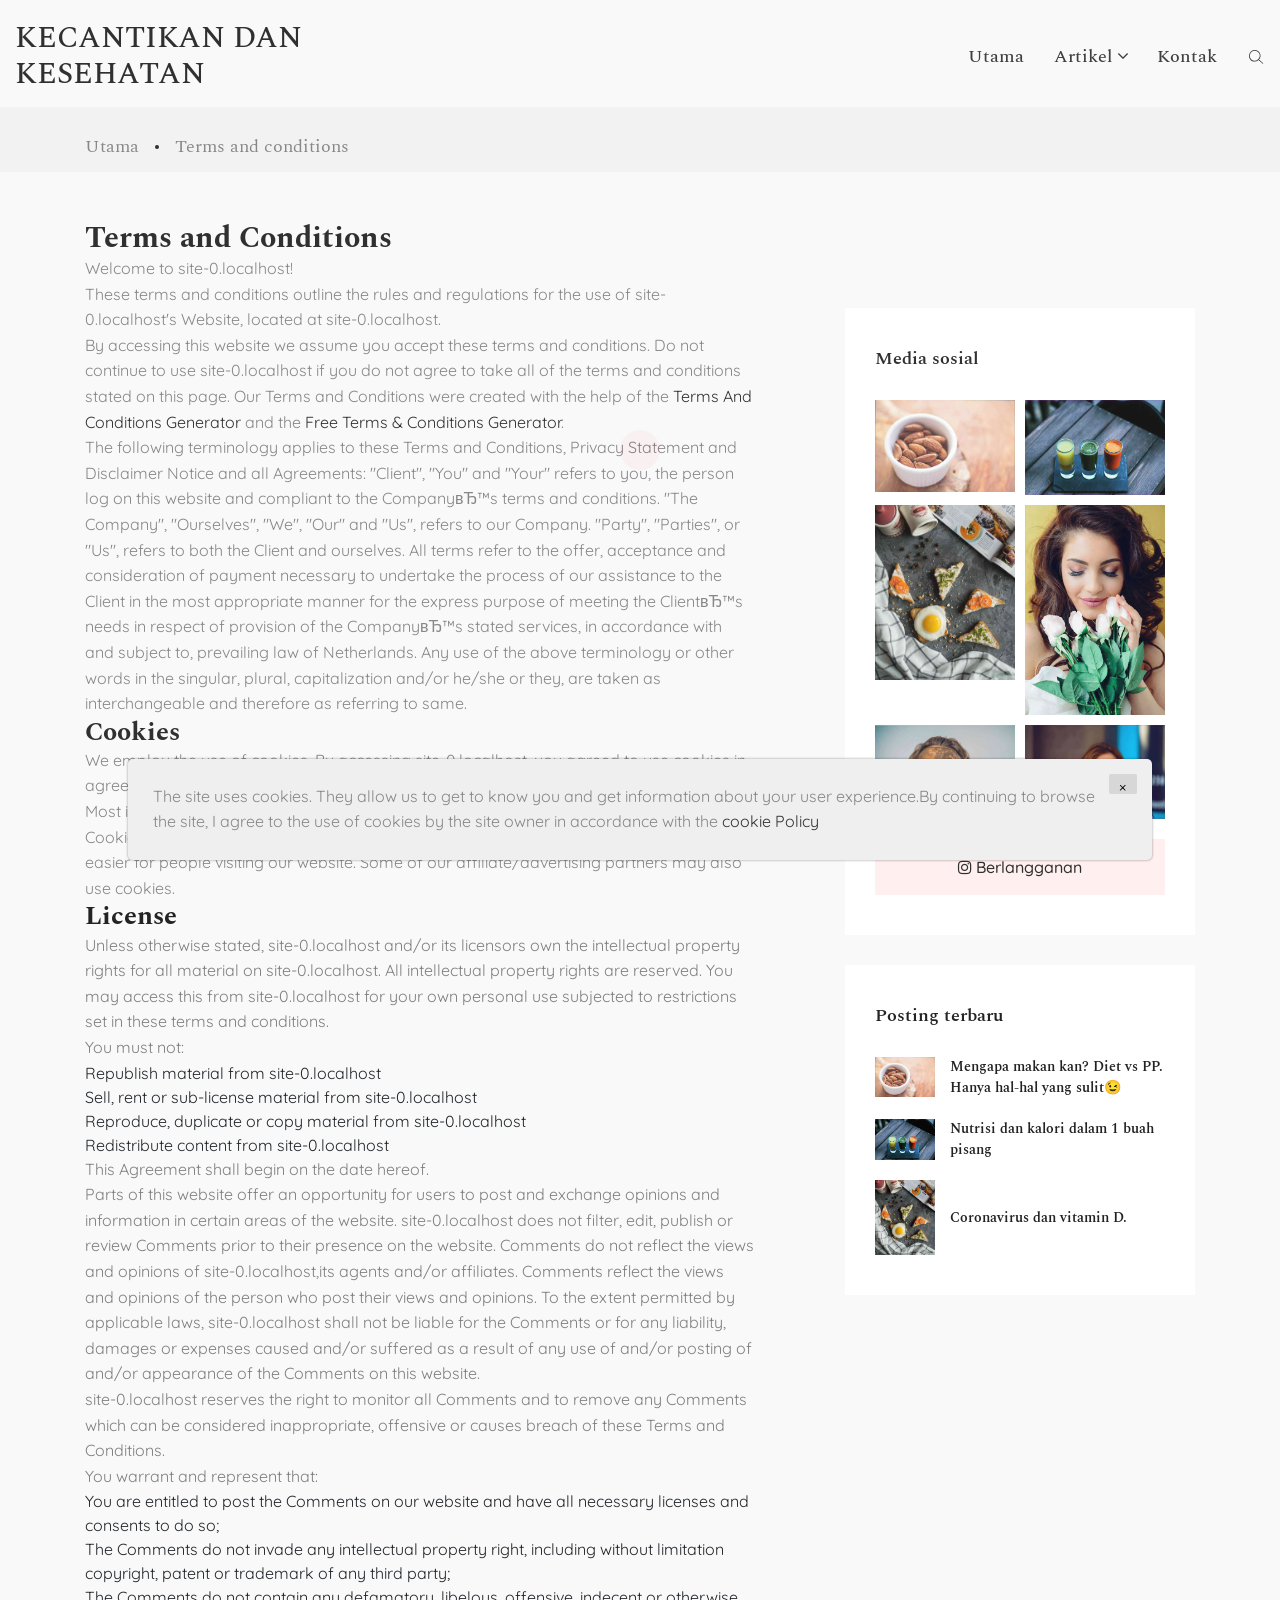
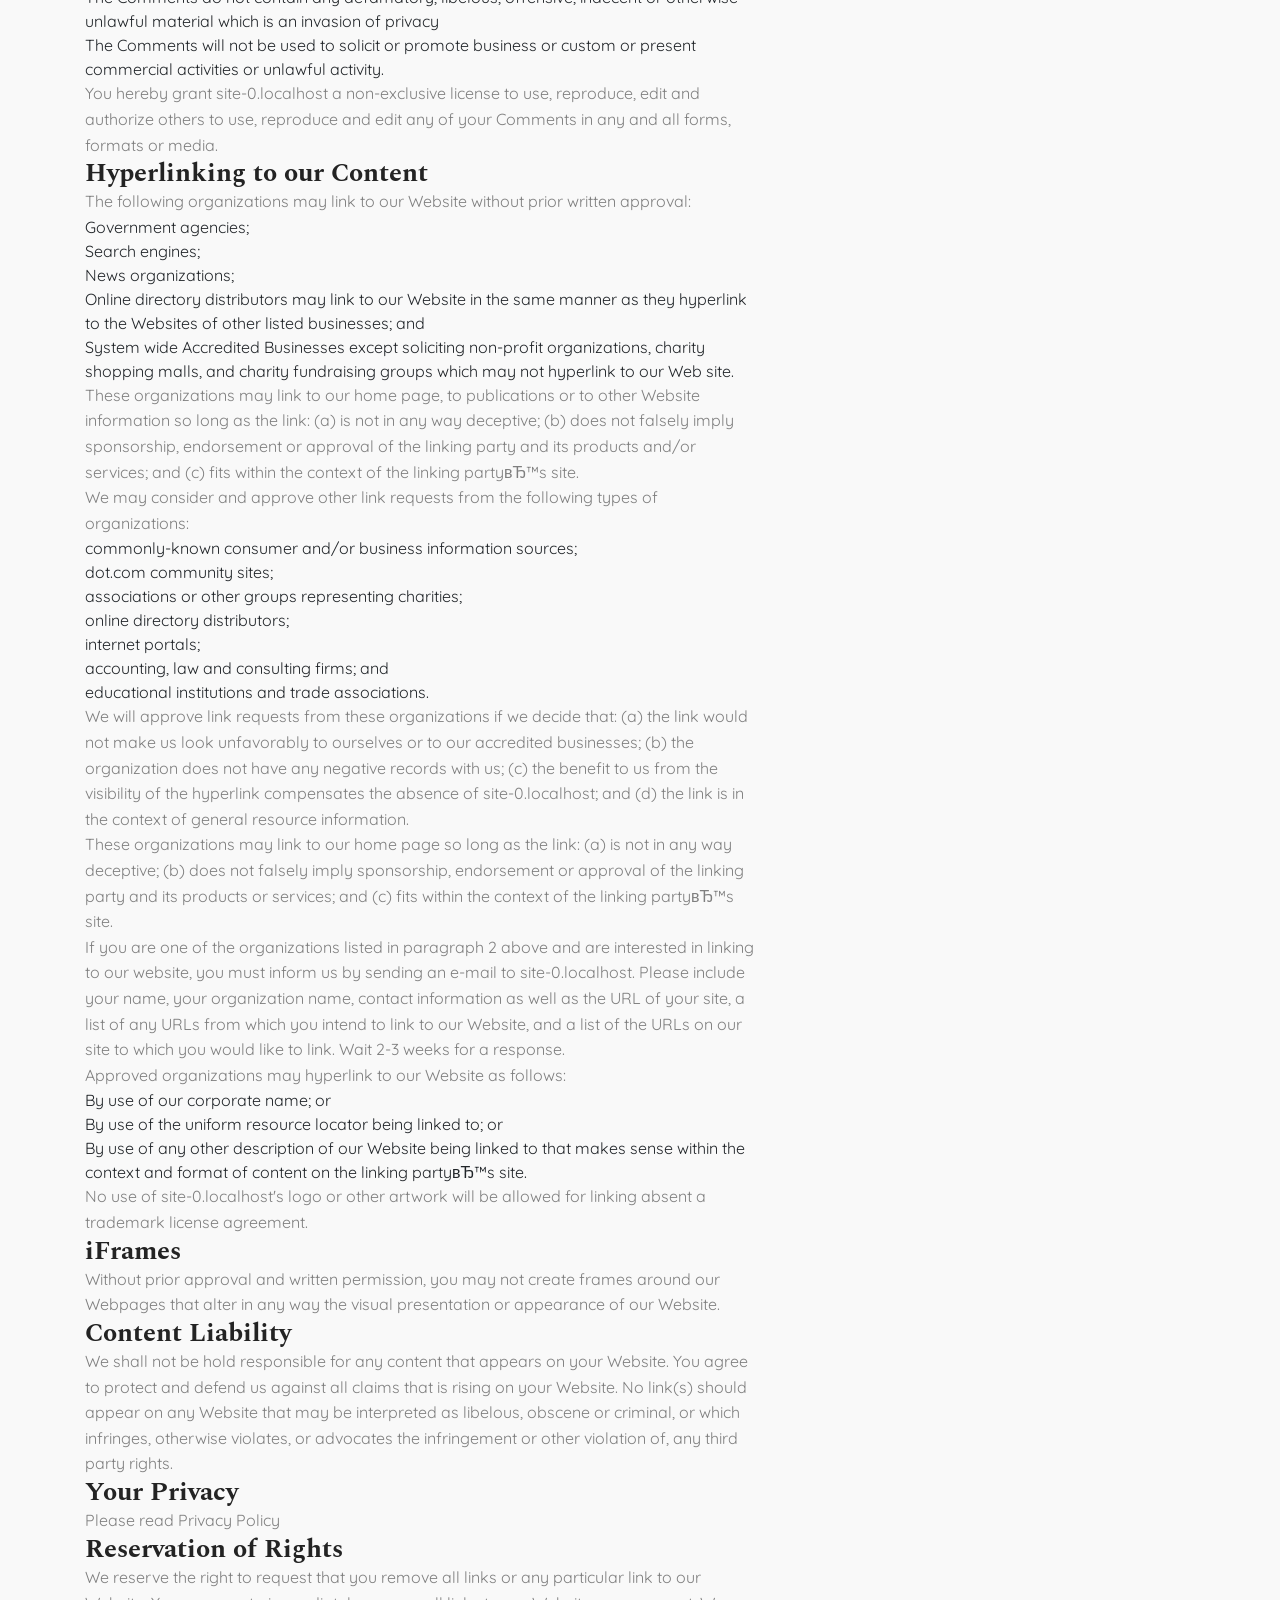
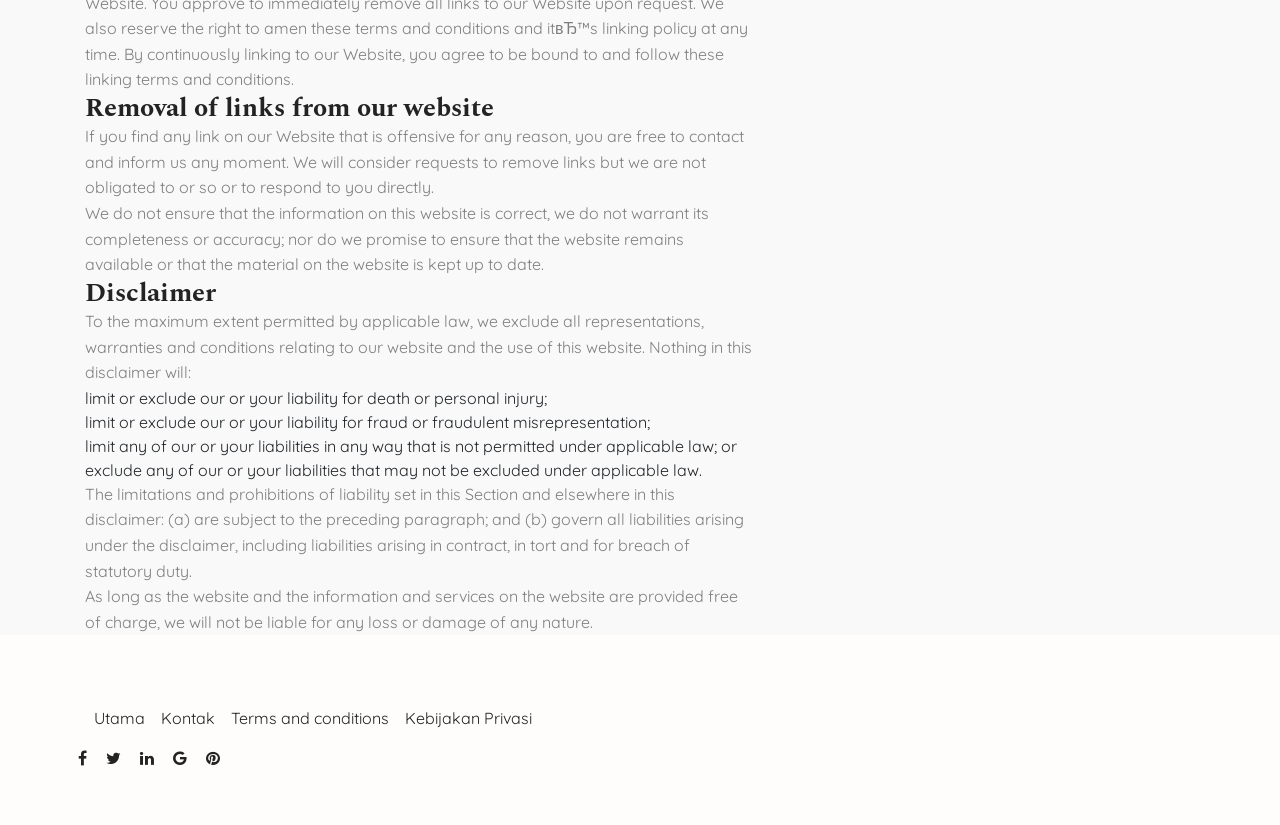
<file: w/html/terms.html>
<!DOCTYPE html>
<html lang="en">

<head>
    <meta charset="utf-8">
    <meta name="viewport" content="width=device-width, initial-scale=1, shrink-to-fit=no">
    <meta http-equiv="X-UA-Compatible" content="IE=edge">

    <!-- Document Title -->
    <title>Kecantikan dan kesehatan</title>

    <!-- Favicon -->
    <link rel="shortcut icon" type="image/png" href="assets/images/favicon.png">

    <!--==== Google Fonts ====-->
    <link href="https://fonts.googleapis.com/css?family=Quicksand:300,400,500%7CSpectral:400,400i,500,600,700" rel="stylesheet">

    <!-- CSS Files -->

    <!--==== Bootstrap css file ====-->
    <link rel="stylesheet" href="assets/css/bootstrap.min.css">

    <!--==== Font-Awesome css file ====-->
    <link rel="stylesheet" href="assets/css/font-awesome.min.css">

    <!--==== Animate CSS ====-->
    <link rel="stylesheet" href="assets/plugins/animate/animate.min.css">

    <!--==== Owl Carousel ====-->
    <link rel="stylesheet" href="assets/plugins/owl-carousel/owl.carousel.min.css">

    <!--==== Magnific Popup ====-->
    <link rel="stylesheet" href="assets/plugins/magnific-popup/magnific-popup.css">

    <!--==== Style css file ====-->
    <link rel="stylesheet" href="assets/css/style.css">

    <!--==== Custom css file ====-->
    <link rel="stylesheet" href="assets/css/custom.css">
</head>

<body>
    <!-- Preloader -->
    <div class="preloader">
        <div class="preload-img">
            <div class="spinnerBounce">
                <div class="double-bounce1"></div>
                <div class="double-bounce2"></div>
            </div>
        </div>
    </div>
    <!-- End of Preloader -->

    <!-- Nav Search Box -->
    <div class="nav-search-box">
        <form>
            <div class="input-group">
                <input type="text" class="form-control" placeholder="eg. feel the love and …">
                <span class="b-line"></span>
                <span class="b-line-under"></span>
                <div class="input-group-append">
                    <button type="button" class="btn">
                        <img src="assets/images/search-icon.svg" alt="" class="img-fluid svg">
                    </button>
                </div>
            </div>
        </form>
    </div>
    <!-- End of Nav Search Box -->

    <!-- Header -->
    <header class="header">
        <div class="header-fixed">
            <div class="container-fluid pl-120 pr-120 position-relative">
                <div class="row d-flex align-items-center">

                    <div class="col-lg-3 col-md-4 col-6">
                        <!-- Logo -->
                        <h2 class="logo text-uppercase">
                            <a href="index.html">Kecantikan dan kesehatan</a>
                        </h2>
                        <!-- End of Logo -->
                    </div>

                    <div class="col-lg-9 col-md-8 col-6 d-flex justify-content-end position-static">
                        <!-- Nav Menu -->
                        <div class="nav-menu-cover">
                            <ul class="nav nav-menu">
                                <li><a href="index.html">Utama</a></li>
                                <li class="menu-item-has-children"><a href="#">Artikel</a>
                                    <ul class="sub-menu">
                                        
                                        <li><a href="ehRcxnFNCVlMmH9nMFJzkIzC4Tzu.html">Mengapa makan kan? Die...</a></li>
                                        

                                        <li><a href="VgHIrWH9ykENTvOP.html">Nutrisi dan kalori dal...</a></li>
                                        

                                        <li><a href="7ef819836936717de521e05d22f29db8.html">Coronavirus dan vitami...</a></li>
                                        

                                        <li><a href="686da7929c022398b3a104c8c7ca8ff5.html">Bagaimana untuk mengur...</a></li>
                                        

                                        <li><a href="lMZWCfdqo7MFwpHcbqS.html">[Hari 16] bagaimana me...</a></li>
                                        

                                        <li><a href="15912c9177d28134e63a438a69d59a45.html">Usia-alasan untuk kele...</a></li>
                                        

                                    </ul>
                                </li>
                                <li><a href="contact.html">Kontak</a></li>
                            </ul>
                        </div>
                        <!-- End of Nav Menu -->

                        <!-- Mobile Menu -->
                        <div class="mobile-menu-cover">
                            <ul class="nav mobile-nav-menu">
                                <li class="search-toggle-open">
                                    <img alt="" class="img-fluid svg" src="assets/images/search-icon.svg">
                                </li>
                                <li class="search-toggle-close hide">
                                    <img alt="" class="img-fluid" src="assets/images/close.svg">
                                </li>
                                <li class="nav-menu-toggle">
                                    <img alt="" class="img-fluid svg" src="assets/images/menu-toggler.svg">
                                </li>
                            </ul>
                        </div>
                        <!-- End of Mobile Menu -->
                    </div>
                </div>
            </div>
        </div>
    </header>
    <!-- End of Header -->

    <!-- Page title -->
    <div class="page-title py-3">
        <div class="container">
            <ul class="nav">
                <li><a href="index.html">Utama</a></li>
                <li><a href="#">Terms and conditions</a></li>
            </ul>
        </div>
    </div>
    <!-- End of Page title -->

    <!-- ****** Terms Area Start ****** -->
    <section class="single_blog_area section_padding_80 mt-5">
        <div class="container">
            <div class="row justify-content-center">
                <div class="col-md-8">
                    <div class="row no-gutters">
                        <!-- Single Post -->
                        <div class="col-12 col-sm-11">
                            <div class="single-post">
                                <!-- Post Content -->
                                <div class="post-content">
                                    <h2><strong>Terms and Conditions</strong></h2>

                                    <p>Welcome to <span class="server-name"></span>!</p>

                                    <p>These terms and conditions outline the rules and regulations for the use of <span class="server-name"></span>'s Website, located at <span class="server-name"></span>.</p>

                                    <p>By accessing this website we assume you accept these terms and conditions. Do not continue to use <span class="server-name"></span> if you do not agree to take all of the terms and conditions stated on this page. Our Terms and Conditions were created with the help of the <a href="https://www.termsandconditionsgenerator.com">Terms And Conditions Generator</a> and the <a href="https://www.privacypolicyonline.com/terms-conditions-generator/">Free Terms & Conditions Generator</a>.</p>

                                    <p>The following terminology applies to these Terms and Conditions, Privacy Statement and Disclaimer Notice and all Agreements: "Client", "You" and "Your" refers to you, the person log on this website and compliant to the CompanyвЂ™s terms and conditions. "The Company", "Ourselves", "We", "Our" and "Us", refers to our Company. "Party", "Parties", or "Us", refers to both the Client and ourselves. All terms refer to the offer, acceptance and consideration of payment necessary to undertake the process of our assistance to the Client in the most appropriate manner for the express purpose of meeting the ClientвЂ™s needs in respect of provision of the CompanyвЂ™s stated services, in accordance with and subject to, prevailing law of Netherlands. Any use of the above terminology or other words in the singular, plural, capitalization and/or he/she or they, are taken as interchangeable and therefore as referring to same.</p>

                                    <h3><strong>Cookies</strong></h3>

                                    <p>We employ the use of cookies. By accessing <span class="server-name"></span>, you agreed to use cookies in agreement with the <span class="server-name"></span>'s Privacy Policy.</p>

                                    <p>Most interactive websites use cookies to let us retrieve the userвЂ™s details for each visit. Cookies are used by our website to enable the functionality of certain areas to make it easier for people visiting our website. Some of our affiliate/advertising partners may also use cookies.</p>

                                    <h3><strong>License</strong></h3>

                                    <p>Unless otherwise stated, <span class="server-name"></span> and/or its licensors own the intellectual property rights for all material on <span class="server-name"></span>. All intellectual property rights are reserved. You may access this from <span class="server-name"></span> for your own personal use subjected to restrictions set in these terms and conditions.</p>

                                    <p>You must not:</p>
                                    <ul>
                                        <li>Republish material from <span class="server-name"></span></li>
                                        <li>Sell, rent or sub-license material from <span class="server-name"></span></li>
                                        <li>Reproduce, duplicate or copy material from <span class="server-name"></span></li>
                                        <li>Redistribute content from <span class="server-name"></span></li>
                                    </ul>

                                    <p>This Agreement shall begin on the date hereof.</p>

                                    <p>Parts of this website offer an opportunity for users to post and exchange opinions and information in certain areas of the website. <span class="server-name"></span> does not filter, edit, publish or review Comments prior to their presence on the website. Comments do not reflect the views and opinions of <span class="server-name"></span>,its agents and/or affiliates. Comments reflect the views and opinions of the person who post their views and opinions. To the extent permitted by applicable laws, <span class="server-name"></span> shall not be liable for the Comments or for any liability, damages or expenses caused and/or suffered as a result of any use of and/or posting of and/or appearance of the Comments on this website.</p>

                                    <p><span class="server-name"></span> reserves the right to monitor all Comments and to remove any Comments which can be considered inappropriate, offensive or causes breach of these Terms and Conditions.</p>

                                    <p>You warrant and represent that:</p>

                                    <ul>
                                        <li>You are entitled to post the Comments on our website and have all necessary licenses and consents to do so;</li>
                                        <li>The Comments do not invade any intellectual property right, including without limitation copyright, patent or trademark of any third party;</li>
                                        <li>The Comments do not contain any defamatory, libelous, offensive, indecent or otherwise unlawful material which is an invasion of privacy</li>
                                        <li>The Comments will not be used to solicit or promote business or custom or present commercial activities or unlawful activity.</li>
                                    </ul>

                                    <p>You hereby grant <span class="server-name"></span> a non-exclusive license to use, reproduce, edit and authorize others to use, reproduce and edit any of your Comments in any and all forms, formats or media.</p>

                                    <h3><strong>Hyperlinking to our Content</strong></h3>

                                    <p>The following organizations may link to our Website without prior written approval:</p>

                                    <ul>
                                        <li>Government agencies;</li>
                                        <li>Search engines;</li>
                                        <li>News organizations;</li>
                                        <li>Online directory distributors may link to our Website in the same manner as they hyperlink to the Websites of other listed businesses; and</li>
                                        <li>System wide Accredited Businesses except soliciting non-profit organizations, charity shopping malls, and charity fundraising groups which may not hyperlink to our Web site.</li>
                                    </ul>

                                    <p>These organizations may link to our home page, to publications or to other Website information so long as the link: (a) is not in any way deceptive; (b) does not falsely imply sponsorship, endorsement or approval of the linking party and its products and/or services; and (c) fits within the context of the linking partyвЂ™s site.</p>

                                    <p>We may consider and approve other link requests from the following types of organizations:</p>

                                    <ul>
                                        <li>commonly-known consumer and/or business information sources;</li>
                                        <li>dot.com community sites;</li>
                                        <li>associations or other groups representing charities;</li>
                                        <li>online directory distributors;</li>
                                        <li>internet portals;</li>
                                        <li>accounting, law and consulting firms; and</li>
                                        <li>educational institutions and trade associations.</li>
                                    </ul>

                                    <p>We will approve link requests from these organizations if we decide that: (a) the link would not make us look unfavorably to ourselves or to our accredited businesses; (b) the organization does not have any negative records with us; (c) the benefit to us from the visibility of the hyperlink compensates the absence of <span class="server-name"></span>; and (d) the link is in the context of general resource information.</p>

                                    <p>These organizations may link to our home page so long as the link: (a) is not in any way deceptive; (b) does not falsely imply sponsorship, endorsement or approval of the linking party and its products or services; and (c) fits within the context of the linking partyвЂ™s site.</p>

                                    <p>If you are one of the organizations listed in paragraph 2 above and are interested in linking to our website, you must inform us by sending an e-mail to <span class="server-name"></span>. Please include your name, your organization name, contact information as well as the URL of your site, a list of any URLs from which you intend to link to our Website, and a list of the URLs on our site to which you would like to link. Wait 2-3 weeks for a response.</p>

                                    <p>Approved organizations may hyperlink to our Website as follows:</p>

                                    <ul>
                                        <li>By use of our corporate name; or</li>
                                        <li>By use of the uniform resource locator being linked to; or</li>
                                        <li>By use of any other description of our Website being linked to that makes sense within the context and format of content on the linking partyвЂ™s site.</li>
                                    </ul>

                                    <p>No use of <span class="server-name"></span>'s logo or other artwork will be allowed for linking absent a trademark license agreement.</p>

                                    <h3><strong>iFrames</strong></h3>

                                    <p>Without prior approval and written permission, you may not create frames around our Webpages that alter in any way the visual presentation or appearance of our Website.</p>

                                    <h3><strong>Content Liability</strong></h3>

                                    <p>We shall not be hold responsible for any content that appears on your Website. You agree to protect and defend us against all claims that is rising on your Website. No link(s) should appear on any Website that may be interpreted as libelous, obscene or criminal, or which infringes, otherwise violates, or advocates the infringement or other violation of, any third party rights.</p>

                                    <h3><strong>Your Privacy</strong></h3>

                                    <p>Please read Privacy Policy</p>

                                    <h3><strong>Reservation of Rights</strong></h3>

                                    <p>We reserve the right to request that you remove all links or any particular link to our Website. You approve to immediately remove all links to our Website upon request. We also reserve the right to amen these terms and conditions and itвЂ™s linking policy at any time. By continuously linking to our Website, you agree to be bound to and follow these linking terms and conditions.</p>

                                    <h3><strong>Removal of links from our website</strong></h3>

                                    <p>If you find any link on our Website that is offensive for any reason, you are free to contact and inform us any moment. We will consider requests to remove links but we are not obligated to or so or to respond to you directly.</p>

                                    <p>We do not ensure that the information on this website is correct, we do not warrant its completeness or accuracy; nor do we promise to ensure that the website remains available or that the material on the website is kept up to date.</p>

                                    <h3><strong>Disclaimer</strong></h3>

                                    <p>To the maximum extent permitted by applicable law, we exclude all representations, warranties and conditions relating to our website and the use of this website. Nothing in this disclaimer will:</p>

                                    <ul>
                                        <li>limit or exclude our or your liability for death or personal injury;</li>
                                        <li>limit or exclude our or your liability for fraud or fraudulent misrepresentation;</li>
                                        <li>limit any of our or your liabilities in any way that is not permitted under applicable law; or</li>
                                        <li>exclude any of our or your liabilities that may not be excluded under applicable law.</li>
                                    </ul>

                                    <p>The limitations and prohibitions of liability set in this Section and elsewhere in this disclaimer: (a) are subject to the preceding paragraph; and (b) govern all liabilities arising under the disclaimer, including liabilities arising in contract, in tort and for breach of statutory duty.</p>

                                    <p>As long as the website and the information and services on the website are provided free of charge, we will not be liable for any loss or damage of any nature.</p>
                                </div>

                            </div>
                        </div>
                    </div>
                </div>
                <div class="col-md-4">
                    <div class="pt-88">
                        <div class="my-sidebar">
                            <!-- Instagram Widget -->
                            <div class="widget widget-instagram">
                                <!-- Widget Title -->
                                <h4 class="widget-title">
                                    Media sosial
                                </h4>
                                <!-- End of Widget Title -->

                                <!-- Widget Content -->
                                <div class="widget-content">
                                    <ul class="insta-gallery">
                                        
                                        <li>
                                            <!-- Instagram Post Image -->
                                            <a href=""><img alt="" class="img-fluid" src="./img/juan-jose-valencia-antia-ttrjmhrkoey-unsplash.jpg"></a>
                                        </li>
                                        

                                        <li>
                                            <!-- Instagram Post Image -->
                                            <a href=""><img alt="" class="img-fluid" src="./img/toa-heftiba-2bgl3ydxjzs-unsplash.jpg"></a>
                                        </li>
                                        

                                        <li>
                                            <!-- Instagram Post Image -->
                                            <a href=""><img alt="" class="img-fluid" src="./img/kate-hliznitsova-zigxiq4gzbu-unsplash.jpg"></a>
                                        </li>
                                        

                                        <li>
                                            <!-- Instagram Post Image -->
                                            <a href=""><img alt="" class="img-fluid" src="./img/mihai-stefan-ic6xpmk3fo0-unsplash.jpg"></a>
                                        </li>
                                        

                                        <li>
                                            <!-- Instagram Post Image -->
                                            <a href=""><img alt="" class="img-fluid" src="./img/isabell-winter-t7_cn7g5ara-unsplash.jpg"></a>
                                        </li>
                                        

                                        <li>
                                            <!-- Instagram Post Image -->
                                            <a href=""><img alt="" class="img-fluid" src="./img/ayo-ogunseinde-975db4ebky0-unsplash.jpg"></a>
                                        </li>
                                        

                                    </ul>
                                    <!-- Instagram Follow Button -->
                                    <a class="btn btn-block btn-instagram" href="">
                                        <i class="fa fa-instagram"></i> Berlangganan
                                    </a>
                                </div>
                                <!-- End of Widget Content -->
                            </div>
                            <!-- End of Instagram Widget -->

                            <!-- Recent Post Widget -->
                            <div class="widget widget-recent-post">
                                <!-- Widget Title -->
                                <h4 class="widget-title">
                                    Posting terbaru
                                </h4>
                                <!-- End of Widget Title -->

                                <!-- Widget Content -->
                                <div class="widget-content">
                                    
                                    <!-- Single Post -->
                                    <div class="wrp-cover">
                                        <!-- Post Thumbnail -->
                                        <div class="post-thumb">
                                            <a href="ehRcxnFNCVlMmH9nMFJzkIzC4Tzu.html">
                                                <img alt="" class="img-fluid" src="./img/juan-jose-valencia-antia-ttrjmhrkoey-unsplash.jpg">
                                            </a>
                                        </div>
                                        <!-- Post Title -->
                                        <div class="post-title">
                                            <a href="ehRcxnFNCVlMmH9nMFJzkIzC4Tzu.html">Mengapa makan kan? Diet vs PP. Hanya hal-hal yang sulit😉</a>
                                        </div>
                                    </div>
                                    

                                    <!-- Single Post -->
                                    <div class="wrp-cover">
                                        <!-- Post Thumbnail -->
                                        <div class="post-thumb">
                                            <a href="VgHIrWH9ykENTvOP.html">
                                                <img alt="" class="img-fluid" src="./img/toa-heftiba-2bgl3ydxjzs-unsplash.jpg">
                                            </a>
                                        </div>
                                        <!-- Post Title -->
                                        <div class="post-title">
                                            <a href="VgHIrWH9ykENTvOP.html">Nutrisi dan kalori dalam 1 buah pisang</a>
                                        </div>
                                    </div>
                                    

                                    <!-- Single Post -->
                                    <div class="wrp-cover">
                                        <!-- Post Thumbnail -->
                                        <div class="post-thumb">
                                            <a href="7ef819836936717de521e05d22f29db8.html">
                                                <img alt="" class="img-fluid" src="./img/kate-hliznitsova-zigxiq4gzbu-unsplash.jpg">
                                            </a>
                                        </div>
                                        <!-- Post Title -->
                                        <div class="post-title">
                                            <a href="7ef819836936717de521e05d22f29db8.html">Coronavirus dan vitamin D.</a>
                                        </div>
                                    </div>
                                    

                                </div>
                                <!-- End of Widget Content -->
                            </div>
                            <!-- End of Recent Post Widget -->

                        </div>
                    </div>
                </div>
            </div>
        </div>
    </section>
    <!-- ****** Terms Area End ****** -->

    <!-- ****** Footer Menu Area Start ****** -->
    <footer class="footer-container d-flex align-items-center">
        <div class="container">
            <div class="row align-items-center footer">
                <div class="col-md-12 text-center text-md-left order-md-1 order-2">
                    <nav class="navbar navbar-expand-lg">
                        <button aria-controls="yummyfood-footer-nav" aria-expanded="false" aria-label="Toggle navigation"
                                class="navbar-toggler" data-target="#yummyfood-footer-nav"
                                data-toggle="collapse" type="button"><i aria-hidden="true"
                                                                        class="fa fa-bars"></i> Menu
                        </button>
                        <!-- Menu Area Start -->
                        <div class="collapse navbar-collapse justify-content-left" id="yummyfood-footer-nav">
                            <ul class="navbar-nav">
                                <li class="nav-item">
                                    <a class="nav-link" href="index.html">Utama <span class="sr-only">(current)</span></a>
                                </li>
                                <li class="nav-item">
                                    <a class="nav-link" href="contact.html">Kontak</a>
                                </li>
                                <li class="nav-item">
                                    <a class="nav-link" href="terms.html">Terms and conditions</a>
                                </li>
                                <li class="nav-item">
                                    <a class="nav-link" href="policy.html">Kebijakan Privasi</a>
                                </li>
                            </ul>
                        </div>
                    </nav>
                    <div class="footer-social">
                        <a href="#"><i class="fa fa-facebook"></i></a>
                        <a href="#"><i class="fa fa-twitter"></i></a>
                        <a href="#"><i class="fa fa-linkedin"></i></a>
                        <a href="#"><i class="fa fa-google"></i></a>
                        <a href="#"><i class="fa fa-pinterest"></i></a>
                    </div>
                </div>
            </div>
        </div>
    </footer>
    <!-- ****** Footer Menu Area End ****** -->

    <!-- JS Files -->

    <!-- ==== JQuery 1.12.1 js file ==== -->
    <script src="assets/js/jquery-1.12.1.min.js"></script>

    <!-- ==== Bootstrap js file ==== -->
    <script src="assets/js/bootstrap.bundle.min.js"></script>

    <!-- ==== Owl Carousel ==== -->
    <script src="assets/plugins/owl-carousel/owl.carousel.min.js"></script>

    <!-- ==== Magnific Popup ==== -->
    <script src="assets/plugins/magnific-popup/jquery.magnific-popup.min.js"></script>

    <!-- ==== Script js file ==== -->
    <script src="assets/js/scripts.js"></script>

    <!-- ==== Custom js file ==== -->
    <script src="assets/js/custom.js"></script>

    <script>
        let elems = document.querySelectorAll('.server-name');
        elems.forEach((elem) => {
            elem.innerHTML = window.location.hostname
        })
    </script>
    <div class="cookie-banner">
        <p>
            The site uses cookies. They allow us to get to know you and get information about your user experience.By continuing to browse the site, I agree to the use of cookies by the site owner in accordance with the <a target="_blank" href="https://en.wikipedia.org/wiki/HTTP_cookie">cookie Policy</a>
        </p>
        <button class="close-cookie">&times;</button>
    </div>
    <script>
        window.onload = function() {
            $('.close-cookie').click(function () {
                $('.cookie-banner').fadeOut();
            })
        }
    </script>
</body>
</file>
<file: css/style.css>
* {
    margin: 0;
    padding: 0;
    outline-style: none;
    -webkit-box-sizing: border-box;
    -moz-box-sizing: border-box;
    box-sizing: border-box
}

.top-line {
    text-align: center;
    padding: 12px 0;
    border-top: 1px solid #e4e4e5;
    border-bottom: 1px solid #e4e4e5;
    margin: 25px 0
}

.top-line a {
    display: none
}

.top-line a img {
    display: block;
    margin: 0 auto
}

.wrapper {
    width: 1140px;
    max-width: 100%;
    margin: 0 auto
}

header .logo {
    text-align: center;
    position: relative;
    margin-bottom: 20px
}

header .logo img {
    width: 380px;
    max-width: 100%
}

header .logo span {
    display: block;
    font-size: 11px;
    font-family: montserrat, sans-serif;
    font-weight: 700;
    margin-top: -20px;
    margin-left: 80px;
    letter-spacing: .2px
}

header .logo .btn {
    position: absolute;
    right: 0;
    top: 0;
    background: #ffc505;
    border: 3px solid #ffc505;
    padding: 7px 10px;
    font-size: 14px;
    letter-spacing: 1px;
    text-transform: uppercase;
    font-family: Montserrat, sans-serif;
    font-weight: 600;
    text-decoration: none;
    color: #000
}

header .logo .btn:hover {
    background: #FFF
}

header ul {
    font-size: 0;
    text-align: center;
    border-bottom: 1px solid #e4e4e5;
    margin-bottom: 40px
}

header ul li {
    display: inline-block;
    vertical-align: middle
}

header ul li a {
    font-family: montserrat, sans-serif;
    font-weight: 600;
    font-size: 14px;
    letter-spacing: 1px;
    text-transform: uppercase;
    text-decoration: none;
    color: #000;
    display: block;
    border-bottom: 3px solid transparent;
    padding: 12px 15px 24px
}

header ul li a:hover {
    color: #FFC505;
    border-bottom: 3px solid #000
}

h1, h2, h3, h4, h5, h6 {
    font-family: 'Open Sans', sans-serif;
    color: #222;
    font-weight: 500;
    line-height: 1.2;
    margin: 0 0 16px
}

.wrapper .main {
    display: inline-block;
    vertical-align: top;
    border-right: 1px solid #bfbfbf;
    padding-right: 14px;
    width: 734px;
    margin-bottom: 30px
}

.wrapper .main h1 {
    font-size: 30px
}

.wrapper .main a {
    color: #00f;
    text-decoration: underline
}

.wrapper .main .btn {
    display: block;
    margin: 20px auto;
    padding: 15px 0;
    font-size: 20px;
    text-decoration: none;
    background-color: #de0606;
    text-align: center;
    color: #fff;
    border-radius: 4px;
    border: none;
    cursor: pointer;
    width: 350px;
    max-width: 100%
}

.wrapper .main .breadcrumbs {
    font-size: 14px;
    color: #000;
    margin-bottom: 30px;
    font-family: 'Open Sans', sans-serif;
    font-weight: 700
}

.wrapper .main .breadcrumbs a {
    text-decoration: none;
    color: #000
}

.wrapper .main .breadcrumbs a:hover {
    text-decoration: underline
}

.wrapper .main .breadcrumbs span {
    color: #A4A4A4
}

.wrapper .main .social {
    font-size: 0;
    display: block;
    margin-bottom: 30px
}

.wrapper .main .social li {
    display: inline-block;
    vertical-align: middle
}

.wrapper .main .social li a {
    display: block;
    width: 32px;
    height: 32px;
    margin-right: 5px;
    -webkit-border-radius: 50%;
    border-radius: 50%;
    font-size: 16px;
    text-align: center;
    line-height: 32px;
    text-decoration: none
}

.wrapper .main .social li a:hover {
    opacity: .7
}

.wrapper .main .social li:nth-of-type(1) a {
    background: #E9E9E9;
    color: #545454
}

.wrapper .main .social li:nth-of-type(2) a {
    background: #3B5998;
    color: #FFF
}

.wrapper .main .social li:nth-of-type(3) a {
    background: #00acee;
    color: #FFF
}

.wrapper .main .social li:nth-of-type(4) a {
    background: #ca1f27;
    color: #FFF
}

.wrapper .main .social li:nth-of-type(5) a {
    background: #cee3f8;
    color: #555
}

.wrapper .main h4 {
    color: #8b8589;
    line-height: 1.4em;
    font-family: Georgia, serif;
    font-size: 22px
}

.wrapper .main .first-screen {
    width: auto
}

.wrapper .main img {
    display: block;
    margin: 0 auto 24px;
    max-width: 100%;
    width: 100%
}

.wrapper .main p {
    font-family: Georgia, serif;
    font-size: 18px;
    line-height: 1.6;
    margin-bottom: 26px
}

.wrapper .main h2 {
    font-size: 26px;
    font-weight: 700;
    line-height: 1.5
}

.wrapper .main .comments .title {
    color: #5C5C5C;
    font-size: 24px;
    margin-bottom: 40px
}

.wrapper .main .comments ul {
    list-style: none
}

.wrapper .main .comments ul li {
    margin-bottom: 25px
}

.wrapper .main .comments ul li .avatar {
    display: inline-block;
    vertical-align: top;
    width: 50px;
    margin-right: 10px
}

.wrapper .main .comments ul li .comment__post {
    display: inline-block;
    vertical-align: top;
    width: calc(100% - 65px)
}

.wrapper .main .comments ul li:last-child .comment__post {
    display: block;
}

.wrapper .main .comments ul li .comment__post .user_name {
    color: #5C5C5C;
    font-size: 14px;
    font-weight: 700;
    font-family: 'Open Sans', sans-serif;
    margin-bottom: 10px
}

.wrapper .main .comments ul li .comment__post .user_name span {
    font-size: 12px;
    font-weight: 400
}

.wrapper .main .comments ul li .comment__post .comment__text {
    font-family: 'Open Sans', sans-serif;
    font-size: 14px;
    line-height: 1.4
}

.wrapper aside {
    display: inline-block;
    vertical-align: top;
    width: calc(100% - 740px);
    text-align: center;
    padding: 0 20px
}

.wrapper aside img {
    width: 70%;
    display: block;
}

.wrapper .asideimg {
    position: relative;
    background-color: #c29a28;
}

.text1 {
    position: absolute;
    right: 2%;
    top: 21%;
    width: 54%;
    padding: 0 10px;
    color: #f6faeb;
    font-weight: 600;
    font-size: 20px;
}

.text2 {
    position: absolute;
    right: 2%;
    top: 62%;
    padding: 3px 10px;
    color: #f6faeb;
    font-size: 20px;
    cursor: pointer;
    background: #da2c27;
    text-decoration: none;
    width: 54%;
}

.form_wrap {
    margin: 30px 0;
    padding: 30px;
    border: 1px solid #dfe2e5;
}

.form_title {
    margin-bottom: 20px;
    font-weight: bold;
    font-size: 28px;
    text-align: center;
}

.form_title span {
    color: #0078e0;
}

.inp {
    width: 100%;
    height: 50px;
    margin-bottom: 10px;
    padding: 0 20px;

    font-weight: bold;
    font-size: 14px;

    border: 1px solid #dfe2e5;

    -webkit-transition: 0.5s;
    -o-transition: 0.5s;
    transition: 0.5s;
}

.form-inner::after {
    display: table;
    content: "";
    clear: both;
}

.form_img-wrap {
    position: relative;
    width: 48%;
    float: left;
}

.form_img-wrap img {
    display: block;
    width: 90%;
    box-sizing: border-box;
}

.form_inp-wrap {
    width: 41%;
    float: right;
}

.old_price {
    font-size: 14px;
    text-align: center;
    text-decoration: line-through;
}

.new_price {
    margin-bottom: 10px;
    font-weight: bold;
    font-size: 16px;
    text-align: center;
}

form .btn {
    width: 100%;
    margin: 0 auto;
    padding: 18px 10px;
    border: none;
    outline: none;
}

.btn_sub {
    display: block;
    width: 60%;
    margin: 10px auto;
    padding: 15px 10px;
    font-weight: bold;
    font-size: 18px;
    line-height: 1;
    text-align: center;
    color: #ffffff;
    text-decoration: none;
    background: #e08e00;
    -webkit-border-radius: 70px;
    border-radius: 70px;
    -webkit-transition: 0.5s;
    -o-transition: 0.5s;
    transition: 0.5s;
}

.wrapper aside .search {
    width: 100%;
    margin-bottom: 40px;
    position: relative
}

.wrapper aside .search input {
    width: 100%;
    padding: 10px
}

.wrapper aside .search a {
    font-size: 20px;
    width: 40px;
    height: 39px;
    position: absolute;
    background: #bfbfbf;
    right: 0;
    top: 0;
    color: #fff;
    line-height: 39px;
    text-decoration: none
}

.wrapper aside .search a:hover {
    background: #C90300
}

footer {
    border-top: 1px solid #000;
    padding: 16px 0
}

footer ul {
    font-size: 0;
    text-align: center;
    margin-bottom: 30px
}

footer ul li {
    display: inline-block;
    vertical-align: middle
}

footer ul li a {
    color: #000;
    font-size: 14px;
    font-family: montserrat, sans-serif;
    text-transform: uppercase;
    font-weight: 600;
    letter-spacing: 1px;
    padding: 12px 24px;
    text-decoration: none
}

footer ul li a:hover {
    color: #FFC505
}

footer .social {
    display: block
}

footer .social li a {
    display: block;
    margin: 0 10px;
    color: #000;
    border: 2px solid #000;
    width: 30px;
    height: 30px;
    font-size: 15px;
    text-align: center;
    line-height: 26px;
    padding: 0;
    -webkit-border-radius: 50%;
    border-radius: 50%
}

footer .social li a:hover {
    background: #000;
    color: #FFF
}

.order-count {
    display: none;
    background: #f1f708;
    border: 2px solid red;
    position: fixed;
    bottom: 55px;
    right: 0;
    border-radius: 10px 0 0 10px;
    padding: 5px;
    font-family: montserrat, sans-serif;
    font-size: 12px;
    cursor: pointer
}

.order-count img {
    display: inline-block;
    vertical-align: middle;
    width: 43px
}

.order-count div {
    display: inline-block;
    vertical-align: middle;
    text-transform: uppercase;
    font-weight: 700;
    color: red
}

.ac_footer {
  position: relative;
  text-align: center;
  overflow: hidden;
  padding: 50px 0;
  color: #A12000;
}

.ac_footer a {
  color: #A12000;
}

.ac_footer p {
  text-align: center;
}

img[height="1"],
img[width="1"] {
  display: none !important;
}

@media all and (max-width: 1250px) {
    .wrapper .main {
        padding-left: 10px
    }

    footer ul li a {
        padding: 12px
    }

    .text1, .text2 {
        font-size: 12px;
    }
}

@media all and (max-width: 990px) {
    .wrapper aside, footer ul, header .logo, header ul {
        display: none
    }

    .top-line a {
        display: block
    }

    .wrapper .main {
        width: 100%;
        padding: 0 10px;
        border-right: none
    }

    footer .social {
        margin: 0
    }
}

@media all and (max-width: 600px) {
    .form_img-wrap, .form_inp-wrap {
        float: none;
        width: 85%;
        margin: 0 auto 25px;
    }
}

/*fontello.css*/
@font-face {
    font-family: 'fontello';
    src: url("../fonts/fontello.eot");
    src: url("../fonts/fontello.eot#iefix") format('embedded-opentype'),
        url("../fonts/fontello.woff2") format('woff2'),
        url("../fonts/fontello.woff") format('woff'),
        url("../fonts/fontello.ttf") format('truetype'),
        url("../img/fontello.svg#fontello") format('svg');
    font-weight: normal;
    font-style: normal;
}

/* Chrome hack: SVG is rendered more smooth in Windozze. 100% magic, uncomment if you need it. */
/* Note, that will break hinting! In other OS-es font will be not as sharp as it could be */
/*
@media screen and (-webkit-min-device-pixel-ratio:0) {
  @font-face {
    font-family: 'fontello';
    src: url('//dadbab.info/content/kivXyBYhteYdev2/font/fontello.svg?26951221#fontello') format('svg');
  }
}
*/

[class^="icon-"]:before,
[class*=" icon-"]:before {
    font-family: "fontello";
    font-style: normal;
    font-weight: normal;
    margin-left: 2px;
}

.icon-reddit:before {
    content: '\e800';
}

/* '' */
.icon-search-1:before {
    content: '\e801';
}

/* '' */
.icon-mail:before {
    content: '\e804';
}

/* '' */
.icon-facebook:before {
    content: '\e805';
}

/* '' */
.icon-twitter:before {
    content: '\f099';
}

/* '' */
.icon-youtube-play:before {
    content: '\f16a';
}

/* '' */
.icon-instagram:before {
    content: '\f16d';
}

/* '' */
.icon-pinterest:before {
    content: '\f231';
}

/* '' */

/*spin.css*/
.spin-wrapper {
    -webkit-box-shadow: 0 0 10px;
    box-shadow: 0 0 10px;
    border: 3px solid red;
    padding: 20px 10px;
    border-radius: 10px;
    text-align: center;

    margin-bottom: 20px;
}

.wheel {
    width: 380px !important;
    margin: 0 auto;
    position: relative;
}

.content .wheel img {
    max-width: 100%;
}

.wheel-cursor {
    position: absolute;
    top: 48.5%;
    left: 50%;
    width: 25%!important;
    height: 35%;
    background: url("../img/center_button.png") no-repeat center top;
    -webkit-background-size: contain;
    background-size: contain;
    -webkit-transform: translate(-50%, -50%);
    -ms-transform: translate(-50%, -50%);
    transform: translate(-50%, -50%);
    cursor: pointer;
}

.cursor-text {
    position: absolute;
    z-index: 1;
    display: inline-block;
    width: 45% !important;
    height: 45%;
    line-height: 61px;
    cursor: pointer;
    border-radius: 50%;
    vertical-align: middle;
    text-align: center;
    background-color: #ccc;
    border: 1px solid #ccc;
    top: 49%;
    left: 50%;
    -webkit-user-select: none;
    -moz-user-select: none;
    -ms-user-select: none;
    user-select: none;
    -webkit-transform: translate(-50%, -50%);
    -ms-transform: translate(-50%, -50%);
    transform: translate(-50%, -50%);
    -webkit-box-shadow: rgba(255, 255, 255, 1) 0px -2px 0px inset, rgba(255, 255, 255, 1) 0px 2px 0px inset, rgba(0, 0, 0, 0.4) 0px 0px 5px;
    box-shadow: rgba(255, 255, 255, 1) 0px -2px 0px inset, rgba(255, 255, 255, 1) 0px 2px 0px inset, rgba(0, 0, 0, 0.4) 0px 0px 5px;
    background: rgb(255, 255, 255);
    background: -webkit-gradient(radial, center center, 0px, center center, 100%, color-stop(0%, rgba(255, 255, 255, 1)), color-stop(100%, rgba(234, 234, 234, 1)));
    background: -webkit-radial-gradient(center, ellipse cover, rgba(255, 255, 255, 1) 0%, rgba(234, 234, 234, 1) 100%);
    background: -o-radial-gradient(center, ellipse cover, rgba(255, 255, 255, 1) 0%, rgba(234, 234, 234, 1) 100%);
    background: -webkit-radial-gradient(center, ellipse, rgba(255, 255, 255, 1) 0%, rgba(234, 234, 234, 1) 100%);
    background: -o-radial-gradient(center, ellipse, rgba(255, 255, 255, 1) 0%, rgba(234, 234, 234, 1) 100%);
    background: radial-gradient(ellipse at center, rgba(255, 255, 255, 1) 0%, rgba(234, 234, 234, 1) 100%);
    filter: progid: DXImageTransform.Microsoft.gradient(startColorstr='#ffffff', endColorstr='#eaeaea', GradientType=1);
    font-size: 15px;
}

.cursor-text:active {
    -webkit-box-shadow: rgba(0, 0, 0, 0.4) 0px 0px 5px inset;
    box-shadow: rgba(0, 0, 0, 0.4) 0px 0px 5px inset;
}

.order_block {
    display: none;
}

.wrapper .main .product img {
    width: 220px;
    max-width: 80%;
    display: block;
    margin: 0 auto;
}

form {
    display: block !important;
    margin: 0 auto !important;
    text-align: center !important;
}

.timer {
    font-size: 18px;
    font-weight: normal;
    margin: 20px 0;
    text-align: center;
}

#clock {
    font-size: 30px;
    margin-top: 20px;
}

#clock span {
    color: #f00;
    font-weight: bold;

}

label {
    display: block;
    margin: 10px auto;
    text-align: center;
    font-size: 18px;
    font-weight: normal;
}

.form_group {
    padding: 10px;
    display: block;
    margin: 10px auto;
    border: 2px solid grey;
    border-radius: 5px;
    width: 460px;
    max-width: 100%;
}

.form_btn {
    display: block;
    margin: 20px auto;
    padding: 20px;
    font-size: 20px;
    text-decoration: none;
    background-color: #de0606;
    text-align: center;
    color: #fff !important;
    border-radius: 4px;
    border: none;
    cursor: pointer;
}

.form_btn:hover {
    opacity: 0.8;
}

.order_block h2 {
    font-size: 22px;
    text-align: center;
    font-weight: bold;
}

.red {
    color: #f00;
}

.wheel-img {
    -webkit-transition: 4s;
    -o-transition: 4s;
    transition: 4s;
}

.close-popup {
    position: absolute;
    width: 30px;
    height: 30px;
    background-image: url("../svg/cross.svg")
        /*tpa=http://th8.theerofertil.com/landWheelFiles/cross.svg*/
    ;
    background-size: 100%;
    top: -40px;
    border-radius: 50%;
    -webkit-box-shadow: 0 0 10px #fff;
    box-shadow: 0 0 10px #fff;
    right: -40px;
    cursor: pointer;
}

.cursor-text:active {
    -webkit-box-shadow: rgba(0, 0, 0, 0.4) 0px 0px 5px inset;
    box-shadow: rgba(0, 0, 0, 0.4) 0px 0px 5px inset;
}

.spin-result-wrapper {
    display: none;
    padding: 0 10px;
    width: 100%;
    top: 0;
    z-index: 999;
    left: 0;
    height: 100%;
    position: fixed;
    background-color: rgba(0, 0, 0, .6);
    text-align: center;
}

.pop-up-layer {
    position: fixed !important;
    top: 0px !important;
    width: 100% !important;
    height: 100% !important;
    background-color: rgba(0, 0, 0, 0.7) !important;
    z-index: 99 !important;
}

.pop-up-layer-show {
    display: block;
}

.pop-up-window {
    position: relative;
    max-width: 400px;
    right: 0px;
    left: 0px;
    top: 40%;
    margin: 0px auto;
    background: #ffffff none repeat scroll 0% 0%;
    text-align: center;
    padding: 10px;
    padding-top: 70px;
    padding-bottom: 20px;
    border-radius: 10px;
    animation: 0.7s ease 0s normal none 1 running pop-up-appear;
}

.pop-up-window::before {
    content: "";
    position: absolute;
    width: 110px;
    height: 110px;
    top: -55px;
    left: 0px;
    right: 0px;
    margin: 0px auto;
    background-color: rgb(113, 195, 65);
    border-radius: 50%;
    animation: 0.5s ease 0.6s normal backwards 1 running pop-up-appear-before;
}

.pop-up-window::after {
    content: "";
    position: absolute;
    width: 50px;
    height: 20px;
    top: -20px;
    left: 0px;
    right: 0px;
    margin: 0px auto;
    border-width: medium medium 4px 4px;
    border-style: none none solid solid;
    border-color: currentcolor currentcolor rgb(255, 255, 255) rgb(255, 255, 255);
    -moz-border-top-colors: none;
    -moz-border-right-colors: none;
    -moz-border-bottom-colors: none;
    -moz-border-left-colors: none;
    border-image: none;
    transform: rotate(-45deg);
    transition: opacity 1s ease 0s;
    animation: 0.5s ease 0.6s normal backwards 1 running pop-up-appear-after;
}

@keyframes pop-up-appear {
    0% {
        transform: translateY(-2000px);
    }

    30% {
        transform: translateY(100px);
    }

    100% {
        transform: translateY(0px);
    }
}

@keyframes pop-up-appear-before {
    0% {
        transform: scale(0);
    }

    100% {
        transform: scale(1);
    }
}

@keyframes pop-up-appear-after {
    0% {
        opacity: 0;
    }

    100% {
        opacity: 1;
    }
}

.pop-up-heading {
    font-size: 40px;
    margin-bottom: 20px;
}

.pop-up-text {
    margin-bottom: 25px;
    font-size: 24px;
    line-height: 30px;
    text-align: center;
}

.wrapper .main .pop-up-button {
    text-transform: uppercase;
    text-decoration: none;
    padding: 10px 0;
    font-size: 20px;
    border-radius: 5px;
    background-color: rgb(113, 195, 65);
    color: rgb(255, 255, 255);
    border: medium none;
    cursor: pointer;
    outline: medium none;
    display: block;
    width: 150px;
    text-align: center;
    margin: 0 auto;
}

.pop-up-button:hover {
    color: rgb(255, 255, 255);
    text-decoration: none;
}

.wheel img {
    max-width: 100%;
}

@media all and (max-width: 520px) {
    .wheel {
        width: 225px !important;
    }

    .pop-up-window {
        top: 25%;
    }

    .cursor-text {
        line-height: 36px;
        font-size: 9px;
    }

    .close-popup {
        position: absolute;
        width: 30px;
        height: 30px;
        background-image: url("../svg/cross.svg")
            /*tpa=http://th8.theerofertil.com/landWheelFiles/cross.svg*/
        ;
        background-size: 100%;
        top: -40px;
        border-radius: 50%;
        -webkit-box-shadow: 0 0 10px #fff;
        box-shadow: 0 0 10px #fff;
        right: -10px;
        cursor: pointer;
    }
}

.super-rotation {
    -webkit-animation-name: super-rotation;
    animation-name: super-rotation;
    -webkit-animation-duration: 7s;
    animation-duration: 7s;
    -webkit-animation-fill-mode: forwards;
    animation-fill-mode: forwards;
    -webkit-transition-timing-function: ease-in-out;
    -o-transition-timing-function: ease-in-out;
    transition-timing-function: ease-in-out
}

@-webkit-keyframes super-rotation {
    70% {
        -webkit-transform: rotate(1883deg);
        transform: rotate(1883deg)
    }

    100% {
        -webkit-transform: rotate(1874deg);
        transform: rotate(1874deg)
    }
}

@keyframes super-rotation {
    70% {
        -webkit-transform: rotate(1883deg);
        transform: rotate(1883deg)
    }

    100% {
        -webkit-transform: rotate(1874deg);
        transform: rotate(1874deg)
    }

}
</file>
<file: w/html/assets/css/style.css>
@charset "UTF-8";
/* *******************
 *
 * Template name:  BizBlog
 *
 * Version:        1.0
 *
 * Author:         ThemeLooks
 *
 * Author url:     http://themelooks.com
 *
 *
 *
 * NOTE:
 *
 * -----
 *
 * Please DO NOT EDIT THIS CSS, you may need to use "custom.css" file for writing your custom css.
 *
 * We may release future updates so it will overwrite this file. it's better and safer to use "custom.css".
 *
 * 01: Base CSS 
 *
 * 1.1: Resets
 *
 * 1.2: Paddings
 *
 * 1.3: Common CSS
 *
 * 1.4: Animation
 *
 * 02: Layout CSS
 *
 * 2.1: Search Box
 *
 * 2.2: Navbar
 *
 * 2.3: Banner
 *
 * 2.4: Blog Cards
 *
 * 2.5: Newsletter
 *
 * 2.6: Page
 *
 * 2.7: Post
 *
 * 2.8: Widget
 *
 * 2.9: Footer
 *
 * ********************/
/* ************************
 *
 * 1.1: Resets
 *
 * ********************* */
* {
  list-style: none;
  outline: none !important;
}

ul,
p {
  margin: 0;
  padding: 0;
}

input::-webkit-outer-spin-button,
input::-webkit-inner-spin-button {
  -webkit-appearance: none;
  appearance: none;
  margin: 0;
}

input[type=number] {
  -moz-appearance: textfield;
}

input:-webkit-autofill,
input:-webkit-autofill:hover,
input:-webkit-autofill:focus,
input:-webkit-autofill:active {
  -webkit-transition: background-color 5000s ease-in-out 0s;
  transition: background-color 5000s ease-in-out 0s;
}

::-moz-selection {
  text-shadow: none;
  color: #fff;
  background: #232323;
}

::selection {
  text-shadow: none;
  color: #fff;
  background: #232323;
}

::-webkit-input-placeholder {
  color: #7f7f7f !important;
  opacity: 1 !important;
}

::-moz-placeholder {
  color: #7f7f7f !important;
  opacity: 1 !important;
}

:-ms-input-placeholder {
  color: #7f7f7f !important;
  opacity: 1 !important;
}

::placeholder {
  color: #7f7f7f !important;
  opacity: 1 !important;
}

iframe {
  width: 100%;
  height: 347px;
  border: 0px;
  overflow: hidden;
}

button:focus,
input:focus,
select:focus,
textarea:focus {
  outline: none !important;
}

.form-control {
  box-shadow: none;
  outline: none;
  border: 0px;
  border-radius: 0px;
  height: 52px;
  padding: 0px 20px;
}

.form-control:hover,
.form-control:focus,
.form-control:active {
  box-shadow: none;
  outline: none;
  border: 0px;
}

textarea.form-control {
  height: 250px;
  padding: 30px 20px;
}

.btn,
.btn:hover,
.btn:focus,
.btn:active {
  box-shadow: none;
  outline: none;
  border: 0px;
  border-radius: 0px;
}

button,
button[type=submit],
input[type=submit] {
  border: none;
  background-color: transparent;
  cursor: pointer;
  -webkit-appearance: button;
  -moz-appearance: button;
  appearance: button;
}

textarea {
  resize: none;
}

img {
  max-width: 100%;
  height: auto;
}

a {
  color: #232323;
  -webkit-transition: 0.2s ease;
  transition: 0.2s ease;
}

.close-cookie:hover,
a:hover,
a:active,
a:focus {
  color: #FF7171!important;
  text-decoration: none;
  outline: none !important;
  -webkit-transition: 0.2s ease;
  transition: 0.2s ease;
}

input,
select,
textarea {
  text-decoration: none;
  outline: none !important;
  border: 0px;
  box-shadow: none;
  border-radius: 0px;
  padding: 0px 20px;
  color: #232323;
  position: relative;
  margin-bottom: 30px;
}

select {
  margin-bottom: 0;
  width: 100%;
}

input:hover,
input:focus,
input:active {
  text-decoration: none;
  outline: none !important;
  border: 0px;
  box-shadow: none;
}

h1,
h2,
h3,
h4,
h5,
h6,
p {
  margin-bottom: 0;
  padding: 0;
}

h1,
h2,
h3,
h4,
h5,
h6 {
  font-family: "Spectral", serif;
  color: #232323;
}

p {
  font-family: "Quicksand", sans-serif;
  color: #7f7f7f;
  line-height: 1.6;
}

h1 {
  font-size: 48px;
}

h2 {
  font-size: 30px;
}

h3 {
  font-size: 26px;
}

h4 {
  font-size: 18px;
}

h5 {
  font-size: 17px;
}

h6 {
  font-size: 14px;
}

body {
  overflow-x: hidden !important;
  font-family: "Quicksand", sans-serif;
  background-color: #f9f9f9;
}

/* ************************
 *
 * 1.2: Paddings
 *
 * ********************* */
.pl-120 {
  padding-left: 120px;
}
@media only screen and (min-width: 0px) and (max-width: 1400px) {
  .pl-120 {
    padding-left: 15px;
  }
}

.pr-120 {
  padding-right: 120px;
}
@media only screen and (min-width: 0px) and (max-width: 1400px) {
  .pr-120 {
    padding-right: 15px;
  }
}

.pr-0 {
  padding-right: 0;
}

.pb-10 {
  padding-bottom: 10px;
}

.pt-40 {
  padding-top: 40px;
}
@media only screen and (max-width: 991px) {
  .pt-40 {
    padding-top: 20px;
  }
}

.pb-40 {
  padding-bottom: 40px;
}
@media only screen and (max-width: 991px) {
  .pb-40 {
    padding-bottom: 20px;
  }
}

.pt-50 {
  padding-top: 50px;
}
@media only screen and (max-width: 991px) {
  .pt-50 {
    padding-top: 30px;
  }
}

.pb-50 {
  padding-bottom: 50px;
}
@media only screen and (max-width: 991px) {
  .pb-50 {
    padding-bottom: 30px;
  }
}

.pb-60 {
  padding-bottom: 60px;
}
@media only screen and (max-width: 991px) {
  .pb-60 {
    padding-bottom: 40px;
  }
}

.pb-70 {
  padding-bottom: 70px;
}
@media only screen and (max-width: 575px) {
  .pb-70 {
    padding-bottom: 50px;
  }
}

.pt-80 {
  padding-top: 80px;
}
@media only screen and (max-width: 991px) {
  .pt-80 {
    padding-top: 60px;
  }
}

.pb-80 {
  padding-bottom: 80px;
}
@media only screen and (max-width: 991px) {
  .pb-80 {
    padding-bottom: 60px;
  }
}
@media only screen and (max-width: 575px) {
  .pb-80 {
    padding-bottom: 40px;
  }
}

.pt-88 {
  padding-top: 88px;
}
@media only screen and (max-width: 991px) {
  .pt-88 {
    padding-top: 60px;
  }
}
@media only screen and (max-width: 479px) {
  .pt-88 {
    padding-top: 40px;
  }
}

.pb-90 {
  padding-bottom: 90px;
}
@media only screen and (max-width: 991px) {
  .pb-90 {
    padding-bottom: 70px;
  }
}
@media only screen and (max-width: 479px) {
  .pb-90 {
    padding-bottom: 50px;
  }
}

.pb-100 {
  padding-bottom: 100px;
}
@media only screen and (max-width: 991px) {
  .pb-100 {
    padding-bottom: 80px;
  }
}
@media only screen and (max-width: 479px) {
  .pb-100 {
    padding-bottom: 60px;
  }
}

.pt-120 {
  padding-top: 120px;
}
@media only screen and (max-width: 991px) {
  .pt-120 {
    padding-top: 100px;
  }
}
@media only screen and (max-width: 575px) {
  .pt-120 {
    padding-top: 80px;
  }
}

.pb-120 {
  padding-bottom: 120px;
}
@media only screen and (max-width: 991px) {
  .pb-120 {
    padding-bottom: 100px;
  }
}
@media only screen and (max-width: 575px) {
  .pb-120 {
    padding-bottom: 80px;
  }
}

.pt-107 {
  padding-top: 107px;
}

/* ************************
 *
 * 1.3: Common
 *
 * ********************* */
.btn.btn-primary {
  position: relative;
  padding: 0;
  background-color: transparent;
  color: #232323;
  font-size: 16px;
  font-weight: 500;
  z-index: 9;
}
.btn.btn-primary:before {
  content: "";
  position: absolute;
  bottom: 3px;
  left: 0;
  height: 4px;
  width: 100%;
  background-color: #FF9F9F;
  -webkit-transition: 0.3s ease;
  transition: 0.3s ease;
  z-index: -1;
}
.btn.btn-primary:hover:before {
  height: 8px;
  background-color: #FF7171;
}
.btn.btn-primary:focus, .btn.btn-primary:not(:disabled), .btn.btn-primary:not(.disabled):active, .btn.btn-primary:active, .btn.btn-primary:not(:disabled):not(.disabled):active:focus {
  outline: none !important;
  box-shadow: none;
  background-color: transparent;
  color: #232323;
  cursor: pointer;
}
.btn.btn-comment {
  font-size: 22px;
  font-weight: 700;
  font-family: "Spectral", serif;
  padding: 0;
  margin: 30px 0px;
  position: relative;
}
.btn.btn-comment:after {
  content: "";
  font-family: FontAwesome;
  position: absolute;
  top: 50%;
  -webkit-transform: translateY(-50%);
          transform: translateY(-50%);
  left: 100%;
  margin-left: 6px;
  -webkit-transition: 0.4s;
  transition: 0.4s;
}
.btn.btn-comment.collapsed:after {
  content: "";
}
.btn.btn-instagram {
  padding: 16px 10px;
  text-align: center;
  background-color: #ffeeee;
  color: #232323;
  font-weight: 500;
  font-size: 16px;
}
.btn.btn-instagram:hover {
  background-color: #FF7171;
  color: #ffffff;
}

.br50p, .post-meta-info .meta li.meta-author img, .post-default .post-data .meta li.meta-author img, .banner-slide .banner-slide-image {
  border-radius: 50%;
}

.section-title {
  margin-bottom: 32px;
}
.section-title h2 {
  display: inline;
  font-size: 36px;
  color: #232323;
  font-weight: 700;
  background-image: -webkit-linear-gradient(bottom, #FFDFDF 25%, transparent 0%);
  background-image: linear-gradient(0deg, #FFDFDF 25%, transparent 0%);
  line-height: 1.55;
  background-position: center bottom 8px;
}
@media only screen and (max-width: 575px) {
  .section-title h2 {
    font-size: 30px;
    line-height: 1.4;
  }
}

.post-pagination {
  padding-top: 30px;
  padding-bottom: 30px;
}
.post-pagination span,
.post-pagination a {
  height: 50px;
  width: 50px;
  line-height: 50px;
  text-align: center;
  background-color: #fff;
  color: #7f7f7f;
  cursor: pointer;
  margin: 0px 5px;
  -webkit-transition: 0.4s ease-in-out;
  transition: 0.4s ease-in-out;
  font-family: "Spectral", serif;
  font-weight: 700;
  font-size: 20px;
}
.post-pagination span.current, .post-pagination span:hover,
.post-pagination a.current,
.post-pagination a:hover {
  color: #ffffff;
  background-color: #FF7171;
}

/* ************************
 *
 * 1.4: Animation
 *
 * ********************* */
.animated {
  -webkit-animation-duration: 1s;
  animation-duration: 1s;
  -webkit-animation-fill-mode: backwards;
  animation-fill-mode: backwards;
}
.animated.infinite {
  -webkit-animation-iteration-count: infinite;
  animation-iteration-count: infinite;
}

@-webkit-keyframes fadeIn {
  0% {
    opacity: 0;
  }
  100% {
    opacity: 1;
  }
}
@keyframes fadeIn {
  0% {
    opacity: 0;
  }
  100% {
    opacity: 1;
  }
}
.fadeIn {
  -webkit-animation-name: fadeIn;
  animation-name: fadeIn;
}

@-webkit-keyframes fadeOut {
  0% {
    opacity: 1;
  }
  100% {
    opacity: 0;
  }
}
@keyframes fadeOut {
  0% {
    opacity: 1;
  }
  100% {
    opacity: 0;
  }
}
.fadeOut {
  -webkit-animation-name: fadeOut;
  animation-name: fadeOut;
}

@-webkit-keyframes dotline-move {
  40% {
    -webkit-transform: translateX(0px);
            transform: translateX(0px);
    opacity: 0.8;
  }
  100% {
    -webkit-transform: translateX(300px);
            transform: translateX(300px);
    opacity: 0;
  }
}

@keyframes dotline-move {
  40% {
    -webkit-transform: translateX(0px);
            transform: translateX(0px);
    opacity: 0.8;
  }
  100% {
    -webkit-transform: translateX(300px);
            transform: translateX(300px);
    opacity: 0;
  }
}
@-webkit-keyframes fadeInDown {
  0% {
    opacity: 0;
    -webkit-transform: translate3d(0, -40px, 0);
    transform: translate3d(0, -40px, 0);
  }
  to {
    opacity: 1;
    -webkit-transform: translateZ(0);
    transform: translateZ(0);
  }
}
@keyframes fadeInDown {
  0% {
    opacity: 0;
    -webkit-transform: translate3d(0, -40px, 0);
    transform: translate3d(0, -40px, 0);
  }
  to {
    opacity: 1;
    -webkit-transform: translateZ(0);
    transform: translateZ(0);
  }
}
.fadeInDown {
  -webkit-animation-name: fadeInDown;
  animation-name: fadeInDown;
}

@-webkit-keyframes fadeInUp {
  0% {
    opacity: 0;
    -webkit-transform: translate3d(0, 40px, 0);
    transform: translate3d(0, 40px, 0);
  }
  to {
    opacity: 1;
    -webkit-transform: translateZ(0);
    transform: translateZ(0);
  }
}
@keyframes fadeInUp {
  0% {
    opacity: 0;
    -webkit-transform: translate3d(0, 40px, 0);
    transform: translate3d(0, 40px, 0);
  }
  to {
    opacity: 1;
    -webkit-transform: translateZ(0);
    transform: translateZ(0);
  }
}
.fadeInUp {
  -webkit-animation-name: fadeInUp;
  animation-name: fadeInUp;
}

@-webkit-keyframes spin {
  0% {
    -webkit-transform: rotate(0deg);
    transform: rotate(0deg);
  }
  100% {
    -webkit-transform: rotate(360deg);
    transform: rotate(360deg);
  }
}
@keyframes spin {
  0% {
    -webkit-transform: rotate(0deg);
    transform: rotate(0deg);
  }
  100% {
    -webkit-transform: rotate(360deg);
    transform: rotate(360deg);
  }
}
.spin {
  -webkit-animation: spin 2s linear infinite;
  animation: spin 1s linear infinite;
}

@-webkit-keyframes bounce {
  0% {
    -webkit-transform: translateY(0px);
    transform: translateY(0px);
  }
  100% {
    -webkit-transform: translateY(0px);
    transform: translateY(0px);
  }
}
@keyframes bounce {
  0% {
    -webkit-transform: translateY(0px);
    transform: translateY(0px);
  }
  100% {
    -webkit-transform: translateY(-30px);
    transform: translateY(-30px);
  }
}
.bounce {
  -webkit-animation: bounce 1s ease-in-out 0s infinite alternate;
  animation: bounce 1s ease-in-out 0s infinite alternate;
}

@-webkit-keyframes bounce2 {
  0% {
    -webkit-transform: translateY(3px);
    transform: translateY(3px);
  }
  50% {
    -webkit-transform: translateY(-10px);
    transform: translateY(-10px);
  }
  100% {
    -webkit-transform: translateY(3px);
    transform: translateY(3px);
  }
}
@keyframes bounce2 {
  0% {
    -webkit-transform: translateY(3px);
    transform: translateY(3px);
  }
  50% {
    -webkit-transform: translateY(-10px);
    transform: translateY(-10px);
  }
  100% {
    -webkit-transform: translateY(3px);
    transform: translateY(3px);
  }
}
@-webkit-keyframes rotate2d {
  0% {
    -webkit-transform: rotate(0deg);
    transform: rotate(0deg);
  }
  100% {
    -webkit-transform: rotate(360deg);
    transform: rotate(360deg);
  }
}
@keyframes rotate2d {
  0% {
    -webkit-transform: rotate(0deg);
    transform: rotate(0deg);
  }
  100% {
    -webkit-transform: rotate(360deg);
    transform: rotate(360deg);
  }
}
.rotate2d {
  -webkit-animation: rotate2d 2s linear infinite;
  animation: rotate2d 1s linear infinite;
}

@-webkit-keyframes rotate-2d {
  0% {
    -webkit-transform: rotate(0deg);
    transform: rotate(0deg);
  }
  100% {
    -webkit-transform: rotate(-360deg);
    transform: rotate(-360deg);
  }
}
@keyframes rotate-2d {
  0% {
    -webkit-transform: rotate(0deg);
    transform: rotate(0deg);
  }
  100% {
    -webkit-transform: rotate(-360deg);
    transform: rotate(-360deg);
  }
}
.rotate-2d {
  -webkit-animation: rotate-2d 2s linear infinite;
  animation: rotate-2d 1s linear infinite;
}

@-webkit-keyframes rotate3d {
  0% {
    -webkit-transform: rotateY(0deg);
    transform: rotateY(0deg);
  }
  100% {
    -webkit-transform: rotateY(360deg);
    transform: rotateY(360deg);
  }
}
@keyframes rotate3d {
  0% {
    -webkit-transform: rotateY(0deg);
    transform: rotateY(0deg);
  }
  100% {
    -webkit-transform: rotateY(360deg);
    transform: rotateY(360deg);
  }
}
.rotate3d {
  -webkit-animation: rotate3d 2s linear infinite;
  animation: rotate3d 1s linear infinite;
}

@-webkit-keyframes sk-rotateplane {
  0% {
    -webkit-transform: perspective(120px);
  }
  50% {
    -webkit-transform: perspective(120px) rotateY(180deg);
  }
  100% {
    -webkit-transform: perspective(120px) rotateY(180deg) rotateX(180deg);
  }
}
@keyframes sk-rotateplane {
  0% {
    transform: perspective(120px) rotateX(0deg) rotateY(0deg);
    -webkit-transform: perspective(120px) rotateX(0deg) rotateY(0deg);
  }
  50% {
    transform: perspective(120px) rotateX(-180.1deg) rotateY(0deg);
    -webkit-transform: perspective(120px) rotateX(-180.1deg) rotateY(0deg);
  }
  100% {
    transform: perspective(120px) rotateX(-180deg) rotateY(-179.9deg);
    -webkit-transform: perspective(120px) rotateX(-180deg) rotateY(-179.9deg);
  }
}
@-webkit-keyframes sk-bounce {
  0%, 100% {
    -webkit-transform: scale(0);
  }
  50% {
    -webkit-transform: scale(1);
  }
}
@keyframes sk-bounce {
  0%, 100% {
    transform: scale(0);
    -webkit-transform: scale(0);
  }
  50% {
    transform: scale(1);
    -webkit-transform: scale(1);
  }
}
@-webkit-keyframes sk-stretchdelay {
  0%, 40%, 100% {
    -webkit-transform: scaleY(0.4);
  }
  20% {
    -webkit-transform: scaleY(1);
  }
}
@keyframes sk-stretchdelay {
  0%, 40%, 100% {
    transform: scaleY(0.4);
    -webkit-transform: scaleY(0.4);
  }
  20% {
    transform: scaleY(1);
    -webkit-transform: scaleY(1);
  }
}
@-webkit-keyframes sk-cubemove {
  25% {
    -webkit-transform: translateX(42px) rotate(-90deg) scale(0.5);
  }
  50% {
    -webkit-transform: translateX(42px) translateY(42px) rotate(-180deg);
  }
  75% {
    -webkit-transform: translateX(0px) translateY(42px) rotate(-270deg) scale(0.5);
  }
  100% {
    -webkit-transform: rotate(-360deg);
  }
}
@keyframes sk-cubemove {
  25% {
    transform: translateX(42px) rotate(-90deg) scale(0.5);
    -webkit-transform: translateX(42px) rotate(-90deg) scale(0.5);
  }
  50% {
    transform: translateX(42px) translateY(42px) rotate(-179deg);
    -webkit-transform: translateX(42px) translateY(42px) rotate(-179deg);
  }
  50.1% {
    transform: translateX(42px) translateY(42px) rotate(-180deg);
    -webkit-transform: translateX(42px) translateY(42px) rotate(-180deg);
  }
  75% {
    transform: translateX(0px) translateY(42px) rotate(-270deg) scale(0.5);
    -webkit-transform: translateX(0px) translateY(42px) rotate(-270deg) scale(0.5);
  }
  100% {
    transform: rotate(-360deg);
    -webkit-transform: rotate(-360deg);
  }
}
@-webkit-keyframes sk-scaleout {
  0% {
    -webkit-transform: scale(0);
  }
  100% {
    -webkit-transform: scale(1);
    opacity: 0;
  }
}
@keyframes sk-scaleout {
  0% {
    -webkit-transform: scale(0);
    transform: scale(0);
  }
  100% {
    -webkit-transform: scale(1);
    transform: scale(1);
    opacity: 0;
  }
}
@-webkit-keyframes sk-rotate {
  100% {
    -webkit-transform: rotate(360deg);
  }
}
@keyframes sk-rotate {
  100% {
    transform: rotate(360deg);
    -webkit-transform: rotate(360deg);
  }
}
@-webkit-keyframes sk-bouncedelay {
  0%, 80%, 100% {
    -webkit-transform: scale(0);
  }
  40% {
    -webkit-transform: scale(1);
  }
}
@keyframes sk-bouncedelay {
  0%, 80%, 100% {
    -webkit-transform: scale(0);
    transform: scale(0);
  }
  40% {
    -webkit-transform: scale(1);
    transform: scale(1);
  }
}
@-webkit-keyframes sk-circleBounceDelay {
  0%, 80%, 100% {
    -webkit-transform: scale(0);
    transform: scale(0);
  }
  40% {
    -webkit-transform: scale(1);
    transform: scale(1);
  }
}
@keyframes sk-circleBounceDelay {
  0%, 80%, 100% {
    -webkit-transform: scale(0);
    transform: scale(0);
  }
  40% {
    -webkit-transform: scale(1);
    transform: scale(1);
  }
}
@-webkit-keyframes sk-cubeGridScaleDelay {
  0%, 70%, 100% {
    -webkit-transform: scale3D(1, 1, 1);
    transform: scale3D(1, 1, 1);
  }
  35% {
    -webkit-transform: scale3D(0, 0, 1);
    transform: scale3D(0, 0, 1);
  }
}
@keyframes sk-cubeGridScaleDelay {
  0%, 70%, 100% {
    -webkit-transform: scale3D(1, 1, 1);
    transform: scale3D(1, 1, 1);
  }
  35% {
    -webkit-transform: scale3D(0, 0, 1);
    transform: scale3D(0, 0, 1);
  }
}
@-webkit-keyframes fade {
  0% {
    opacity: 1;
  }
  50% {
    opacity: 0.5;
  }
  100% {
    opacity: 0;
  }
}
@keyframes fade {
  0% {
    opacity: 1;
  }
  50% {
    opacity: 0.5;
  }
  100% {
    opacity: 0;
  }
}
/* ************************
 *
 * 2.1: Search Box
 *
 * ********************* */    
.nav-search-box {
  position: fixed;
  bottom: 100%;
  left: 0;
  width: 100%;
  height: 100%;
  -webkit-transition: 0.5s;
  transition: 0.5s;
  -webkit-transition-delay: 0.4s;
          transition-delay: 0.4s;
  background-color: #ffffff;
  z-index: 9999;
}
.nav-search-box.show {
  bottom: 0;
}
.nav-search-box form {
  position: absolute;
  top: 50%;
  left: 50%;
  -webkit-transform: translate(-50%, -50%);
          transform: translate(-50%, -50%);
  width: 800px;
  padding: 0px 15px;
}
@media only screen and (max-width: 991px) {
  .nav-search-box form {
    width: 600px;
  }
}
@media only screen and (max-width: 767px) {
  .nav-search-box form {
    width: 400px;
  }
}
@media only screen and (max-width: 479px) {
  .nav-search-box form {
    width: 280px;
  }
}
.nav-search-box form .b-line {
  position: absolute;
  bottom: 0px;
  left: 0;
  height: 1px;
  width: 0;
  background-color: #232323;
}
.nav-search-box form .b-line-under {
  position: absolute;
  bottom: 0px;
  left: 0;
  height: 1px;
  width: 100%;
  background-color: #f1f1f1;
}
.nav-search-box form .form-control {
  height: 50px;
  border: 0px;
  border-radius: 0px;
  padding: 0;
  font-size: 18px;
}
.nav-search-box form .form-control:focus + .b-line {
  width: 100%;
  z-index: 9;
  -webkit-transition: 0.4s ease-in-out;
  transition: 0.4s ease-in-out;
}
.nav-search-box form .btn {
  color: #7f7f7f;
  display: -webkit-box;
  display: -ms-flexbox;
  display: flex;
  -webkit-box-align: center;
      -ms-flex-align: center;
          align-items: center;
  cursor: pointer;
  height: 48px;
}
.nav-search-box form .btn i {
  font-size: 20px;
}

/* ************************
 *
 * 2.2: Navbar
 *
 * ********************* */ 
.header {
  min-height: 107px;
}
.header .header-fixed {
  padding: 20px 0px;
  -webkit-transition: 0.4s;
  transition: 0.4s;
  z-index: 9999;
  position: fixed;
  width: 100%;
  top: 0;
}
.header .header-fixed.is-sticky {
  padding: 0px 0px;
  background-color: #fff;
}
@media only screen and (max-width: 991px) {
  .header .logo {
    margin-left: 30px;
  }
}
@media only screen and (max-width: 575px) {
  .header .logo {
    margin-left: 0;
  }
}

@media only screen and (max-width: 991px) {
  .nav-menu {
    display: block;
    position: absolute;
    top: 100%;
    left: 0;
    background-color: #fff;
    width: 100%;
    padding: 0px 15px 0px 45px;
    opacity: 0;
    visibility: hidden;
    -webkit-transition: 0.3s;
    transition: 0.3s;
    z-index: -99;
  }
}
@media only screen and (max-width: 575px) {
  .nav-menu {
    padding: 0px 0px 0px 15px;
  }
}
.nav-menu.show {
  opacity: 1;
  visibility: visible;
  z-index: 99;
}
@media only screen and (max-width: 991px) {
  .nav-menu.show {
    margin-top: 0;
  }
}
.nav-menu li {
  position: relative;
}
.nav-menu li:hover > a {
  color: #FF7171;
}
.nav-menu li.current-menu-item a {
  color: #FF7171;
}
.nav-menu li.menu-item-has-children {
  padding-right: 30px;
  position: relative;
}
@media only screen and (max-width: 991px) {
  .nav-menu li.menu-item-has-children {
    position: static;
  }
}
.nav-menu li.menu-item-has-children:hover > .sub-menu {
  visibility: visible;
  opacity: 1;
  margin-top: 0;
}
.nav-menu li.menu-item-has-children > a {
  position: relative;
}
.nav-menu li.menu-item-has-children > a:after {
  content: "";
  position: absolute;
  top: 50%;
  -webkit-transform: translateY(-50%);
          transform: translateY(-50%);
  left: 100%;
  margin-left: -23px;
  font-family: FontAwesome;
}
.nav-menu li a {
  color: #333;
  display: block;
}
.nav-menu li .sub-menu {
  position: absolute;
  top: 0;
  left: 100%;
  min-width: 185px;
  height: auto;
  box-shadow: 0px 3px 16px rgba(0, 0, 0, 0.04);
  background-color: #fff;
  padding: 25px 0px;
  visibility: hidden;
  opacity: 0;
  -webkit-transition: 0.4s ease-in-out;
  transition: 0.4s ease-in-out;
  z-index: 9;
  margin-top: -10px;
}
@media only screen and (max-width: 991px) {
  .nav-menu li .sub-menu {
    width: 100%;
    height: 100%;
    overflow-x: hidden;
    overflow-y: auto;
    margin-top: 0;
  }
}
@media only screen and (max-width: 991px) {
  .nav-menu li .sub-menu.show {
    left: 0;
    opacity: 1;
    visibility: visible;
  }
}
.nav-menu li .sub-menu li.sub-menu-close {
  display: none;
}
@media only screen and (max-width: 991px) {
  .nav-menu li .sub-menu li.sub-menu-close {
    display: block;
    font-size: 20px;
    font-family: "Spectral", serif;
    padding: 5px 30px;
    padding-bottom: 15px;
    cursor: pointer;
    color: #FF7171;
  }
}
.nav-menu li .sub-menu li a {
  font-size: 16px;
  font-family: "Spectral", serif;
  padding: 8px 30px;
}
.nav-menu > li {
  margin-right: 30px;
  padding: 20px 0px;
}
@media only screen and (max-width: 991px) {
  .nav-menu > li {
    padding: 15px 0px;
  }
}
@media only screen and (max-width: 991px) {
  .nav-menu > li:first-child {
    margin-top: 15px;
  }
}
@media only screen and (max-width: 991px) {
  .nav-menu > li:last-child {
    margin-bottom: 15px;
  }
}
.nav-menu > li.menu-item-has-children {
  padding-right: 15px;
  position: relative;
}
@media only screen and (max-width: 991px) {
  .nav-menu > li.menu-item-has-children {
    position: static;
  }
}
.nav-menu > li.menu-item-has-children > a {
  position: relative;
}
.nav-menu > li.menu-item-has-children > a:after {
  content: "";
  position: absolute;
  top: 50%;
  -webkit-transform: translateY(-50%);
          transform: translateY(-50%);
  left: 100%;
  margin-left: 5px;
  font-family: FontAwesome;
}
@media only screen and (max-width: 991px) {
  .nav-menu > li.menu-item-has-children > a:after {
    content: "";
  }
}
.nav-menu > li > a {
  font-family: "Spectral", serif;
  font-weight: 500;
  font-size: 18px;
}
@media only screen and (max-width: 991px) {
  .nav-menu > li > a {
    font-size: 20px;
  }
}
.nav-menu > li > .sub-menu {
  position: absolute;
  top: 100%;
  left: 0;
}
@media only screen and (max-width: 991px) {
  .nav-menu > li > .sub-menu {
    top: 0;
    left: 100%;
  }
}

.mobile-nav-menu li {
  padding: 20px 0px;
  cursor: pointer;
}
.mobile-nav-menu li.nav-menu-toggle {
  display: none;
  margin-right: 30px;
}
@media only screen and (max-width: 991px) {
  .mobile-nav-menu li.nav-menu-toggle {
    display: block;
  }
}
@media only screen and (max-width: 575px) {
  .mobile-nav-menu li.nav-menu-toggle {
    margin-right: 0;
  }
}
.mobile-nav-menu li.search-toggle-open, .mobile-nav-menu li.search-toggle-close {
  width: 18px;
}
@media only screen and (max-width: 991px) {
  .mobile-nav-menu li.search-toggle-open, .mobile-nav-menu li.search-toggle-close {
    margin-right: 20px;
  }
}
.mobile-nav-menu li.hide {
  display: none;
}
.mobile-nav-menu li svg {
  height: 15px;
}

/* ************************
 *
 * 2.3: Banner
 *
 * ********************* */ 
.banner-slider-cover {
  min-height: 900px;
  padding: 15px 0px 25px 0px;
}
@media only screen and (max-width: 991px) {
  .banner-slider-cover {
    min-height: 0px;
    padding-top: 98px;
    padding-bottom: 100px;
  }
}
@media only screen and (max-width: 767px) {
  .banner-slider-cover {
    padding-top: 78px;
  }
}
@media only screen and (max-width: 575px) {
  .banner-slider-cover {
    padding-top: 58px;
    padding-bottom: 22px;
  }
}

.banner-slide .banner-slide-text .category {
  position: relative;
  display: inline-block;
  margin-bottom: 10px;
}
.banner-slide .banner-slide-text .category:before {
  content: "";
  position: absolute;
  top: 50%;
  -webkit-transform: translateY(-50%);
          transform: translateY(-50%);
  left: 100%;
  height: 1px;
  width: 45px;
  background-color: #FF7171;
  margin-left: 10px;
}
.banner-slide .banner-slide-text .category a {
  font-weight: 700;
  font-family: "Spectral", serif;
  color: #FF7171;
  font-size: 18px;
}
.banner-slide .banner-slide-text h1 {
  font-weight: 700;
  font-size: 46px;
  margin-bottom: 30px;
}
@media only screen and (max-width: 991px) {
  .banner-slide .banner-slide-text h1 {
    font-size: 28px;
  }
}
.banner-slide .banner-slide-text .desc {
  margin-bottom: 20px;
}
@media only screen and (max-width: 991px) {
  .banner-slide .banner-slide-text .desc {
    font-size: 14px;
  }
}
.banner-slide .banner-slide-text .btn-primary {
  margin-top: 20px;
}
.banner-slide .banner-slide-image {
  overflow: hidden;
}
@media only screen and (max-width: 767px) {
  .banner-slide .banner-slide-image {
    margin-bottom: 50px;
  }
}

.banner-slider-dots {
  margin-top: 80px;
  padding: 0px 40px;
}
@media only screen and (max-width: 991px) {
  .banner-slider-dots {
    display: none !important;
  }
}
.banner-slider-dots .owl-stage {
  display: -webkit-box;
  display: -ms-flexbox;
  display: flex;
  -webkit-box-align: end;
      -ms-flex-align: end;
          align-items: flex-end;
}
.banner-slider-dots .active .dots-count {
  padding-bottom: 17px;
  position: relative;
  font-size: 18px;
  line-height: 1.2;
  font-weight: 500;
  font-family: "Spectral", serif;
  color: #c2c2c2;
  cursor: pointer;
}
.banner-slider-dots .active .dots-count .process-bar {
  position: absolute;
  bottom: 0px;
  left: 0px;
  width: 100%;
  height: 2px;
  background-color: #c2c2c2;
}
.banner-slider-dots .active .dots-count .process-bar-active {
  position: absolute;
  bottom: 0px;
  left: 0px;
  width: 0;
  height: 2px;
  background-color: #232323;
}
.banner-slider-dots .active.current .dots-count {
  color: #232323;
}
.banner-slider-dots .active.current .dots-count .process-bar {
  background-color: #dbdbdb;
}
.banner-slider-dots .active.current .dots-count .process-bar-active {
  -webkit-transition: width 4.9s;
  transition: width 4.9s;
  width: 100%;
}

/* ************************
 *
 * 2.4: Blog Card
 *
 * ********************* */ 
.post-default {
  margin-bottom: 30px;
}
.post-default:hover .post-thumb:after {
  bottom: 160%;
  left: 160%;
  -webkit-transition: 0.9s ease;
  transition: 0.9s ease;
}
.post-default:hover .post-thumb img {
  -webkit-transform: scale(1.2) rotate(1deg);
          transform: scale(1.2) rotate(1deg);
}
.post-default:hover .post-thumb .bg-img {
  -webkit-transform: scale(1.2) rotate(1deg);
          transform: scale(1.2) rotate(1deg);
}
.post-default .post-thumb {
  overflow: hidden;
  position: relative;
  -webkit-transition: 0.5s;
  transition: 0.5s;
  margin-bottom: 30px;
}
.post-default .post-thumb:after {
  content: "";
  position: absolute;
  bottom: -200%;
  left: -200%;
  height: 200%;
  width: 200%;
  background-color: rgba(255, 255, 255, 0.1);
  -webkit-transition: 0.8s ease;
  transition: 0.8s ease;
  -webkit-transform: rotate(45deg);
          transform: rotate(45deg);
  z-index: 2;
}
.post-default .post-thumb a {
  display: block;
}
.post-default .post-thumb img {
  -webkit-transition: 0.5s ease;
  transition: 0.5s ease;
}
.post-default .post-thumb .bg-img {
  position: absolute;
  top: 0;
  left: 0;
  height: 100%;
  width: 100%;
  background-size: cover;
  background-position: center center;
  background-repeat: no-repeat;
  -webkit-transition: 0.5s ease;
  transition: 0.5s ease;
  overflow: hidden;
}
.post-default .post-data {
  z-index: 9;
}
.post-default .post-data .cats {
  margin-bottom: 10px;
}
.post-default .post-data .cats a {
  color: #FF7171;
  font-weight: 700;
  font-family: "Spectral", serif;
  font-size: 18px;
}
.post-default .post-data .cats a:hover {
  color: #fe9494;
}
.post-default .post-data .cats a:after {
  content: ",";
  color: #7f7f7f;
}
.post-default .post-data .cats a:last-child:after {
  display: none;
}
.post-default .post-data .title {
  margin-bottom: 10px;
}
.post-default .post-data .title h2 {
  line-height: 0.8;
}
.post-default .post-data .title h2 a {
  color: #232323;
  font-weight: 700;
  font-size: 20px;
  line-height: 1.2;
}
.post-default .post-data .title h2 a:hover {
  color: #FF7171;
}
.post-default .post-data .meta {
  margin-bottom: 20px;
}
.post-default .post-data .meta li {
  margin-right: 36px;
  position: relative;
  color: #7f7f7f;
}
@media only screen and (max-width: 991px) {
  .post-default .post-data .meta li {
    margin-right: 22px;
  }
}
.post-default .post-data .meta li:after {
  content: "";
  position: absolute;
  top: 50%;
  -webkit-transform: translateY(-50%);
          transform: translateY(-50%);
  left: 100%;
  height: 4px;
  width: 4px;
  background-color: #7f7f7f;
  border-radius: 50%;
  margin-left: 16px;
}
@media only screen and (max-width: 991px) {
  .post-default .post-data .meta li:after {
    margin-left: 10px;
  }
}
.post-default .post-data .meta li:last-child {
  margin-right: 0px;
}
.post-default .post-data .meta li:last-child:after {
  display: none;
}
.post-default .post-data .meta li a {
  color: #7f7f7f;
  font-size: 14px;
}
@media only screen and (max-width: 991px) {
  .post-default .post-data .meta li a {
    font-size: 12px;
  }
}
.post-default .post-data .meta li a:hover {
  color: #232323;
}
.post-default .post-data .meta li.meta-author img {
  height: 30px;
  width: 30px;
  margin-right: 6px;
}
@media only screen and (max-width: 991px) {
  .post-default .post-data .meta li.meta-author img {
    height: 20px;
    width: 20px;
  }
}
.post-default .post-data .btn {
  margin-top: 30px;
}
.post-default .post-data .desc p {
  line-height: 1.6;
}
.post-default.post-has-no-thumb {
  background-color: #fff;
  padding: 40px 40px 35px 40px;
  min-height: 297.5px;
}
@media only screen and (max-width: 575px) {
  .post-default.post-has-no-thumb {
    padding: 30px;
  }
}
.post-default.post-has-no-thumb .post-data {
  padding-top: 0;
}
.post-default.post-has-no-thumb .post-data .title h2 a {
  font-size: 26px;
}
@media only screen and (max-width: 320px) {
  .post-default.post-has-no-thumb .post-data .title h2 a {
    font-size: 20px;
  }
}
.post-default.post-has-bg-img {
  min-height: 623px;
  height: 623px;
  position: relative;
  background-color: #f3f3f3;
  text-align: center;
  z-index: 9;
  background-size: cover;
  background-position: center center;
  display: -webkit-box;
  display: -ms-flexbox;
  display: flex;
  -webkit-box-align: center;
      -ms-flex-align: center;
          align-items: center;
  -webkit-box-pack: center;
      -ms-flex-pack: center;
          justify-content: center;
  overflow: hidden;
}
@media only screen and (max-width: 991px) {
  .post-default.post-has-bg-img {
    min-height: 400px;
    height: 400px;
  }
}
.post-default.post-has-bg-img .post-thumb {
  position: static;
}
.post-default.post-has-bg-img .post-thumb a {
  z-index: 9;
  display: block;
}
.post-default.post-has-bg-img .post-thumb a:before {
  content: "";
  position: absolute;
  top: 0;
  left: 0;
  height: 100%;
  width: 100%;
  background-color: rgba(0, 0, 0, 0.4);
  z-index: 9;
}
.post-default.post-has-bg-img .title h2 {
  max-width: 400px;
  margin: 0 auto;
}
.post-default.post-has-bg-img .title h2 a {
  color: #f3f3f3;
  font-size: 26px;
}
.post-default.post-has-bg-img .title h2 a:hover {
  color: #ffffff;
}
@media only screen and (max-width: 320px) {
  .post-default.post-has-bg-img .title h2 a {
    font-size: 20px;
  }
}
@media only screen and (max-width: 991px) {
  .post-default.post-has-bg-img .title h2 {
    padding: 0px 15px;
  }
}
@media only screen and (max-width: 320px) {
  .post-default.post-has-bg-img .title h2 {
    padding: 0px 10px;
  }
}
.post-default.post-has-bg-img .meta {
  -webkit-box-pack: center;
      -ms-flex-pack: center;
          justify-content: center;
}
.post-default.post-has-bg-img .meta li:after {
  background-color: #fff;
}
.post-default.post-has-bg-img .meta li a {
  color: #f3f3f3;
}
.post-default.post-has-bg-img .meta li a:hover {
  color: #ffffff;
}
.post-default.post-has-right-thumb {
  background-color: #fff;
}
.post-default.post-has-right-thumb .post-data {
  padding: 40px;
  -ms-flex-preferred-size: 65%;
      flex-basis: 65%;
  max-width: 65%;
}
@media only screen and (max-width: 767px) {
  .post-default.post-has-right-thumb .post-data {
    -ms-flex-preferred-size: 100%;
        flex-basis: 100%;
    max-width: 100%;
  }
}
@media only screen and (max-width: 575px) {
  .post-default.post-has-right-thumb .post-data {
    padding: 30px;
  }
}
.post-default.post-has-right-thumb .post-data .title h2 a {
  font-size: 26px;
}
@media only screen and (max-width: 320px) {
  .post-default.post-has-right-thumb .post-data .title h2 a {
    font-size: 20px;
  }
}
.post-default.post-has-right-thumb .post-thumb {
  -ms-flex-preferred-size: 35%;
      flex-basis: 35%;
  max-width: 35%;
  background-position: center;
  background-size: cover;
  background-color: #f1f1f1;
  margin-bottom: 0px;
}
@media only screen and (max-width: 767px) {
  .post-default.post-has-right-thumb .post-thumb {
    -ms-flex-preferred-size: 100%;
        flex-basis: 100%;
    min-height: 300px;
    max-width: 100%;
  }
}
@media only screen and (max-width: 320px) {
  .post-default.post-has-right-thumb .post-thumb {
    min-height: 160px;
  }
}
.post-default.post-has-front-title {
  position: relative;
}
.post-default.post-has-front-title .post-thumb {
  min-height: 300px;
  background-size: cover;
  background-repeat: no-repeat;
  background-color: #f1f1f1;
  background-position: center center;
  margin-bottom: 0;
}
@media only screen and (max-width: 991px) {
  .post-default.post-has-front-title .post-thumb {
    min-height: 160px;
  }
}
.post-default.post-has-front-title .post-data {
  background-color: #fff;
  padding: 40px;
  text-align: center;
  margin: -98px 95px 0px 95px;
  z-index: 9;
  position: relative;
}
@media only screen and (max-width: 991px) {
  .post-default.post-has-front-title .post-data {
    margin-left: 30px;
    margin-right: 30px;
  }
}
@media only screen and (max-width: 575px) {
  .post-default.post-has-front-title .post-data {
    padding: 30px;
  }
}
@media only screen and (max-width: 320px) {
  .post-default.post-has-front-title .post-data {
    padding: 20px;
  }
}
.post-default.post-has-front-title .post-data .title h2 a {
  font-size: 26px;
}
@media only screen and (max-width: 320px) {
  .post-default.post-has-front-title .post-data .title h2 a {
    font-size: 20px;
  }
}
.post-default.post-has-video {
  position: relative;
}
.post-default.post-has-video .post-thumb {
  min-height: 300px;
  background-size: cover;
  background-repeat: no-repeat;
  background-color: #f1f1f1;
  background-position: center center;
  margin-bottom: 0;
}
.post-default.post-has-video .post-thumb a .bg-img:before {
  content: "";
  font-family: FontAwesome;
  position: absolute;
  top: 50%;
  -webkit-transform: translate(-50%, -50%);
          transform: translate(-50%, -50%);
  left: 50%;
  color: #fff;
  font-size: 24px;
  z-index: 9;
  -webkit-transition: 0.3s ease-in-out;
  transition: 0.3s ease-in-out;
}
.post-default.post-has-video .post-data {
  background-color: #fff;
  padding: 20px;
  text-align: center;
  margin: -58px 20px 0px 20px;
  z-index: 9;
  position: relative;
}
.post-default.post-has-video .post-data .cats {
  margin-bottom: 0;
}
.post-default.post-has-video .post-data .cats a {
  font-size: 14px;
}
.post-default.post-has-video .post-data .title {
  margin-bottom: 0px;
}
.post-default.post-has-video .post-data .title h2 a {
  font-size: 20px;
}
.post-default.post-has-general-video .post-thumb:hover a .bg-img:before {
  -webkit-transform: translate(-50%, -50%) rotate(-1deg);
          transform: translate(-50%, -50%) rotate(-1deg);
}
.post-default.post-has-general-video .post-thumb a .bg-img:before {
  content: "";
  font-family: FontAwesome;
  color: #ffffff;
  font-size: 26px;
  position: absolute;
  top: 50%;
  left: 50%;
  -webkit-transform: translate(-50%, -50%);
          transform: translate(-50%, -50%);
  z-index: 9;
}

/* ************************
 *
 * 2.5: Newsletter
 *
 * ********************* */ 
.newsletter-cover {
  position: relative;
}
.newsletter-cover .nl-bg-ol {
  position: absolute;
  bottom: 0;
  left: 0;
  height: 50%;
  width: 100%;
  background-color: #fffcfc;
  z-index: -1;
}

.newsletter {
  background-color: #fff;
  padding-left: 15px;
  padding-right: 15px;
}
.newsletter .checkbox-cover label {
  position: relative;
  padding-left: 30px;
  margin-top: 30px;
  margin-bottom: 0px;
}
.newsletter .checkbox-cover label span.checkmark {
  position: absolute;
  top: 3.5px;
  left: 0;
  height: 17px;
  width: 17px;
  background-color: #fff6f6;
}
.newsletter .checkbox-cover label span.checkmark:after {
  content: "";
  position: absolute;
  top: -1.5px;
  left: 2px;
  font-family: FontAwesome;
  font-size: 13px;
  display: none;
}
.newsletter .checkbox-cover input {
  height: 0;
  width: 0;
  opacity: 0;
  position: absolute;
  cursor: pointer;
}
.newsletter .checkbox-cover input:checked ~ .checkmark:after {
  display: block;
}
@media only screen and (max-width: 991px) {
  .newsletter form {
    margin-left: 15px;
    margin-right: 15px;
  }
}
.newsletter form input {
  background-color: #fff6f6;
  height: 60px;
  padding: 0px 30px;
  margin-right: 30px;
}
@media only screen and (max-width: 767px) {
  .newsletter form input {
    margin-right: 0;
    width: 100%;
    margin-bottom: 20px !important;
  }
}
.newsletter form input:focus {
  background-color: #fff6f6;
}
.newsletter form .btn {
  background-color: #FF7171;
  color: #ffffff;
  min-height: 60px;
  min-width: 160px;
  font-family: "Quicksand", sans-serif;
  font-weight: 500;
  font-size: 20px;
  position: relative;
  overflow: hidden;
}
@media only screen and (max-width: 767px) {
  .newsletter form .btn {
    width: 100%;
  }
}
.newsletter form .btn:hover:after {
  bottom: 160%;
  left: 160%;
  -webkit-transition: 0.9s ease;
  transition: 0.9s ease;
}
.newsletter form .btn:after {
  content: "";
  position: absolute;
  bottom: -200%;
  left: -200%;
  height: 200%;
  width: 200%;
  background-color: rgba(255, 255, 255, 0.1);
  -webkit-transition: 0.8s ease;
  transition: 0.8s ease;
  -webkit-transform: rotate(45deg);
          transform: rotate(45deg);
  z-index: 2;
}
@media only screen and (max-width: 767px) {
  .newsletter form .input-group-append {
    width: 100%;
  }
}

/* ************************
 *
 * 2.6: Page
 *
 * ********************* */ 
.page-para-title.h1, .page-para-title.h2, .page-para-title.h3, .page-para-title.h4, .page-para-title.h5, .page-para-title.h6 {
  font-family: "Spectral", serif;
  font-weight: 700;
  margin-bottom: 20px;
}
.page-para-title.h2 {
  font-size: 36px;
}
.page-para-title.h3 {
  font-size: 26px;
}
.page-para-title.h4 {
  font-size: 22px;
}
.page-para-title.h5 {
  font-size: 18px;
}
.page-para-title.h6 {
  font-size: 14px;
}

.page-title {
  padding-top: 80px;
  padding-bottom: 80px;
  background-color: #f2f2f2;
}
@media only screen and (max-width: 991px) {
  .page-title {
    padding: 60px 0px;
  }
}
@media only screen and (max-width: 479px) {
  .page-title {
    padding: 40px 0px;
  }
}
.page-title.search-title h2 {
  font-size: 36px;
}
.page-title.search-title h2 span {
  color: #7f7f7f;
}
.page-title h2 {
  font-family: "Spectral", serif;
  font-weight: 700;
  font-size: 40px;
  margin-top: -5px;
}
@media only screen and (max-width: 575px) {
  .page-title h2 {
    font-size: 36px;
  }
}
.page-title .nav {
  margin-top: 10px;
  margin-bottom: -4px;
}
.page-title .nav li {
  margin-right: 36px;
  font-size: 18px;
  font-family: "Spectral", serif;
  position: relative;
}
.page-title .nav li:after {
  content: "";
  position: absolute;
  top: 50%;
  -webkit-transform: translateY(-50%);
          transform: translateY(-50%);
  left: 100%;
  height: 4px;
  width: 4px;
  background-color: #232323;
  border-radius: 50%;
  margin-left: 16px;
}
.page-title .nav li:last-child {
  margin-right: 0px;
}
.page-title .nav li:last-child:after {
  display: none;
}
.page-title .nav li a {
  color: #7f7f7f;
}

.page-thumb {
  margin-bottom: 40px;
}

.page-primary-text {
  font-family: "Quicksand", sans-serif;
  line-height: 1.66;
  font-size: 18px;
}

.page-gallery-single {
  margin-bottom: 30px;
}

.contact-cover {
  margin-bottom: 60px;
}

.biz-contact-form .title {
  margin-bottom: 40px;
}
.biz-contact-form .title h2 {
  margin-bottom: 20px;
  font-size: 36px;
  font-weight: 700;
  font-family: "Spectral", serif;
}
.biz-contact-form .title p {
  max-width: 920px;
  margin: 0 auto;
  line-height: 1.6;
}
@media only screen and (max-width: 575px) {
  .biz-contact-form .my-contact-form .form-control {
    margin-bottom: 20px;
  }
}
.biz-contact-form .my-contact-form .btn-primary {
  font-size: 20px;
  margin-top: 15px;
}
.biz-contact-form .my-contact-form .btn-primary:before {
  bottom: 8px;
}
.biz-contact-form .my-contact-form-cover .form-response span {
  padding: 15px 20px;
  background-color: #FF7171;
  color: #ffffff;
  margin-top: 30px;
  display: block;
}

.container-404 {
  height: 100vh;
  margin-top: -107px;
}
.container-404 .data {
  max-width: 730px;
  margin: 0 auto;
}
.container-404 .data h1 {
  font-size: 300px;
  font-weight: 700;
  line-height: 0.83;
}
@media only screen and (max-width: 1199px) {
  .container-404 .data h1 {
    font-size: 150px;
  }
}
@media only screen and (max-width: 767px) {
  .container-404 .data h1 {
    font-size: 96px;
  }
}
.container-404 .data h2 {
  font-size: 46px;
  font-weight: 700;
  margin-bottom: 20px;
}
@media only screen and (max-width: 1199px) {
  .container-404 .data h2 {
    font-size: 36px;
  }
}
@media only screen and (max-width: 767px) {
  .container-404 .data h2 {
    font-size: 28px;
  }
}
.container-404 .data p {
  font-size: 20px;
}
@media only screen and (max-width: 1199px) {
  .container-404 .data p {
    font-size: 18px;
  }
}
@media only screen and (max-width: 767px) {
  .container-404 .data p {
    font-size: 16px;
  }
}
.container-404 .data p a {
  color: #FF7171;
}
.container-404 .data .search-form {
  margin-top: 40px;
}
.container-404 .data .search-form .btn {
  background-color: #fff;
  color: #7f7f7f;
  padding-right: 30px;
  min-height: 52px;
}

/* ************************
 *
 * 2.7: Post
 *
 * ********************* */ 
.post-meta-info {
  z-index: 9;
  margin-bottom: 30px;
}
.post-meta-info .cats {
  margin-bottom: 10px;
}
.post-meta-info .cats a {
  color: #7f7f7f;
  font-weight: 700;
  font-family: "Spectral", serif;
  font-size: 18px;
}
.post-meta-info .cats a:hover {
  color: #fe9494;
}
.post-meta-info .cats a:after {
  content: ",";
  color: #7f7f7f;
}
.post-meta-info .cats a:last-child:after {
  display: none;
}
.post-meta-info .title {
  margin-bottom: 10px;
}
.post-meta-info .title h2 {
  color: #232323;
  font-weight: 700;
  font-size: 36px;
  line-height: 1.2;
}
@media only screen and (max-width: 320px) {
  .post-meta-info .title h2 {
    font-size: 30px;
  }
}
.post-meta-info .meta {
  margin-bottom: 20px;
}
.post-meta-info .meta li {
  margin-right: 36px;
  position: relative;
  color: #7f7f7f;
  font-size: 14px;
}
@media only screen and (max-width: 320px) {
  .post-meta-info .meta li {
    line-height: 2.5;
  }
}
.post-meta-info .meta li:after {
  content: "";
  position: absolute;
  top: 50%;
  -webkit-transform: translateY(-50%);
          transform: translateY(-50%);
  left: 100%;
  height: 4px;
  width: 4px;
  background-color: #7f7f7f;
  border-radius: 50%;
  margin-left: 16px;
}
.post-meta-info .meta li:last-child {
  margin-right: 0px;
}
.post-meta-info .meta li:last-child:after {
  display: none;
}
.post-meta-info .meta li a {
  color: #7f7f7f;
  font-size: 14px;
}
.post-meta-info .meta li a:hover {
  color: #232323;
}
.post-meta-info .meta li.meta-author img {
  height: 30px;
  width: 30px;
  margin-right: 6px;
}
.post-meta-info .btn {
  margin-top: 30px;
}

.post-details-cover .post-thumb-cover .post-thumb {
  margin-bottom: 40px;
}
.post-details-cover .post-thumb-cover .post-thumb iframe {
  width: 100%;
  height: 500px;
}
@media only screen and (max-width: 991px) {
  .post-details-cover .post-thumb-cover .post-thumb iframe {
    height: 250px;
  }
}
.post-details-cover .post-content-cover p {
  margin-bottom: 20px;
  line-height: 1.66;
}
.post-details-cover .post-content-cover .post-my-gallery-images {
  padding-top: 20px;
}
.post-details-cover .post-content-cover .post-my-gallery-images h3 {
  margin-bottom: 30px;
  font-weight: 700;
}
.post-details-cover .post-content-cover .post-my-gallery-images img,
.post-details-cover .post-content-cover .post-my-gallery-images iframe,
.post-details-cover .post-content-cover .post-my-gallery-images video,
.post-details-cover .post-content-cover .post-my-gallery-images audio {
  margin-bottom: 30px;
}
.post-details-cover .post-content-cover iframe {
  height: 505px;
  width: 100%;
}
@media only screen and (max-width: 1199px) {
  .post-details-cover .post-content-cover iframe {
    height: 250px;
  }
}
.post-details-cover .post-content-cover.my-drop-cap > p:first-child:first-letter {
  font-size: 60px;
  color: #232323;
  float: left;
  font-family: "Spectral", serif;
  line-height: 50px;
  font-weight: 700;
  padding-right: 6px;
}
.post-details-cover .post-all-tags {
  margin-top: 40px;
  padding-bottom: 30px;
}
.post-details-cover .post-all-tags a {
  display: inline-block;
  padding: 6px 10px;
  background-color: #ffffff;
  color: #232323;
  margin-right: 2px;
  margin-bottom: 6px;
  font-size: 13px;
}
.post-details-cover .post-all-tags a:hover {
  background-color: #FF7171;
  color: #ffffff;
}
.post-details-cover .post-about-author-box {
  display: -webkit-box;
  display: -ms-flexbox;
  display: flex;
  padding: 40px;
  background-color: #ffffff;
  margin: 30px 0px;
}
@media only screen and (max-width: 479px) {
  .post-details-cover .post-about-author-box {
    -ms-flex-wrap: wrap;
        flex-wrap: wrap;
  }
}
.post-details-cover .post-about-author-box .author-avatar {
  -webkit-box-flex: 0;
      -ms-flex: 0 0 130px;
          flex: 0 0 130px;
  width: 130px;
}
@media only screen and (max-width: 479px) {
  .post-details-cover .post-about-author-box .author-avatar {
    -webkit-box-flex: 0;
        -ms-flex: 0 0 120px;
            flex: 0 0 120px;
    max-width: 120px;
    margin: 0 auto;
    margin-bottom: 20px;
  }
}
.post-details-cover .post-about-author-box .author-desc {
  margin-left: 30px;
}
@media only screen and (max-width: 479px) {
  .post-details-cover .post-about-author-box .author-desc {
    margin-left: 0;
  }
  .post-details-cover .post-about-author-box .author-desc h5 a,
.post-details-cover .post-about-author-box .author-desc .description,
.post-details-cover .post-about-author-box .author-desc .social-icons {
    text-align: center;
  }
}
.post-details-cover .post-about-author-box .author-desc h5 a {
  font-weight: 700;
  font-family: "Spectral", serif;
  font-size: 17px;
  margin-bottom: 16px;
  display: block;
}
.post-details-cover .post-about-author-box .author-desc .description {
  font-size: 14px;
  font-family: "Quicksand", sans-serif;
  color: #7f7f7f;
  margin-bottom: 16px;
}
.post-details-cover .post-about-author-box .author-desc .social-icons a {
  color: #7f7f7f;
  margin-right: 5px;
  font-size: 14px;
}
.post-details-cover .post-about-author-box .author-desc .social-icons a:hover {
  color: #FF7171;
}
.post-details-cover .post-all-comments {
  padding: 40px;
  margin-bottom: 30px;
  background-color: #ffffff;
}
@media only screen and (max-width: 767px) {
  .post-details-cover .post-all-comments {
    padding: 20px;
  }
}
.post-details-cover .post-all-comments .single-comment-wrapper {
  margin-bottom: 30px;
  border-bottom: 1px solid #f3f3f3;
}
.post-details-cover .post-all-comments .single-comment-wrapper:last-child {
  margin-bottom: 0;
  border: 0px;
}
.post-details-cover .post-all-comments .single-comment-wrapper:last-child .single-post-comment:last-child {
  margin-bottom: 0;
}
.post-details-cover .post-all-comments .single-comment-wrapper .single-post-comment {
  margin-bottom: 30px;
  display: -webkit-box;
  display: -ms-flexbox;
  display: flex;
  -ms-flex-wrap: wrap;
      flex-wrap: wrap;
}
.post-details-cover .post-all-comments .single-comment-wrapper .single-post-comment .comment-author-image {
  width: 120px;
}
@media only screen and (max-width: 991px) {
  .post-details-cover .post-all-comments .single-comment-wrapper .single-post-comment .comment-author-image {
    width: 40px;
  }
}
.post-details-cover .post-all-comments .single-comment-wrapper .single-post-comment .comment-content {
  width: calc(100% - 120px);
}
@media only screen and (max-width: 991px) {
  .post-details-cover .post-all-comments .single-comment-wrapper .single-post-comment .comment-content {
    width: calc(100% - 40px);
    padding-left: 20px;
  }
}
.post-details-cover .post-all-comments .single-comment-wrapper .single-post-comment .comment-content .comment-author-name {
  margin-bottom: 8px;
}
.post-details-cover .post-all-comments .single-comment-wrapper .single-post-comment .comment-content .comment-author-name h6 {
  font-size: 16px;
  font-weight: 700;
  font-family: "Spectral", serif;
  color: #232323;
  display: inline-block;
  margin-right: 12px;
}
.post-details-cover .post-all-comments .single-comment-wrapper .single-post-comment .comment-content .comment-author-name h6:hover {
  color: #FF7171;
}
.post-details-cover .post-all-comments .single-comment-wrapper .single-post-comment .comment-content .comment-author-name span {
  font-size: 12px;
  font-family: "Quicksand", sans-serif;
  font-weight: 400;
  color: #7f7f7f;
}
@media only screen and (max-width: 479px) {
  .post-details-cover .post-all-comments .single-comment-wrapper .single-post-comment .comment-content .comment-author-name span {
    display: block;
  }
}
.post-details-cover .post-all-comments .single-comment-wrapper .single-post-comment .comment-content p {
  font-size: 14px;
  line-height: 1.7;
}
@media only screen and (max-width: 991px) {
  .post-details-cover .post-all-comments .single-comment-wrapper .single-post-comment .comment-content p {
    font-size: 13px;
  }
}
.post-details-cover .post-all-comments .single-comment-wrapper .single-post-comment .comment-content .reply-btn {
  margin-top: 7.5px;
  font-size: 12px;
  display: inline-block;
  font-weight: 500;
}
.post-details-cover .post-all-comments .single-comment-wrapper .single-post-comment .comment-content .reply-btn:hover {
  color: #FF7171;
}
.post-details-cover .post-all-comments .children {
  margin-left: 120px;
}
@media only screen and (max-width: 991px) {
  .post-details-cover .post-all-comments .children {
    margin-left: 60px;
  }
}
@media only screen and (max-width: 767px) {
  .post-details-cover .post-all-comments .children {
    margin-left: 30px;
  }
}
@media only screen and (max-width: 479px) {
  .post-details-cover .post-all-comments .children {
    margin-left: 15px;
  }
}
.post-details-cover .post-all-comments .children .single-comment-wrapper {
  padding-top: 30px;
  padding-bottom: 30px;
  border-top: 1px solid #f3f3f3;
  border-bottom: 0px;
}
.post-details-cover.post-has-full-width-image .post-thumb-cover .post-thumb {
  margin: 0px calc(50% - 50vw) 40px calc(50% - 50vw);
  max-width: 100vw;
  width: 100vw;
}
.post-details-cover.post-has-video-thumb .post-thumb-cover .post-thumb {
  position: relative;
  margin-left: -95px;
  margin-right: -95px;
}
@media only screen and (max-width: 767px) {
  .post-details-cover.post-has-video-thumb .post-thumb-cover .post-thumb {
    margin-left: 0;
    margin-right: 0;
  }
}
.post-details-cover.post-has-video-thumb .post-thumb-cover .post-thumb .vid-post-thumb-ol {
  position: absolute;
  top: 0;
  left: 0;
  height: 100%;
  width: 100%;
  z-index: 1;
}
.post-details-cover.post-has-video-thumb .post-thumb-cover .post-thumb .vid-play-btn {
  position: absolute;
  top: 50%;
  left: 50%;
  -webkit-transform: translate(-50%, -50%);
          transform: translate(-50%, -50%);
  height: 80px;
  width: 80px;
  line-height: 80px;
  text-align: center;
  color: #ffffff;
  background-color: rgba(255, 113, 113, 0.7);
  font-size: 30px;
  border-radius: 10px;
  cursor: pointer;
  z-index: 9;
}
@media only screen and (max-width: 991px) {
  .post-details-cover.post-has-video-thumb .post-thumb-cover .post-thumb .vid-play-btn {
    height: 60px;
    width: 60px;
    line-height: 60px;
    font-size: 24px;
  }
}
.post-details-cover.post-has-video-thumb .post-thumb-cover .post-thumb .vid-play-btn:hover {
  background-color: #ff7171;
}
.post-details-cover.post-has-video-thumb .post-thumb-cover .post-meta-info {
  text-align: center;
}
.post-details-cover.post-has-video-thumb .post-thumb-cover .post-meta-info .meta {
  -webkit-box-pack: center;
      -ms-flex-pack: center;
          justify-content: center;
}
.post-details-cover.post-has-slide-thumb .post-thumb-cover {
  position: relative;
  z-index: 99;
  margin-left: -95px;
  margin-right: -95px;
}
@media only screen and (max-width: 767px) {
  .post-details-cover.post-has-slide-thumb .post-thumb-cover {
    margin-left: 0px;
    margin-right: 0px;
  }
}
.post-details-cover.post-has-slide-thumb .post-thumb-cover .post-thumb {
  position: relative;
}
.post-details-cover.post-has-slide-thumb .post-thumb-cover .post-thumb:before {
  content: "";
  position: absolute;
  top: 0;
  left: 0;
  height: 100%;
  width: 100%;
  background-color: rgba(0, 0, 0, 0.4);
  z-index: 1;
}
.post-details-cover.post-has-slide-thumb .post-thumb-cover .post-thumb .owl-nav .owl-prev,
.post-details-cover.post-has-slide-thumb .post-thumb-cover .post-thumb .owl-nav .owl-next {
  position: absolute;
  top: 50%;
  -webkit-transform: translateY(-50%);
          transform: translateY(-50%);
  height: 50px;
  width: 50px;
  line-height: 50px;
  text-align: center;
  background-color: rgba(255, 255, 255, 0.7);
  color: #7f7f7f;
  font-size: 30px;
  z-index: 9;
  -webkit-transition: 0.3s ease;
  transition: 0.3s ease;
}
.post-details-cover.post-has-slide-thumb .post-thumb-cover .post-thumb .owl-nav .owl-prev:hover,
.post-details-cover.post-has-slide-thumb .post-thumb-cover .post-thumb .owl-nav .owl-next:hover {
  background-color: rgba(255, 113, 113, 0.7);
  color: #ffffff;
}
@media only screen and (max-width: 767px) {
  .post-details-cover.post-has-slide-thumb .post-thumb-cover .post-thumb .owl-nav .owl-prev,
.post-details-cover.post-has-slide-thumb .post-thumb-cover .post-thumb .owl-nav .owl-next {
    height: 30px;
    width: 30px;
    line-height: 30px;
    font-size: 14px;
  }
}
.post-details-cover.post-has-slide-thumb .post-thumb-cover .post-thumb .owl-nav .owl-prev {
  left: 40px;
}
@media only screen and (max-width: 767px) {
  .post-details-cover.post-has-slide-thumb .post-thumb-cover .post-thumb .owl-nav .owl-prev {
    left: 10px;
  }
}
.post-details-cover.post-has-slide-thumb .post-thumb-cover .post-thumb .owl-nav .owl-next {
  right: 40px;
}
@media only screen and (max-width: 767px) {
  .post-details-cover.post-has-slide-thumb .post-thumb-cover .post-thumb .owl-nav .owl-next {
    right: 10px;
  }
}
.post-details-cover.post-has-slide-thumb .post-thumb-cover .post-meta-info {
  position: absolute;
  top: 50%;
  left: 50%;
  -webkit-transform: translate(-50%, -50%);
          transform: translate(-50%, -50%);
  width: calc(100% - 200px);
  height: auto;
  z-index: 2;
  text-align: center;
}
@media only screen and (max-width: 767px) {
  .post-details-cover.post-has-slide-thumb .post-thumb-cover .post-meta-info {
    width: calc(100% - 95px);
  }
}
@media only screen and (max-width: 479px) {
  .post-details-cover.post-has-slide-thumb .post-thumb-cover .post-meta-info {
    position: relative;
    top: auto;
    left: auto;
    width: 100%;
    -webkit-transform: translate(0, 0);
            transform: translate(0, 0);
    text-align: left;
  }
}
.post-details-cover.post-has-slide-thumb .post-thumb-cover .post-meta-info .cats a {
  color: #FF7171;
}
.post-details-cover.post-has-slide-thumb .post-thumb-cover .post-meta-info .cats a:after {
  color: #fff;
}
@media only screen and (max-width: 479px) {
  .post-details-cover.post-has-slide-thumb .post-thumb-cover .post-meta-info .cats a:after {
    color: #7f7f7f;
  }
}
.post-details-cover.post-has-slide-thumb .post-thumb-cover .post-meta-info .title {
  max-width: 600px;
  margin: 0px auto 10px auto;
}
.post-details-cover.post-has-slide-thumb .post-thumb-cover .post-meta-info .title h2 {
  color: #ffffff;
}
@media only screen and (max-width: 767px) {
  .post-details-cover.post-has-slide-thumb .post-thumb-cover .post-meta-info .title h2 {
    font-size: 21px;
  }
}
@media only screen and (max-width: 479px) {
  .post-details-cover.post-has-slide-thumb .post-thumb-cover .post-meta-info .title h2 {
    color: #232323;
  }
}
.post-details-cover.post-has-slide-thumb .post-thumb-cover .post-meta-info .meta {
  -webkit-box-pack: center;
      -ms-flex-pack: center;
          justify-content: center;
}
@media only screen and (max-width: 479px) {
  .post-details-cover.post-has-slide-thumb .post-thumb-cover .post-meta-info .meta {
    -webkit-box-pack: start;
        -ms-flex-pack: start;
            justify-content: start;
  }
}
@media only screen and (max-width: 767px) {
  .post-details-cover.post-has-slide-thumb .post-thumb-cover .post-meta-info .meta .meta-author img {
    height: 20px;
    width: 20px;
  }
}
.post-details-cover.post-has-slide-thumb .post-thumb-cover .post-meta-info .meta li {
  color: #ffffff;
}
@media only screen and (max-width: 767px) {
  .post-details-cover.post-has-slide-thumb .post-thumb-cover .post-meta-info .meta li {
    margin-right: 20px;
    font-size: 12px;
  }
}
@media only screen and (max-width: 479px) {
  .post-details-cover.post-has-slide-thumb .post-thumb-cover .post-meta-info .meta li {
    color: #7f7f7f;
  }
}
.post-details-cover.post-has-slide-thumb .post-thumb-cover .post-meta-info .meta li:after {
  background-color: #fff;
}
@media only screen and (max-width: 767px) {
  .post-details-cover.post-has-slide-thumb .post-thumb-cover .post-meta-info .meta li:after {
    margin-left: 9px;
  }
}
.post-details-cover.post-has-slide-thumb .post-thumb-cover .post-meta-info .meta li a {
  color: #ffffff;
}
@media only screen and (max-width: 767px) {
  .post-details-cover.post-has-slide-thumb .post-thumb-cover .post-meta-info .meta li a {
    font-size: 12px;
  }
}
@media only screen and (max-width: 479px) {
  .post-details-cover.post-has-slide-thumb .post-thumb-cover .post-meta-info .meta li a {
    color: #7f7f7f;
  }
  .post-details-cover.post-has-slide-thumb .post-thumb-cover .post-meta-info .meta li a:hover {
    color: #232323;
  }
}
.post-details-cover.post-has-audio-thumb .post-thumb-cover .post-thumb {
  margin-left: -95px;
  margin-right: -95px;
}
@media only screen and (max-width: 767px) {
  .post-details-cover.post-has-audio-thumb .post-thumb-cover .post-thumb {
    margin-left: 0;
    margin-right: 0;
  }
}

.post-comment-form-cover {
  padding: 30px 0px 0px 0px;
}
.post-comment-form-cover h3 {
  font-weight: 700;
  margin-bottom: 30px;
  text-transform: capitalize;
}
.post-comment-form-cover form .btn-primary {
  font-size: 22px;
  font-weight: 500;
  margin-top: 10px;
  margin-bottom: -8px;
}
.post-comment-form-cover form .btn-primary:before {
  bottom: 8px;
}
@media only screen and (max-width: 575px) {
  .post-comment-form-cover form .form-control {
    margin-bottom: 20px;
  }
}

.my-post-category {
  margin-bottom: 30px;
}
.my-post-category a {
  min-height: 400px;
  background-color: #f1f1f1;
  background-position: center center;
  background-size: cover;
  background-repeat: no-repeat;
  position: relative;
  z-index: 9;
  color: #ffffff;
  font-size: 36px;
  font-family: "Spectral", serif;
  font-weight: 700;
}
@media only screen and (max-width: 767px) {
  .my-post-category a {
    min-height: 300px;
  }
}
.my-post-category a:hover {
  color: #FF7171;
}
.my-post-category a:hover:after {
  background-color: rgba(0, 0, 0, 0.7);
}
.my-post-category a:after {
  content: "";
  position: absolute;
  top: 0;
  left: 0;
  height: 100%;
  width: 100%;
  background-color: rgba(0, 0, 0, 0.6);
  z-index: -1;
  -webkit-transition: 0.4s;
  transition: 0.4s;
}

blockquote {
  padding: 40px;
  background-color: #ffffff;
  border-left: 2px solid #FF7171;
  position: relative;
  z-index: 9;
}
blockquote:before {
  content: "“";
  position: absolute;
  top: -7px;
  left: 25px;
  font-size: 120px;
  color: #7f7f7f;
  font-family: "Spectral", serif;
  z-index: -1;
  opacity: 0.1;
}
blockquote p {
  line-height: 1.3;
  font-family: "Spectral", serif;
  font-style: italic;
  color: #232323;
  font-size: 26px;
  margin-bottom: 10px;
  z-index: 9;
}
blockquote cite {
  font-family: "Quicksand", sans-serif;
  font-size: 16px;
  font-style: normal;
  color: #7f7f7f;
}

/* ************************
 *
 * 2.8: Widget
 *
 * ********************* */ 
.widget {
  margin-bottom: 30px;
  padding: 40px 30px;
  background-color: #ffffff;
}
.widget .widget-title {
  margin-bottom: 30px;
  font-family: "Spectral", serif;
  font-weight: 600;
}
.widget.widget-about .widget-content .author-image {
  max-width: 224px;
  margin: 0 auto 20px auto;
}
.widget.widget-about .widget-content .author-name {
  margin-bottom: 10px;
  font-size: 18px;
  font-weight: 600;
  font-family: "Spectral", serif;
}
.widget.widget-about .widget-content .author-social {
  margin-bottom: 30px;
  line-height: 0;
}
.widget.widget-about .widget-content .author-social a {
  color: #3a3a3a;
}
.widget.widget-about .widget-content .author-social a i {
  font-size: 12px;
  margin-right: 8px;
}
.widget.widget-about .widget-content .author-social a i:hover {
  color: #FF7171;
}
.widget.widget-about .widget-content .author-text {
  color: #7f7f7f;
  line-height: 1.6;
}
.widget.widget-featured-post .widget-content {
  display: -webkit-box;
  display: -ms-flexbox;
  display: flex;
  -webkit-box-pack: center;
      -ms-flex-pack: center;
          justify-content: center;
  -ms-flex-wrap: wrap;
      flex-wrap: wrap;
}
.widget.widget-featured-post .widget-content .featured-post {
  position: relative;
  margin-bottom: 20px;
  background-color: rgba(255, 255, 255, 0.9);
  display: inline-block;
  width: 100%;
}
@media only screen and (max-width: 991px) {
  .widget.widget-featured-post .widget-content .featured-post {
    margin-bottom: 20px;
  }
}
.widget.widget-featured-post .widget-content .featured-post:last-child {
  margin-bottom: 0;
}
.widget.widget-featured-post .widget-content .featured-post .featured-post-title {
  position: absolute;
  bottom: 0;
  left: 0;
  width: 100%;
  background-color: rgba(255, 255, 255, 0.9);
  text-align: center;
  padding: 20px;
}
.widget.widget-featured-post .widget-content .featured-post .featured-post-title h6 {
  line-height: 1.425;
  font-weight: 600;
}
.widget.widget-select-category {
  padding: 0;
}
.widget.widget-select-category .widget-content select {
  margin-bottom: 0;
  padding: 0px 30px;
  height: 50px;
  border: 0px;
  border-radius: 0px;
  background-position: top 20px right 30px;
}
.widget.widget-select-category .widget-content select:focus {
  box-shadow: none;
}
.widget.widget-ad {
  padding: 0;
}
.widget.widget-ad .widget-content {
  display: -webkit-box;
  display: -ms-flexbox;
  display: flex;
  -webkit-box-pack: center;
      -ms-flex-pack: center;
          justify-content: center;
}
.widget.widget-instagram .widget-content .insta-gallery {
  display: -webkit-box;
  display: -ms-flexbox;
  display: flex;
  -ms-flex-wrap: wrap;
      flex-wrap: wrap;
  margin-left: -10px;
  margin-bottom: 10px;
}
.widget.widget-instagram .widget-content .insta-gallery li {
  -ms-flex-preferred-size: calc(50% - 10px);
      flex-basis: calc(50% - 10px);
  max-width: 50%;
  margin-left: 10px;
  margin-bottom: 10px;
}
.widget.widget-newsletter .widget-content .newsletter {
  padding-left: 0px;
  padding-right: 0px;
}
.widget.widget-newsletter .widget-content p {
  margin-bottom: 20px;
  font-size: 14px;
}
.widget.widget-newsletter .widget-content form {
  margin: 0;
}
.widget.widget-newsletter .widget-content form .form-control {
  margin-bottom: 15px;
  height: 50px;
  font-size: 14px;
}
.widget.widget-newsletter .widget-content form .btn-default {
  min-height: 50px;
  font-size: 16px;
  font-weight: 500;
}
.widget.widget-recent-post .widget-content .wrp-cover {
  display: -webkit-box;
  display: -ms-flexbox;
  display: flex;
  -webkit-box-align: center;
      -ms-flex-align: center;
          align-items: center;
  margin-bottom: 20px;
}
.widget.widget-recent-post .widget-content .wrp-cover:last-child {
  margin-bottom: 0;
}
.widget.widget-recent-post .widget-content .wrp-cover .post-thumb {
  -webkit-box-flex: 0;
      -ms-flex: 0 0 60px;
          flex: 0 0 60px;
  margin-right: 15px;
}
.widget.widget-recent-post .widget-content .wrp-cover .post-title {
  font-family: "Spectral", serif;
  font-size: 14px;
  font-weight: 600;
}
.widget.widget-most-commented-post .widget-content .wmcp-cover .wmc-post {
  position: relative;
  margin-bottom: 20px;
  background-color: rgba(255, 255, 255, 0.9);
  display: inline-block;
}
@media only screen and (max-width: 991px) {
  .widget.widget-most-commented-post .widget-content .wmcp-cover .wmc-post {
    margin-bottom: 20px;
  }
}
.widget.widget-most-commented-post .widget-content .wmcp-cover .wmc-post:last-child {
  margin-bottom: 0;
}
.widget.widget-most-commented-post .widget-content .wmcp-cover .wmc-post .wmc-post-title {
  position: absolute;
  bottom: 0;
  left: 0;
  width: 100%;
  background-color: rgba(255, 255, 255, 0.9);
  text-align: center;
  padding: 20px;
}
@media only screen and (max-width: 320px) {
  .widget.widget-most-commented-post .widget-content .wmcp-cover .wmc-post .wmc-post-title {
    bottom: -1px;
  }
}
.widget.widget-most-commented-post .widget-content .wmcp-cover .wmc-post .wmc-post-title h6 {
  line-height: 1.425;
  font-weight: 600;
}
.widget.widget-most-commented-post .widget-content .wmcp-cover .wmcp-item {
  display: -webkit-box;
  display: -ms-flexbox;
  display: flex;
  -webkit-box-pack: center;
      -ms-flex-pack: center;
          justify-content: center;
  -ms-flex-wrap: wrap;
      flex-wrap: wrap;
}
.widget.widget-most-commented-post .widget-content .wmcp-cover .wmcp-item .wmcp-item {
  -ms-flex-preferred-size: 100%;
      flex-basis: 100%;
}
.widget.widget-most-commented-post .widget-content .wmcp-cover .owl-dots {
  display: -webkit-box;
  display: -ms-flexbox;
  display: flex;
  -webkit-box-align: center;
      -ms-flex-align: center;
          align-items: center;
  -webkit-box-pack: center;
      -ms-flex-pack: center;
          justify-content: center;
  margin-top: 20px;
}
.widget.widget-most-commented-post .widget-content .wmcp-cover .owl-dots .owl-dot {
  display: inline-block;
  height: 4px;
  width: 4px;
  background-color: #7f7f7f;
  margin-right: 4px;
  border-radius: 50px;
}
.widget.widget-most-commented-post .widget-content .wmcp-cover .owl-dots .owl-dot.active {
  height: 6px;
  width: 6px;
  background-color: #FF7171;
}
.widget.widget-tag-cloud {
  padding-bottom: 34px;
}
.widget.widget-tag-cloud .tagcloud a {
  background-color: #ffeeee;
  color: #232323;
  font-size: 12px;
  display: inline-block;
  padding: 5px;
  margin-right: 2px;
  margin-bottom: 6px;
}
.widget.widget-tag-cloud .tagcloud a:hover {
  background-color: #FF7171;
  color: #fff;
}

/* ************************
 *
 * 2.9: Footer
 *
 * ********************* */
.footer-container {
  background-color: #fffcfc;
  padding: 40px 0px;
}
@media only screen and (max-width: 991px) {
  .footer-container {
    padding: 25px 0px;
  }
}

.footer > div {
  padding: 15px 0px;
}

.footer-social a i {
  margin: 0px 7.5px;
}

.back-to-top {
  height: 40px;
  width: 40px;
  border-radius: 50%;
  position: fixed;
  bottom: 0px;
  right: 40px;
  background-color: #232323;
  color: #ffffff;
  cursor: pointer;
  visibility: hidden;
  opacity: 0;
  z-index: -99;
  -webkit-transition: 0.5s ease-in-out;
  transition: 0.5s ease-in-out;
}
.back-to-top.show {
  z-index: 99;
  opacity: 1;
  visibility: visible;
  bottom: 40px;
}
.back-to-top:hover {
  background-color: #FF7171;
}

/* ************************
 *
 * 2.10: PreLoader
 *
 * ********************* */
.preloader {
  z-index: 999999;
  top: 0;
  left: 0;
  background-color: #ffffff;
  position: fixed;
  width: 100%;
  height: 100%;
}
.preloader .preload-img {
  position: absolute;
  top: 50%;
  left: 50%;
  -webkit-transform: translate(-50%, -50%);
          transform: translate(-50%, -50%);
}
.preloader .spinner {
  width: 40px;
  height: 40px;
  background-color: #333;
  margin: 0 auto;
  -webkit-animation: sk-rotateplane 1.2s infinite ease-in-out;
  animation: sk-rotateplane 1.2s infinite ease-in-out;
}
.preloader .spinnerBounce {
  width: 40px;
  height: 40px;
  position: relative;
  margin: 0 auto;
}
.preloader .spinnerBounce .double-bounce1,
.preloader .spinnerBounce .double-bounce2 {
  width: 100%;
  height: 100%;
  border-radius: 50%;
  background-color: #FF7171;
  opacity: 0.6;
  position: absolute;
  top: 0;
  left: 0;
  -webkit-animation: sk-bounce 2s infinite ease-in-out;
  animation: sk-bounce 2s infinite ease-in-out;
}
.preloader .spinnerBounce .double-bounce2 {
  -webkit-animation-delay: -1s;
  animation-delay: -1s;
}
.preloader .spinnerWave {
  margin: 0 auto;
  width: 50px;
  height: 40px;
  text-align: center;
  font-size: 10px;
}
.preloader .spinnerWave > div {
  background-color: #333;
  height: 100%;
  width: 6px;
  display: inline-block;
  -webkit-animation: sk-stretchdelay 1.2s infinite ease-in-out;
  animation: sk-stretchdelay 1.2s infinite ease-in-out;
}
.preloader .spinnerWave .rect2 {
  -webkit-animation-delay: -1.1s;
  animation-delay: -1.1s;
}
.preloader .spinnerWave .rect3 {
  -webkit-animation-delay: -1s;
  animation-delay: -1s;
}
.preloader .spinnerWave .rect4 {
  -webkit-animation-delay: -0.9s;
  animation-delay: -0.9s;
}
.preloader .spinnerWave .rect5 {
  -webkit-animation-delay: -0.8s;
  animation-delay: -0.8s;
}
.preloader .spinnerCube {
  margin: 0 auto;
  width: 40px;
  height: 40px;
  position: relative;
}
.preloader .spinnerCube .cube1,
.preloader .spinnerCube .cube2 {
  background-color: #333;
  width: 15px;
  height: 15px;
  position: absolute;
  top: 0;
  left: 0;
  -webkit-animation: sk-cubemove 1.8s infinite ease-in-out;
  animation: sk-cubemove 1.8s infinite ease-in-out;
}
.preloader .spinnerCube .cube2 {
  -webkit-animation-delay: -0.9s;
  animation-delay: -0.9s;
}
.preloader .spinnerScaleout {
  width: 40px;
  height: 40px;
  margin: 0 auto;
  background-color: #333;
  border-radius: 100%;
  -webkit-animation: sk-scaleout 1s infinite ease-in-out;
  animation: sk-scaleout 1s infinite ease-in-out;
}
.preloader .spinnerRotate {
  margin: 0 auto;
  width: 40px;
  height: 40px;
  position: relative;
  text-align: center;
  -webkit-animation: sk-rotate 2s infinite linear;
  animation: sk-rotate 2s infinite linear;
}
.preloader .spinnerRotate .dot1,
.preloader .spinnerRotate .dot2 {
  width: 60%;
  height: 60%;
  display: inline-block;
  position: absolute;
  top: 0;
  background-color: #333;
  border-radius: 100%;
  -webkit-animation: sk-bounce 2s infinite ease-in-out;
  animation: sk-bounce 2s infinite ease-in-out;
}
.preloader .spinnerRotate .dot2 {
  top: auto;
  bottom: 0;
  -webkit-animation-delay: -1s;
  animation-delay: -1s;
}
.preloader .spinnerBouncedelay {
  margin: 0 auto;
  width: 70px;
  text-align: center;
}
.preloader .spinnerBouncedelay > div {
  width: 18px;
  height: 18px;
  background-color: #333;
  border-radius: 100%;
  display: inline-block;
  -webkit-animation: sk-bouncedelay 1.4s infinite ease-in-out both;
  animation: sk-bouncedelay 1.4s infinite ease-in-out both;
}
.preloader .spinnerBouncedelay .bounce1 {
  -webkit-animation-delay: -0.32s;
  animation-delay: -0.32s;
}
.preloader .spinnerBouncedelay .bounce2 {
  -webkit-animation-delay: -0.16s;
  animation-delay: -0.16s;
}
.preloader .sk-circle {
  margin: 0 auto;
  width: 40px;
  height: 40px;
  position: relative;
}
.preloader .sk-circle .sk-child {
  width: 100%;
  height: 100%;
  position: absolute;
  left: 0;
  top: 0;
}
.preloader .sk-circle .sk-child:before {
  content: "";
  display: block;
  margin: 0 auto;
  width: 15%;
  height: 15%;
  background-color: #333;
  border-radius: 100%;
  -webkit-animation: sk-circleBounceDelay 1.2s infinite ease-in-out both;
  animation: sk-circleBounceDelay 1.2s infinite ease-in-out both;
}
.preloader .sk-circle .sk-circle2 {
  -webkit-transform: rotate(30deg);
  transform: rotate(30deg);
}
.preloader .sk-circle .sk-circle2:before {
  -webkit-animation-delay: -1.1s;
  animation-delay: -1.1s;
}
.preloader .sk-circle .sk-circle3 {
  -webkit-transform: rotate(60deg);
  transform: rotate(60deg);
}
.preloader .sk-circle .sk-circle3:before {
  -webkit-animation-delay: -1s;
  animation-delay: -1s;
}
.preloader .sk-circle .sk-circle4 {
  -webkit-transform: rotate(90deg);
  transform: rotate(90deg);
}
.preloader .sk-circle .sk-circle4:before {
  -webkit-animation-delay: -0.9s;
  animation-delay: -0.9s;
}
.preloader .sk-circle .sk-circle5 {
  -webkit-transform: rotate(120deg);
  transform: rotate(120deg);
}
.preloader .sk-circle .sk-circle5:before {
  -webkit-animation-delay: -0.8s;
  animation-delay: -0.8s;
}
.preloader .sk-circle .sk-circle6 {
  -webkit-transform: rotate(150deg);
  transform: rotate(150deg);
}
.preloader .sk-circle .sk-circle6:before {
  -webkit-animation-delay: -0.7s;
  animation-delay: -0.7s;
}
.preloader .sk-circle .sk-circle7 {
  -webkit-transform: rotate(180deg);
  transform: rotate(180deg);
}
.preloader .sk-circle .sk-circle7:before {
  -webkit-animation-delay: -0.6s;
  animation-delay: -0.6s;
}
.preloader .sk-circle .sk-circle8 {
  -webkit-transform: rotate(210deg);
  transform: rotate(210deg);
}
.preloader .sk-circle .sk-circle8:before {
  -webkit-animation-delay: -0.5s;
  animation-delay: -0.5s;
}
.preloader .sk-circle .sk-circle9 {
  -webkit-transform: rotate(240deg);
  transform: rotate(240deg);
}
.preloader .sk-circle .sk-circle9:before {
  -webkit-animation-delay: -0.4s;
  animation-delay: -0.4s;
}
.preloader .sk-circle .sk-circle10 {
  -webkit-transform: rotate(270deg);
  transform: rotate(270deg);
}
.preloader .sk-circle .sk-circle10:before {
  -webkit-animation-delay: -0.3s;
  animation-delay: -0.3s;
}
.preloader .sk-circle .sk-circle11 {
  -webkit-transform: rotate(300deg);
  transform: rotate(300deg);
}
.preloader .sk-circle .sk-circle11:before {
  -webkit-animation-delay: -0.2s;
  animation-delay: -0.2s;
}
.preloader .sk-circle .sk-circle12 {
  -webkit-transform: rotate(330deg);
  transform: rotate(330deg);
}
.preloader .sk-circle .sk-circle12:before {
  -webkit-animation-delay: -0.1s;
  animation-delay: -0.1s;
}
.preloader .sk-cube-grid {
  width: 40px;
  height: 40px;
  margin: 100px auto;
}
.preloader .sk-cube-grid .sk-cube {
  width: 33%;
  height: 33%;
  background-color: #333;
  float: left;
  -webkit-animation: sk-cubeGridScaleDelay 1.3s infinite ease-in-out;
  animation: sk-cubeGridScaleDelay 1.3s infinite ease-in-out;
}
.preloader .sk-cube-grid .sk-cube1 {
  -webkit-animation-delay: 0.2s;
  animation-delay: 0.2s;
}
.preloader .sk-cube-grid .sk-cube2 {
  -webkit-animation-delay: 0.3s;
  animation-delay: 0.3s;
}
.preloader .sk-cube-grid .sk-cube3 {
  -webkit-animation-delay: 0.4s;
  animation-delay: 0.4s;
}
.preloader .sk-cube-grid .sk-cube4 {
  -webkit-animation-delay: 0.1s;
  animation-delay: 0.1s;
}
.preloader .sk-cube-grid .sk-cube5 {
  -webkit-animation-delay: 0.2s;
  animation-delay: 0.2s;
}
.preloader .sk-cube-grid .sk-cube6 {
  -webkit-animation-delay: 0.3s;
  animation-delay: 0.3s;
}
.preloader .sk-cube-grid .sk-cube7 {
  -webkit-animation-delay: 0s;
  animation-delay: 0s;
}
.preloader .sk-cube-grid .sk-cube8 {
  -webkit-animation-delay: 0.1s;
  animation-delay: 0.1s;
}
.preloader .sk-cube-grid .sk-cube9 {
  -webkit-animation-delay: 0.2s;
  animation-delay: 0.2s;
}
.preloader .preloader-dotline .dot {
  display: inline-block;
  margin-right: 1px;
  height: 7px;
  width: 7px;
  opacity: 0;
  border-radius: 50%;
  -webkit-animation: dotline-move 4s infinite;
          animation: dotline-move 4s infinite;
  -webkit-transform: translateX(-300px);
          transform: translateX(-300px);
}
.preloader .preloader-dotline .dot:nth-child(1) {
  -webkit-animation-delay: 0.8s;
          animation-delay: 0.8s;
}
.preloader .preloader-dotline .dot:nth-child(2) {
  -webkit-animation-delay: 0.7s;
          animation-delay: 0.7s;
}
.preloader .preloader-dotline .dot:nth-child(3) {
  -webkit-animation-delay: 0.6s;
          animation-delay: 0.6s;
}
.preloader .preloader-dotline .dot:nth-child(4) {
  -webkit-animation-delay: 0.5s;
          animation-delay: 0.5s;
}
.preloader .preloader-dotline .dot:nth-child(5) {
  -webkit-animation-delay: 0.4s;
          animation-delay: 0.4s;
}
.preloader .preloader-dotline .dot:nth-child(6) {
  -webkit-animation-delay: 0.3s;
          animation-delay: 0.3s;
}
.preloader .preloader-dotline .dot:nth-child(7) {
  -webkit-animation-delay: 0.2s;
          animation-delay: 0.2s;
}
.preloader .preloader-dotline .dot:nth-child(8) {
  -webkit-animation-delay: 0.1s;
          animation-delay: 0.1s;
}

.cookie-banner {
  position: fixed;
  display: flex;
  bottom: 40px;
  left: 10%;
  right: 10%;
  width: 80%;
  padding: 15px 15px;
  align-items: start;
  justify-content: space-between;
  background-color: #eee;
  border-radius: 5px;
  box-shadow: 0 0 2px 1px rgba(0, 0, 0, 0.2);
  z-index: 10000;
}

.close-cookie {
  height: 20px;
  width: 40px;
  background-color: #d5d5d5;
  border: none;
  color: #000000;
  border-radius: 2px;
  cursor: pointer;
  opacity: 1!important;
}

.cookie-banner p {
  padding:10px;
}
</file>
<file: w/html/assets/css/custom.css>
/*==================================================================================
    Custom Stylesheet (Any custom styling you want to apply should be defined here).
====================================================================================*/

.banner-slider-cover {
    min-height: auto !important;
    padding: 30px 0 !important;
}

a:hover h1 {
    color: #FF7171 !important;
}
</file>
